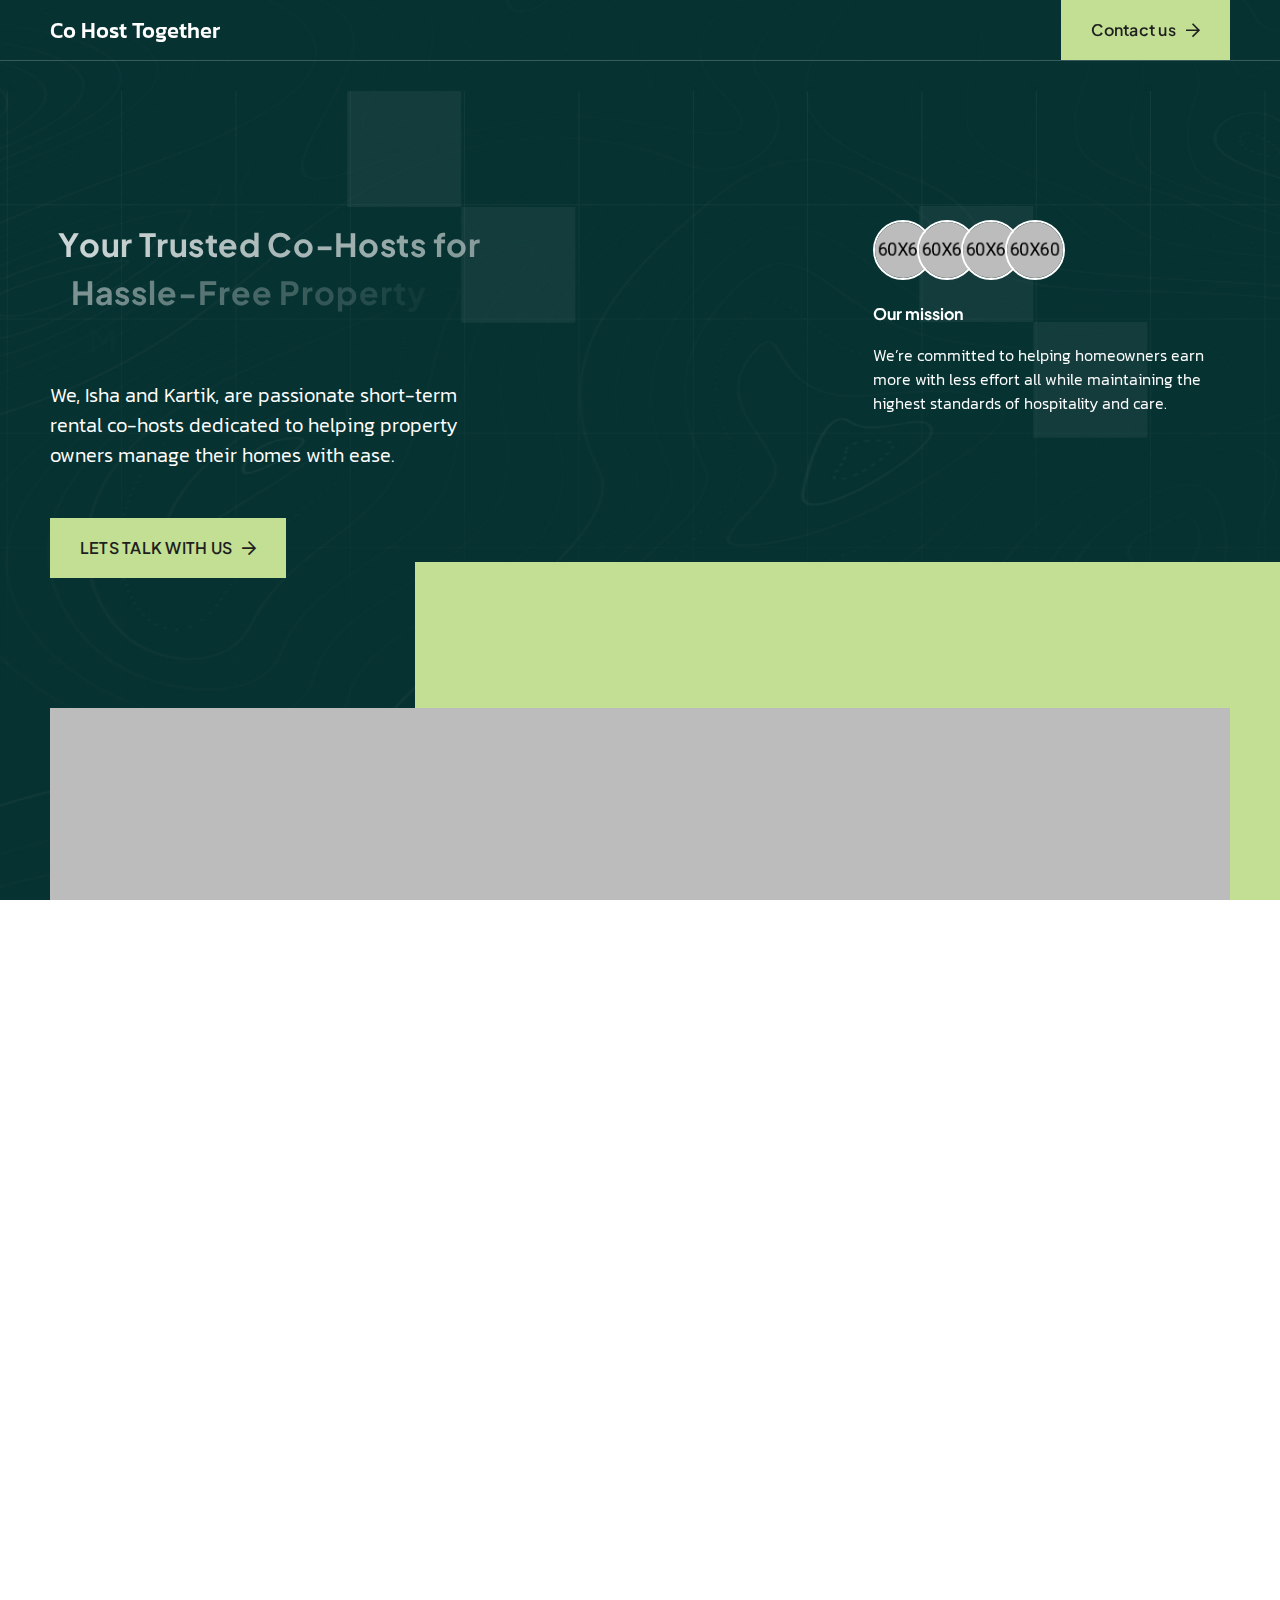
<file: index.html>
<!DOCTYPE html>
<html lang="zxx">

<head>
    <!--====== Required meta tags ======-->
    <meta charset="utf-8">
    <meta http-equiv="x-ua-compatible" content="ie=edge">
    <meta name="description" content="Business, Consulting, Finance">
    <meta name="viewport" content="width=device-width, initial-scale=1, shrink-to-fit=no">
    <!--====== Title ======-->
    <title>Home | Co Host Together</title>
    <!--====== Favicon Icon ======-->
    <!-- <link rel="shortcut icon" href="assets/images/favicon.png" type="image/png"> -->
    <!--====== Google Fonts ======-->
    <link
        href="https://fonts.googleapis.com/css2?family=Kanit:ital,wght@0,300;0,400;0,500;0,600;0,700;0,800;0,900;1,900&family=Plus+Jakarta+Sans:ital,wght@0,200..800;1,200..800&display=swap"
        rel="stylesheet">
    <!--====== FontAwesome css ======-->
    <link rel="stylesheet" href="assets/fonts/fontawesome/css/all.min.css">
    <!--====== Bootstrap css ======-->
    <link rel="stylesheet" href="assets/css/plugins/bootstrap.min.css">
    <!--====== Slick-popup css ======-->
    <link rel="stylesheet" href="assets/css/plugins/slick.css">
    <!--====== Magnific-popup css ======-->
    <link rel="stylesheet" href="assets/css/plugins/magnific-popup.css">
    <!--====== Aos css ======-->
    <link rel="stylesheet" href="assets/css/plugins/aos.css">
    <!--====== Default css ======-->
    <link rel="stylesheet" href="assets/css/spacings.css">
    <!--====== Default css ======-->
    <link rel="stylesheet" href="assets/css/style.css">
    <script src="https://ajax.googleapis.com/ajax/libs/jquery/3.7.1/jquery.min.js"></script>

    <style>
        .sub-title:after {
            display: -webkit-inline-box;
            display: -ms-inline-flexbox;
            display: inline-flex;
            content: "";
            width: 40px;
            height: 1px;
            background-color: var(--secondary-color);
            display: none !important;
        }
    </style>
    <script>
        $(document).ready(function() {
            $('.nav-link').on('click', function(e) {
                e.preventDefault();

                var target = $(this).attr('href');
                var element = document.querySelector(target);

                if (element) {
                element.scrollIntoView({ behavior: 'smooth' });
                }
            });
        });

    </script>
</head>

<body>
    <!--====== Start Preloader ======-->
    <div class="preloader d-none">
        <div class="loading-wrapper">
            <div class="loading"></div>
            <div id="loading-icon"><img src="assets/images/loader.png" alt="loader"></div>
        </div>
    </div><!--====== End Preloader ======-->
    <!--====== Start Overlay ======-->
    <div class="offcanvas__overlay"></div>
    <!--=== Start  Header Area  ===-->
    <header class="header-area header-one">
        <!--====  Header Navigation  ===-->
        <div class="header-navigation">
            <div class="container-fluid">
                <!--====  Primary Menu  ===-->
                <div class="primary-menu">
                    <!--====  Site Branding  ===-->
                    <div class="site-branding">
                        <a href="index.html" class="brand-logo">
                          Co Host Together
                        </a>
                    </div>
                    <!--=== Main Menu ===-->
                    <div class="theme-nav-menu">
                        <!--=== Menu Top ===-->
                        <div class="theme-menu-top d-block d-xl-none">
                            <div class="site-branding">
                                <a href="index.html" class="brand-logo">
                                    Co Host Together
                                </a>
                            </div>
                        </div>
                        <!--=== Main Menu ===-->
                        <nav class="main-menu d-none">
                            <ul>
                                <li><a href="#home" class="nav-link">Home</a></li>
                                <li><a href="#services" class="nav-link">Services</a></li>
                                <li><a href="#about" class="nav-link">About</a></li>
                            </ul>
                        </nav>
                        <!--=== Nav Button ===-->
                        <div class="theme-nav-button mt-20 d-block d-md-none">
                            <a href="tel:+91 70144 46778" class="theme-btn style-one">Contact Us<i
                                    class="far fa-arrow-right"></i></a>
                        </div>
                    </div>
                    <!--=== Header Nav Right ===-->
                    <div class="nav-right-item">
                        <div class="nav-button d-none d-md-block">
                            <a href="tel:+91 70144 46778" class="theme-btn style-one">Contact us<i
                                    class="far fa-arrow-right"></i></a>
                        </div>
                        <div class="navbar-toggler d-none">
                            <span></span>
                            <span></span>
                            <span></span>
                        </div>
                    </div>
                </div>
            </div>
        </div>
    </header><!--=== End  Header Area  ===-->
    <!--======  Smooth Wrapper  ======-->
    <div id="smooth-wrapper">
        <div id="smooth-content">
            <main>
                <!--======  Start Hero Section  ======-->
                <section class="bizzen-hero" id="home">
                    <div class="bizzen-hero_one bg_cover"
                        style="background-image: url(assets/images/home-one/hero/hero-bg.jpg);">
                        <div class="hero-bg-shape"></div>
                        <div class="container-fluid">
                            <div class="row">
                                <div class="col-lg-8">
                                    <!--=== Hero Content ===-->
                                    <div class="hero-content">
                                        <span class="sub-title d-none" data-aos="fade-down"
                                            data-aos-duration="1000">Business Consulting Agency</span>
                                        <h1 class="text-anm fs-2 col-md-8 mb-0">Your Trusted Co-Hosts for Hassle-Free
                                            Property Management</h1>
                                        <p class="text-white col-md-7 mb-5 mt-3 fs-5">
                                            We, Isha and Kartik, are passionate short-term rental co-hosts dedicated to
                                            helping property owners manage their homes with ease.
                                        </p>

                                        <div class="hero-button" data-aos="fade-up" data-aos-duration="1400">
                                            <a href="tel:+91 70144 46778" class="theme-btn style-one">LETS TALK WITH US<i
                                                    class="far fa-arrow-right"></i></a>
                                        </div>
                                    </div>
                                </div>
                                <div class="col-lg-4">
                                    <!--=== Text Box ===-->
                                    <div class="text-box mb-5 mb-xl-0" data-aos="fade-up" data-aos-duration="1000">
                                        <div class="avatar-list">
                                            <img src="assets/images/home-one/hero/avatar-img1.jpg" alt="avatar">
                                            <img src="assets/images/home-one/hero/avatar-img2.jpg" alt="avatar">
                                            <img src="assets/images/home-one/hero/avatar-img3.jpg" alt="avatar">
                                            <img src="assets/images/home-one/hero/avatar-img4.jpg" alt="avatar">
                                        </div>
                                        <h4><span>Our mission</span></h4>
                                        <p> We’re committed to helping homeowners earn more with less effort all while
                                            maintaining the highest standards of hospitality and care.</p>
                                    </div>
                                </div>
                            </div>
                            <div class="row">
                                <div class="col-lg-12">
                                    <!--=== Hero Image ===-->
                                    <div class="hero-image text-center" data-aos="fade-up" data-aos-duration="1200">
                                        <img src="assets/images/home-one/hero/hero-img1.jpg" alt="hero image">
                                        <div class="hero-rating-box d-none">
                                            <h2>4.98</h2>
                                            <div class="ratings">
                                                <i class="fas fa-star"></i>
                                                <i class="fas fa-star"></i>
                                                <i class="fas fa-star"></i>
                                                <i class="fas fa-star"></i>
                                                <i class="far fa-star"></i>
                                            </div>
                                            <p>Best rated agency</p>
                                        </div>
                                    </div>
                                </div>
                            </div>
                        </div>
                    </div>
                </section><!--======  End Hero Section  ======-->
                <!--======  Start Service Section  ======-->
                <section id="services" class="bizzen-service_one pt-115 pb-115 bg_cover"
                    style="background-image: url(assets/images/home-one/bg/service-bg.png);">
                    <div class="container">
                        <div class="row justify-content-center">
                            <div class="col-xl-9 col-lg-8">
                                <!--=== Section Title ===-->
                                <div class="section-title text-center mb-60">
                                    <span class="sub-title" data-aos="fade-up" data-aos-duration="1000">OUR
                                        SERVICES</span>
                                    <h2 class="text-anm fs-3">We handle every detail of your short-term rental so you
                                        don’t have to. Our comprehensive co-hosting services include</h2>
                                </div>
                            </div>
                        </div>
                        <div class="row">
                            <div class="col-xl-3 col-md-6">
                                <!--=== Bizzen Service Item ===-->
                                <div class="bizzen-service-item style-one mb-30" data-aos="fade-up"
                                    data-aos-duration="1000">
                                    <div class="service-inner-content">
                                        <div class="icon">
                                            <img src="assets/images/home-one/icon/icon1.svg" alt="icon">
                                        </div>
                                        <div class="content">
                                            <h4 class="title"><a href="service-details.html">Guest Communication</a>
                                            </h4>
                                            <p>
                                               We respond quickly and professionally to all guest inquiries, bookings and messages-before, during and after their stay.
                                            </p>
                                            <a href="service-details.html" class="read-more style-one">GET STARTED <i
                                                    class="far fa-arrow-right"></i></a>
                                        </div>
                                    </div>
                                </div>
                            </div>
                            <div class="col-xl-3 col-md-6">
                                <!--=== Bizzen Service Item ===-->
                                <div class="bizzen-service-item style-one mb-30" data-aos="fade-up"
                                    data-aos-duration="1200">
                                    <div class="service-inner-content">
                                        <div class="icon">
                                            <img src="assets/images/home-one/icon/icon2.svg" alt="icon">
                                        </div>
                                        <div class="content">
                                            <h4 class="title"><a href="service-details.html">Check-Ins & Check-Outs</a>
                                            </h4>
                                            <p>We ensure smooth, hassle-free check-ins and check-outs, offering key
                                                handovers or smart lock access for convenience.</p>
                                            <a href="service-details.html" class="read-more style-one">GET STARTED <i
                                                    class="far fa-arrow-right"></i></a>
                                        </div>
                                    </div>
                                </div>
                            </div>
                            <div class="col-xl-3 col-md-6">
                                <!--=== Bizzen Service Item ===-->
                                <div class="bizzen-service-item style-one mb-30" data-aos="fade-up"
                                    data-aos-duration="1400">
                                    <div class="service-inner-content">
                                        <div class="icon">
                                            <img src="assets/images/home-one/icon/icon3.svg" alt="icon">
                                        </div>
                                        <div class="content">
                                            <h4 class="title"><a href="service-details.html">Listing Optimisation</a>
                                            </h4>
                                            <p>We help craft compelling listings with high-quality photos and
                                                descriptions to attract more guests and improve bookings.</p>
                                            <a href="service-details.html" class="read-more style-one">GET STARTED <i
                                                    class="far fa-arrow-right"></i></a>
                                        </div>
                                    </div>
                                </div>
                            </div>
                            <div class="col-xl-3 col-md-6">
                                <!--=== Bizzen Service Item ===-->
                                <div class="bizzen-service-item style-one mb-30" data-aos="fade-up"
                                    data-aos-duration="1600">
                                    <div class="service-inner-content">
                                        <div class="icon">
                                            <img src="assets/images/home-one/icon/icon4.svg" alt="icon">
                                        </div>
                                        <div class="content">
                                            <h4 class="title"><a href="service-details.html">Pricing & Calendar
                                                    Management</a></h4>
                                            <p>We monitor market trends and adjust pricing and availability to Maximise
                                                your occupancy and income.</p>
                                            <a href="service-details.html" class="read-more style-one">GET STARTED <i
                                                    class="far fa-arrow-right"></i></a>
                                        </div>
                                    </div>
                                </div>
                            </div>
                        </div>
                    </div>
                </section><!--======  End Service Section  ======-->

                <!--======  Start About Section  ======-->
                <section class="bizzen-about_one pt-120 pb-120" id="about">
                    <div class="container">
                        <div class="row justify-content-center">
                            <div class="col-xl-4 col-lg-10">
                                <!--=== Bizzen Image ===-->
                                <div class="bizzen-image mb-5 mb-xl-0" data-aos="fade-up" data-aos-duration="800">
                                    <img src="assets/images/home-one/about/about-img1.jpg" alt="about image">
                                </div>
                            </div>
                            <div class="col-xl-8 col-lg-10">
                                <!--=== Bizzen Content Box ===-->
                                <div class="bizzen-content-box">
                                    <div class="section-title mb-50">
                                        <span class="sub-title" data-aos="fade-down" data-aos-duration="1000">About
                                            us</span>
                                        <h2 class="text-anm fs-3">
                                            We, Isha and Kartik, a dedicated co-hosting duo passionate about helping
                                            property owners succeed in the short-term rental market without the
                                            stress.</h2>
                                        <p class="">
                                           Our journey into co-hosting began when we started managing a family property and quickly discovered how much we love creating smooth, memorable stays for guests. What started as a side project turned into a full-time passion for hospitality, organization and problem-solving.
                                        </p>
                                        <p class="my-3">
                                            We know first-hand how overwhelming managing a short-term rental can be: from late-night guest messages to last-minute cleanings. That’s why we’ve built a service that takes the pressure off homeowners while keeping quality and care front and center.
                                        </p>
                                        <p>
                                          With a hands-on approach, strong communication and a genuine love for what we do, we ensure your guests feel welcomed and your property is always in great hands.
                                        </p>
                                        <p>
                                           With a hands-on approach, strong communication and a genuine love for what we do, we ensure your guests feel welcomed and your property is always in great hands.
                                        </p>
                                    </div>
                                    <div class="experience-text-wrap">

                                        <div class="text-box">
                                            <p class="mb-0" data-aos="fade-up" data-aos-duration="1000">
                                                Our mission is to take the pressure off property owners by handling the
                                                responsibilities of short-term rental management, while creating warm,
                                                memorable stays that lead to five-star reviews and repeat bookings.
                                            </p>
                                        </div>
                                    </div>
                                </div>
                            </div>
                        </div>
                    </div>
                </section><!--======  End About Section  ======-->
                <!--======  Start Counter Section  ======-->
                <section class="bizzen-counter-sec bg_cover pt-105 pb-75"
                    style="background-image: url(assets/images/home-two/bg/counter-bg.png);" 
                    id="Why-Hire-Us-to-Manage-Your-Property">
                    <div class="container">
                        <div class="section-title text-white">
                            <span class="sub-title" data-aos="fade-down" data-aos-duration="1000">Why Hire Us to Manage
                                Your Property?</span>
                        </div>
                        <div class="row mt-5">
                            <div class="col-xl-3 col-md-6 col-sm-12">
                                <!--=== Bizzen Counter Item ===-->
                                <div class="bizzen-counter-item style-two mb-40" data-aos="fade-up"
                                    data-aos-duration="1000">
                                    <div class="content">
                                        <div class="line"></div>
                                        <h4>Maximise Your Earnings</h4>
                                        <p>
                                            With our hands-on approach and hospitality expertise, we optimize your listing, improve guest satisfaction and increase bookings; helping you get the most income from your property.
                                        </p>
                                    </div>
                                </div>
                            </div>
                            <div class="col-xl-3 col-md-6 col-sm-12">
                                <!--=== Bizzen Counter Item ===-->
                                <div class="bizzen-counter-item style-two mb-40" data-aos="fade-up"
                                    data-aos-duration="1200">
                                    <div class="content">
                                        <div class="line"></div>
                                        <h4>Protect and Maintain Your Investment</h4>
                                        <p>We treat your property like it’s our own, ensuring it stays clean, well-maintained and guest-ready at all times. No more worrying about damage or neglect.</p>
                                    </div>
                                </div>
                            </div>
                            <div class="col-xl-3 col-md-6 col-sm-12">
                                <!--=== Bizzen Counter Item ===-->
                                <div class="bizzen-counter-item style-two mb-40" data-aos="fade-up"
                                    data-aos-duration="1400">
                                    <div class="content">
                                        <div class="line"></div>
                                        <h4>Deliver Exceptional Guest Experiences</h4>
                                        <p>Happy guests mean great reviews and repeat bookings. We create seamless,
                                            memorable stays that build your reputation and keep your calendar full.</p>
                                    </div>
                                </div>
                            </div>
                            <div class="col-xl-3 col-md-6 col-sm-12">
                                <!--=== Bizzen Counter Item ===-->
                                <div class="bizzen-counter-item style-two mb-40" data-aos="fade-up"
                                    data-aos-duration="1600">
                                    <div class="content">
                                        <div class="line"></div>
                                        <h4>Clear Communication & Full Transparency</h4>
                                        <p>You’ll always know what’s going on — from guest feedback to maintenance
                                            updates. We keep you informed every step of the way.</p>
                                    </div>
                                </div>
                            </div>
                        </div>
                    </div>
                </section><!--======  End Counter Section  ======-->
                <!--======  Start Process Section  ======-->
                <section class="bizzen-proces_one py-5 py-xl-0 my-xl-0" id="How-Its-Works">
                    <div class="container">
                        <div class="row align-items-center">
                            <div class="col-xl-4 col-lg-12">
                                <!--=== Section Title ===-->
                                <div class="section-title mb-5 mb-xl-0">
                                    <span class="sub-title" data-aos="fade-down" data-aos-duration="1000">
                                     How It Works</span>
                                    <h2 class="text-anm fs-5 fw-semibold">
                                        Working with us is simple and stress-free. Here’s how we make your short-term
                                        rental a success:
                                    </h2>
                                </div>
                            </div>
                            <div class="col-xl-4 col-md-6">
                                <!--=== Section Title ===-->
                                <div class="bizzen-work-list">
                                    <div class="bizzen-process-item style-one" data-aos="fade-up"
                                        data-aos-duration="1000">
                                        <div class="number">
                                            01
                                        </div>
                                        <div class="content">
                                            <h4 class="mb-1">Free Consultation</h4>
                                            <p>
                                               We start with a quick chat to understand your property, goals and how we can help.
                                            </p>
                                        </div>
                                    </div>
                                    <div class="bizzen-process-item style-one" data-aos="fade-up"
                                        data-aos-duration="1200">
                                        <div class="number">
                                            02
                                        </div>
                                        <div class="content">
                                            <h4>Onboarding & Setup</h4>
                                            <p>
                                                We help get your property guest-ready — from listing creation or
                                                Optimisation to professional photos and pricing strategy.
                                            </p>
                                        </div>
                                    </div>
                                    <div class="bizzen-process-item style-one" data-aos="fade-up"
                                        data-aos-duration="1400">
                                        <div class="number">
                                            03
                                        </div>
                                        <div class="content">
                                            <h4>Go Live</h4>
                                            <p>
                                               Once everything’s set, your listing goes live! We start handling all guest communication, bookings and day-to-day operations.
                                            </p>
                                        </div>
                                    </div>
                                    <div class="bizzen-process-item style-one" data-aos="fade-up"
                                        data-aos-duration="1400">
                                        <div class="number">
                                            04
                                        </div>
                                        <div class="content">
                                            <h4>Full-Service Management</h4>
                                            <p>
                                                We manage check-ins, cleanings, guest support, reviews and everything in between — ensuring smooth stays and great ratings.
                                            </p>
                                        </div>
                                    </div>
                                    <div class="bizzen-process-item style-one" data-aos="fade-up"
                                        data-aos-duration="1400">
                                        <div class="number">
                                            05
                                        </div>
                                        <div class="content">
                                            <h4>You Earn, Stress-Free</h4>
                                            <p>
                                                You sit back and enjoy the income while we handle the rest. Transparent
                                                updates and performance reports keep you in the loop.
                                            </p>
                                        </div>
                                    </div>
                                </div>
                            </div>
                            <div class="col-xl-4 col-md-6">
                                <!--=== Text Box ===-->
                                <div class="text-box mt-5 mt-md-0" data-aos="fade-up" data-aos-duration="1600">
                                    <span>maximise your business revenue with these tactics</span>
                                    <h2>98%</h2>
                                </div>
                            </div>
                        </div>
                    </div>
                </section><!--======  End Process Section  ======-->
            </main>
            <!--======  Start Footer  ======-->
            <!--======  Start Footer  ======-->
            <footer class="main-footer footer-v2 pt-100">
                <div class="footer-shape"><img src="assets/images/footer/footer-shape.png" alt="footer shape"></div>
                <div class="footer-widget-area pb-60">
                    <div class="container">
                        <div class="row">
                            <div class="col-xl-4 col-md-6 col-sm-12">
                                <!--=== Footer Widget ===-->
                                <div class="footer-widget footer-about-widget mb-40" data-aos="fade-up"
                                    data-aos-duration="800">
                                    <div class="widget-content">
                                        <div class="footer-logo mb-30 fs-3 text-white">
                                            Co Host Together
                                        </div>
                                        <p>
                                         We’re not just co-hosts we’re strategic partners focused on boosting your rental income, optimizing guest satisfaction and unlocking the full earning potential of your property.
                                        </p>
                                    </div>
                                </div>
                            </div>
                            <div class="col-xl-5 col-md-6 col-sm-12">
                                <div class="row">
                                    <div class="col-lg-6">
                                        <!--=== Footer Widget ===-->
                                        <div class="footer-widget footer-nav-widget mb-40" data-aos="fade-up"
                                            data-aos-duration="1000">
                                            <div class="widget-content">
                                                <h4 class="widget-title">Explore</h4>
                                                <ul class="widget-nav">
                                                    <li><a href="./index.html#aboutUs">About Company</a></li>
                                                    <li><a href="./index.html#ourServices">Services</a></li>
                                                    <li><a href="./index.html#Why-Hire-Us-to-Manage-Your-Property">Why Hire Us to Manage Your Property?</a></li>
                                                    <li><a href="./index.html#How-Its-Works">How It Works</a></li>
                                                </ul>
                                            </div>
                                        </div>
                                    </div>
                                    <div class="col-lg-6">
                                        <!--=== Footer Widget ===-->
                                        <div class="footer-widget footer-contact-info-widget mb-40" data-aos="fade-up"
                                            data-aos-duration="1200">
                                            <div class="widget-content">
                                                <h4 class="widget-title">Contact</h4>
                                                <ul>
                                                    <!-- <li>
                                                        90 Washington. mg Manchester, Kentucky USA
                                                    </li> -->
                                                    <li class="mb-1">
                                                        <a href="tel:+91 70144 46778">
                                                            +91 70144 46778
                                                        </a>
                                                        
                                                    </li>
                                                    <li>
                                                        <a href="mailto:cohosttogether@gmail.com">
                                                           cohosttogether@gmail.com
                                                        </a>
                                                    </li>
                                                </ul>
                                            </div>
                                        </div>
                                    </div>
                                </div>
                            </div>
                        </div>
                    </div>
                </div>
                <!--=== Copyright Area ===-->
                <div class="copyright-area">
                    <div class="container">
                        <div class="row justify-content-center">
                            <div class="col-md-6">
                                <!--=== Copyright Text ===-->
                                <div class="copyright-text text-md-start text-center">
                                    <p>&copy; 2025 Cohost Together – Powered by Isha & Kartik. All Rights Reserved.</p>
                                </div>
                            </div>
                        </div>
                    </div>
                </div>
            </footer>
        </div>
    </div>
    <!--====== Jquery js ======-->
    <script src="assets/js/plugins/jquery-3.7.1.min.js"></script>
    <!--====== Bootstrap js ======-->
    <script src="assets/js/plugins/popper.min.js"></script>
    <!--====== Bootstrap js ======-->
    <script src="assets/js/plugins/bootstrap.min.js"></script>
    <!--====== Gsap Js ======-->
    <script src="assets/js/plugins/gsap/gsap.min.js"></script>
    <script src="assets/js/plugins/gsap/SplitText.min.js"></script>
    <script src="assets/js/plugins/gsap/ScrollSmoother.min.js"></script>
    <script src="assets/js/plugins/gsap/ScrollTrigger.min.js"></script>
    <!--====== Slick js ======-->
    <script src="assets/js/plugins/slick.min.js"></script>
    <!--====== Magnific js ======-->
    <script src="assets/js/plugins/jquery.magnific-popup.min.js"></script>
    <!--====== Waypoint js ======-->
    <script src="assets/js/plugins/jquery.waypoints.js"></script>
    <!--====== CounterUp js ======-->
    <script src="assets/js/plugins/jquery.counterup.min.js"></script>
    <!--====== Aos js ======-->
    <script src="assets/js/plugins/aos.js"></script>
    <!--====== Common js ======-->
    <script src="assets/js/theme.js"></script>

 
</body>

</html>
</file>
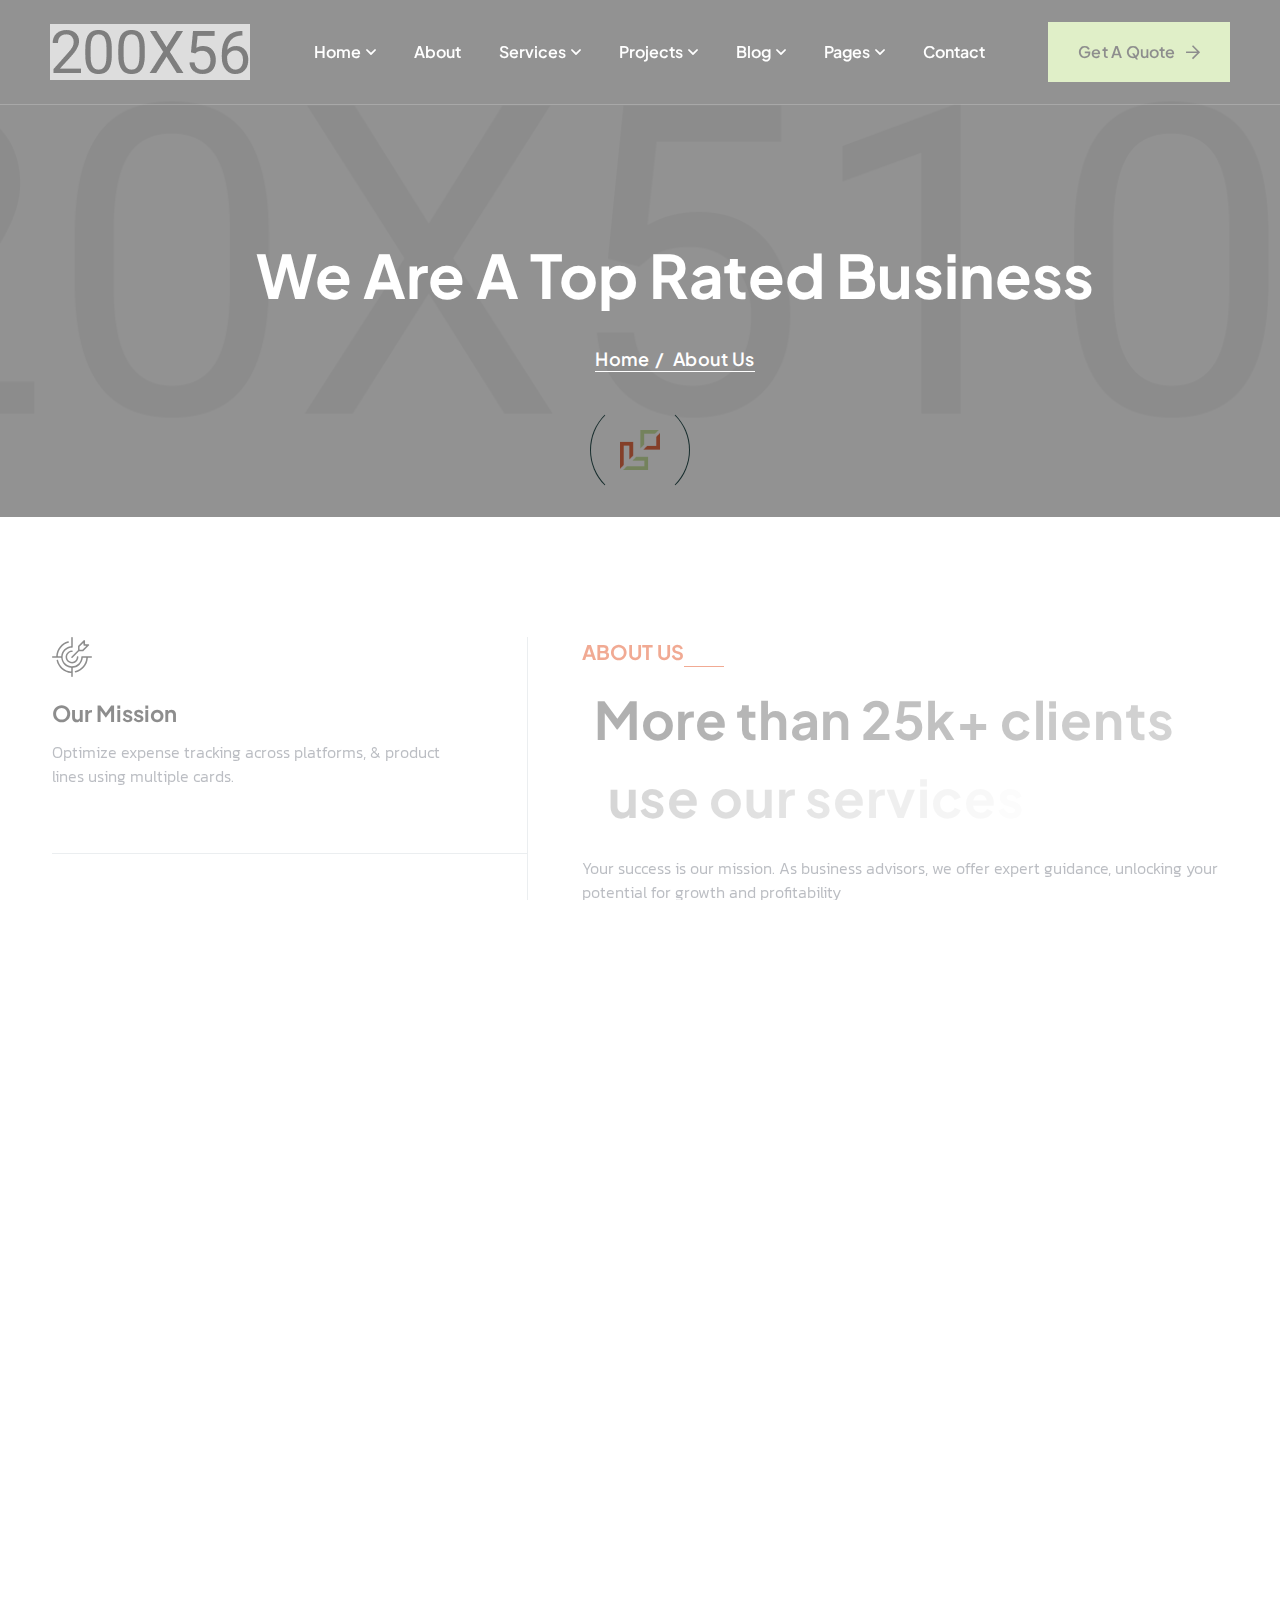
<file: about.html>
<!DOCTYPE html>
<html lang="zxx">
    <head>
        <!--====== Required meta tags ======-->
        <meta charset="utf-8">
        <meta http-equiv="x-ua-compatible" content="ie=edge">
        <meta name="description" content="Business, Consulting, Finance">
        <meta name="viewport" content="width=device-width, initial-scale=1, shrink-to-fit=no">
        <!--====== Title ======-->
        <title>Bizzen - Business Consulting HTML Template</title>
        <!--====== Favicon Icon ======-->
        <link rel="shortcut icon" href="assets/images/favicon.png" type="image/png">
        <!--====== Google Fonts ======-->
        <link href="https://fonts.googleapis.com/css2?family=Kanit:ital,wght@0,300;0,400;0,500;0,600;0,700;0,800;0,900;1,900&family=Plus+Jakarta+Sans:ital,wght@0,200..800;1,200..800&display=swap" rel="stylesheet">
        <!--====== FontAwesome css ======-->
        <link rel="stylesheet" href="assets/fonts/fontawesome/css/all.min.css">
        <!--====== Bootstrap css ======-->
        <link rel="stylesheet" href="assets/css/plugins/bootstrap.min.css">
        <!--====== Slick-popup css ======-->
        <link rel="stylesheet" href="assets/css/plugins/slick.css">
        <!--====== Magnific-popup css ======-->
        <link rel="stylesheet" href="assets/css/plugins/magnific-popup.css">
        <!--====== Aos css ======-->
        <link rel="stylesheet" href="assets/css/plugins/aos.css">
        <!--====== Default css ======-->
        <link rel="stylesheet" href="assets/css/spacings.css">
        <!--====== Default css ======-->
        <link rel="stylesheet" href="assets/css/style.css">
    </head>
    <body>
        <!--====== Start Preloader ======-->
        <div class="preloader">
            <div class="loading-wrapper">
                <div class="loading"></div>
                <div id="loading-icon"><img src="assets/images/loader.png" alt="loader"></div>
            </div>
        </div><!--====== End Preloader ======-->
        <!--====== Start Overlay ======-->
        <div class="offcanvas__overlay"></div>
        <!--=== Start  Header Area  ===-->
        <header class="header-area header-one">
            <!--====  Header Navigation  ===-->
            <div class="header-navigation">
                <div class="container-fluid">
                    <!--====  Primary Menu  ===-->
                    <div class="primary-menu">
                        <!--====  Site Branding  ===-->
                        <div class="site-branding">
                            <a href="index.html" class="brand-logo"><img src="assets/images/innerpage/logo/logo-main.png" alt="Brand Logo"></a>
                        </div>
                        <!--=== Main Menu ===-->
                        <div class="theme-nav-menu">
                            <!--=== Menu Top ===-->
                            <div class="theme-menu-top d-block d-xl-none">
                                <div class="site-branding">
                                    <a href="index.html" class="brand-logo"><img src="assets/images/innerpage/logo/logo-main.png" alt="Brand Logo"></a>
                                </div>
                            </div>
                            <!--=== Main Menu ===-->
                            <nav class="main-menu">
                                <ul>
                                    <li class="menu-item has-children"><a href="index.html">Home</a>
                                        <ul class="sub-menu">
                                            <li><a href="index.html">Home One</a></li>
                                            <li><a href="index-2.html">Home Two</a></li>
                                            <li><a href="index-3.html">Home Three</a></li>
                                        </ul>
                                    </li>
                                    <li class="menu-item"><a href="about.html">About</a></li>
                                    <li class="menu-item has-children"><a href="#">Services</a>
                                        <ul class="sub-menu">
                                            <li><a href="services.html">Our Services</a></li>
                                            <li><a href="service-details.html">Service Details</a></li>
                                        </ul>
                                    </li>
                                    <li class="menu-item has-children"><a href="#">Projects</a>
                                        <ul class="sub-menu">
                                            <li><a href="project.html">Projects</a></li>
                                            <li><a href="project-details.html">Project Details</a></li>
                                        </ul>
                                    </li>
                                    <li class="menu-item has-children"><a href="#">Blog</a>
                                        <ul class="sub-menu">
                                            <li><a href="blog-grid.html">Blog Grid</a></li>
                                            <li><a href="blog-standard.html">Blog Standard</a></li>
                                            <li><a href="blog-details.html">Blog Details</a></li>
                                        </ul>
                                    </li>
                                    <li class="menu-item has-children"><a href="#">Pages</a>
                                        <ul class="sub-menu">
                                            <li><a href="team.html">Our Team</a></li>
                                            <li><a href="team-details.html">Team Details</a></li>
                                            <li><a href="pricing.html">Pricing</a></li>
                                            <li><a href="faqs.html">Faqs</a></li>
                                            <li><a href="404.html">404</a></li>
                                        </ul>
                                    </li>
                                    <li class="menu-item"><a href="contact.html">Contact</a></li>
                                </ul>
                            </nav>
                            <!--=== Nav Button ===-->
                            <div class="theme-nav-button mt-20 d-block d-md-none">
                                <a href="contact.html" class="theme-btn style-one">Get A Quote<i class="far fa-arrow-right"></i></a>
                            </div>
                            <!--===  Menu Bottom ===-->
                            <div class="theme-menu-bottom mt-50 d-block d-xl-none">
                                <h5>Follow Us</h5>
                                <ul class="social-link">
                                    <li><a href="#"><i class="fab fa-facebook-f"></i></a></li>
                                    <li><a href="#"><i class="fab fa-twitter"></i></a></li>
                                    <li><a href="#"><i class="fab fa-linkedin-in"></i></a></li>
                                    <li><a href="#"><i class="fab fa-youtube"></i></a></li>
                                </ul>
                            </div>
                        </div>
                        <!--=== Header Nav Right ===-->
                        <div class="nav-right-item">
                            <div class="nav-button d-none d-md-block">
                                <a href="contact.html" class="theme-btn style-one">Get A Quote<i class="far fa-arrow-right"></i></a>
                            </div>
                            <div class="navbar-toggler">
                                <span></span>
                                <span></span>
                                <span></span>
                            </div>
                        </div>
                    </div>
                </div>
            </div>    
        </header><!--=== End  Header Area  ===-->
        <!--======  Smooth Wrapper  ======-->
        <div id="smooth-wrapper">
            <div id="smooth-content">
                <!--======  Main  ======-->
                <main>
                    <!--======  Start Page Hero Section  ======-->
                    <section class="page-hero bg_cover p-r z-1" style="background-image: url(assets/images/innerpage/bg/page-bg.jpg);">
                        <div class="container">
                            <div class="row justify-content-center">
                                <div class="col-lg-10">
                                    <div class="page-content text-center">
                                        <h1>We are a top rated business</h1>
                                        <ul>
                                            <li><a href="index.html">Home</a></li>
                                            <li>About Us</li>
                                        </ul>
                                    </div>
                                </div>
                            </div>
                        </div>
                    </section><!--======  End Page Hero Section  ======-->
                    <!--======  Start About Section  ======-->
                    <section class="bizzen-about_three pt-120">
                        <div class="container">
                            <!-- About Wrapper -->
                            <div class="about-wrapper">
                                <div class="row">
                                    <div class="col-lg-5">
                                        <!--=== Bizzen Item List ===-->
                                        <div class="bizzen-item-list">
                                            <div class="bizzen-iconic-item style-one" data-aos="fade-up" data-aos-duration="800">
                                                <div class="icon">
                                                    <img src="assets/images/innerpage/icon/icon1.svg" alt="icon">
                                                </div>
                                                <div class="content">
                                                    <h4>Our Mission</h4>
                                                    <p>Optimize expense tracking across platforms, & product lines using multiple cards.</p>
                                                </div>
                                            </div>
                                            <div class="bizzen-iconic-item style-one" data-aos="fade-up" data-aos-duration="1000">
                                                <div class="icon">
                                                    <img src="assets/images/innerpage/icon/icon2.svg" alt="icon">
                                                </div>
                                                <div class="content">
                                                    <h4>Our Vision.</h4>
                                                    <p>Optimize expense tracking across platforms, & product lines using multiple cards.</p>
                                                </div>
                                            </div>
                                        </div>
                                    </div>
                                    <div class="col-lg-7">
                                        <!--=== Bizzen Content Box ===-->
                                        <div class="bizzen-content-box">
                                            <div class="section-title">
                                                <span class="sub-title" data-aos="fade-down" data-aos-duration="800">About Us</span>
                                                <h2 class="text-anm">More than 25k+ clients use our services.</h2>
                                            </div>
                                            <p class="mb-4" data-aos="fade-up" data-aos-duration="1000">Your success is our mission. As business advisors, we offer expert guidance, unlocking your potential for growth and profitability</p>
                                            <p class="mb-4" data-aos="fade-up" data-aos-duration="1200">Our mission is to empower on businesses off all sizes to thrive business ever changes is marketplaces. We are all committee the delivering in exceptional value markets strategic innovative.Transform your business with our ransforative consulting solutions. We go beyond short-term fixes to deliver sustainable growth tratees that future-proof your olutions Weenterprise.</p>
                                            <div class="bizzen-button" data-aos="fade-up" data-aos-duration="1400">
                                                <a href="contact.html" class="theme-btn style-one">REQUEST A CALL BACK<i class="far fa-arrow-right"></i></a>
                                            </div>
                                        </div>
                                    </div>
                                </div>
                            </div>
                        </div>
                    </section><!--======  End About Section  ======-->
                    <!--======  Start Counter Section  ======-->
                    <section class="bizzen-counter-sec pt-105 pb-70">
                        <div class="container">
                            <div class="row">
                                <div class="col-lg-3 col-md-6 col-sm-12">
                                    <!-- Bizzen Counter Item -->
                                    <div class="bizzen-counter-item style-three mb-40" data-aos="fade-up" data-aos-duration="800">
                                        <div class="content">
                                            <h2><span class="counter">250</span>+</h2>
                                            <p>Partner with us</p>
                                        </div>
                                    </div>
                                </div>
                                <div class="col-lg-3 col-md-6 col-sm-12">
                                    <!-- Bizzen Counter Item -->
                                    <div class="bizzen-counter-item style-three mb-40" data-aos="fade-up" data-aos-duration="1000">
                                        <div class="content">
                                            <h2>$<span class="counter">2.4</span>b</h2>
                                            <p>Cumulative trading volume</p>
                                        </div>
                                    </div>
                                </div>
                                <div class="col-lg-3 col-md-6 col-sm-12">
                                    <!-- Bizzen Counter Item -->
                                    <div class="bizzen-counter-item style-three mb-40" data-aos="fade-up" data-aos-duration="1200">
                                        <div class="content">
                                            <h2><span class="counter">950</span>+</h2>
                                            <p>Successful Projects</p>
                                        </div>
                                    </div>
                                </div>
                                <div class="col-lg-3 col-md-6 col-sm-12">
                                    <!-- Bizzen Counter Item -->
                                    <div class="bizzen-counter-item style-three mb-40" data-aos="fade-up" data-aos-duration="1400">
                                        <div class="content">
                                            <h2>$<span class="counter">1.3</span>%</h2>
                                            <p>Low interest rate</p>
                                        </div>
                                    </div>
                                </div>
                            </div>
                        </div>
                    </section><!--======  End Counter Section  ======-->
                    <!--======  Start Features Section  ======-->
                    <section class="bizzen-features_one gray-color pt-115 pb-120">
                        <div class="container">
                            <div class="row justify-content-center">
                                <div class="col-xl-8 col-lg-10">
                                    <!--=== Section Title ===-->
                                    <div class="section-title text-center mb-50">
                                        <span class="sub-title" data-aos="fade-down" data-aos-duration="1000">OUR UNIQUE FEATURES</span>
                                        <h2 class="text-anm">Transforming Businesses with Smart Innovation.</h2>
                                    </div>
                                </div>
                            </div>
                            <!--=== Features Wrapper ===-->
                            <div class="features-wrapper">
                                <div class="row">
                                    <div class="col-xl-3 col-md-6 col-sm-12 item-column">
                                        <!--=== Bizzen Features Item ===-->
                                        <div class="bizzen-features-item style-one text-center" data-aos="fade-up" data-aos-duration="800">
                                            <div class="content">
                                                <h4>Quick solutions</h4>
                                                <div class="icon">
                                                    <img src="assets/images/innerpage/icon/icon3.svg" alt="icon">
                                                </div>
                                                <p>Our consultancy excels in providing quick solutions tailored to your business challenges</p>
                                            </div>
                                        </div>
                                    </div>
                                    <div class="col-xl-3 col-md-6 col-sm-12 item-column">
                                        <!--=== Bizzen Features Item ===-->
                                        <div class="bizzen-features-item style-one text-center" data-aos="fade-up" data-aos-duration="1000">
                                            <div class="content">
                                                <h4>Strategic planning</h4>
                                                <div class="icon">
                                                    <img src="assets/images/innerpage/icon/icon4.svg" alt="icon">
                                                </div>
                                                <p>Our consultancy excels in providing quick solutions tailored to your business challenges</p>
                                            </div>
                                        </div>
                                    </div>
                                    <div class="col-xl-3 col-md-6 col-sm-12 item-column">
                                        <!--=== Bizzen Features Item ===-->
                                        <div class="bizzen-features-item style-one text-center" data-aos="fade-up" data-aos-duration="1200">
                                            <div class="content">
                                                <h4>Expert advice</h4>
                                                <div class="icon">
                                                    <img src="assets/images/innerpage/icon/icon5.svg" alt="icon">
                                                </div>
                                                <p>Our consultancy excels in providing quick solutions tailored to your business challenges</p>
                                            </div>
                                        </div>
                                    </div>
                                    <div class="col-xl-3 col-md-6 col-sm-12 item-column">
                                        <!--=== Bizzen Features Item ===-->
                                        <div class="bizzen-features-item style-one text-center" data-aos="fade-up" data-aos-duration="1400">
                                            <div class="content">
                                                <h4>Efficient operations</h4>
                                                <div class="icon">
                                                    <img src="assets/images/innerpage/icon/icon6.svg" alt="icon">
                                                </div>
                                                <p>Our consultancy excels in providing quick solutions tailored to your business challenges</p>
                                            </div>
                                        </div>
                                    </div>
                                </div>
                            </div>
                        </div>
                    </section><!--======  End Features Section  ======-->
                    <!--======  Start Features Section  ======-->
                    <section class="bizzen-grow-sec pt-120 pb-70">
                        <div class="container">
                            <div class="row">
                                <div class="col-xl-6">
                                    <!--=== Bizzen Content Box ===-->
                                    <div class="bizzen-content-box">
                                        <div class="section-title mb-4">
                                            <span class="sub-title" data-aos="fade-down" data-aos-duration="800">Don’t Be Fool</span>
                                            <h2 class="text-anm">Guideline for your financial grow.</h2>
                                        </div>
                                        <p data-aos="fade-up" data-aos-duration="1000">Your success is our mission. As business advisors, we offer expert guidance, unlocking your potential for growth and profitability</p>
                                        <div class="bizzen-button mb-40" data-aos="fade-up" data-aos-duration="1200">
                                            <a href="contact.html" class="theme-btn style-one">CONTACT US <i class="far fa-arrow-right"></i></a>
                                        </div>
                                        <div class="counter-wrap">
                                            <div class="row">
                                                <div class="col-md-6">
                                                    <div class="bizzen-counter-item mb-40" data-aos="fade-up" data-aos-duration="1400">
                                                        <div class="content">
                                                            <h2><span class="counter">1.4</span>x</h2>
                                                            <p>Partner with us</p>
                                                        </div>
                                                    </div>
                                                </div>
                                                <div class="col-md-6">
                                                    <div class="bizzen-counter-item mb-40" data-aos="fade-up" data-aos-duration="1600">
                                                        <div class="content">
                                                            <h2>$<span class="counter">2.4</span>b</h2>
                                                            <p>Cumulative trading volume</p>
                                                        </div>
                                                    </div>
                                                </div>
                                            </div>
                                        </div>
                                    </div>
                                </div>
                                <div class="col-xl-6">
                                    <!--=== Bizzen Image ===-->
                                    <div class="bizzen-image mb-50" data-aos="fade-up" data-aos-duration="1000">
                                        <img src="assets/images/innerpage/gallery/biz-img1.jpg" alt="image">
                                    </div>
                                </div>
                            </div>
                        </div>
                    </section><!--======  End Features Section  ======-->
                    <!--======  Start Team Section  ======-->
                    <section class="bizzen-team-sec gray-color p-r z-1 pt-115 pb-70">
                        <div class="container">
                            <div class="row justify-content-center">
                                <div class="col-xl-8">
                                    <!--=== Section Title ===-->
                                    <div class="section-title text-center mb-60">
                                        <span class="sub-title" data-aos="fade-down" data-aos-duration="800">Our Team Member</span>
                                        <h2 class="text-anm">Elevate Your Business with Expert Consulting</h2>
                                    </div>
                                </div>
                            </div>
                            <div class="row">
                                <div class="col-xl-3 col-md-6 col-sm-12">
                                    <!--=== Bizzen Team Item ===-->
                                    <div class="bizzen-team-item style-two mb-40" data-aos="fade-up" data-aos-duration="800">
                                        <div class="member-image">
                                            <img src="assets/images/innerpage/team/team-img1.jpg" alt="Team Member">
                                            <div class="hover-content">
                                                <div class="social-box">
                                                    <a href="#"><i class="fab fa-facebook-f"></i></a>
                                                    <a href="#"><i class="fab fa-twitter"></i></a>
                                                    <a href="#"><i class="fab fa-linkedin-in"></i></a>
                                                    <a href="#"><i class="fab fa-pinterest-p"></i></a>
                                                </div>
                                            </div>
                                        </div>
                                        <div class="member-info">
                                            <h4><a href="team-details.html">Helman Calderon</a></h4>
                                            <span class="position">Web Developer</span>
                                        </div>
                                    </div>
                                </div>
                                <div class="col-xl-3 col-md-6 col-sm-12">
                                    <!--=== Bizzen Team Item ===-->
                                    <div class="bizzen-team-item style-two mb-40" data-aos="fade-up" data-aos-duration="1000">
                                        <div class="member-image">
                                            <img src="assets/images/innerpage/team/team-img2.jpg" alt="Team Member">
                                            <div class="hover-content">
                                                <div class="social-box">
                                                    <a href="#"><i class="fab fa-facebook-f"></i></a>
                                                    <a href="#"><i class="fab fa-twitter"></i></a>
                                                    <a href="#"><i class="fab fa-linkedin-in"></i></a>
                                                    <a href="#"><i class="fab fa-pinterest-p"></i></a>
                                                </div>
                                            </div>
                                        </div>
                                        <div class="member-info">
                                            <h4><a href="team-details.html">Helman Calderon</a></h4>
                                            <span class="position">Web Developer</span>
                                        </div>
                                    </div>
                                </div>
                                <div class="col-xl-3 col-md-6 col-sm-12">
                                    <!--=== Bizzen Team Item ===-->
                                    <div class="bizzen-team-item style-two mb-40" data-aos="fade-up" data-aos-duration="1200">
                                        <div class="member-image">
                                            <img src="assets/images/innerpage/team/team-img3.jpg" alt="Team Member">
                                            <div class="hover-content">
                                                <div class="social-box">
                                                    <a href="#"><i class="fab fa-facebook-f"></i></a>
                                                    <a href="#"><i class="fab fa-twitter"></i></a>
                                                    <a href="#"><i class="fab fa-linkedin-in"></i></a>
                                                    <a href="#"><i class="fab fa-pinterest-p"></i></a>
                                                </div>
                                            </div>
                                        </div>
                                        <div class="member-info">
                                            <h4><a href="team-details.html">Helman Calderon</a></h4>
                                            <span class="position">Web Developer</span>
                                        </div>
                                    </div>
                                </div>
                                <div class="col-xl-3 col-md-6 col-sm-12">
                                    <!--=== Bizzen Team Item ===-->
                                    <div class="bizzen-team-item style-two mb-40" data-aos="fade-up" data-aos-duration="1400">
                                        <div class="member-image">
                                            <img src="assets/images/innerpage/team/team-img4.jpg" alt="Team Member">
                                            <div class="hover-content">
                                                <div class="social-box">
                                                    <a href="#"><i class="fab fa-facebook-f"></i></a>
                                                    <a href="#"><i class="fab fa-twitter"></i></a>
                                                    <a href="#"><i class="fab fa-linkedin-in"></i></a>
                                                    <a href="#"><i class="fab fa-pinterest-p"></i></a>
                                                </div>
                                            </div>
                                        </div>
                                        <div class="member-info">
                                            <h4><a href="team-details.html">Helman Calderon</a></h4>
                                            <span class="position">Web Developer</span>
                                        </div>
                                    </div>
                                </div>
                            </div>
                        </div>
                    </section><!--======  End Team Section  ======-->
                    <!--======  Start Testimonial Section  ======-->
                    <section class="bizzen-testimonial_three pt-115 pb-120">
                        <div class="container">
                            <div class="row align-items-center">
                                <div class="col-lg-6">
                                    <!--=== Section Title ===-->
                                    <div class="section-title mb-60">
                                        <span class="sub-title" data-aos="fade-up" data-aos-duration="800">Testimonial</span>
                                        <h2 class="text-anm">What Our Customers Say?</h2>
                                    </div>
                                </div>
                                <div class="col-lg-6">
                                    <!--=== Testimonial Arrows ===-->
                                    <div class="testimonial-arrows mb-60" data-aos="fade-up" data-aos-duration="800"></div>
                                </div>
                            </div>
                            <!--=== Testimonial Slider ===-->
                            <div class="testimonial-slider-three" data-aos="fade-up" data-aos-duration="1000">
                                <!-- Bizzen Testimonial Item -->
                                <div class="bizzen-testimonial-item style-three">
                                    <div class="testimonial-content">
                                        <div class="quote-ratings-wrap">
                                            <div class="quote">
                                                <img src="assets/images/innerpage/testimonial/quote.png" alt="quote">
                                            </div>
                                            <div class="ratings">
                                                <i class="fas fa-star"></i>
                                                <i class="fas fa-star"></i>
                                                <i class="fas fa-star"></i>
                                                <i class="fas fa-star"></i>
                                                <i class="fas fa-star-half"></i>
                                            </div>
                                        </div>
                                        <p>“Iterative approaches corporate strategy fo collaborative thinking further the overall val proposition organically grows the holistic world views of disruptive innovation via work place diversity strategies”</p>
                                        <div class="author-thumb-item">
                                            <div class="author-thumb">
                                                <img src="assets/images/innerpage/testimonial/author-img1.png" alt="author image">
                                            </div>
                                            <div class="author-info">
                                                <h5>Jackson Hobber</h5>
                                                <span class="position">CEO,AB Tech</span>
                                            </div>
                                        </div>
                                    </div>
                                </div>
                                <!-- Bizzen Testimonial Item -->
                                <div class="bizzen-testimonial-item style-three">
                                    <div class="testimonial-content">
                                        <div class="quote-ratings-wrap">
                                            <div class="quote">
                                                <img src="assets/images/innerpage/testimonial/quote.png" alt="quote">
                                            </div>
                                            <div class="ratings">
                                                <i class="fas fa-star"></i>
                                                <i class="fas fa-star"></i>
                                                <i class="fas fa-star"></i>
                                                <i class="fas fa-star"></i>
                                                <i class="fas fa-star-half"></i>
                                            </div>
                                        </div>
                                        <p>“Iterative approaches corporate strategy fo collaborative thinking further the overall val proposition organically grows the holistic world views of disruptive innovation via work place diversity strategies”</p>
                                        <div class="author-thumb-item">
                                            <div class="author-thumb">
                                                <img src="assets/images/innerpage/testimonial/author-img1.png" alt="author image">
                                            </div>
                                            <div class="author-info">
                                                <h5>Jackson Hobber</h5>
                                                <span class="position">CEO,AB Tech</span>
                                            </div>
                                        </div>
                                    </div>
                                </div>
                                <!-- Bizzen Testimonial Item -->
                                <div class="bizzen-testimonial-item style-three">
                                    <div class="testimonial-content">
                                        <div class="quote-ratings-wrap">
                                            <div class="quote">
                                                <img src="assets/images/innerpage/testimonial/quote.png" alt="quote">
                                            </div>
                                            <div class="ratings">
                                                <i class="fas fa-star"></i>
                                                <i class="fas fa-star"></i>
                                                <i class="fas fa-star"></i>
                                                <i class="fas fa-star"></i>
                                                <i class="fas fa-star-half"></i>
                                            </div>
                                        </div>
                                        <p>“Iterative approaches corporate strategy fo collaborative thinking further the overall val proposition organically grows the holistic world views of disruptive innovation via work place diversity strategies”</p>
                                        <div class="author-thumb-item">
                                            <div class="author-thumb">
                                                <img src="assets/images/innerpage/testimonial/author-img1.png" alt="author image">
                                            </div>
                                            <div class="author-info">
                                                <h5>Jackson Hobber</h5>
                                                <span class="position">CEO,AB Tech</span>
                                            </div>
                                        </div>
                                    </div>
                                </div>
                                <!-- Bizzen Testimonial Item -->
                                <div class="bizzen-testimonial-item style-three">
                                    <div class="testimonial-content">
                                        <div class="quote-ratings-wrap">
                                            <div class="quote">
                                                <img src="assets/images/innerpage/testimonial/quote.png" alt="quote">
                                            </div>
                                            <div class="ratings">
                                                <i class="fas fa-star"></i>
                                                <i class="fas fa-star"></i>
                                                <i class="fas fa-star"></i>
                                                <i class="fas fa-star"></i>
                                                <i class="fas fa-star-half"></i>
                                            </div>
                                        </div>
                                        <p>“Iterative approaches corporate strategy fo collaborative thinking further the overall val proposition organically grows the holistic world views of disruptive innovation via work place diversity strategies”</p>
                                        <div class="author-thumb-item">
                                            <div class="author-thumb">
                                                <img src="assets/images/innerpage/testimonial/author-img1.png" alt="author image">
                                            </div>
                                            <div class="author-info">
                                                <h5>Jackson Hobber</h5>
                                                <span class="position">CEO,AB Tech</span>
                                            </div>
                                        </div>
                                    </div>
                                </div>
                            </div>
                        </div>
                    </section><!--======  End Testimonial Section  ======-->
                </main>
                <!--======  Start Footer  ======-->
                <footer class="main-footer">
                    <div class="footer-shape"><img src="assets/images/footer/footer-shape.png" alt="footer shape"></div>
                    <!--=== Footer Widget Wrapper ===-->
                    <div class="footer-widget-wrapper">
                        <div class="container">
                            <div class="row">
                                <div class="col-lg-4">
                                    <!--=== Footer Widget ===-->
                                    <div class="footer-widget footer-about-widget pt-100" data-aos="fade-up" data-aos-duration="800">
                                        <div class="widget-content">
                                            <div class="footer-logo mb-20">
                                                <a href="index.html"><img src="assets/images/innerpage/logo/logo-white.png" alt="logo white"></a>
                                            </div>
                                            <p class="mb-20">Sign up to searing weekly newsletter to get the latest updates</p>
                                            <form>
                                                <div class="form-group">
                                                    <input type="email" class="form_control" placeholder="Enter Email Address" name="email" required>
                                                    <button class="submit-btn"><i class="far fa-paper-plane"></i></button>
                                                </div>
                                            </form>
                                        </div>
                                    </div>
                                </div>
                                <div class="col-lg-8">
                                    <!--=== Footer Widget Wrap ===-->
                                    <div class="footer-widget-inner">
                                        <!--=== Footer Top ===-->
                                        <div class="footer-top" data-aos="fade-up" data-aos-duration="1000">
                                            <div class="big-text">Let’s talk Business?</div>
                                        </div>
                                        <div class="footer-widget-area">
                                            <div class="row">
                                                <div class="col-md-4">
                                                    <!--=== Footer Widget ===-->
                                                    <div class="footer-widget footer-contact-info-widget mb-40" data-aos="fade-up" data-aos-duration="1200">
                                                        <div class="widget-content">
                                                            <h6>Headquarters - USA</h6>
                                                            <ul>
                                                                <li>
                                                                    90 Washington. mg Manchester, USA
                                                                </li>
                                                                <li>
                                                                    <a href="tel:+1(980)3605-6302">+1 (980) 3605 - 6302</a>
                                                                </li>
                                                            </ul>
                                                        </div>
                                                    </div>
                                                </div>
                                                <div class="col-md-4">
                                                    <!--=== Footer Widget ===-->
                                                    <div class="footer-widget footer-contact-info-widget mb-40" data-aos="fade-up" data-aos-duration="1400">
                                                        <div class="widget-content">
                                                            <h6>Headquarters - UK</h6>
                                                            <ul>
                                                                <li>
                                                                    993 Renner Burg, West Rond, MT 94251-030
                                                                </li>
                                                                <li>
                                                                    <a href="mailto:company@gmail.com">company@gmail.com</a>
                                                                </li>
                                                            </ul>
                                                        </div>
                                                    </div>
                                                </div>
                                                <div class="col-md-4">
                                                    <!--=== Footer Widget ===-->
                                                    <div class="footer-widget footer-social-widget mb-40" data-aos="fade-up" data-aos-duration="1600">
                                                        <h4 class="widget-title">Follow Us:</h4>
                                                        <div class="widget-content">
                                                            <div class="social-box">
                                                                <a href="#"><i class="fab fa-facebook-f"></i></a>
                                                                <a href="#"><i class="fab fa-twitter"></i></a>
                                                                <a href="#"><i class="fab fa-linkedin-in"></i></a>
                                                                <a href="#"><i class="fab fa-pinterest-p"></i></a>
                                                            </div>
                                                        </div>
                                                    </div>
                                                </div>
                                            </div>
                                        </div>
                                    </div>
                                </div>
                            </div>
                        </div>
                    </div>
                    <!--=== Copyright Area ===-->
                    <div class="copyright-area">
                        <div class="container">
                            <div class="row">
                                <div class="col-md-6">
                                    <!--=== Copyright Text ===-->
                                    <div class="copyright-text text-md-start text-center">
                                        <p>&copy; All copyright 2025 by Bizzen</p>
                                    </div>
                                </div>
                                <div class="col-md-6">
                                    <!--=== Copyright link ===-->
                                    <div class="copyright-link text-md-end text-center">
                                        <a href="index.html">Terms & Conditions</a>
                                        <a href="index.html">Privacy Policy</a>
                                    </div>
                                </div>
                            </div>
                        </div>
                    </div>
                </footer>
            </div>
        </div>
        <!--====== Jquery js ======-->
        <script src="assets/js/plugins/jquery-3.7.1.min.js"></script>
        <!--====== Bootstrap js ======-->
        <script src="assets/js/plugins/popper.min.js"></script>
        <!--====== Bootstrap js ======-->
        <script src="assets/js/plugins/bootstrap.min.js"></script>
        <!--====== Gsap Js ======-->
        <script src="assets/js/plugins/gsap/gsap.min.js"></script>
        <script src="assets/js/plugins/gsap/SplitText.min.js"></script>
        <script src="assets/js/plugins/gsap/ScrollSmoother.min.js"></script>
        <script src="assets/js/plugins/gsap/ScrollTrigger.min.js"></script>
        <!--====== Slick js ======-->
        <script src="assets/js/plugins/slick.min.js"></script>
        <!--====== Magnific js ======-->
        <script src="assets/js/plugins/jquery.magnific-popup.min.js"></script>
        <!--====== Waypoint js ======-->
        <script src="assets/js/plugins/jquery.waypoints.js"></script>
        <!--====== CounterUp js ======-->
        <script src="assets/js/plugins/jquery.counterup.min.js"></script>
        <!--====== Aos js ======-->
        <script src="assets/js/plugins/aos.js"></script>
        <!--====== Common js ======-->
        <script src="assets/js/theme.js"></script>
    </body>
</html>
</file>
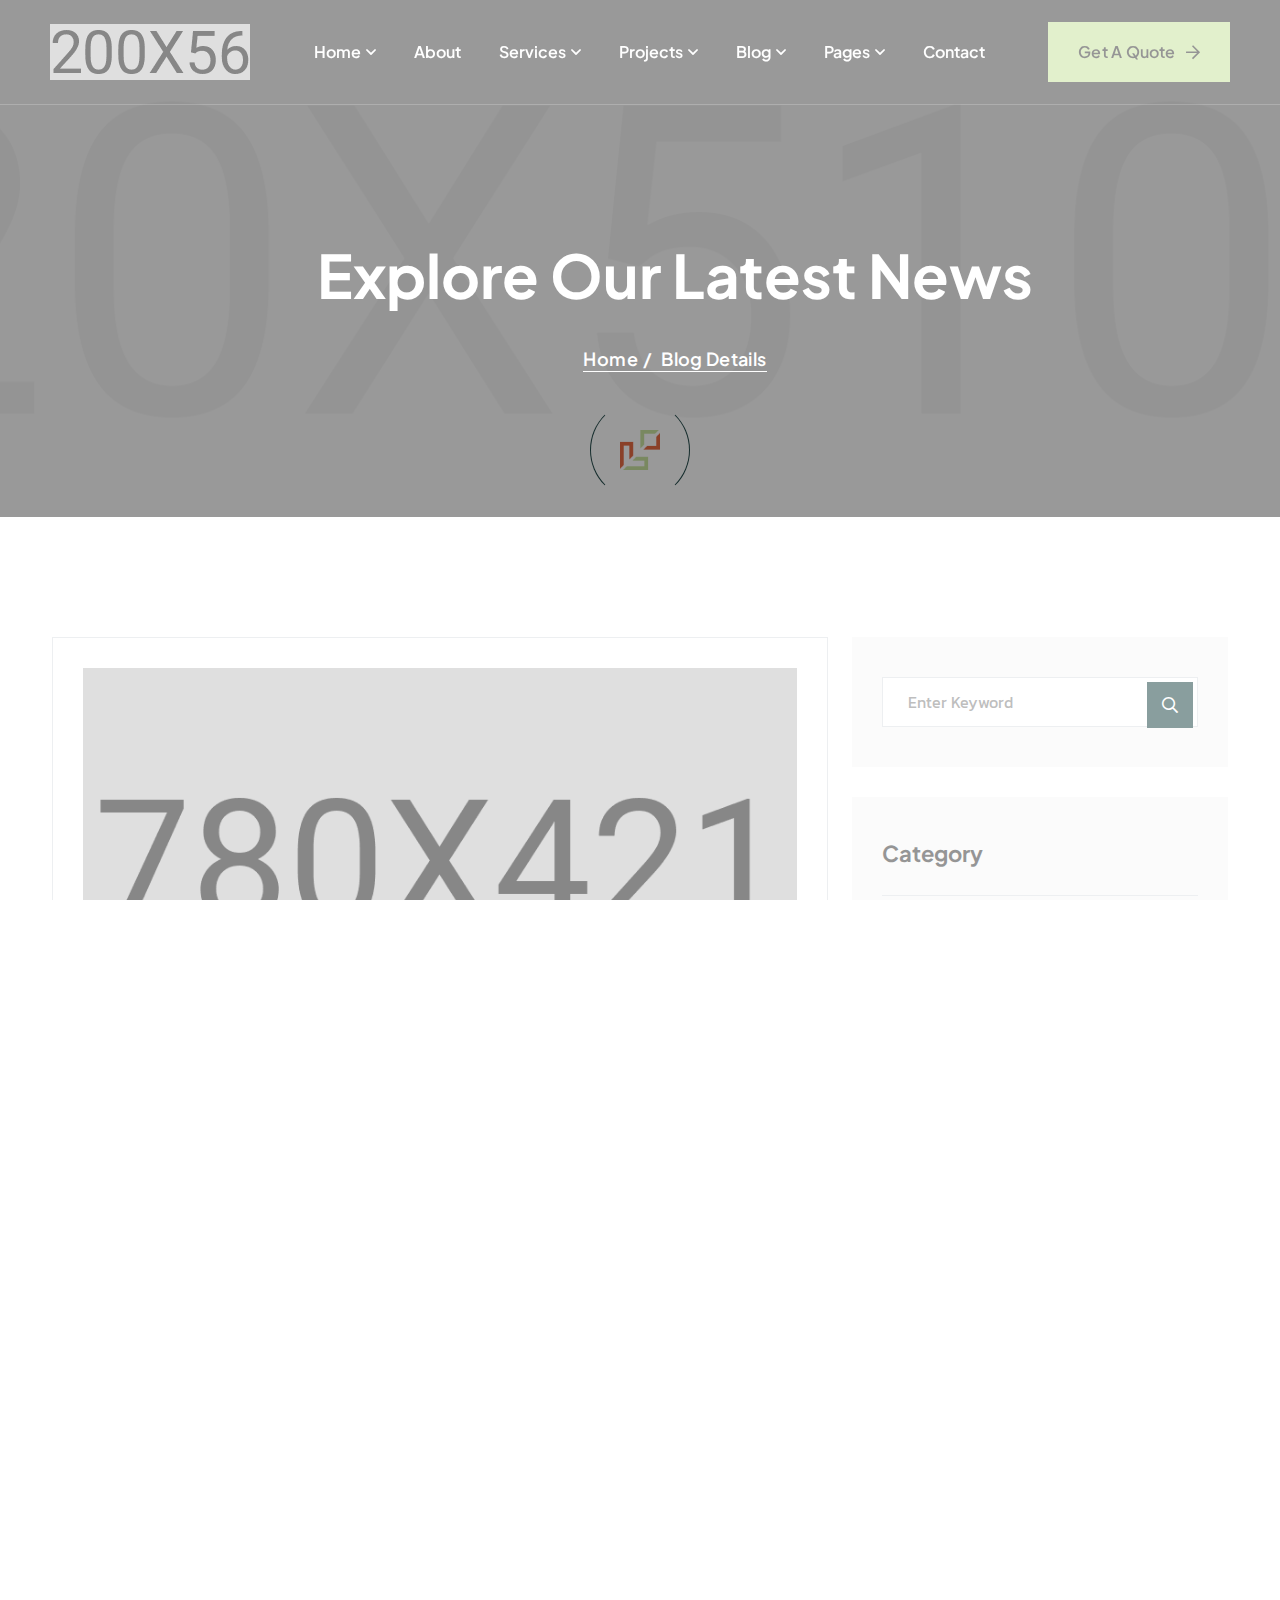
<file: blog-details.html>
<!DOCTYPE html>
<html lang="zxx">
    <head>
        <!--====== Required meta tags ======-->
        <meta charset="utf-8">
        <meta http-equiv="x-ua-compatible" content="ie=edge">
        <meta name="description" content="Business, Consulting, Finance">
        <meta name="viewport" content="width=device-width, initial-scale=1, shrink-to-fit=no">
        <!--====== Title ======-->
        <title>Bizzen - Business Consulting HTML Template</title>
        <!--====== Favicon Icon ======-->
        <link rel="shortcut icon" href="assets/images/favicon.png" type="image/png">
        <!--====== Google Fonts ======-->
        <link href="https://fonts.googleapis.com/css2?family=Kanit:ital,wght@0,300;0,400;0,500;0,600;0,700;0,800;0,900;1,900&family=Plus+Jakarta+Sans:ital,wght@0,200..800;1,200..800&display=swap" rel="stylesheet">
        <!--====== FontAwesome css ======-->
        <link rel="stylesheet" href="assets/fonts/fontawesome/css/all.min.css">
        <!--====== Bootstrap css ======-->
        <link rel="stylesheet" href="assets/css/plugins/bootstrap.min.css">
        <!--====== Slick-popup css ======-->
        <link rel="stylesheet" href="assets/css/plugins/slick.css">
        <!--====== Magnific-popup css ======-->
        <link rel="stylesheet" href="assets/css/plugins/magnific-popup.css">
        <!--====== Aos css ======-->
        <link rel="stylesheet" href="assets/css/plugins/aos.css">
        <!--====== Default css ======-->
        <link rel="stylesheet" href="assets/css/spacings.css">
        <!--====== Default css ======-->
        <link rel="stylesheet" href="assets/css/style.css">
    </head>
    <body>
        <!--====== Start Preloader ======-->
        <div class="preloader">
            <div class="loading-wrapper">
                <div class="loading"></div>
                <div id="loading-icon"><img src="assets/images/loader.png" alt="loader"></div>
            </div>
        </div><!--====== End Preloader ======-->
        <!--====== Start Overlay ======-->
        <div class="offcanvas__overlay"></div>
        <!--=== Start  Header Area  ===-->
        <header class="header-area header-one">
            <!--====  Header Navigation  ===-->
            <div class="header-navigation">
                <div class="container-fluid">
                    <!--====  Primary Menu  ===-->
                    <div class="primary-menu">
                        <!--====  Site Branding  ===-->
                        <div class="site-branding">
                            <a href="index.html" class="brand-logo"><img src="assets/images/home-one/logo/logo-main.png" alt="Brand Logo"></a>
                        </div>
                        <!--=== Main Menu ===-->
                        <div class="theme-nav-menu">
                            <!--=== Menu Top ===-->
                            <div class="theme-menu-top d-block d-lg-none">
                                <div class="site-branding">
                                    <a href="index.html" class="brand-logo"><img src="assets/images/home-one/logo/logo-main.png" alt="Brand Logo"></a>
                                </div>
                            </div>
                            <!--=== Main Menu ===-->
                            <nav class="main-menu">
                                <ul>
                                    <li class="menu-item has-children"><a href="index.html">Home</a>
                                        <ul class="sub-menu">
                                            <li><a href="index.html">Home One</a></li>
                                            <li><a href="index-2.html">Home Two</a></li>
                                            <li><a href="index-3.html">Home Three</a></li>
                                        </ul>
                                    </li>
                                    <li class="menu-item"><a href="about.html">About</a></li>
                                    <li class="menu-item has-children"><a href="#">Services</a>
                                        <ul class="sub-menu">
                                            <li><a href="services.html">Our Services</a></li>
                                            <li><a href="service-details.html">Service Details</a></li>
                                        </ul>
                                    </li>
                                    <li class="menu-item has-children"><a href="#">Projects</a>
                                        <ul class="sub-menu">
                                            <li><a href="project.html">Projects</a></li>
                                            <li><a href="project-details.html">Project Details</a></li>
                                        </ul>
                                    </li>
                                    <li class="menu-item has-children"><a href="#">Blog</a>
                                        <ul class="sub-menu">
                                            <li><a href="blog-grid.html">Blog Grid</a></li>
                                            <li><a href="blog-standard.html">Blog Standard</a></li>
                                            <li><a href="blog-details.html">Blog Details</a></li>
                                        </ul>
                                    </li>
                                    <li class="menu-item has-children"><a href="#">Pages</a>
                                        <ul class="sub-menu">
                                            <li><a href="team.html">Our Team</a></li>
                                            <li><a href="team-details.html">Team Details</a></li>
                                            <li><a href="pricing.html">Pricing</a></li>
                                            <li><a href="faqs.html">Faqs</a></li>
                                            <li><a href="404.html">404</a></li>
                                        </ul>
                                    </li>
                                    <li class="menu-item"><a href="contact.html">Contact</a></li>
                                </ul>
                            </nav>
                            <!--=== Nav Button ===-->
                            <div class="theme-nav-button mt-20 d-block d-md-none">
                                <a href="contact.html" class="theme-btn style-one">Get A Quote<i class="far fa-arrow-right"></i></a>
                            </div>
                            <!--===  Menu Bottom ===-->
                            <div class="theme-menu-bottom mt-50 d-block d-xl-none">
                                <h5>Follow Us</h5>
                                <ul class="social-link">
                                    <li><a href="#"><i class="fab fa-facebook-f"></i></a></li>
                                    <li><a href="#"><i class="fab fa-twitter"></i></a></li>
                                    <li><a href="#"><i class="fab fa-linkedin-in"></i></a></li>
                                    <li><a href="#"><i class="fab fa-youtube"></i></a></li>
                                </ul>
                            </div>
                        </div>
                        <!--=== Header Nav Right ===-->
                        <div class="nav-right-item">
                            <div class="nav-button d-none d-md-block">
                                <a href="contact.html" class="theme-btn style-one">Get A Quote<i class="far fa-arrow-right"></i></a>
                            </div>
                            <div class="navbar-toggler">
                                <span></span>
                                <span></span>
                                <span></span>
                            </div>
                        </div>
                    </div>
                </div>
            </div>    
        </header><!--=== End  Header Area  ===-->
        <div id="smooth-wrapper">
            <div id="smooth-content">
                <main>
                    <!--======  Start Page Hero Section  ======-->
                    <section class="page-hero bg_cover p-r z-1" style="background-image: url(assets/images/innerpage/bg/page-bg.jpg);">
                        <div class="container">
                            <div class="row justify-content-center">
                                <div class="col-lg-10">
                                    <div class="page-content text-center">
                                        <h1>Explore Our Latest News</h1>
                                        <ul>
                                            <li><a href="index.html">Home</a></li>
                                            <li>Blog Details</li>
                                        </ul>
                                    </div>
                                </div>
                            </div>
                        </div>
                    </section><!--======  End Page Hero Section  ======-->
                    <!--======  Start Blog Grid Section  ======-->
                    <section class="bizzen-blog-standard-sec pt-120 pb-120">
                        <div class="container">
                            <div class="row">
                                <div class="col-xl-8">
                                    <div class="blog-details-wrapper">
                                        <!--=== Blog Post Main ===-->
                                        <div class="blog-post-main mb-70" data-aos="fade-up" data-aos-duration="1000">
                                            <div class="blog-post-item">
                                                <div class="post-thumbnail">
                                                    <img src="assets/images/innerpage/blog/single-blog1.jpg" alt="Post Thumbnail">
                                                </div>
                                                <div class="post-content" data-aos="fade-up" data-aos-duration="800">
                                                    <div class="post-meta">
                                                        <span><i class="far fa-user"></i> By <a href="#">Admin</a></span>
                                                        <span><i class="far fa-tags"></i><a href="#">Corporate</a></span>
                                                        <span><i class="far fa-comment"></i><a href="#">Comments (03)</a></span>
                                                    </div>
                                                    <h4 class="title">Mastering change management kye lessons for businesses</h4>
                                                    <p>Tomfoolery crikey bits and bobs brilliant bamboozled down the pub amongst brolly hanky panky, cack bonnet arse over tit burke bugger all mate bodge. cillum dolore fugiat pariatur. Excepteur sint occaecat cupidatat non proident, sunt in culpa qui official deserunt mollit anim id est laborum.Suspendisse interdum consectetur libero id faucib nisl. Lacus vel facilisis volutpat est velit egestas.</p>
                                                    <p>Tempus imperdiet nulla malesuada pellentesque elit eget gravida cum. Sit amet ris nullam eget felis. Enim praesent elementum facilisis leo. Ultricies leo integer.</p>
                                                    <blockquote>
                                                        <div class="icon">
                                                            <img src="assets/images/innerpage/blog/quote.png" alt="quote">
                                                        </div>
                                                        <div class="content">
                                                            <p>Modern lifeblood of mobile phones and tablets today. The true potential your phone tions can provide utility. Apps come under variousof mobile.</p>
                                                            <h5>Annette Black</h5>
                                                        </div>
                                                    </blockquote>
                                                    <p>Tomfoolery crikey bits and bobs brilliant bamboozled down the pub amongst brolly hanky panky, cack bonnet arse over tit burke bugger all mate bodge. cillum dolore fugiat pariatur. Excepteur sint occaecat cupidatat non proident, sunt in culpa qui official deserunt mollit anim id est laborum.Suspendisse interdum </p>
                                                    <div class="row">
                                                        <div class="col-md-6">
                                                            <div class="bizzen-image">
                                                                <img src="assets/images/innerpage/blog/single-blog2.jpg" alt="Single blog">
                                                            </div>
                                                        </div>
                                                        <div class="col-md-6">
                                                            <div class="bizzen-image">
                                                                <img src="assets/images/innerpage/blog/single-blog3.jpg" alt="Single blog">
                                                            </div>
                                                        </div>
                                                    </div>
                                                    <p>Tomfoolery crikey bits and bobs brilliant bamboozled down the pub amongst brolly hanky panky, cack bonnet arse over tit burke bugger all mate bodge. cillum dolore fugiat pariatur. Excepteur sint occaecat cupidatat non proident, sunt in culpa qui official deserunt mollit anim id est laborum.Suspendisse interdum </p>
                                                </div>
                                            </div>
                                            <div class="entry-footer mt-30" data-aos="fade-up" data-aos-duration="1000">
                                                <div class="tag-links">
                                                    <span>Tag:</span>
                                                    <a href="#">Business</a>
                                                    <a href="#">Marketing</a>
                                                    <a href="#">Agency</a>
                                                </div>
                                                <div class="social-share">
                                                    <span>Share:</span>
                                                    <a href="#"><i class="fab fa-facebook-f"></i></a>
                                                    <a href="#"><i class="fab fa-instagram"></i></a>
                                                    <a href="#"><i class="fab fa-linkedin-in"></i></a>
                                                    <a href="#"><i class="fab fa-twitter"></i></a>
                                                </div>
                                            </div>
                                        </div>
                                        <!--=== Post Navigation ===-->
                                        <div class="comments-area mb-80" data-aos="fade-up" data-aos-duration="1200">
                                            <h3 class="comments-title">Popular Comments</h3>
                                            <ul class="comments-list">
                                                <li>
                                                    <div class="comment">
                                                        <div class="comment-avatar">
                                                            <img src="assets/images/innerpage/blog/comment1.jpg" alt="comment author">
                                                        </div>
                                                        <div class="comment-wrap">
                                                            <div class="comment-author-content">
                                                                <span class="author-name">Mariya Dsuza<span class="date">16 Jun, 2025</span></span>
                                                                <p>Provide regular updates to donors and supporters through newsletters, social media, & the charity website, detailing how funds are being used and the impact achieved.</p>
                                                                <a href="#" class="reply"><i class="fas fa-reply"></i>Reply</a>
                                                            </div>
                                                        </div>
                                                    </div>
                                                    <ul class="comment-reply">
                                                        <li class="comment">
                                                            <div class="comment-avatar">
                                                                <img src="assets/images/innerpage/blog/comment2.jpg" alt="comment author">
                                                            </div>
                                                            <div class="comment-wrap">
                                                                <div class="comment-author-content">
                                                                    <span class="author-name">Michel Phelops<span class="date">16 Jun, 2025</span></span>
                                                                    <p>Use metrics and feedback to assess the success of projects and programs, and share these results with the community to demonstrate accountability and build trust.</p>
                                                                    <a href="#" class="reply"><i class="fas fa-reply"></i>Reply</a>
                                                                </div>
                                                            </div>
                                                        </li>
                                                    </ul>
                                                </li>
                                                <li>
                                                    <div class="comment">
                                                        <div class="comment-avatar">
                                                            <img src="assets/images/innerpage/blog/comment2.jpg" alt="comment author">
                                                        </div>
                                                        <div class="comment-wrap">
                                                            <div class="comment-author-content">
                                                                <span class="author-name">Michel Phelops<span class="date">16 Jun, 2025</span></span>
                                                                <p>Use metrics and feedback to assess the success of projects and programs, and share these results with the community to demonstrate accountability and build trust.</p>
                                                                <a href="#" class="reply"><i class="fas fa-reply"></i>Reply</a>
                                                            </div>
                                                        </div>
                                                    </div>
                                                </li>
                                            </ul>
                                        </div>
                                        <!--=== Contact Wrapper ===-->
                                        <div class="comment-wrapper mb-50" data-aos="fade-up" data-aos-duration="1600">
                                            <h3 class="mb-30">Leave a Reply</h3>
                                            <form autocomplete="off" class="comment-form">
                                                <div class="row">
                                                    <div class="col-lg-6">
                                                        <div class="form-group">
                                                            <input type="text" class="form_control" placeholder="Name" name="name" required>
                                                        </div>
                                                    </div>
                                                    <div class="col-lg-6">
                                                        <div class="form-group">
                                                            <input type="email" class="form_control" placeholder="Email" name="email" required>
                                                        </div>
                                                    </div>
                                                    <div class="col-lg-12">
                                                        <div class="form-group">
                                                            <textarea class="form_control" placeholder="Message" name="message" rows="5" cols="8"></textarea>
                                                        </div>
                                                    </div>
                                                    <div class="col-lg-12">
                                                        <div class="form-group">
                                                            <button class="theme-btn style-one">Submit Comment</button>
                                                        </div>
                                                    </div>
                                                </div>
                                            </form>
                                        </div>
                                    </div>
                                </div>
                                <div class="col-xl-4">
                                    <!--=== Sidebar widget Area ===-->
                                    <div class="sidebar-widget-area mb-20">
                                        <!--===  Sidebar Widget  ===-->
                                        <div class="sidebar-widget sidebar-search-widget mb-30" data-aos="fade-up" data-aos-duration="600">
                                            <div class="widget-content">
                                                <form>
                                                    <div class="form-group">
                                                        <input type="search" class="form_control" placeholder="Enter Keyword" name="search" required>
                                                        <button class="search-btn"><i class="far fa-search"></i></button>
                                                    </div>
                                                </form>
                                            </div>
                                        </div>
                                        <!--===  Sidebar Widget  ===-->
                                        <div class="sidebar-widget sidebar-nav-widget mb-30" data-aos="fade-up" data-aos-duration="800">
                                            <h4 class="widget-title">Category</h4>
                                            <div class="widget-content">
                                                <ul>
                                                    <li><a href="#">Business Consulting <span><i class="far fa-angle-right"></i></span></a></li>
                                                    <li><a href="#">Artificial Intelligence<span><i class="far fa-angle-right"></i></span></a></li>
                                                    <li><a href="#">Marketing<span><i class="far fa-angle-right"></i></span></a></li>
                                                    <li><a href="#">Consultation<span><i class="far fa-angle-right"></i></span></a></li>
                                                    <li><a href="#">Management<span><i class="far fa-angle-right"></i></span></a></li>
                                                    <li><a href="#">Customer Engagement<span><i class="far fa-angle-right"></i></span></a></li>
                                                </ul>
                                            </div>
                                        </div>
                                        <!--=== Sidebar Widget ===-->
                                        <div class="sidebar-widget sidebar-post-widget mb-40" data-aos="fade-up" data-aos-duration="1000">
                                            <h4 class="widget-title">Recent Posts</h4>
                                            <div class="widget-content">
                                                <ul class="recent-post-list">
                                                    <li class="post-thumbnail-content mb-4">
                                                        <img src="assets/images/innerpage/blog/post-thumb1.jpg" alt="post thumb">
                                                        <div class="post-title-date">
                                                            <span class="posted-on"><a href="#">Jun 15, 2025</a></span>
                                                            <h6><a href="blog-details.html">Social Media Brand Tips business</a></h6>
                                                        </div>
                                                    </li>
                                                    <li class="post-thumbnail-content mb-4">
                                                        <img src="assets/images/innerpage/blog/post-thumb2.jpg" alt="post thumb">
                                                        <div class="post-title-date">
                                                            <span class="posted-on"><a href="#">Jun 15, 2025</a></span>
                                                            <h6><a href="blog-details.html">Scaling Your Business with Expert Agency</a></h6>
                                                        </div>
                                                    </li>
                                                    <li class="post-thumbnail-content mb-4">
                                                        <img src="assets/images/innerpage/blog/post-thumb3.jpg" alt="post thumb">
                                                        <div class="post-title-date">
                                                            <span class="posted-on"><a href="#">Jun 15, 2025</a></span>
                                                            <h6><a href="blog-details.html">Business Trends in the Digital Landscape</a></h6>
                                                        </div>
                                                    </li>
                                                </ul>
                                            </div>
                                        </div>
                                        <!--=== Sidebar Widget ===-->
                                        <div class="sidebar-widget sidebar-tag-widget mb-30" data-aos="fade-up" data-aos-duration="1200">
                                            <h4 class="widget-title">Popular Tags</h4>
                                            <div class="widget-content">
                                                <a href="#">Corporate</a>
                                                <a href="#">Advisor</a>
                                                <a href="#">Economy</a>
                                                <a href="#">Finance</a>
                                                <a href="#">Marketing</a>
                                                <a href="#">Data</a>
                                            </div>
                                        </div>
                                    </div>
                                </div>
                            </div>
                        </div>
                    </section>
                </main>
                <!--======  Start Footer  ======-->
                <footer class="main-footer">
                    <div class="footer-shape"><img src="assets/images/footer/footer-shape.png" alt="footer shape"></div>
                    <!--=== Footer Widget Wrapper ===-->
                    <div class="footer-widget-wrapper">
                        <div class="container">
                            <div class="row">
                                <div class="col-lg-4">
                                    <!--=== Footer Widget ===-->
                                    <div class="footer-widget footer-about-widget pt-100" data-aos="fade-up" data-aos-duration="800">
                                        <div class="widget-content">
                                            <div class="footer-logo mb-20">
                                                <a href="index.html"><img src="assets/images/innerpage/logo/logo-white.png" alt="logo white"></a>
                                            </div>
                                            <p class="mb-20">Sign up to searing weekly newsletter to get the latest updates</p>
                                            <form>
                                                <div class="form-group">
                                                    <input type="email" class="form_control" placeholder="Enter Email Address" name="email" required>
                                                    <button class="submit-btn"><i class="far fa-paper-plane"></i></button>
                                                </div>
                                            </form>
                                        </div>
                                    </div>
                                </div>
                                <div class="col-lg-8">
                                    <!--=== Footer Widget Wrap ===-->
                                    <div class="footer-widget-inner">
                                        <!--=== Footer Top ===-->
                                        <div class="footer-top" data-aos="fade-up" data-aos-duration="1000">
                                            <div class="big-text">Let’s talk Business?</div>
                                        </div>
                                        <div class="footer-widget-area">
                                            <div class="row">
                                                <div class="col-md-4">
                                                    <!--=== Footer Widget ===-->
                                                    <div class="footer-widget footer-contact-info-widget mb-40" data-aos="fade-up" data-aos-duration="1200">
                                                        <div class="widget-content">
                                                            <h6>Headquarters - USA</h6>
                                                            <ul>
                                                                <li>
                                                                    90 Washington. mg Manchester, USA
                                                                </li>
                                                                <li>
                                                                    <a href="tel:+1(980)3605-6302">+1 (980) 3605 - 6302</a>
                                                                </li>
                                                            </ul>
                                                        </div>
                                                    </div>
                                                </div>
                                                <div class="col-md-4">
                                                    <!--=== Footer Widget ===-->
                                                    <div class="footer-widget footer-contact-info-widget mb-40" data-aos="fade-up" data-aos-duration="1400">
                                                        <div class="widget-content">
                                                            <h6>Headquarters - UK</h6>
                                                            <ul>
                                                                <li>
                                                                    993 Renner Burg, West Rond, MT 94251-030
                                                                </li>
                                                                <li>
                                                                    <a href="mailto:company@gmail.com">company@gmail.com</a>
                                                                </li>
                                                            </ul>
                                                        </div>
                                                    </div>
                                                </div>
                                                <div class="col-md-4">
                                                    <!--=== Footer Widget ===-->
                                                    <div class="footer-widget footer-social-widget mb-40" data-aos="fade-up" data-aos-duration="1600">
                                                        <h4 class="widget-title">Follow Us:</h4>
                                                        <div class="widget-content">
                                                            <div class="social-box">
                                                                <a href="#"><i class="fab fa-facebook-f"></i></a>
                                                                <a href="#"><i class="fab fa-twitter"></i></a>
                                                                <a href="#"><i class="fab fa-linkedin-in"></i></a>
                                                                <a href="#"><i class="fab fa-pinterest-p"></i></a>
                                                            </div>
                                                        </div>
                                                    </div>
                                                </div>
                                            </div>
                                        </div>
                                    </div>
                                </div>
                            </div>
                        </div>
                    </div>
                    <!--=== Copyright Area ===-->
                    <div class="copyright-area">
                        <div class="container">
                            <div class="row">
                                <div class="col-md-6">
                                    <!--=== Copyright Text ===-->
                                    <div class="copyright-text text-md-start text-center">
                                        <p>&copy; All copyright 2025 by Bizzen</p>
                                    </div>
                                </div>
                                <div class="col-md-6">
                                    <!--=== Copyright link ===-->
                                    <div class="copyright-link text-md-end text-center">
                                        <a href="index.html">Terms & Conditions</a>
                                        <a href="index.html">Privacy Policy</a>
                                    </div>
                                </div>
                            </div>
                        </div>
                    </div>
                </footer>
            </div>
        </div>
        <!--====== Jquery js ======-->
        <script src="assets/js/plugins/jquery-3.7.1.min.js"></script>
        <!--====== Bootstrap js ======-->
        <script src="assets/js/plugins/popper.min.js"></script>
        <!--====== Bootstrap js ======-->
        <script src="assets/js/plugins/bootstrap.min.js"></script>
        <!--====== Gsap Js ======-->
        <script src="assets/js/plugins/gsap/gsap.min.js"></script>
        <script src="assets/js/plugins/gsap/SplitText.min.js"></script>
        <script src="assets/js/plugins/gsap/ScrollSmoother.min.js"></script>
        <script src="assets/js/plugins/gsap/ScrollTrigger.min.js"></script>
        <!--====== Slick js ======-->
        <script src="assets/js/plugins/slick.min.js"></script>
        <!--====== Magnific js ======-->
        <script src="assets/js/plugins/jquery.magnific-popup.min.js"></script>
        <!--====== Waypoint js ======-->
        <script src="assets/js/plugins/jquery.waypoints.js"></script>
        <!--====== CounterUp js ======-->
        <script src="assets/js/plugins/jquery.counterup.min.js"></script>
        <!--====== Aos js ======-->
        <script src="assets/js/plugins/aos.js"></script>
        <!--====== Common js ======-->
        <script src="assets/js/theme.js"></script>
    </body>
</html>
</file>
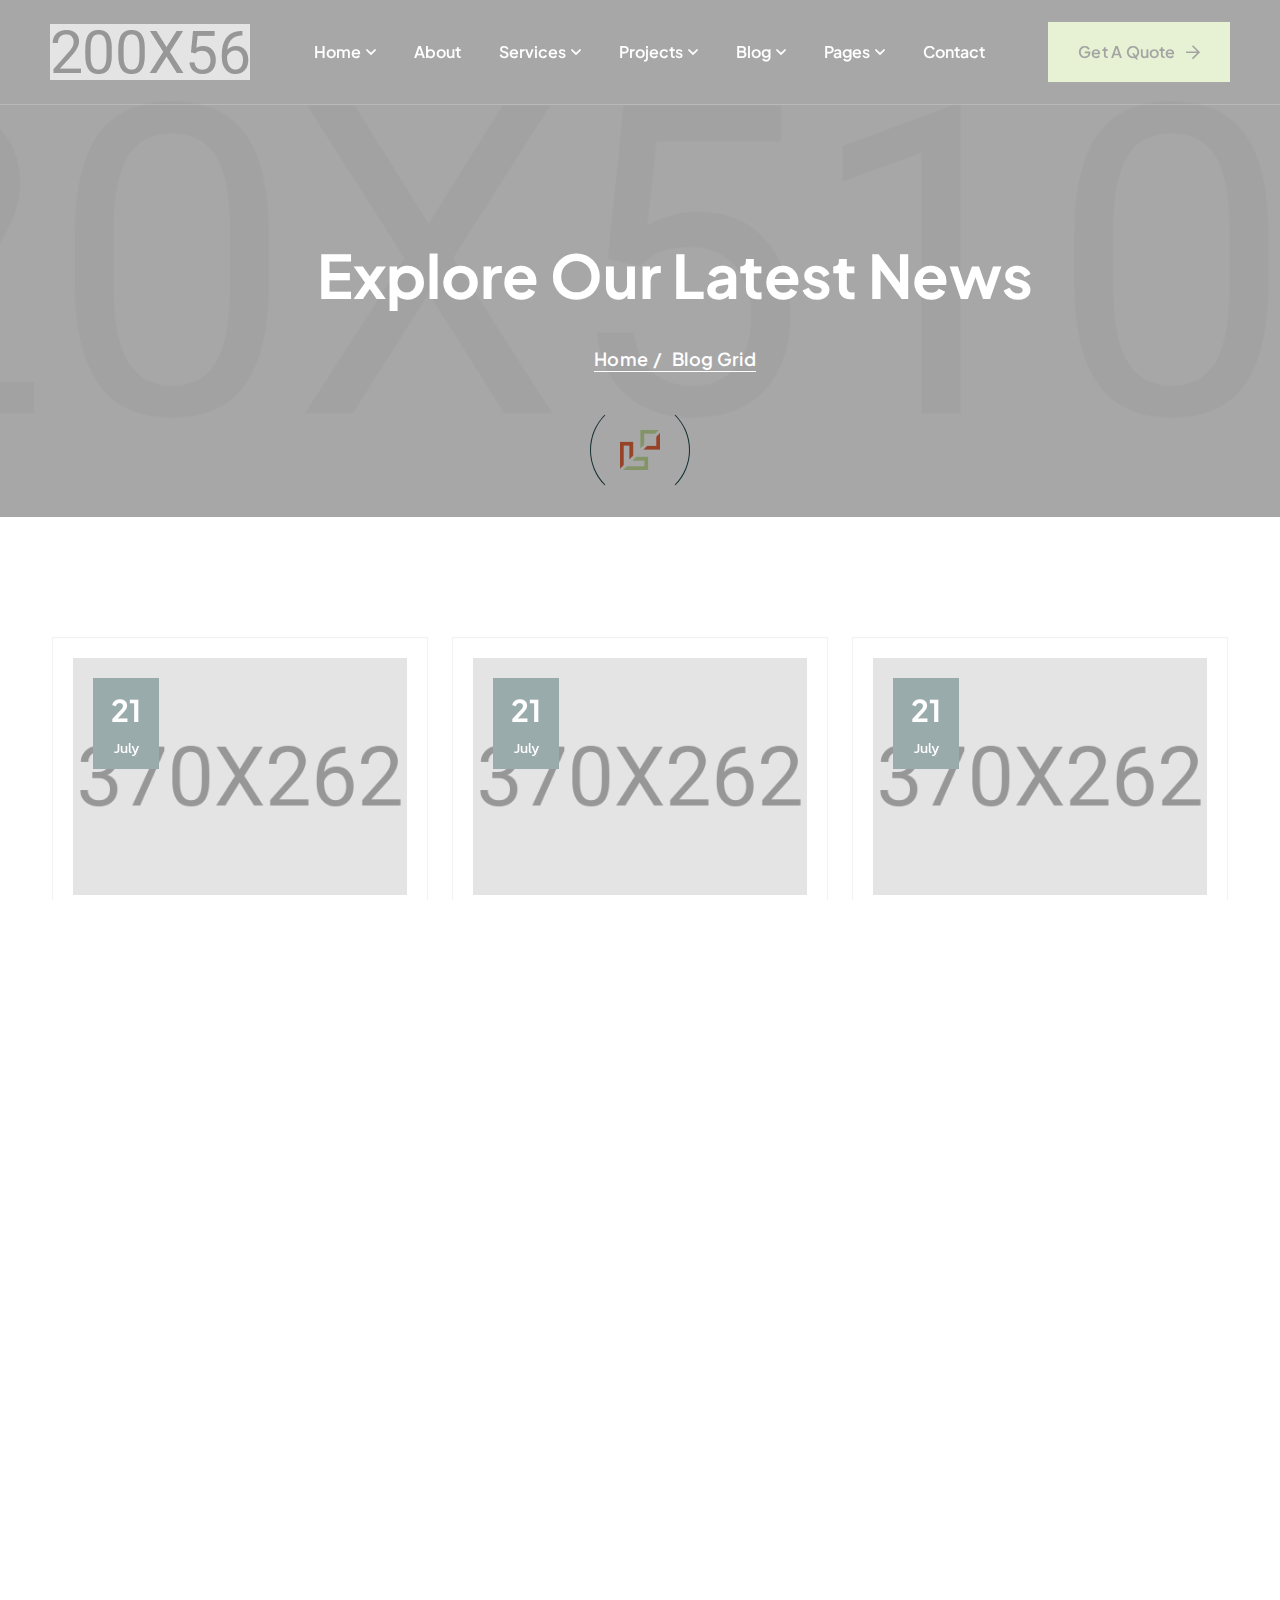
<file: blog-grid.html>
<!DOCTYPE html>
<html lang="zxx">
    <head>
        <!--====== Required meta tags ======-->
        <meta charset="utf-8">
        <meta http-equiv="x-ua-compatible" content="ie=edge">
        <meta name="description" content="Business, Consulting, Finance">
        <meta name="viewport" content="width=device-width, initial-scale=1, shrink-to-fit=no">
        <!--====== Title ======-->
        <title>Bizzen - Business Consulting HTML Template</title>
        <!--====== Favicon Icon ======-->
        <link rel="shortcut icon" href="assets/images/favicon.png" type="image/png">
        <!--====== Google Fonts ======-->
        <link href="https://fonts.googleapis.com/css2?family=Kanit:ital,wght@0,300;0,400;0,500;0,600;0,700;0,800;0,900;1,900&family=Plus+Jakarta+Sans:ital,wght@0,200..800;1,200..800&display=swap" rel="stylesheet">
        <!--====== FontAwesome css ======-->
        <link rel="stylesheet" href="assets/fonts/fontawesome/css/all.min.css">
        <!--====== Bootstrap css ======-->
        <link rel="stylesheet" href="assets/css/plugins/bootstrap.min.css">
        <!--====== Slick-popup css ======-->
        <link rel="stylesheet" href="assets/css/plugins/slick.css">
        <!--====== Magnific-popup css ======-->
        <link rel="stylesheet" href="assets/css/plugins/magnific-popup.css">
        <!--====== Aos css ======-->
        <link rel="stylesheet" href="assets/css/plugins/aos.css">
        <!--====== Default css ======-->
        <link rel="stylesheet" href="assets/css/spacings.css">
        <!--====== Default css ======-->
        <link rel="stylesheet" href="assets/css/style.css">
    </head>
    <body>
        <!--====== Start Preloader ======-->
        <div class="preloader">
            <div class="loading-wrapper">
                <div class="loading"></div>
                <div id="loading-icon"><img src="assets/images/loader.png" alt="loader"></div>
            </div>
        </div><!--====== End Preloader ======-->
        <!--====== Start Overlay ======-->
        <div class="offcanvas__overlay"></div>
        <!--=== Start  Header Area  ===-->
        <header class="header-area header-one">
            <!--====  Header Navigation  ===-->
            <div class="header-navigation">
                <div class="container-fluid">
                    <!--====  Primary Menu  ===-->
                    <div class="primary-menu">
                        <!--====  Site Branding  ===-->
                        <div class="site-branding">
                            <a href="index.html" class="brand-logo"><img src="assets/images/home-one/logo/logo-main.png" alt="Brand Logo"></a>
                        </div>
                        <!--=== Main Menu ===-->
                        <div class="theme-nav-menu">
                            <!--=== Menu Top ===-->
                            <div class="theme-menu-top d-block d-lg-none">
                                <div class="site-branding">
                                    <a href="index.html" class="brand-logo"><img src="assets/images/home-one/logo/logo-main.png" alt="Brand Logo"></a>
                                </div>
                            </div>
                            <!--=== Main Menu ===-->
                            <nav class="main-menu">
                                <ul>
                                    <li class="menu-item has-children"><a href="index.html">Home</a>
                                        <ul class="sub-menu">
                                            <li><a href="index.html">Home One</a></li>
                                            <li><a href="index-2.html">Home Two</a></li>
                                            <li><a href="index-3.html">Home Three</a></li>
                                        </ul>
                                    </li>
                                    <li class="menu-item"><a href="about.html">About</a></li>
                                    <li class="menu-item has-children"><a href="#">Services</a>
                                        <ul class="sub-menu">
                                            <li><a href="services.html">Our Services</a></li>
                                            <li><a href="service-details.html">Service Details</a></li>
                                        </ul>
                                    </li>
                                    <li class="menu-item has-children"><a href="#">Projects</a>
                                        <ul class="sub-menu">
                                            <li><a href="project.html">Projects</a></li>
                                            <li><a href="project-details.html">Project Details</a></li>
                                        </ul>
                                    </li>
                                    <li class="menu-item has-children"><a href="#">Blog</a>
                                        <ul class="sub-menu">
                                            <li><a href="blog-grid.html">Blog Grid</a></li>
                                            <li><a href="blog-standard.html">Blog Standard</a></li>
                                            <li><a href="blog-details.html">Blog Details</a></li>
                                        </ul>
                                    </li>
                                    <li class="menu-item has-children"><a href="#">Pages</a>
                                        <ul class="sub-menu">
                                            <li><a href="team.html">Our Team</a></li>
                                            <li><a href="team-details.html">Team Details</a></li>
                                            <li><a href="pricing.html">Pricing</a></li>
                                            <li><a href="faqs.html">Faqs</a></li>
                                            <li><a href="404.html">404</a></li>
                                        </ul>
                                    </li>
                                    <li class="menu-item"><a href="contact.html">Contact</a></li>
                                </ul>
                            </nav>
                            <!--=== Nav Button ===-->
                            <div class="theme-nav-button mt-20 d-block d-md-none">
                                <a href="contact.html" class="theme-btn style-one">Get A Quote<i class="far fa-arrow-right"></i></a>
                            </div>
                            <!--===  Menu Bottom ===-->
                            <div class="theme-menu-bottom mt-50 d-block d-xl-none">
                                <h5>Follow Us</h5>
                                <ul class="social-link">
                                    <li><a href="#"><i class="fab fa-facebook-f"></i></a></li>
                                    <li><a href="#"><i class="fab fa-twitter"></i></a></li>
                                    <li><a href="#"><i class="fab fa-linkedin-in"></i></a></li>
                                    <li><a href="#"><i class="fab fa-youtube"></i></a></li>
                                </ul>
                            </div>
                        </div>
                        <!--=== Header Nav Right ===-->
                        <div class="nav-right-item">
                            <div class="nav-button d-none d-md-block">
                                <a href="contact.html" class="theme-btn style-one">Get A Quote<i class="far fa-arrow-right"></i></a>
                            </div>
                            <div class="navbar-toggler">
                                <span></span>
                                <span></span>
                                <span></span>
                            </div>
                        </div>
                    </div>
                </div>
            </div>    
        </header><!--=== End  Header Area  ===-->
        <!--======  Smooth Wrapper  ======-->
        <div id="smooth-wrapper">
            <div id="smooth-content">
                <main>
                    <!--======  Start Page Hero Section  ======-->
                    <section class="page-hero bg_cover p-r z-1" style="background-image: url(assets/images/innerpage/bg/page-bg.jpg);">
                        <div class="container">
                            <div class="row justify-content-center">
                                <div class="col-lg-10">
                                    <div class="page-content text-center">
                                        <h1>Explore Our Latest News</h1>
                                        <ul>
                                            <li><a href="index.html">Home</a></li>
                                            <li>Blog Grid</li>
                                        </ul>
                                    </div>
                                </div>
                            </div>
                        </div>
                    </section><!--======  End Page Hero Section  ======-->
                    <!--======  Start Blog Grid Section  ======-->
                    <section class="bizzen-blog-grid-sec pt-120 pb-120">
                        <div class="container">
                            <div class="row">
                                <div class="col-xl-4 col-md-6 col-sm-12">
                                    <!--=== Bizzen Blog Post ===-->
                                    <div class="bizzen-blog-post-item style-two mb-35" data-aos="fade-up" data-aos-duration="1000">
                                        <div class="post-thumbnail">
                                            <img src="assets/images/innerpage/blog/blog-grid1.jpg" alt="Blog Grid">
                                            <div class="date">21 <span>july</span></div>
                                        </div>
                                        <div class="post-content">
                                            <div class="post-meta">
                                                <span><i class="far fa-user"></i> By <a href="#">Admin</a></span>
                                                <span><i class="far fa-comment"></i><a href="#">Comments (03)</a></span>
                                            </div>
                                            <h4 class="title"><a href="blog-details.html">Mastering change management kye lessons for businesses</a></h4>
                                            <p>Our mission is to empowers businesses off our all size too thrive in an businesses ever changing </p>
                                            <a href="blog-details.html" class="read-more style-one">Read More <i class="far fa-arrow-right"></i></a>
                                        </div>
                                    </div>
                                </div>
                                <div class="col-xl-4 col-md-6 col-sm-12">
                                    <!--=== Bizzen Blog Post ===-->
                                    <div class="bizzen-blog-post-item style-two mb-35" data-aos="fade-up" data-aos-duration="1200">
                                        <div class="post-thumbnail">
                                            <img src="assets/images/innerpage/blog/blog-grid2.jpg" alt="Blog Grid">
                                            <div class="date">21 <span>july</span></div>
                                        </div>
                                        <div class="post-content">
                                            <div class="post-meta">
                                                <span><i class="far fa-user"></i> By <a href="#">Admin</a></span>
                                                <span><i class="far fa-comment"></i><a href="#">Comments (03)</a></span>
                                            </div>
                                            <h4 class="title"><a href="blog-details.html">Harness digital transformation a roadmap for businesses</a></h4>
                                            <p>Our mission is to empowers businesses off our all size too thrive in an businesses ever changing </p>
                                            <a href="blog-details.html" class="read-more style-one">Read More <i class="far fa-arrow-right"></i></a>
                                        </div>
                                    </div>
                                </div>
                                <div class="col-xl-4 col-md-6 col-sm-12">
                                    <!--=== Bizzen Blog Post ===-->
                                    <div class="bizzen-blog-post-item style-two mb-35" data-aos="fade-up" data-aos-duration="1400">
                                        <div class="post-thumbnail">
                                            <img src="assets/images/innerpage/blog/blog-grid3.jpg" alt="Blog Grid">
                                            <div class="date">21 <span>july</span></div>
                                        </div>
                                        <div class="post-content">
                                            <div class="post-meta">
                                                <span><i class="far fa-user"></i> By <a href="#">Admin</a></span>
                                                <span><i class="far fa-comment"></i><a href="#">Comments (03)</a></span>
                                            </div>
                                            <h4 class="title"><a href="blog-details.html">Why every entrepreneur needs solid digital marketing</a></h4>
                                            <p>Our mission is to empowers businesses off our all size too thrive in an businesses ever changing </p>
                                            <a href="blog-details.html" class="read-more style-one">Read More <i class="far fa-arrow-right"></i></a>
                                        </div>
                                    </div>
                                </div>
                                <div class="col-xl-4 col-md-6 col-sm-12">
                                    <!--=== Bizzen Blog Post ===-->
                                    <div class="bizzen-blog-post-item style-two mb-35" data-aos="fade-up" data-aos-duration="1600">
                                        <div class="post-thumbnail">
                                            <img src="assets/images/innerpage/blog/blog-grid4.jpg" alt="Blog Grid">
                                            <div class="date">21 <span>july</span></div>
                                        </div>
                                        <div class="post-content">
                                            <div class="post-meta">
                                                <span><i class="far fa-user"></i> By <a href="#">Admin</a></span>
                                                <span><i class="far fa-comment"></i><a href="#">Comments (03)</a></span>
                                            </div>
                                            <h4 class="title"><a href="blog-details.html">What consultants should know about working with nonprofits</a></h4>
                                            <p>Our mission is to empowers businesses off our all size too thrive in an businesses ever changing </p>
                                            <a href="blog-details.html" class="read-more style-one">Read More <i class="far fa-arrow-right"></i></a>
                                        </div>
                                    </div>
                                </div>
                                <div class="col-xl-4 col-md-6 col-sm-12">
                                    <!--=== Bizzen Blog Post ===-->
                                    <div class="bizzen-blog-post-item style-two mb-35" data-aos="fade-up" data-aos-duration="1800">
                                        <div class="post-thumbnail">
                                            <img src="assets/images/innerpage/blog/blog-grid5.jpg" alt="Blog Grid">
                                            <div class="date">21 <span>july</span></div>
                                        </div>
                                        <div class="post-content">
                                            <div class="post-meta">
                                                <span><i class="far fa-user"></i> By <a href="#">Admin</a></span>
                                                <span><i class="far fa-comment"></i><a href="#">Comments (03)</a></span>
                                            </div>
                                            <h4 class="title"><a href="blog-details.html">Innovative solutions for business success dynamic from today</a></h4>
                                            <p>Our mission is to empowers businesses off our all size too thrive in an businesses ever changing </p>
                                            <a href="blog-details.html" class="read-more style-one">Read More <i class="far fa-arrow-right"></i></a>
                                        </div>
                                    </div>
                                </div>
                                <div class="col-xl-4 col-md-6 col-sm-12">
                                    <!--=== Bizzen Blog Post ===-->
                                    <div class="bizzen-blog-post-item style-two mb-35" data-aos="fade-up" data-aos-duration="2000">
                                        <div class="post-thumbnail">
                                            <img src="assets/images/innerpage/blog/blog-grid6.jpg" alt="Blog Grid">
                                            <div class="date">21 <span>july</span></div>
                                        </div>
                                        <div class="post-content">
                                            <div class="post-meta">
                                                <span><i class="far fa-user"></i> By <a href="#">Admin</a></span>
                                                <span><i class="far fa-comment"></i><a href="#">Comments (03)</a></span>
                                            </div>
                                            <h4 class="title"><a href="blog-details.html">Spending Habits, 13 Tips for grow Your Money.</a></h4>
                                            <p>Our mission is to empowers businesses off our all size too thrive in an businesses ever changing </p>
                                            <a href="blog-details.html" class="read-more style-one">Read More <i class="far fa-arrow-right"></i></a>
                                        </div>
                                    </div>
                                </div>
                            </div>
                            <div class="row">
                                <div class="col-lg-12">
                                    <div class="theme-pagination text-center mt-30" data-aos="fade-up" data-aos-duration="2200">
                                        <ul>
                                            <li><a href="#"><i class="far fa-arrow-left"></i></a></li>
                                            <li><a href="#">01</a></li>
                                            <li><a href="#">02</a></li>
                                            <li><a href="#">03</a></li>
                                            <li><a href="#"><i class="far fa-arrow-right"></i></a></li>
                                        </ul>
                                    </div>
                                </div>
                            </div>
                        </div>
                    </section>
                </main>
                <!--======  Start Footer  ======-->
                <footer class="main-footer">
                    <div class="footer-shape"><img src="assets/images/footer/footer-shape.png" alt="footer shape"></div>
                    <!--=== Footer Widget Wrapper ===-->
                    <div class="footer-widget-wrapper">
                        <div class="container">
                            <div class="row">
                                <div class="col-lg-4">
                                    <!--=== Footer Widget ===-->
                                    <div class="footer-widget footer-about-widget pt-100" data-aos="fade-up" data-aos-duration="800">
                                        <div class="widget-content">
                                            <div class="footer-logo mb-20">
                                                <a href="index.html"><img src="assets/images/innerpage/logo/logo-white.png" alt="logo white"></a>
                                            </div>
                                            <p class="mb-20">Sign up to searing weekly newsletter to get the latest updates</p>
                                            <form>
                                                <div class="form-group">
                                                    <input type="email" class="form_control" placeholder="Enter Email Address" name="email" required>
                                                    <button class="submit-btn"><i class="far fa-paper-plane"></i></button>
                                                </div>
                                            </form>
                                        </div>
                                    </div>
                                </div>
                                <div class="col-lg-8">
                                    <!--=== Footer Widget Wrap ===-->
                                    <div class="footer-widget-inner">
                                        <!--=== Footer Top ===-->
                                        <div class="footer-top" data-aos="fade-up" data-aos-duration="1000">
                                            <div class="big-text">Let’s talk Business?</div>
                                        </div>
                                        <div class="footer-widget-area">
                                            <div class="row">
                                                <div class="col-md-4">
                                                    <!--=== Footer Widget ===-->
                                                    <div class="footer-widget footer-contact-info-widget mb-40" data-aos="fade-up" data-aos-duration="1200">
                                                        <div class="widget-content">
                                                            <h6>Headquarters - USA</h6>
                                                            <ul>
                                                                <li>
                                                                    90 Washington. mg Manchester, USA
                                                                </li>
                                                                <li>
                                                                    <a href="tel:+1(980)3605-6302">+1 (980) 3605 - 6302</a>
                                                                </li>
                                                            </ul>
                                                        </div>
                                                    </div>
                                                </div>
                                                <div class="col-md-4">
                                                    <!--=== Footer Widget ===-->
                                                    <div class="footer-widget footer-contact-info-widget mb-40" data-aos="fade-up" data-aos-duration="1400">
                                                        <div class="widget-content">
                                                            <h6>Headquarters - UK</h6>
                                                            <ul>
                                                                <li>
                                                                    993 Renner Burg, West Rond, MT 94251-030
                                                                </li>
                                                                <li>
                                                                    <a href="mailto:company@gmail.com">company@gmail.com</a>
                                                                </li>
                                                            </ul>
                                                        </div>
                                                    </div>
                                                </div>
                                                <div class="col-md-4">
                                                    <!--=== Footer Widget ===-->
                                                    <div class="footer-widget footer-social-widget mb-40" data-aos="fade-up" data-aos-duration="1600">
                                                        <h4 class="widget-title">Follow Us:</h4>
                                                        <div class="widget-content">
                                                            <div class="social-box">
                                                                <a href="#"><i class="fab fa-facebook-f"></i></a>
                                                                <a href="#"><i class="fab fa-twitter"></i></a>
                                                                <a href="#"><i class="fab fa-linkedin-in"></i></a>
                                                                <a href="#"><i class="fab fa-pinterest-p"></i></a>
                                                            </div>
                                                        </div>
                                                    </div>
                                                </div>
                                            </div>
                                        </div>
                                    </div>
                                </div>
                            </div>
                        </div>
                    </div>
                    <!--=== Copyright Area ===-->
                    <div class="copyright-area">
                        <div class="container">
                            <div class="row">
                                <div class="col-md-6">
                                    <!--=== Copyright Text ===-->
                                    <div class="copyright-text text-md-start text-center">
                                        <p>&copy; All copyright 2025 by Bizzen</p>
                                    </div>
                                </div>
                                <div class="col-md-6">
                                    <!--=== Copyright link ===-->
                                    <div class="copyright-link text-md-end text-center">
                                        <a href="index.html">Terms & Conditions</a>
                                        <a href="index.html">Privacy Policy</a>
                                    </div>
                                </div>
                            </div>
                        </div>
                    </div>
                </footer>
            </div>
        </div>
        <!--====== Jquery js ======-->
        <script src="assets/js/plugins/jquery-3.7.1.min.js"></script>
        <!--====== Bootstrap js ======-->
        <script src="assets/js/plugins/popper.min.js"></script>
        <!--====== Bootstrap js ======-->
        <script src="assets/js/plugins/bootstrap.min.js"></script>
        <!--====== Gsap Js ======-->
        <script src="assets/js/plugins/gsap/gsap.min.js"></script>
        <script src="assets/js/plugins/gsap/SplitText.min.js"></script>
        <script src="assets/js/plugins/gsap/ScrollSmoother.min.js"></script>
        <script src="assets/js/plugins/gsap/ScrollTrigger.min.js"></script>
        <!--====== Slick js ======-->
        <script src="assets/js/plugins/slick.min.js"></script>
        <!--====== Magnific js ======-->
        <script src="assets/js/plugins/jquery.magnific-popup.min.js"></script>
        <!--====== Waypoint js ======-->
        <script src="assets/js/plugins/jquery.waypoints.js"></script>
        <!--====== CounterUp js ======-->
        <script src="assets/js/plugins/jquery.counterup.min.js"></script>
        <!--====== Aos js ======-->
        <script src="assets/js/plugins/aos.js"></script>
        <!--====== Common js ======-->
        <script src="assets/js/theme.js"></script>
    </body>
</html>
</file>
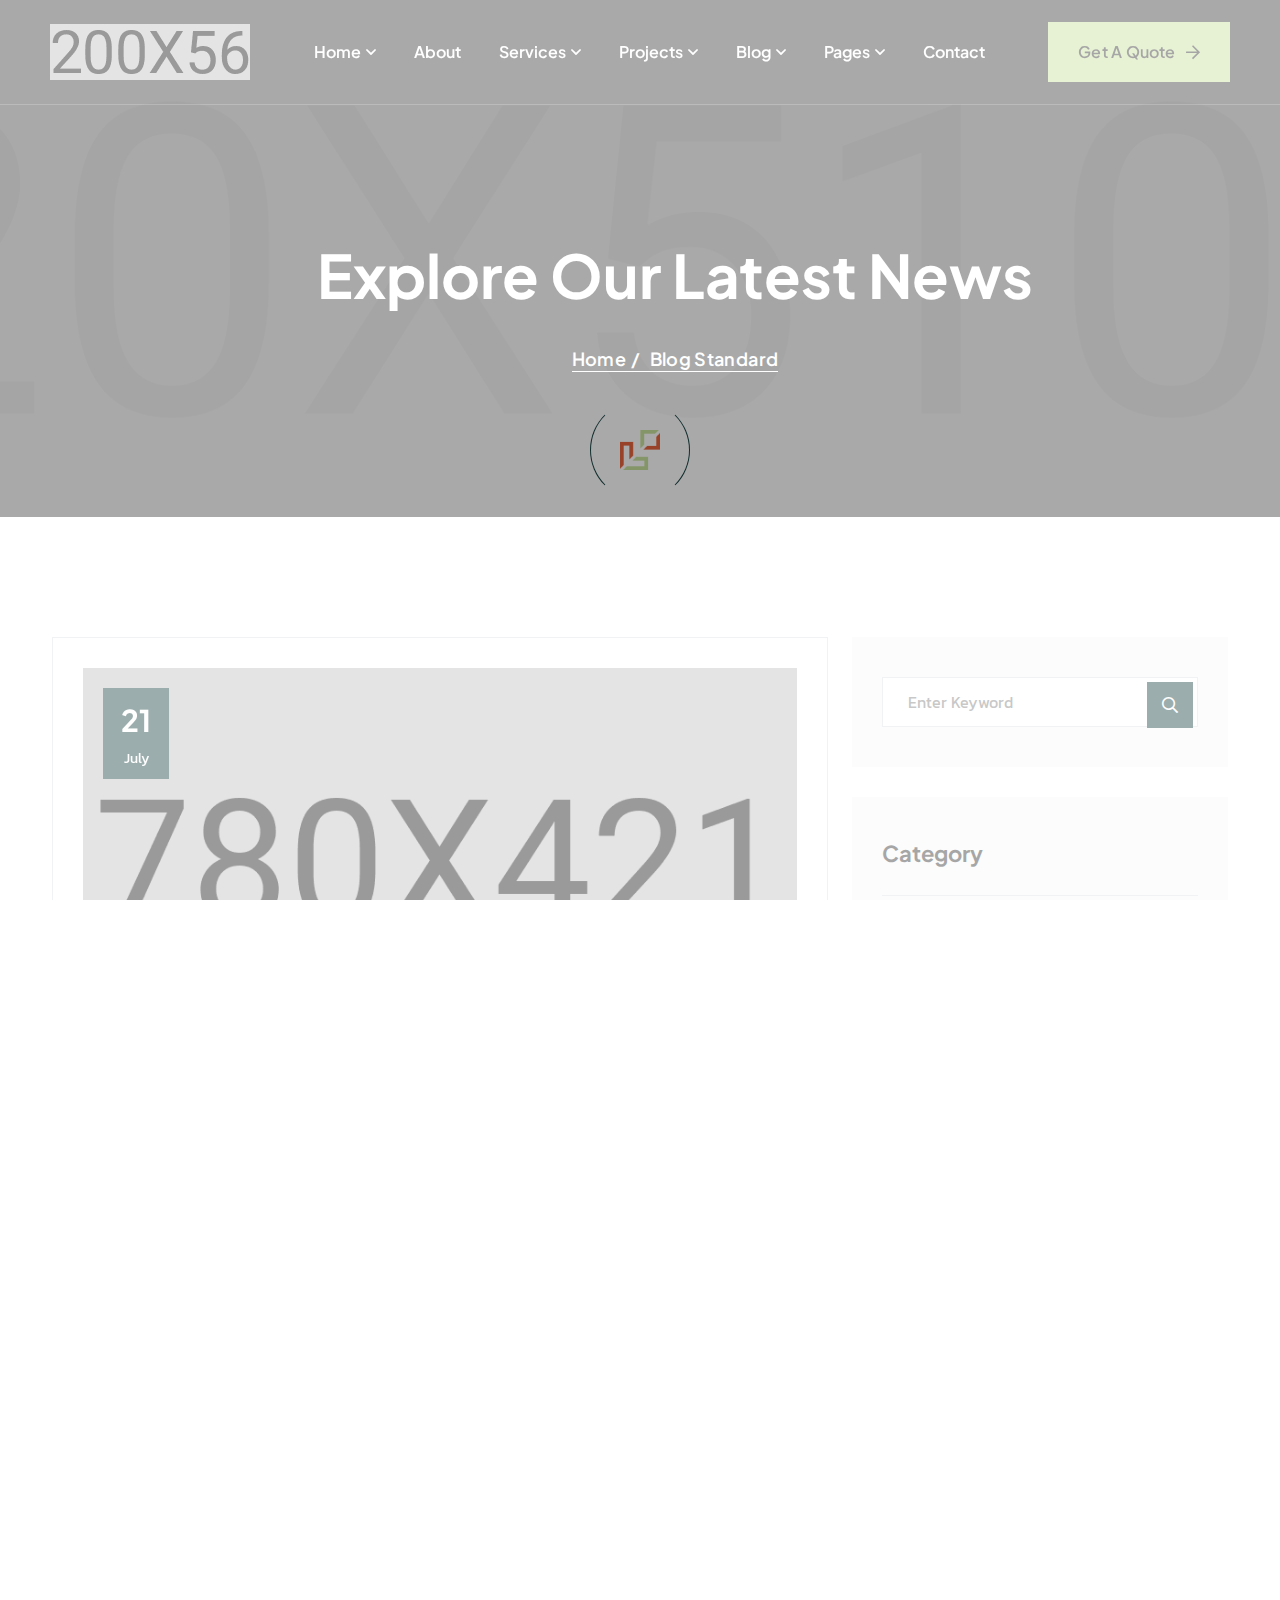
<file: blog-standard.html>
<!DOCTYPE html>
<html lang="zxx">
    <head>
        <!--====== Required meta tags ======-->
        <meta charset="utf-8">
        <meta http-equiv="x-ua-compatible" content="ie=edge">
        <meta name="description" content="Business, Consulting, Finance">
        <meta name="viewport" content="width=device-width, initial-scale=1, shrink-to-fit=no">
        <!--====== Title ======-->
        <title>Bizzen - Business Consulting HTML Template</title>
        <!--====== Favicon Icon ======-->
        <link rel="shortcut icon" href="assets/images/favicon.png" type="image/png">
        <!--====== Google Fonts ======-->
        <link href="https://fonts.googleapis.com/css2?family=Kanit:ital,wght@0,300;0,400;0,500;0,600;0,700;0,800;0,900;1,900&family=Plus+Jakarta+Sans:ital,wght@0,200..800;1,200..800&display=swap" rel="stylesheet">
        <!--====== FontAwesome css ======-->
        <link rel="stylesheet" href="assets/fonts/fontawesome/css/all.min.css">
        <!--====== Bootstrap css ======-->
        <link rel="stylesheet" href="assets/css/plugins/bootstrap.min.css">
        <!--====== Slick-popup css ======-->
        <link rel="stylesheet" href="assets/css/plugins/slick.css">
        <!--====== Magnific-popup css ======-->
        <link rel="stylesheet" href="assets/css/plugins/magnific-popup.css">
        <!--====== Aos css ======-->
        <link rel="stylesheet" href="assets/css/plugins/aos.css">
        <!--====== Default css ======-->
        <link rel="stylesheet" href="assets/css/spacings.css">
        <!--====== Default css ======-->
        <link rel="stylesheet" href="assets/css/style.css">
    </head>
    <body>
        <!--====== Start Preloader ======-->
        <div class="preloader">
            <div class="loading-wrapper">
                <div class="loading"></div>
                <div id="loading-icon"><img src="assets/images/loader.png" alt="loader"></div>
            </div>
        </div><!--====== End Preloader ======-->
        <!--====== Start Overlay ======-->
        <div class="offcanvas__overlay"></div>
        <!--=== Start  Header Area  ===-->
        <header class="header-area header-one">
            <!--====  Header Navigation  ===-->
            <div class="header-navigation">
                <div class="container-fluid">
                    <!--====  Primary Menu  ===-->
                    <div class="primary-menu">
                        <!--====  Site Branding  ===-->
                        <div class="site-branding">
                            <a href="index.html" class="brand-logo"><img src="assets/images/home-one/logo/logo-main.png" alt="Brand Logo"></a>
                        </div>
                        <!--=== Main Menu ===-->
                        <div class="theme-nav-menu">
                            <!--=== Menu Top ===-->
                            <div class="theme-menu-top d-block d-lg-none">
                                <div class="site-branding">
                                    <a href="index.html" class="brand-logo"><img src="assets/images/home-one/logo/logo-main.png" alt="Brand Logo"></a>
                                </div>
                            </div>
                            <!--=== Main Menu ===-->
                            <nav class="main-menu">
                                <ul>
                                    <li class="menu-item has-children"><a href="index.html">Home</a>
                                        <ul class="sub-menu">
                                            <li><a href="index.html">Home One</a></li>
                                            <li><a href="index-2.html">Home Two</a></li>
                                            <li><a href="index-3.html">Home Three</a></li>
                                        </ul>
                                    </li>
                                    <li class="menu-item"><a href="about.html">About</a></li>
                                    <li class="menu-item has-children"><a href="#">Services</a>
                                        <ul class="sub-menu">
                                            <li><a href="services.html">Our Services</a></li>
                                            <li><a href="service-details.html">Service Details</a></li>
                                        </ul>
                                    </li>
                                    <li class="menu-item has-children"><a href="#">Projects</a>
                                        <ul class="sub-menu">
                                            <li><a href="project.html">Projects</a></li>
                                            <li><a href="project-details.html">Project Details</a></li>
                                        </ul>
                                    </li>
                                    <li class="menu-item has-children"><a href="#">Blog</a>
                                        <ul class="sub-menu">
                                            <li><a href="blog-grid.html">Blog Grid</a></li>
                                            <li><a href="blog-standard.html">Blog Standard</a></li>
                                            <li><a href="blog-details.html">Blog Details</a></li>
                                        </ul>
                                    </li>
                                    <li class="menu-item has-children"><a href="#">Pages</a>
                                        <ul class="sub-menu">
                                            <li><a href="team.html">Our Team</a></li>
                                            <li><a href="team-details.html">Team Details</a></li>
                                            <li><a href="pricing.html">Pricing</a></li>
                                            <li><a href="faqs.html">Faqs</a></li>
                                            <li><a href="404.html">404</a></li>
                                        </ul>
                                    </li>
                                    <li class="menu-item"><a href="contact.html">Contact</a></li>
                                </ul>
                            </nav>
                            <!--=== Nav Button ===-->
                            <div class="theme-nav-button mt-20 d-block d-md-none">
                                <a href="contact.html" class="theme-btn style-one">Get A Quote<i class="far fa-arrow-right"></i></a>
                            </div>
                            <!--===  Menu Bottom ===-->
                            <div class="theme-menu-bottom mt-50 d-block d-xl-none">
                                <h5>Follow Us</h5>
                                <ul class="social-link">
                                    <li><a href="#"><i class="fab fa-facebook-f"></i></a></li>
                                    <li><a href="#"><i class="fab fa-twitter"></i></a></li>
                                    <li><a href="#"><i class="fab fa-linkedin-in"></i></a></li>
                                    <li><a href="#"><i class="fab fa-youtube"></i></a></li>
                                </ul>
                            </div>
                        </div>
                        <!--=== Header Nav Right ===-->
                        <div class="nav-right-item">
                            <div class="nav-button d-none d-md-block">
                                <a href="contact.html" class="theme-btn style-one">Get A Quote<i class="far fa-arrow-right"></i></a>
                            </div>
                            <div class="navbar-toggler">
                                <span></span>
                                <span></span>
                                <span></span>
                            </div>
                        </div>
                    </div>
                </div>
            </div>    
        </header><!--=== End  Header Area  ===-->
        <!--======  Smooth Wrapper  ======-->
        <div id="smooth-wrapper">
            <div id="smooth-content">
                <main>
                    <!--======  Start Page Hero Section  ======-->
                    <section class="page-hero bg_cover p-r z-1" style="background-image: url(assets/images/innerpage/bg/page-bg.jpg);">
                        <div class="container">
                            <div class="row justify-content-center">
                                <div class="col-lg-10">
                                    <div class="page-content text-center">
                                        <h1>Explore Our Latest News</h1>
                                        <ul>
                                            <li><a href="index.html">Home</a></li>
                                            <li>Blog Standard</li>
                                        </ul>
                                    </div>
                                </div>
                            </div>
                        </div>
                    </section><!--======  End Page Hero Section  ======-->
                    <!--======  Start Blog Grid Section  ======-->
                    <section class="bizzen-blog-standard-sec pt-120 pb-120">
                        <div class="container">
                            <div class="row">
                                <div class="col-xl-8">
                                    <!--=== Blog Standard Wrapper ===-->
                                    <div class="blog-standard-wrapper">
                                        <!--=== Bizzen Blog Post ===-->
                                        <div class="bizzen-blog-post-item style-two mb-35" data-aos="fade-up" data-aos-duration="1000">
                                            <div class="post-thumbnail">
                                                <img src="assets/images/innerpage/blog/blog-std1.jpg" alt="Blog Grid">
                                                <div class="date">21 <span>july</span></div>
                                            </div>
                                            <div class="post-content">
                                                <div class="post-meta">
                                                    <span><i class="far fa-user"></i> By <a href="#">Admin</a></span>
                                                    <span><i class="far fa-tags"></i><a href="#">Corporate</a></span>
                                                    <span><i class="far fa-comment"></i><a href="#">Comments (03)</a></span>
                                                </div>
                                                <h4 class="title"><a href="blog-details.html">Mastering change management kye lessons for businesses</a></h4>
                                                <p>Our mission is to empowers businesses size to thrive in an businesses ever changing marketplace. committed to the delivering exceptionals the value through strategic inset, innovative approaches. Our consulting of our missing empower businesses of all sizes to thrive. Committed to the delivering exceptional</p>
                                                <a href="blog-details.html" class="theme-btn style-one">Read More <i class="far fa-arrow-right"></i></a>
                                            </div>
                                        </div>
                                        <!--=== Bizzen Blog Post ===-->
                                        <div class="bizzen-blog-post-item style-two mb-35" data-aos="fade-up" data-aos-duration="1200">
                                            <div class="post-thumbnail">
                                                <img src="assets/images/innerpage/blog/blog-std2.jpg" alt="Blog Grid">
                                                <div class="date">21 <span>july</span></div>
                                            </div>
                                            <div class="post-content">
                                                <div class="post-meta">
                                                    <span><i class="far fa-user"></i> By <a href="#">Admin</a></span>
                                                    <span><i class="far fa-tags"></i><a href="#">Corporate</a></span>
                                                    <span><i class="far fa-comment"></i><a href="#">Comments (03)</a></span>
                                                </div>
                                                <h4 class="title"><a href="blog-details.html">Harness digital transformation a roadmap for businesses</a></h4>
                                                <p>Our mission is to empowers businesses size to thrive in an businesses ever changing marketplace. committed to the delivering exceptionals the value through strategic inset, innovative approaches. Our consulting of our missing empower businesses of all sizes to thrive. Committed to the delivering exceptional</p>
                                                <a href="blog-details.html" class="theme-btn style-one">Read More <i class="far fa-arrow-right"></i></a>
                                            </div>
                                        </div>
                                        <!--=== Bizzen Blog Post ===-->
                                        <div class="bizzen-blog-post-item style-two mb-35" data-aos="fade-up" data-aos-duration="1600">
                                            <div class="post-thumbnail">
                                                <img src="assets/images/innerpage/blog/blog-std3.jpg" alt="Blog Grid">
                                                <div class="date">21 <span>july</span></div>
                                            </div>
                                            <div class="post-content">
                                                <div class="post-meta">
                                                    <span><i class="far fa-user"></i> By <a href="#">Admin</a></span>
                                                    <span><i class="far fa-tags"></i><a href="#">Corporate</a></span>
                                                    <span><i class="far fa-comment"></i><a href="#">Comments (03)</a></span>
                                                </div>
                                                <h4 class="title"><a href="blog-details.html">Why every entrepreneur needs solid digital marketing</a></h4>
                                                <p>Our mission is to empowers businesses size to thrive in an businesses ever changing marketplace. committed to the delivering exceptionals the value through strategic inset, innovative approaches. Our consulting of our missing empower businesses of all sizes to thrive. Committed to the delivering exceptional</p>
                                                <a href="blog-details.html" class="theme-btn style-one">Read More <i class="far fa-arrow-right"></i></a>
                                            </div>
                                        </div>
                                    </div>
                                    <div class="theme-pagination mt-30 mb-40" data-aos="fade-up" data-aos-duration="1800">
                                        <ul>
                                            <li><a href="#"><i class="far fa-arrow-left"></i></a></li>
                                            <li><a href="#">01</a></li>
                                            <li><a href="#">02</a></li>
                                            <li><a href="#">03</a></li>
                                            <li><a href="#"><i class="far fa-arrow-right"></i></a></li>
                                        </ul>
                                    </div>
                                </div>
                                <div class="col-xl-4">
                                    <!--=== Sidebar widget Area ===-->
                                    <div class="sidebar-widget-area mb-20">
                                        <!--===  Sidebar Widget  ===-->
                                        <div class="sidebar-widget sidebar-search-widget mb-30" data-aos="fade-up" data-aos-duration="600">
                                            <div class="widget-content">
                                                <form>
                                                    <div class="form-group">
                                                        <input type="search" class="form_control" placeholder="Enter Keyword" name="search" required>
                                                        <button class="search-btn"><i class="far fa-search"></i></button>
                                                    </div>
                                                </form>
                                            </div>
                                        </div>
                                        <!--===  Sidebar Widget  ===-->
                                        <div class="sidebar-widget sidebar-nav-widget mb-30" data-aos="fade-up" data-aos-duration="800">
                                            <h4 class="widget-title">Category</h4>
                                            <div class="widget-content">
                                                <ul>
                                                    <li><a href="#">Business Consulting <span><i class="far fa-arrow-right"></i></span></a></li>
                                                    <li><a href="#">Artificial Intelligence<span><i class="far fa-arrow-right"></i></span></a></li>
                                                    <li><a href="#">Marketing<span><i class="far fa-arrow-right"></i></span></a></li>
                                                    <li><a href="#">Consultation<span><i class="far fa-arrow-right"></i></span></a></li>
                                                    <li><a href="#">Management<span><i class="far fa-arrow-right"></i></span></a></li>
                                                    <li><a href="#">Customer Engagement<span><i class="far fa-arrow-right"></i></span></a></li>
                                                </ul>
                                            </div>
                                        </div>
                                        <!--=== Sidebar Widget ===-->
                                        <div class="sidebar-widget sidebar-post-widget mb-40" data-aos="fade-up" data-aos-duration="1000">
                                            <h4 class="widget-title">Recent Posts</h4>
                                            <div class="widget-content">
                                                <ul class="recent-post-list">
                                                    <li class="post-thumbnail-content mb-4">
                                                        <img src="assets/images/innerpage/blog/post-thumb1.jpg" alt="post thumb">
                                                        <div class="post-title-date">
                                                            <span class="posted-on"><a href="#">Jun 15, 2025</a></span>
                                                            <h6><a href="blog-details.html">Social Media Brand Tips business</a></h6>
                                                        </div>
                                                    </li>
                                                    <li class="post-thumbnail-content mb-4">
                                                        <img src="assets/images/innerpage/blog/post-thumb2.jpg" alt="post thumb">
                                                        <div class="post-title-date">
                                                            <span class="posted-on"><a href="#">Jun 15, 2025</a></span>
                                                            <h6><a href="blog-details.html">Scaling Your Business with Expert Agency</a></h6>
                                                        </div>
                                                    </li>
                                                    <li class="post-thumbnail-content mb-4">
                                                        <img src="assets/images/innerpage/blog/post-thumb3.jpg" alt="post thumb">
                                                        <div class="post-title-date">
                                                            <span class="posted-on"><a href="#">Jun 15, 2025</a></span>
                                                            <h6><a href="blog-details.html">Business Trends in the Digital Landscape</a></h6>
                                                        </div>
                                                    </li>
                                                </ul>
                                            </div>
                                        </div>
                                        <!--=== Sidebar Widget ===-->
                                        <div class="sidebar-widget sidebar-tag-widget mb-30" data-aos="fade-up" data-aos-duration="1200">
                                            <h4 class="widget-title">Popular Tags</h4>
                                            <div class="widget-content">
                                                <a href="#">Corporate</a>
                                                <a href="#">Advisor</a>
                                                <a href="#">Economy</a>
                                                <a href="#">Finance</a>
                                                <a href="#">Marketing</a>
                                                <a href="#">Data</a>
                                            </div>
                                        </div>
                                    </div>
                                </div>
                            </div>
                        </div>
                    </section>
                </main>
                <!--======  Start Footer  ======-->
                <footer class="main-footer">
                    <div class="footer-shape"><img src="assets/images/footer/footer-shape.png" alt="footer shape"></div>
                    <!--=== Footer Widget Wrapper ===-->
                    <div class="footer-widget-wrapper">
                        <div class="container">
                            <div class="row">
                                <div class="col-lg-4">
                                    <!--=== Footer Widget ===-->
                                    <div class="footer-widget footer-about-widget pt-100" data-aos="fade-up" data-aos-duration="800">
                                        <div class="widget-content">
                                            <div class="footer-logo mb-20">
                                                <a href="index.html"><img src="assets/images/innerpage/logo/logo-white.png" alt="logo white"></a>
                                            </div>
                                            <p class="mb-20">Sign up to searing weekly newsletter to get the latest updates</p>
                                            <form>
                                                <div class="form-group">
                                                    <input type="email" class="form_control" placeholder="Enter Email Address" name="email" required>
                                                    <button class="submit-btn"><i class="far fa-paper-plane"></i></button>
                                                </div>
                                            </form>
                                        </div>
                                    </div>
                                </div>
                                <div class="col-lg-8">
                                    <!--=== Footer Widget Wrap ===-->
                                    <div class="footer-widget-inner">
                                        <!--=== Footer Top ===-->
                                        <div class="footer-top" data-aos="fade-up" data-aos-duration="1000">
                                            <div class="big-text">Let’s talk Business?</div>
                                        </div>
                                        <div class="footer-widget-area">
                                            <div class="row">
                                                <div class="col-md-4">
                                                    <!--=== Footer Widget ===-->
                                                    <div class="footer-widget footer-contact-info-widget mb-40" data-aos="fade-up" data-aos-duration="1200">
                                                        <div class="widget-content">
                                                            <h6>Headquarters - USA</h6>
                                                            <ul>
                                                                <li>
                                                                    90 Washington. mg Manchester, USA
                                                                </li>
                                                                <li>
                                                                    <a href="tel:+1(980)3605-6302">+1 (980) 3605 - 6302</a>
                                                                </li>
                                                            </ul>
                                                        </div>
                                                    </div>
                                                </div>
                                                <div class="col-md-4">
                                                    <!--=== Footer Widget ===-->
                                                    <div class="footer-widget footer-contact-info-widget mb-40" data-aos="fade-up" data-aos-duration="1400">
                                                        <div class="widget-content">
                                                            <h6>Headquarters - UK</h6>
                                                            <ul>
                                                                <li>
                                                                    993 Renner Burg, West Rond, MT 94251-030
                                                                </li>
                                                                <li>
                                                                    <a href="mailto:company@gmail.com">company@gmail.com</a>
                                                                </li>
                                                            </ul>
                                                        </div>
                                                    </div>
                                                </div>
                                                <div class="col-md-4">
                                                    <!--=== Footer Widget ===-->
                                                    <div class="footer-widget footer-social-widget mb-40" data-aos="fade-up" data-aos-duration="1600">
                                                        <h4 class="widget-title">Follow Us:</h4>
                                                        <div class="widget-content">
                                                            <div class="social-box">
                                                                <a href="#"><i class="fab fa-facebook-f"></i></a>
                                                                <a href="#"><i class="fab fa-twitter"></i></a>
                                                                <a href="#"><i class="fab fa-linkedin-in"></i></a>
                                                                <a href="#"><i class="fab fa-pinterest-p"></i></a>
                                                            </div>
                                                        </div>
                                                    </div>
                                                </div>
                                            </div>
                                        </div>
                                    </div>
                                </div>
                            </div>
                        </div>
                    </div>
                    <!--=== Copyright Area ===-->
                    <div class="copyright-area">
                        <div class="container">
                            <div class="row">
                                <div class="col-md-6">
                                    <!--=== Copyright Text ===-->
                                    <div class="copyright-text text-md-start text-center">
                                        <p>&copy; All copyright 2025 by Bizzen</p>
                                    </div>
                                </div>
                                <div class="col-md-6">
                                    <!--=== Copyright link ===-->
                                    <div class="copyright-link text-md-end text-center">
                                        <a href="index.html">Terms & Conditions</a>
                                        <a href="index.html">Privacy Policy</a>
                                    </div>
                                </div>
                            </div>
                        </div>
                    </div>
                </footer>
            </div>
        </div>
        <!--====== Jquery js ======-->
        <script src="assets/js/plugins/jquery-3.7.1.min.js"></script>
        <!--====== Bootstrap js ======-->
        <script src="assets/js/plugins/popper.min.js"></script>
        <!--====== Bootstrap js ======-->
        <script src="assets/js/plugins/bootstrap.min.js"></script>
        <!--====== Gsap Js ======-->
        <script src="assets/js/plugins/gsap/gsap.min.js"></script>
        <script src="assets/js/plugins/gsap/SplitText.min.js"></script>
        <script src="assets/js/plugins/gsap/ScrollSmoother.min.js"></script>
        <script src="assets/js/plugins/gsap/ScrollTrigger.min.js"></script>
        <!--====== Slick js ======-->
        <script src="assets/js/plugins/slick.min.js"></script>
        <!--====== Magnific js ======-->
        <script src="assets/js/plugins/jquery.magnific-popup.min.js"></script>
        <!--====== Waypoint js ======-->
        <script src="assets/js/plugins/jquery.waypoints.js"></script>
        <!--====== CounterUp js ======-->
        <script src="assets/js/plugins/jquery.counterup.min.js"></script>
        <!--====== Aos js ======-->
        <script src="assets/js/plugins/aos.js"></script>
        <!--====== Common js ======-->
        <script src="assets/js/theme.js"></script>
    </body>
</html>
</file>
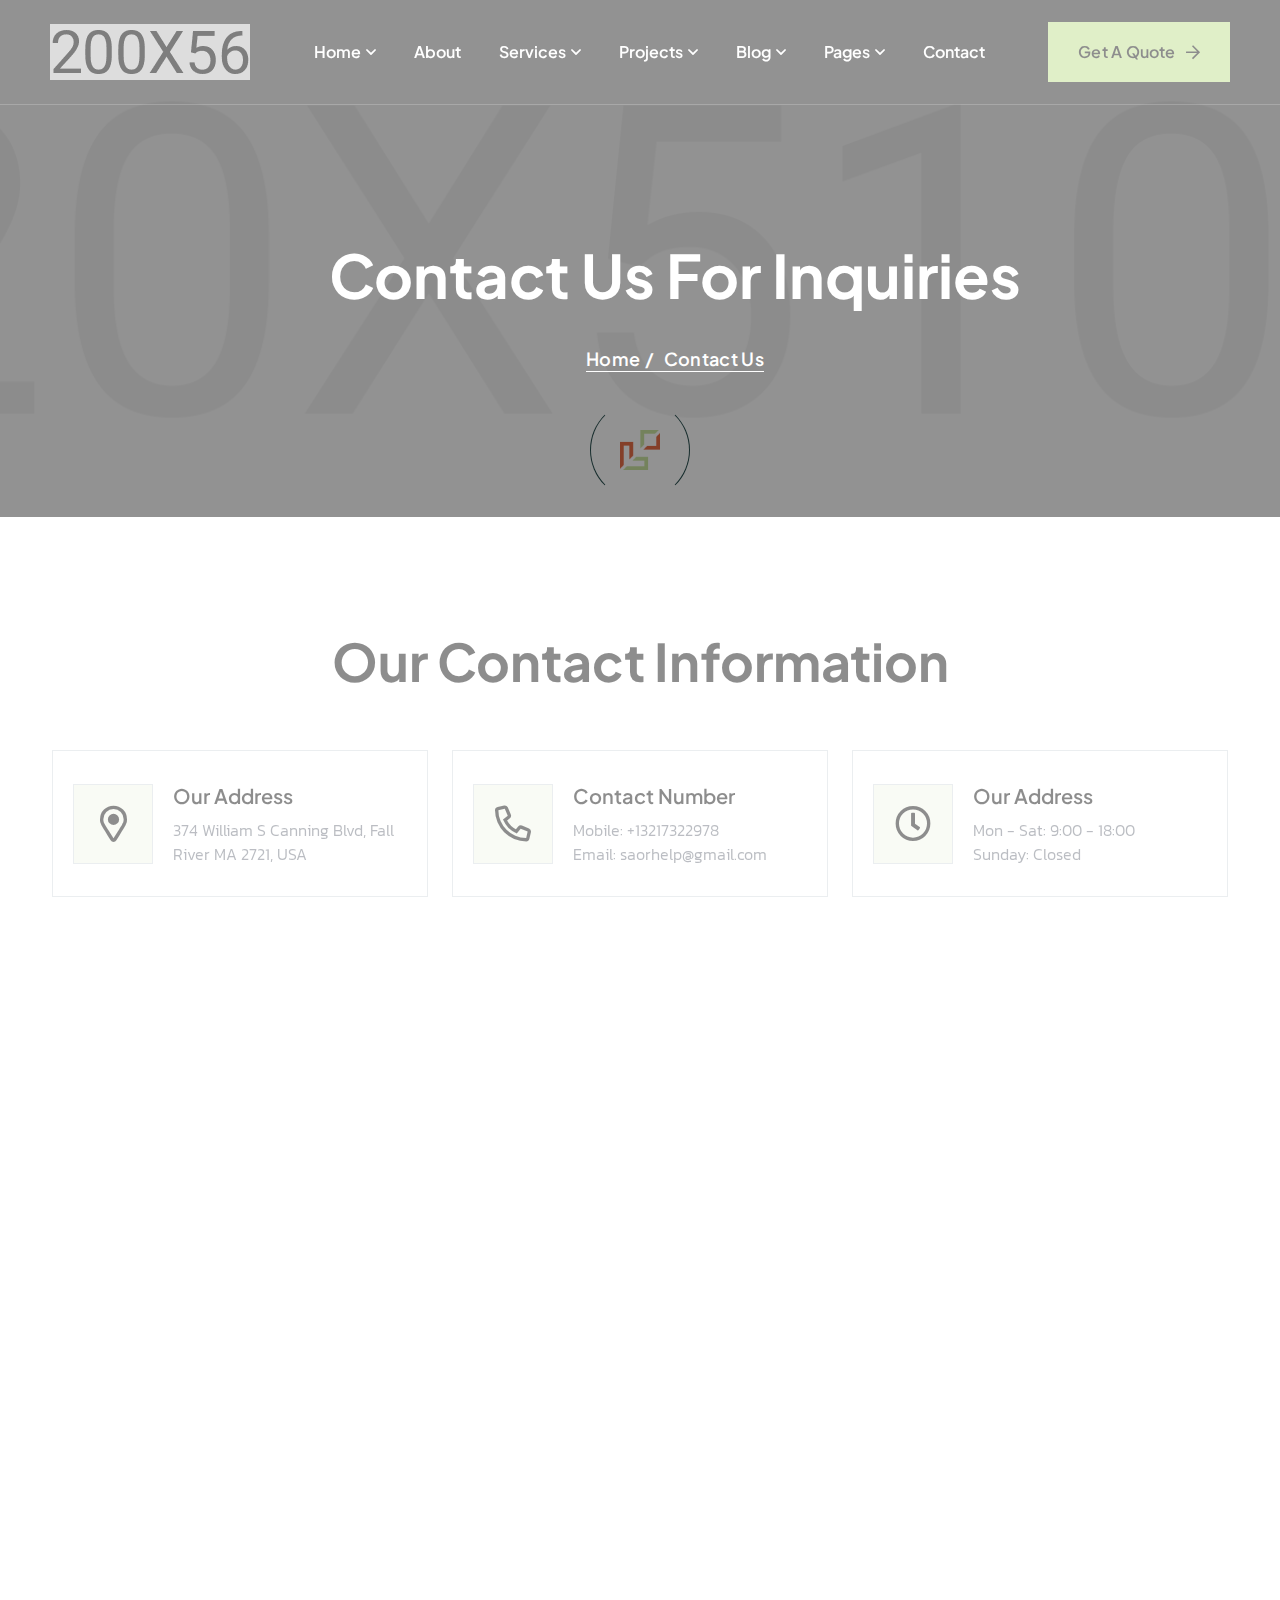
<file: contact.html>
<!DOCTYPE html>
<html lang="zxx">
    <head>
        <!--====== Required meta tags ======-->
        <meta charset="utf-8">
        <meta http-equiv="x-ua-compatible" content="ie=edge">
        <meta name="description" content="Business, Consulting, Finance">
        <meta name="viewport" content="width=device-width, initial-scale=1, shrink-to-fit=no">
        <!--====== Title ======-->
        <title>Bizzen - Business Consulting HTML Template</title>
        <!--====== Favicon Icon ======-->
        <link rel="shortcut icon" href="assets/images/favicon.png" type="image/png">
        <!--====== Google Fonts ======-->
        <link href="https://fonts.googleapis.com/css2?family=Kanit:ital,wght@0,300;0,400;0,500;0,600;0,700;0,800;0,900;1,900&family=Plus+Jakarta+Sans:ital,wght@0,200..800;1,200..800&display=swap" rel="stylesheet">
        <!--====== FontAwesome css ======-->
        <link rel="stylesheet" href="assets/fonts/fontawesome/css/all.min.css">
        <!--====== Bootstrap css ======-->
        <link rel="stylesheet" href="assets/css/plugins/bootstrap.min.css">
        <!--====== Slick-popup css ======-->
        <link rel="stylesheet" href="assets/css/plugins/slick.css">
        <!--====== Magnific-popup css ======-->
        <link rel="stylesheet" href="assets/css/plugins/magnific-popup.css">
        <!--====== Aos css ======-->
        <link rel="stylesheet" href="assets/css/plugins/aos.css">
        <!--====== Default css ======-->
        <link rel="stylesheet" href="assets/css/spacings.css">
        <!--====== Default css ======-->
        <link rel="stylesheet" href="assets/css/style.css">
    </head>
    <body>
        <!--====== Start Preloader ======-->
        <div class="preloader">
            <div class="loading-wrapper">
                <div class="loading"></div>
                <div id="loading-icon"><img src="assets/images/loader.png" alt="loader"></div>
            </div>
        </div><!--====== End Preloader ======-->
        <!--====== Start Overlay ======-->
        <div class="offcanvas__overlay"></div>
        <!--=== Start  Header Area  ===-->
        <header class="header-area header-one">
            <!--====  Header Navigation  ===-->
            <div class="header-navigation">
                <div class="container-fluid">
                    <!--====  Primary Menu  ===-->
                    <div class="primary-menu">
                        <!--====  Site Branding  ===-->
                        <div class="site-branding">
                            <a href="index.html" class="brand-logo"><img src="assets/images/home-one/logo/logo-main.png" alt="Brand Logo"></a>
                        </div>
                        <!--=== Main Menu ===-->
                        <div class="theme-nav-menu">
                            <!--=== Menu Top ===-->
                            <div class="theme-menu-top d-block d-lg-none">
                                <div class="site-branding">
                                    <a href="index.html" class="brand-logo"><img src="assets/images/home-one/logo/logo-main.png" alt="Brand Logo"></a>
                                </div>
                            </div>
                            <!--=== Main Menu ===-->
                            <nav class="main-menu">
                                <ul>
                                    <li class="menu-item has-children"><a href="index.html">Home</a>
                                        <ul class="sub-menu">
                                            <li><a href="index.html">Home One</a></li>
                                            <li><a href="index-2.html">Home Two</a></li>
                                            <li><a href="index-3.html">Home Three</a></li>
                                        </ul>
                                    </li>
                                    <li class="menu-item"><a href="about.html">About</a></li>
                                    <li class="menu-item has-children"><a href="#">Services</a>
                                        <ul class="sub-menu">
                                            <li><a href="services.html">Our Services</a></li>
                                            <li><a href="service-details.html">Service Details</a></li>
                                        </ul>
                                    </li>
                                    <li class="menu-item has-children"><a href="#">Projects</a>
                                        <ul class="sub-menu">
                                            <li><a href="project.html">Projects</a></li>
                                            <li><a href="project-details.html">Project Details</a></li>
                                        </ul>
                                    </li>
                                    <li class="menu-item has-children"><a href="#">Blog</a>
                                        <ul class="sub-menu">
                                            <li><a href="blog-grid.html">Blog Grid</a></li>
                                            <li><a href="blog-standard.html">Blog Standard</a></li>
                                            <li><a href="blog-details.html">Blog Details</a></li>
                                        </ul>
                                    </li>
                                    <li class="menu-item has-children"><a href="#">Pages</a>
                                        <ul class="sub-menu">
                                            <li><a href="team.html">Our Team</a></li>
                                            <li><a href="team-details.html">Team Details</a></li>
                                            <li><a href="pricing.html">Pricing</a></li>
                                            <li><a href="faqs.html">Faqs</a></li>
                                            <li><a href="404.html">404</a></li>
                                        </ul>
                                    </li>
                                    <li class="menu-item"><a href="contact.html">Contact</a></li>
                                </ul>
                            </nav>
                            <!--=== Nav Button ===-->
                            <div class="theme-nav-button mt-20 d-block d-md-none">
                                <a href="contact.html" class="theme-btn style-one">Get A Quote<i class="far fa-arrow-right"></i></a>
                            </div>
                            <!--===  Menu Bottom ===-->
                            <div class="theme-menu-bottom mt-50 d-block d-xl-none">
                                <h5>Follow Us</h5>
                                <ul class="social-link">
                                    <li><a href="#"><i class="fab fa-facebook-f"></i></a></li>
                                    <li><a href="#"><i class="fab fa-twitter"></i></a></li>
                                    <li><a href="#"><i class="fab fa-linkedin-in"></i></a></li>
                                    <li><a href="#"><i class="fab fa-youtube"></i></a></li>
                                </ul>
                            </div>
                        </div>
                        <!--=== Header Nav Right ===-->
                        <div class="nav-right-item">
                            <div class="nav-button d-none d-md-block">
                                <a href="contact.html" class="theme-btn style-one">Get A Quote<i class="far fa-arrow-right"></i></a>
                            </div>
                            <div class="navbar-toggler">
                                <span></span>
                                <span></span>
                                <span></span>
                            </div>
                        </div>
                    </div>
                </div>
            </div>    
        </header><!--=== End  Header Area  ===-->
        <!--======  Smooth Wrapper  ======-->
        <div id="smooth-wrapper">
            <div id="smooth-content">
                <main>
                    <!--======  Start Page Hero Section  ======-->
                    <section class="page-hero bg_cover p-r z-1" style="background-image: url(assets/images/innerpage/bg/page-bg.jpg);">
                        <div class="container">
                            <div class="row justify-content-center">
                                <div class="col-lg-10">
                                    <div class="page-content text-center">
                                        <h1>Contact us for inquiries</h1>
                                        <ul>
                                            <li><a href="index.html">Home</a></li>
                                            <li>Contact Us</li>
                                        </ul>
                                    </div>
                                </div>
                            </div>
                        </div>
                    </section><!--======  End Page Hero Section  ======-->
                    <!--======  Start Contact Info Section  ======-->
                    <section class="bizzen-contact-info-sec pt-105">
                        <div class="container">
                            <div class="row">
                                <div class="col-lg-12">
                                    <!--=== Section Title ===-->
                                    <div class="section-title text-center mb-50">
                                        <h2>Our Contact Information</h2>
                                    </div>
                                </div>
                            </div>
                            <div class="row justify-content-center">
                                <div class="col-xl-4 col-md-6 col-sm-12">
                                    <!--=== Bizzen Info Box ===-->
                                    <div class="bizzen-info-left-box mb-40">
                                        <div class="icon">
                                            <i class="far fa-map-marker-alt"></i>
                                        </div>
                                        <div class="content">
                                            <h5>Our Address</h5>
                                            <p>374 William S Canning Blvd, Fall River MA 2721, USA</p>
                                        </div>
                                    </div>
                                </div>
                                <div class="col-xl-4 col-md-6 col-sm-12">
                                    <!--=== Bizzen Info Box ===-->
                                    <div class="bizzen-info-left-box mb-40">
                                        <div class="icon">
                                            <i class="far fa-phone-alt"></i>
                                        </div>
                                        <div class="content">
                                            <h5>Contact Number</h5>
                                            <p><span>Mobile: <a href="tel:+13217322978">+13217322978</a></span></p>
                                            <p><span>Email: <a href="mailto:">saorhelp@gmail.com</a></span></p>
                                        </div>
                                    </div>
                                </div>
                                <div class="col-xl-4 col-md-6 col-sm-12">
                                    <!--=== Bizzen Info Box ===-->
                                    <div class="bizzen-info-left-box mb-40">
                                        <div class="icon">
                                            <i class="far fa-clock"></i>
                                        </div>
                                        <div class="content">
                                            <h5>Our Address</h5>
                                            <p>Mon - Sat: 9:00 - 18:00</p>
                                            <p>Sunday: Closed</p>
                                        </div>
                                    </div>
                                </div>
                            </div>
                        </div>
                    </section><!--======  End Contact Info Section  ======-->
                    <!--======  Start Contact Section  ======-->
                    <section class="bizzen-contact_two pt-80 pb-120">
                        <div class="container">
                            <div class="row justify-content-center">
                                <div class="col-xl-6 col-lg-10">
                                    <!--=== Map Box ===-->
                                    <div class="map-box mb-5 mb-xl-0" data-aos="fade-up" data-aos-duration="1300">
                                        <iframe src="https://www.google.com/maps/embed?pb=!1m10!1m8!1m3!1d96777.16150026117!2d-74.00840582560909!3d40.71171357405996!3m2!1i1024!2i768!4f13.1!5e0!3m2!1sen!2sbd!4v1706508986625!5m2!1sen!2sbd" loading="lazy"></iframe>
                                    </div>
                                </div>
                                <div class="col-xl-6 col-lg-10">
                                    <!--=== Contact Wrapper ===-->
                                    <div class="contact-wrapper" data-aos="fade-left" data-aos-duration="1400">
                                        <h2>Get In Touch</h2>
                                        <form id="contact-form" class="contact-form" action="contact.php" method="POST">
                                            <div class="row">
                                                <div class="col-lg-12">
                                                    <div class="form-group">
                                                        <input type="text" class="form_control" placeholder="Your Name" name="name" required>
                                                    </div>
                                                </div>
                                                <div class="col-lg-12">
                                                    <div class="form-group">
                                                        <input type="email" class="form_control" placeholder="Email Address" name="email" required>
                                                    </div>
                                                </div>
                                                <div class="col-lg-12">
                                                    <div class="form-group">
                                                        <input type="text" class="form_control" placeholder="Phone Number" name="phone" required>
                                                    </div>
                                                </div>
                                                <div class="col-lg-12">
                                                    <div class="form-group">
                                                        <textarea class="form_control" placeholder="Message" name="message" rows="5" cols="8"></textarea>
                                                    </div>
                                                </div>
                                                <div class="col-lg-12">
                                                    <div class="form-group">
                                                        <button class="theme-btn style-one">Send Message Us <i class="far fa-arrow-right"></i></button>
                                                    </div>
                                                </div>
                                            </div>
                                        </form>
                                    </div>
                                </div>
                            </div>
                        </div>
                    </section><!--======  End Contact Section  ======-->
                </main>
                <!--======  Start Footer  ======-->
                <footer class="main-footer">
                    <div class="footer-shape"><img src="assets/images/footer/footer-shape.png" alt="footer shape"></div>
                    <!--=== Footer Widget Wrapper ===-->
                    <div class="footer-widget-wrapper">
                        <div class="container">
                            <div class="row">
                                <div class="col-lg-4">
                                    <!--=== Footer Widget ===-->
                                    <div class="footer-widget footer-about-widget pt-100" data-aos="fade-up" data-aos-duration="800">
                                        <div class="widget-content">
                                            <div class="footer-logo mb-20">
                                                <a href="index.html"><img src="assets/images/innerpage/logo/logo-white.png" alt="logo white"></a>
                                            </div>
                                            <p class="mb-20">Sign up to searing weekly newsletter to get the latest updates</p>
                                            <form>
                                                <div class="form-group">
                                                    <input type="email" class="form_control" placeholder="Enter Email Address" name="email" required>
                                                    <button class="submit-btn"><i class="far fa-paper-plane"></i></button>
                                                </div>
                                            </form>
                                        </div>
                                    </div>
                                </div>
                                <div class="col-lg-8">
                                    <!--=== Footer Widget Wrap ===-->
                                    <div class="footer-widget-inner">
                                        <!--=== Footer Top ===-->
                                        <div class="footer-top" data-aos="fade-up" data-aos-duration="1000">
                                            <div class="big-text">Let’s talk Business?</div>
                                        </div>
                                        <div class="footer-widget-area">
                                            <div class="row">
                                                <div class="col-md-4">
                                                    <!--=== Footer Widget ===-->
                                                    <div class="footer-widget footer-contact-info-widget mb-40" data-aos="fade-up" data-aos-duration="1200">
                                                        <div class="widget-content">
                                                            <h6>Headquarters - USA</h6>
                                                            <ul>
                                                                <li>
                                                                    90 Washington. mg Manchester, USA
                                                                </li>
                                                                <li>
                                                                    <a href="tel:+1(980)3605-6302">+1 (980) 3605 - 6302</a>
                                                                </li>
                                                            </ul>
                                                        </div>
                                                    </div>
                                                </div>
                                                <div class="col-md-4">
                                                    <!--=== Footer Widget ===-->
                                                    <div class="footer-widget footer-contact-info-widget mb-40" data-aos="fade-up" data-aos-duration="1400">
                                                        <div class="widget-content">
                                                            <h6>Headquarters - UK</h6>
                                                            <ul>
                                                                <li>
                                                                    993 Renner Burg, West Rond, MT 94251-030
                                                                </li>
                                                                <li>
                                                                    <a href="mailto:company@gmail.com">company@gmail.com</a>
                                                                </li>
                                                            </ul>
                                                        </div>
                                                    </div>
                                                </div>
                                                <div class="col-md-4">
                                                    <!--=== Footer Widget ===-->
                                                    <div class="footer-widget footer-social-widget mb-40" data-aos="fade-up" data-aos-duration="1600">
                                                        <h4 class="widget-title">Follow Us:</h4>
                                                        <div class="widget-content">
                                                            <div class="social-box">
                                                                <a href="#"><i class="fab fa-facebook-f"></i></a>
                                                                <a href="#"><i class="fab fa-twitter"></i></a>
                                                                <a href="#"><i class="fab fa-linkedin-in"></i></a>
                                                                <a href="#"><i class="fab fa-pinterest-p"></i></a>
                                                            </div>
                                                        </div>
                                                    </div>
                                                </div>
                                            </div>
                                        </div>
                                    </div>
                                </div>
                            </div>
                        </div>
                    </div>
                    <!--=== Copyright Area ===-->
                    <div class="copyright-area">
                        <div class="container">
                            <div class="row">
                                <div class="col-md-6">
                                    <!--=== Copyright Text ===-->
                                    <div class="copyright-text text-md-start text-center">
                                        <p>&copy; All copyright 2025 by Bizzen</p>
                                    </div>
                                </div>
                                <div class="col-md-6">
                                    <!--=== Copyright link ===-->
                                    <div class="copyright-link text-md-end text-center">
                                        <a href="index.html">Terms & Conditions</a>
                                        <a href="index.html">Privacy Policy</a>
                                    </div>
                                </div>
                            </div>
                        </div>
                    </div>
                </footer>
            </div>
        </div>
        <!--====== Jquery js ======-->
        <script src="assets/js/plugins/jquery-3.7.1.min.js"></script>
        <!--====== Bootstrap js ======-->
        <script src="assets/js/plugins/popper.min.js"></script>
        <!--====== Bootstrap js ======-->
        <script src="assets/js/plugins/bootstrap.min.js"></script>
        <!--====== Gsap Js ======-->
        <script src="assets/js/plugins/gsap/gsap.min.js"></script>
        <script src="assets/js/plugins/gsap/SplitText.min.js"></script>
        <script src="assets/js/plugins/gsap/ScrollSmoother.min.js"></script>
        <script src="assets/js/plugins/gsap/ScrollTrigger.min.js"></script>
        <!--====== Slick js ======-->
        <script src="assets/js/plugins/slick.min.js"></script>
        <!--====== Magnific js ======-->
        <script src="assets/js/plugins/jquery.magnific-popup.min.js"></script>
        <!--====== Waypoint js ======-->
        <script src="assets/js/plugins/jquery.waypoints.js"></script>
        <!--====== CounterUp js ======-->
        <script src="assets/js/plugins/jquery.counterup.min.js"></script>
        <!--====== Aos js ======-->
        <script src="assets/js/plugins/aos.js"></script>
        <!--====== Common js ======-->
        <script src="assets/js/theme.js"></script>
    </body>
</html>
</file>
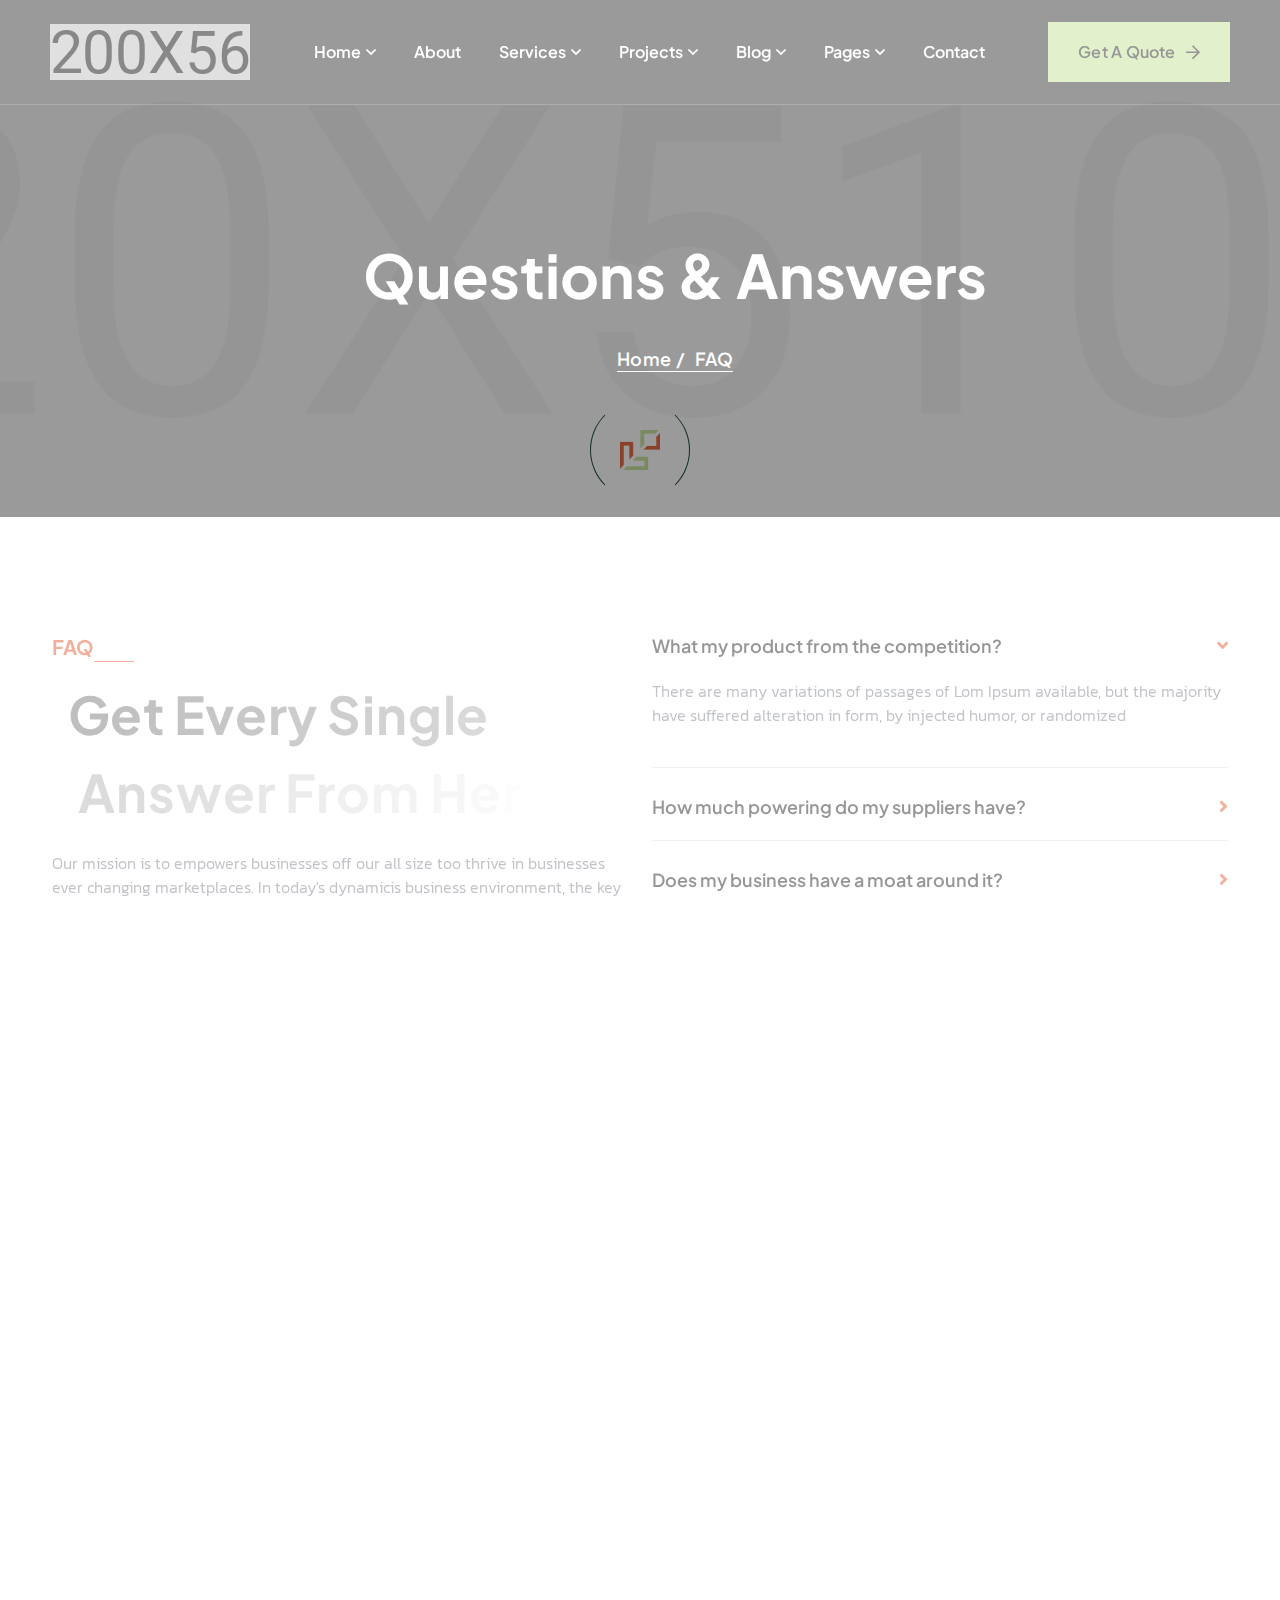
<file: faqs.html>
<!DOCTYPE html>
<html lang="zxx">
    <head>
        <!--====== Required meta tags ======-->
        <meta charset="utf-8">
        <meta http-equiv="x-ua-compatible" content="ie=edge">
        <meta name="description" content="Business, Consulting, Finance">
        <meta name="viewport" content="width=device-width, initial-scale=1, shrink-to-fit=no">
        <!--====== Title ======-->
        <title>Bizzen - Business Consulting HTML Template</title>
        <!--====== Favicon Icon ======-->
        <link rel="shortcut icon" href="assets/images/favicon.png" type="image/png">
        <!--====== Google Fonts ======-->
        <link href="https://fonts.googleapis.com/css2?family=Kanit:ital,wght@0,300;0,400;0,500;0,600;0,700;0,800;0,900;1,900&family=Plus+Jakarta+Sans:ital,wght@0,200..800;1,200..800&display=swap" rel="stylesheet">
        <!--====== FontAwesome css ======-->
        <link rel="stylesheet" href="assets/fonts/fontawesome/css/all.min.css">
        <!--====== Bootstrap css ======-->
        <link rel="stylesheet" href="assets/css/plugins/bootstrap.min.css">
        <!--====== Slick-popup css ======-->
        <link rel="stylesheet" href="assets/css/plugins/slick.css">
        <!--====== Magnific-popup css ======-->
        <link rel="stylesheet" href="assets/css/plugins/magnific-popup.css">
        <!--====== Aos css ======-->
        <link rel="stylesheet" href="assets/css/plugins/aos.css">
        <!--====== Default css ======-->
        <link rel="stylesheet" href="assets/css/spacings.css">
        <!--====== Default css ======-->
        <link rel="stylesheet" href="assets/css/style.css">
    </head>
    <body>
        <!--====== Start Preloader ======-->
        <div class="preloader">
            <div class="loading-wrapper">
                <div class="loading"></div>
                <div id="loading-icon"><img src="assets/images/loader.png" alt="loader"></div>
            </div>
        </div><!--====== End Preloader ======-->
        <!--====== Start Overlay ======-->
        <div class="offcanvas__overlay"></div>
        <!--=== Start  Header Area  ===-->
        <header class="header-area header-one">
            <!--====  Header Navigation  ===-->
            <div class="header-navigation">
                <div class="container-fluid">
                    <!--====  Primary Menu  ===-->
                    <div class="primary-menu">
                        <!--====  Site Branding  ===-->
                        <div class="site-branding">
                            <a href="index.html" class="brand-logo"><img src="assets/images/home-one/logo/logo-main.png" alt="Brand Logo"></a>
                        </div>
                        <!--=== Main Menu ===-->
                        <div class="theme-nav-menu">
                            <!--=== Menu Top ===-->
                            <div class="theme-menu-top d-block d-lg-none">
                                <div class="site-branding">
                                    <a href="index.html" class="brand-logo"><img src="assets/images/home-one/logo/logo-main.png" alt="Brand Logo"></a>
                                </div>
                            </div>
                            <!--=== Main Menu ===-->
                            <nav class="main-menu">
                                <ul>
                                    <li class="menu-item has-children"><a href="index.html">Home</a>
                                        <ul class="sub-menu">
                                            <li><a href="index.html">Home One</a></li>
                                            <li><a href="index-2.html">Home Two</a></li>
                                            <li><a href="index-3.html">Home Three</a></li>
                                        </ul>
                                    </li>
                                    <li class="menu-item"><a href="about.html">About</a></li>
                                    <li class="menu-item has-children"><a href="#">Services</a>
                                        <ul class="sub-menu">
                                            <li><a href="services.html">Our Services</a></li>
                                            <li><a href="service-details.html">Service Details</a></li>
                                        </ul>
                                    </li>
                                    <li class="menu-item has-children"><a href="#">Projects</a>
                                        <ul class="sub-menu">
                                            <li><a href="project.html">Projects</a></li>
                                            <li><a href="project-details.html">Project Details</a></li>
                                        </ul>
                                    </li>
                                    <li class="menu-item has-children"><a href="#">Blog</a>
                                        <ul class="sub-menu">
                                            <li><a href="blog-grid.html">Blog Grid</a></li>
                                            <li><a href="blog-standard.html">Blog Standard</a></li>
                                            <li><a href="blog-details.html">Blog Details</a></li>
                                        </ul>
                                    </li>
                                    <li class="menu-item has-children"><a href="#">Pages</a>
                                        <ul class="sub-menu">
                                            <li><a href="team.html">Our Team</a></li>
                                            <li><a href="team-details.html">Team Details</a></li>
                                            <li><a href="pricing.html">Pricing</a></li>
                                            <li><a href="faqs.html">Faqs</a></li>
                                            <li><a href="404.html">404</a></li>
                                        </ul>
                                    </li>
                                    <li class="menu-item"><a href="contact.html">Contact</a></li>
                                </ul>
                            </nav>
                            <!--=== Nav Button ===-->
                            <div class="theme-nav-button mt-20 d-block d-md-none">
                                <a href="contact.html" class="theme-btn style-one">Get A Quote<i class="far fa-arrow-right"></i></a>
                            </div>
                            <!--===  Menu Bottom ===-->
                            <div class="theme-menu-bottom mt-50 d-block d-xl-none">
                                <h5>Follow Us</h5>
                                <ul class="social-link">
                                    <li><a href="#"><i class="fab fa-facebook-f"></i></a></li>
                                    <li><a href="#"><i class="fab fa-twitter"></i></a></li>
                                    <li><a href="#"><i class="fab fa-linkedin-in"></i></a></li>
                                    <li><a href="#"><i class="fab fa-youtube"></i></a></li>
                                </ul>
                            </div>
                        </div>
                        <!--=== Header Nav Right ===-->
                        <div class="nav-right-item">
                            <div class="nav-button d-none d-md-block">
                                <a href="contact.html" class="theme-btn style-one">Get A Quote<i class="far fa-arrow-right"></i></a>
                            </div>
                            <div class="navbar-toggler">
                                <span></span>
                                <span></span>
                                <span></span>
                            </div>
                        </div>
                    </div>
                </div>
            </div>    
        </header><!--=== End  Header Area  ===-->
        <!--======  Smooth Wrapper  ======-->
        <div id="smooth-wrapper">
            <div id="smooth-content">
                <main>
                    <!--======  Start Page Hero Section  ======-->
                    <section class="page-hero bg_cover p-r z-1" style="background-image: url(assets/images/innerpage/bg/page-bg.jpg);">
                        <div class="container">
                            <div class="row justify-content-center">
                                <div class="col-lg-10">
                                    <div class="page-content text-center">
                                        <h1>Questions & Answers</h1>
                                        <ul>
                                            <li><a href="index.html">Home</a></li>
                                            <li>FAQ</li>
                                        </ul>
                                    </div>
                                </div>
                            </div>
                        </div>
                    </section><!--======  End Page Hero Section  ======-->
                    <!--======  Start Faq Section  ======-->
                    <section class="bizzen-faq-sec pt-115 pb-95">
                        <div class="container">
                            <div class="row">
                                <div class="col-xl-6">
                                    <div class="bizzen-content-box mb-5 mb-xl-0">
                                        <div class="section-title">
                                            <span class="sub-title" data-aos="fade-down" data-aos-duration="1000">Faq</span>
                                            <h2 class="text-anm">Get Every Single <br> Answer From Here</h2>
                                        </div>
                                        <p data-aos="fade-up" data-aos-duration="1200">Our mission is to empowers businesses off our all size too thrive in businesses ever changing marketplaces. In today's dynamicis business environment, the key to success lies. Exceptionalis values through out strategic </p>
                                    </div>
                                </div>
                                <div class="col-xl-6">
                                    <!--====== Accordion  ======-->
                                    <div class="accordion" id="accordionOne" data-aos="fade-up" data-aos-duration="1200">
                                        <!--====== Accordion Item  ======-->
                                        <div class="accordion-card style-two mb-25">
                                            <div class="accordion-header">
                                                <h6 class="accordion-title" data-bs-toggle="collapse" data-bs-target="#collapse1" aria-expanded="true">
                                                    What my product from the competition?
                                                </h6>
                                            </div>
                                            <div id="collapse1" class="accordion-collapse collapse show" data-bs-parent="#accordionOne">
                                                <div class="accordion-content">
                                                    <p>There are many variations of passages of Lom Ipsum available, but the majority have suffered alteration in form, by injected humor, or randomized</p>
                                                </div>
                                            </div>
                                        </div>
                                        <!--====== Accordion Item  ======-->
                                        <div class="accordion-card style-two mb-25">
                                            <div class="accordion-header">
                                                <h6 class="accordion-title" data-bs-toggle="collapse" data-bs-target="#collapse2" aria-expanded="false">
                                                    How much powering do my suppliers have?
                                                </h6>
                                            </div>
                                            <div id="collapse2" class="accordion-collapse collapse" data-bs-parent="#accordionOne">
                                                <div class="accordion-content">
                                                    <p>There are many variations of passages of Lom Ipsum available, but the majority have suffered alteration in form, by injected humor, or randomized</p>
                                                </div>
                                            </div>
                                        </div>
                                        <!--====== Accordion Item  ======-->
                                        <div class="accordion-card style-two mb-25">
                                            <div class="accordion-header">
                                                <h6 class="accordion-title" data-bs-toggle="collapse" data-bs-target="#collapse3" aria-expanded="false">
                                                    Does my business have a moat around it?
                                                </h6>
                                            </div>
                                            <div id="collapse3" class="accordion-collapse collapse" data-bs-parent="#accordionOne">
                                                <div class="accordion-content">
                                                    <p>There are many variations of passages of Lom Ipsum available, but the majority have suffered alteration in form, by injected humor, or randomized</p>
                                                </div>
                                            </div>
                                        </div>
                                        <!--====== Accordion Item  ======-->
                                        <div class="accordion-card style-two mb-25">
                                            <div class="accordion-header">
                                                <h6 class="accordion-title" data-bs-toggle="collapse" data-bs-target="#collapse4" aria-expanded="false">
                                                    Can a business consultant guarantee results?
                                                </h6>
                                            </div>
                                            <div id="collapse4" class="accordion-collapse collapse" data-bs-parent="#accordionOne">
                                                <div class="accordion-content">
                                                    <p>There are many variations of passages of Lom Ipsum available, but the majority have suffered alteration in form, by injected humor, or randomized</p>
                                                </div>
                                            </div>
                                        </div>
                                        <!--====== Accordion Item  ======-->
                                        <div class="accordion-card style-two mb-25">
                                            <div class="accordion-header">
                                                <h6 class="accordion-title" data-bs-toggle="collapse" data-bs-target="#collapse5" aria-expanded="false">
                                                    What do you look for in a founding team?
                                                </h6>
                                            </div>
                                            <div id="collapse5" class="accordion-collapse collapse" data-bs-parent="#accordionOne">
                                                <div class="accordion-content">
                                                    <p>There are many variations of passages of Lom Ipsum available, but the majority have suffered alteration in form, by injected humor, or randomized</p>
                                                </div>
                                            </div>
                                        </div>
                                        <!--====== Accordion Item  ======-->
                                        <div class="accordion-card style-two mb-25">
                                            <div class="accordion-header">
                                                <h6 class="accordion-title" data-bs-toggle="collapse" data-bs-target="#collapse6" aria-expanded="false">
                                                    Do you recommend Pay as you go or Pre pay?
                                                </h6>
                                            </div>
                                            <div id="collapse6" class="accordion-collapse collapse" data-bs-parent="#accordionOne">
                                                <div class="accordion-content">
                                                    <p>There are many variations of passages of Lom Ipsum available, but the majority have suffered alteration in form, by injected humor, or randomized</p>
                                                </div>
                                            </div>
                                        </div>
                                    </div>
                                </div>
                            </div>
                        </div>
                    </section>
                </main>
                <!--======  Start Footer  ======-->
                <footer class="main-footer">
                    <div class="footer-shape"><img src="assets/images/footer/footer-shape.png" alt="footer shape"></div>
                    <!--=== Footer Widget Wrapper ===-->
                    <div class="footer-widget-wrapper">
                        <div class="container">
                            <div class="row">
                                <div class="col-lg-4">
                                    <!--=== Footer Widget ===-->
                                    <div class="footer-widget footer-about-widget pt-100" data-aos="fade-up" data-aos-duration="800">
                                        <div class="widget-content">
                                            <div class="footer-logo mb-20">
                                                <a href="index.html"><img src="assets/images/innerpage/logo/logo-white.png" alt="logo white"></a>
                                            </div>
                                            <p class="mb-20">Sign up to searing weekly newsletter to get the latest updates</p>
                                            <form>
                                                <div class="form-group">
                                                    <input type="email" class="form_control" placeholder="Enter Email Address" name="email" required>
                                                    <button class="submit-btn"><i class="far fa-paper-plane"></i></button>
                                                </div>
                                            </form>
                                        </div>
                                    </div>
                                </div>
                                <div class="col-lg-8">
                                    <!--=== Footer Widget Wrap ===-->
                                    <div class="footer-widget-inner">
                                        <!--=== Footer Top ===-->
                                        <div class="footer-top" data-aos="fade-up" data-aos-duration="1000">
                                            <div class="big-text">Let’s talk Business?</div>
                                        </div>
                                        <div class="footer-widget-area">
                                            <div class="row">
                                                <div class="col-md-4">
                                                    <!--=== Footer Widget ===-->
                                                    <div class="footer-widget footer-contact-info-widget mb-40" data-aos="fade-up" data-aos-duration="1200">
                                                        <div class="widget-content">
                                                            <h6>Headquarters - USA</h6>
                                                            <ul>
                                                                <li>
                                                                    90 Washington. mg Manchester, USA
                                                                </li>
                                                                <li>
                                                                    <a href="tel:+1(980)3605-6302">+1 (980) 3605 - 6302</a>
                                                                </li>
                                                            </ul>
                                                        </div>
                                                    </div>
                                                </div>
                                                <div class="col-md-4">
                                                    <!--=== Footer Widget ===-->
                                                    <div class="footer-widget footer-contact-info-widget mb-40" data-aos="fade-up" data-aos-duration="1400">
                                                        <div class="widget-content">
                                                            <h6>Headquarters - UK</h6>
                                                            <ul>
                                                                <li>
                                                                    993 Renner Burg, West Rond, MT 94251-030
                                                                </li>
                                                                <li>
                                                                    <a href="mailto:company@gmail.com">company@gmail.com</a>
                                                                </li>
                                                            </ul>
                                                        </div>
                                                    </div>
                                                </div>
                                                <div class="col-md-4">
                                                    <!--=== Footer Widget ===-->
                                                    <div class="footer-widget footer-social-widget mb-40" data-aos="fade-up" data-aos-duration="1600">
                                                        <h4 class="widget-title">Follow Us:</h4>
                                                        <div class="widget-content">
                                                            <div class="social-box">
                                                                <a href="#"><i class="fab fa-facebook-f"></i></a>
                                                                <a href="#"><i class="fab fa-twitter"></i></a>
                                                                <a href="#"><i class="fab fa-linkedin-in"></i></a>
                                                                <a href="#"><i class="fab fa-pinterest-p"></i></a>
                                                            </div>
                                                        </div>
                                                    </div>
                                                </div>
                                            </div>
                                        </div>
                                    </div>
                                </div>
                            </div>
                        </div>
                    </div>
                    <!--=== Copyright Area ===-->
                    <div class="copyright-area">
                        <div class="container">
                            <div class="row">
                                <div class="col-md-6">
                                    <!--=== Copyright Text ===-->
                                    <div class="copyright-text text-md-start text-center">
                                        <p>&copy; All copyright 2025 by Bizzen</p>
                                    </div>
                                </div>
                                <div class="col-md-6">
                                    <!--=== Copyright link ===-->
                                    <div class="copyright-link text-md-end text-center">
                                        <a href="index.html">Terms & Conditions</a>
                                        <a href="index.html">Privacy Policy</a>
                                    </div>
                                </div>
                            </div>
                        </div>
                    </div>
                </footer>
            </div>
        </div>
        <!--====== Jquery js ======-->
        <script src="assets/js/plugins/jquery-3.7.1.min.js"></script>
        <!--====== Bootstrap js ======-->
        <script src="assets/js/plugins/popper.min.js"></script>
        <!--====== Bootstrap js ======-->
        <script src="assets/js/plugins/bootstrap.min.js"></script>
        <!--====== Gsap Js ======-->
        <script src="assets/js/plugins/gsap/gsap.min.js"></script>
        <script src="assets/js/plugins/gsap/SplitText.min.js"></script>
        <script src="assets/js/plugins/gsap/ScrollSmoother.min.js"></script>
        <script src="assets/js/plugins/gsap/ScrollTrigger.min.js"></script>
        <!--====== Slick js ======-->
        <script src="assets/js/plugins/slick.min.js"></script>
        <!--====== Magnific js ======-->
        <script src="assets/js/plugins/jquery.magnific-popup.min.js"></script>
        <!--====== Waypoint js ======-->
        <script src="assets/js/plugins/jquery.waypoints.js"></script>
        <!--====== CounterUp js ======-->
        <script src="assets/js/plugins/jquery.counterup.min.js"></script>
        <!--====== Aos js ======-->
        <script src="assets/js/plugins/aos.js"></script>
        <!--====== Common js ======-->
        <script src="assets/js/theme.js"></script>
    </body>
</html>
</file>
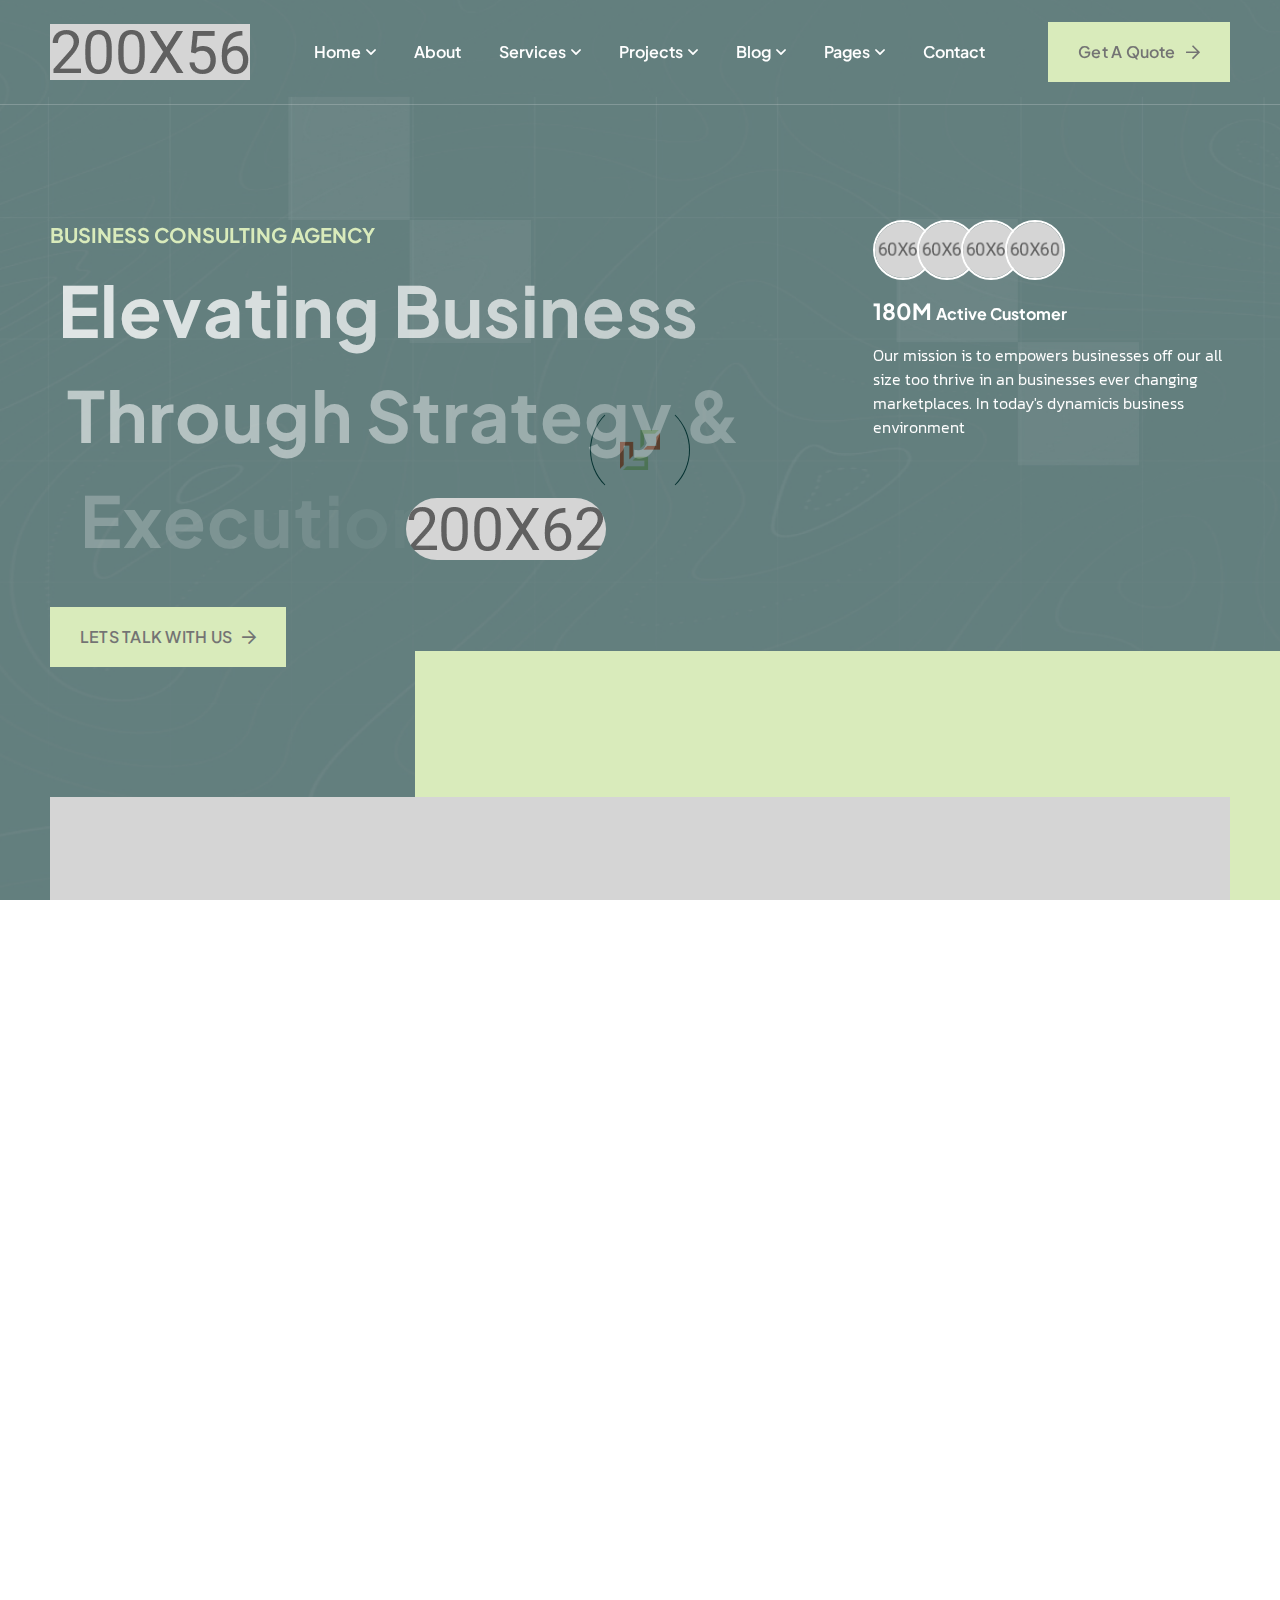
<file: home.html>
<!DOCTYPE html>
<html lang="zxx">
    <head>
        <!--====== Required meta tags ======-->
        <meta charset="utf-8">
        <meta http-equiv="x-ua-compatible" content="ie=edge">
        <meta name="description" content="Business, Consulting, Finance">
        <meta name="viewport" content="width=device-width, initial-scale=1, shrink-to-fit=no">
        <!--====== Title ======-->
        <title>Bizzen - Business Consulting HTML Template</title>
        <!--====== Favicon Icon ======-->
        <link rel="shortcut icon" href="assets/images/favicon.png" type="image/png">
        <!--====== Google Fonts ======-->
        <link href="https://fonts.googleapis.com/css2?family=Kanit:ital,wght@0,300;0,400;0,500;0,600;0,700;0,800;0,900;1,900&family=Plus+Jakarta+Sans:ital,wght@0,200..800;1,200..800&display=swap" rel="stylesheet">
        <!--====== FontAwesome css ======-->
        <link rel="stylesheet" href="assets/fonts/fontawesome/css/all.min.css">
        <!--====== Bootstrap css ======-->
        <link rel="stylesheet" href="assets/css/plugins/bootstrap.min.css">
        <!--====== Slick-popup css ======-->
        <link rel="stylesheet" href="assets/css/plugins/slick.css">
        <!--====== Magnific-popup css ======-->
        <link rel="stylesheet" href="assets/css/plugins/magnific-popup.css">
        <!--====== Aos css ======-->
        <link rel="stylesheet" href="assets/css/plugins/aos.css">
        <!--====== Default css ======-->
        <link rel="stylesheet" href="assets/css/spacings.css">
        <!--====== Default css ======-->
        <link rel="stylesheet" href="assets/css/style.css">
    </head>
    <body>
        <!--====== Start Preloader ======-->
        <div class="preloader">
            <div class="loading-wrapper">
                <div class="loading"></div>
                <div id="loading-icon"><img src="assets/images/loader.png" alt="loader"></div>
            </div>
        </div><!--====== End Preloader ======-->
        <!--====== Start Overlay ======-->
        <div class="offcanvas__overlay"></div>
        <!--=== Start  Header Area  ===-->
        <header class="header-area header-one">
            <!--====  Header Navigation  ===-->
            <div class="header-navigation">
                <div class="container-fluid">
                    <!--====  Primary Menu  ===-->
                    <div class="primary-menu">
                        <!--====  Site Branding  ===-->
                        <div class="site-branding">
                            <a href="index.html" class="brand-logo"><img src="assets/images/home-one/logo/logo-main.png" alt="Brand Logo"></a>
                        </div>
                        <!--=== Main Menu ===-->
                        <div class="theme-nav-menu">
                            <!--=== Menu Top ===-->
                            <div class="theme-menu-top d-block d-xl-none">
                                <div class="site-branding">
                                    <a href="index.html" class="brand-logo"><img src="assets/images/home-one/logo/logo-main.png" alt="Brand Logo"></a>
                                </div>
                            </div>
                            <!--=== Main Menu ===-->
                            <nav class="main-menu">
                                <ul>
                                    <li class="menu-item has-children"><a href="index.html">Home</a>
                                        <ul class="sub-menu">
                                            <li><a href="index.html">Home One</a></li>
                                            <li><a href="index-2.html">Home Two</a></li>
                                            <li><a href="index-3.html">Home Three</a></li>
                                        </ul>
                                    </li>
                                    <li class="menu-item"><a href="about.html">About</a></li>
                                    <li class="menu-item has-children"><a href="#">Services</a>
                                        <ul class="sub-menu">
                                            <li><a href="services.html">Our Services</a></li>
                                            <li><a href="service-details.html">Service Details</a></li>
                                        </ul>
                                    </li>
                                    <li class="menu-item has-children"><a href="#">Projects</a>
                                        <ul class="sub-menu">
                                            <li><a href="project.html">Projects</a></li>
                                            <li><a href="project-details.html">Project Details</a></li>
                                        </ul>
                                    </li>
                                    <li class="menu-item has-children"><a href="#">Blog</a>
                                        <ul class="sub-menu">
                                            <li><a href="blog-grid.html">Blog Grid</a></li>
                                            <li><a href="blog-standard.html">Blog Standard</a></li>
                                            <li><a href="blog-details.html">Blog Details</a></li>
                                        </ul>
                                    </li>
                                    <li class="menu-item has-children"><a href="#">Pages</a>
                                        <ul class="sub-menu">
                                            <li><a href="team.html">Our Team</a></li>
                                            <li><a href="team-details.html">Team Details</a></li>
                                            <li><a href="pricing.html">Pricing</a></li>
                                            <li><a href="faqs.html">Faqs</a></li>
                                            <li><a href="404.html">404</a></li>
                                        </ul>
                                    </li>
                                    <li class="menu-item"><a href="contact.html">Contact</a></li>
                                </ul>
                            </nav>
                            <!--=== Nav Button ===-->
                            <div class="theme-nav-button mt-20 d-block d-md-none">
                                <a href="contact.html" class="theme-btn style-one">Get A Quote<i class="far fa-arrow-right"></i></a>
                            </div>
                            <!--===  Menu Bottom ===-->
                            <div class="theme-menu-bottom mt-50 d-block d-xl-none">
                                <h5>Follow Us</h5>
                                <ul class="social-link">
                                    <li><a href="#"><i class="fab fa-facebook-f"></i></a></li>
                                    <li><a href="#"><i class="fab fa-twitter"></i></a></li>
                                    <li><a href="#"><i class="fab fa-linkedin-in"></i></a></li>
                                    <li><a href="#"><i class="fab fa-youtube"></i></a></li>
                                </ul>
                            </div>
                        </div>
                        <!--=== Header Nav Right ===-->
                        <div class="nav-right-item">
                            <div class="nav-button d-none d-md-block">
                                <a href="contact.html" class="theme-btn style-one">Get A Quote<i class="far fa-arrow-right"></i></a>
                            </div>
                            <div class="navbar-toggler">
                                <span></span>
                                <span></span>
                                <span></span>
                            </div>
                        </div>
                    </div>
                </div>
            </div>    
        </header><!--=== End  Header Area  ===-->
        <!--======  Smooth Wrapper  ======-->
        <div id="smooth-wrapper">
            <div id="smooth-content">
                <main>
                    <!--======  Start Hero Section  ======-->
                    <section class="bizzen-hero">
                        <div class="bizzen-hero_one bg_cover" style="background-image: url(assets/images/home-one/hero/hero-bg.jpg);">
                            <div class="hero-bg-shape"></div>
                            <div class="container-fluid">
                                <div class="row">
                                    <div class="col-lg-8">
                                        <!--=== Hero Content ===-->
                                        <div class="hero-content">
                                            <span class="sub-title" data-aos="fade-down" data-aos-duration="1000">Business Consulting Agency</span>
                                            <h1 class="text-anm">Elevating Business Through Strategy & Execution <span><img src="assets/images/home-one/hero/sm-img.jpg" alt="image"></span></h1>
                                            <div class="hero-button" data-aos="fade-up" data-aos-duration="1400">
                                                <a href="contact.html" class="theme-btn style-one">LETS TALK WITH US<i class="far fa-arrow-right"></i></a>
                                            </div>
                                        </div>
                                    </div>
                                    <div class="col-lg-4">
                                        <!--=== Text Box ===-->
                                        <div class="text-box mb-5 mb-xl-0" data-aos="fade-up" data-aos-duration="1000">
                                            <div class="avatar-list">
                                                <img src="assets/images/home-one/hero/avatar-img1.jpg" alt="avatar">
                                                <img src="assets/images/home-one/hero/avatar-img2.jpg" alt="avatar">
                                                <img src="assets/images/home-one/hero/avatar-img3.jpg" alt="avatar">
                                                <img src="assets/images/home-one/hero/avatar-img4.jpg" alt="avatar">
                                            </div>
                                            <h4>180M <span>Active Customer</span></h4>
                                            <p>Our mission is to empowers businesses off our all size too thrive in an businesses ever changing marketplaces. In today's dynamicis business environment</p>
                                        </div>
                                    </div>
                                </div>
                                <div class="row">
                                    <div class="col-lg-12">
                                        <!--=== Hero Image ===-->
                                        <div class="hero-image text-center" data-aos="fade-up" data-aos-duration="1200">
                                            <img src="assets/images/home-one/hero/hero-img1.jpg" alt="hero image">
                                            <div class="hero-rating-box">
                                                <h2>4.98</h2>
                                                <div class="ratings">
                                                    <i class="fas fa-star"></i>
                                                    <i class="fas fa-star"></i>
                                                    <i class="fas fa-star"></i>
                                                    <i class="fas fa-star"></i>
                                                    <i class="far fa-star"></i>
                                                </div>
                                                <p>Best rated agency</p>
                                            </div>
                                        </div>
                                    </div>
                                </div>
                            </div>
                        </div>
                    </section><!--======  End Hero Section  ======-->
                    <!--======  Start Service Section  ======-->
                    <section class="bizzen-service_one pt-115 pb-115 bg_cover" style="background-image: url(assets/images/home-one/bg/service-bg.png);">
                        <div class="container">
                            <div class="row justify-content-center">
                                <div class="col-xl-6 col-lg-8">
                                    <!--=== Section Title ===-->
                                    <div class="section-title text-center mb-60">
                                        <span class="sub-title" data-aos="fade-up" data-aos-duration="1000">OUR SERVICES</span>
                                        <h2 class="text-anm">How Can We Help You In The Sector</h2>
                                    </div>
                                </div>
                            </div>
                            <div class="row">
                                <div class="col-xl-3 col-md-6">
                                    <!--=== Bizzen Service Item ===-->
                                    <div class="bizzen-service-item style-one mb-30" data-aos="fade-up" data-aos-duration="1000">
                                        <div class="service-inner-content">
                                            <div class="icon">
                                                <img src="assets/images/home-one/icon/icon1.svg" alt="icon">
                                            </div>
                                            <div class="content">
                                                <h4 class="title"><a href="service-details.html">Business Consulting</a></h4>
                                                <p>Delivering fast, effective solutions to overcome complex business challenges with ease.</p>
                                                <a href="service-details.html" class="read-more style-one">GET STARTED <i class="far fa-arrow-right"></i></a>
                                            </div>
                                        </div>
                                    </div>
                                </div>
                                <div class="col-xl-3 col-md-6">
                                    <!--=== Bizzen Service Item ===-->
                                    <div class="bizzen-service-item style-one mb-30" data-aos="fade-up" data-aos-duration="1200">
                                        <div class="service-inner-content">
                                            <div class="icon">
                                                <img src="assets/images/home-one/icon/icon2.svg" alt="icon">
                                            </div>
                                            <div class="content">
                                                <h4 class="title"><a href="service-details.html">Finance Management</a></h4>
                                                <p>Accelerate your growth with our rapid, strategic and results-driven Business solutions.</p>
                                                <a href="service-details.html" class="read-more style-one">GET STARTED <i class="far fa-arrow-right"></i></a>
                                            </div>
                                        </div>
                                    </div>
                                </div>
                                <div class="col-xl-3 col-md-6">
                                    <!--=== Bizzen Service Item ===-->
                                    <div class="bizzen-service-item style-one mb-30" data-aos="fade-up" data-aos-duration="1400">
                                        <div class="service-inner-content">
                                            <div class="icon">
                                                <img src="assets/images/home-one/icon/icon3.svg" alt="icon">
                                            </div>
                                            <div class="content">
                                                <h4 class="title"><a href="service-details.html">Invest Process</a></h4>
                                                <p>Providing smart, fast, and scalable solutions tailored your Consulting business needs.</p>
                                                <a href="service-details.html" class="read-more style-one">GET STARTED <i class="far fa-arrow-right"></i></a>
                                            </div>
                                        </div>
                                    </div>
                                </div>
                                <div class="col-xl-3 col-md-6">
                                    <!--=== Bizzen Service Item ===-->
                                    <div class="bizzen-service-item style-one mb-30" data-aos="fade-up" data-aos-duration="1600">
                                        <div class="service-inner-content">
                                            <div class="icon">
                                                <img src="assets/images/home-one/icon/icon4.svg" alt="icon">
                                            </div>
                                            <div class="content">
                                                <h4 class="title"><a href="service-details.html">Life Insurance</a></h4>
                                                <p>Your shortcut to powerful, reliable results through our fast Business consulting approach.</p>
                                                <a href="service-details.html" class="read-more style-one">GET STARTED <i class="far fa-arrow-right"></i></a>
                                            </div>
                                        </div>
                                    </div>
                                </div>
                            </div>
                            <div class="row">
                                <div class="col-lg-12">
                                    <!--=== Text Box ===-->
                                    <div class="text-box text-center mt-30" data-aos="fade-up" data-aos-duration="1800">
                                        <p>We Strive To Lead The way In The <a href="services.html">business Know All Services <i class="far fa-arrow-right"></i></a></p>
                                    </div>
                                </div>
                            </div>
                        </div>
                    </section><!--======  End Service Section  ======-->
                    <!--======  Start About Section  ======-->
                    <section class="bizzen-about_one pt-120 pb-120">
                        <div class="container">
                            <div class="row justify-content-center">
                                <div class="col-xl-4 col-lg-10">
                                    <!--=== Bizzen Image ===-->
                                    <div class="bizzen-image mb-5 mb-xl-0" data-aos="fade-up" data-aos-duration="800">
                                        <img src="assets/images/home-one/about/about-img1.jpg" alt="about image">
                                    </div>
                                </div>
                                <div class="col-xl-8 col-lg-10">
                                    <!--=== Bizzen Content Box ===-->
                                    <div class="bizzen-content-box">
                                        <div class="section-title mb-50">
                                            <span class="sub-title" data-aos="fade-down" data-aos-duration="1000">About us</span>
                                            <h2 class="text-anm">The Journey Behind Our <br> Business Success</h2>
                                        </div>
                                        <div class="experience-text-wrap">
                                            <div class="experience-box" data-aos="fade-up" data-aos-duration="1000">
                                                <h2>30+ <span>year’s of experience</span></h2>
                                            </div>
                                            <div class="text-box">
                                                <p data-aos="fade-up" data-aos-duration="1000">Our mission is to empowers businesses off our all size toothrive in an businesses ever changing marketplaces. In tod dynamicis business environment, the key to success lies.</p>
                                                <ul class="check-list style-one" data-aos="fade-up" data-aos-duration="1200">
                                                    <li><i class="fas fa-check-circle"></i>100% Better results</li>
                                                    <li><i class="fas fa-check-circle"></i>Suspe Ndisse Suscipit Sagittis</li>
                                                    <li><i class="fas fa-check-circle"></i>Specific TimeLine Guarantee</li>
                                                </ul>
                                                <div class="bizzen-button" data-aos="fade-up" data-aos-duration="1400">
                                                    <a href="about.html" class="theme-btn style-one">EXPLORE MORE  <i class="far fa-arrow-right"></i></a>
                                                </div>
                                            </div>
                                        </div>
                                    </div>
                                </div>
                            </div>
                        </div>
                    </section><!--======  End About Section  ======-->
                    <!--======  Start Achievement Section  ======-->
                    <section class="bizzen-counter_one bg_cover pt-115 pb-80" style="background-image: url(assets/images/home-one/bg/counter_bg.jpg);">
                        <div class="container">
                            <div class="row">
                                <div class="col-lg-7">
                                    <!--=== Bizzen Content Box ===-->
                                    <div class="bizzen-content-box">
                                        <div class="section-title text-white">
                                            <span class="sub-title" data-aos="fade-down" data-aos-duration="1000">Achievement</span>
                                            <h2 class="text-anm">Empowering Success for the Biggest Brands</h2>
                                        </div>
                                        <p data-aos="fade-up" data-aos-duration="1200">Our mission is to empowers businesses off our all size too thrive in an businesses ever changing marketplaces. In today's dynamicis business environment, </p>
                                    </div>
                                </div>
                            </div>
                            <div class="row">
                                <div class="col-lg-4 col-md-6">
                                    <!--=== Bizzen Counter Item ===-->
                                    <div class="bizzen-counter-item style-one mb-30" data-aos="fade-up" data-aos-duration="1000">
                                        <div class="number">
                                            <h2><span class="counter">2</span>M</h2>
                                        </div>
                                        <div class="content">
                                            <h5>Worldwide <br> business Grow</h5>
                                        </div>
                                    </div>
                                </div>
                                <div class="col-lg-4 col-md-6">
                                    <!--=== Bizzen Counter Item ===-->
                                    <div class="bizzen-counter-item style-one mb-30" data-aos="fade-up" data-aos-duration="1200">
                                        <div class="number">
                                            <h2><span class="counter">52</span>+</h2>
                                        </div>
                                        <div class="content">
                                            <h5>Best Business <br> Awards</h5>
                                        </div>
                                    </div>
                                </div>
                                <div class="col-lg-4 col-md-6">
                                    <!--=== Bizzen Counter Item ===-->
                                    <div class="bizzen-counter-item style-one mb-30" data-aos="fade-up" data-aos-duration="1400">
                                        <div class="number">
                                            <h2><span class="counter">5</span>K+</h2>
                                        </div>
                                        <div class="content">
                                            <h5>Satisfied <br> Clients</h5>
                                        </div>
                                    </div>
                                </div>
                            </div>
                        </div>
                    </section><!--======  End Achievement Section  ======-->
                    <!--======  Start Process Section  ======-->
                    <section class="bizzen-proces_one py-5 py-xl-0 my-xl-0">
                        <div class="container">
                            <div class="row align-items-center">
                                <div class="col-xl-4 col-lg-12">
                                    <!--=== Section Title ===-->
                                    <div class="section-title mb-5 mb-xl-0">
                                        <span class="sub-title" data-aos="fade-down" data-aos-duration="1000">HOW ITS WORKS</span>
                                        <h2 class="text-anm">Three Steps To Transform Your Business</h2>
                                    </div>
                                </div>
                                <div class="col-xl-4 col-md-6">
                                    <!--=== Section Title ===-->
                                    <div class="bizzen-work-list">
                                        <div class="bizzen-process-item style-one" data-aos="fade-up" data-aos-duration="1000">
                                            <div class="number">
                                                01
                                            </div>
                                            <div class="content">
                                                <h4>Consultation with ideas</h4>
                                            </div>
                                        </div>
                                        <div class="bizzen-process-item style-one" data-aos="fade-up" data-aos-duration="1200">
                                            <div class="number">
                                                02
                                            </div>
                                            <div class="content">
                                                <h4>Completed case studies</h4>
                                            </div>
                                        </div>
                                        <div class="bizzen-process-item style-one" data-aos="fade-up" data-aos-duration="1400">
                                            <div class="number">
                                                03
                                            </div>
                                            <div class="content">
                                                <h4>Expertise and team work</h4>
                                            </div>
                                        </div>
                                    </div>
                                </div>
                                <div class="col-xl-4 col-md-6">
                                    <!--=== Text Box ===-->
                                    <div class="text-box mt-5 mt-md-0" data-aos="fade-up" data-aos-duration="1600">
                                        <span>Maximize your business revenue with these tactics</span>
                                        <h2>98%</h2>
                                    </div>
                                </div>
                            </div>
                        </div>
                    </section><!--======  End Process Section  ======-->
                    <!--====== Start Project Section ======-->
                    <section class="bizzen-project-sec pt-120 pb-90">
                        <div class="container">
                            <div class="row justify-content-center">
                                <div class="col-xl-7 col-lg-10">
                                    <!--=== Section Title ===-->
                                    <div class="section-title text-center mb-60">
                                        <span class="sub-title" data-aos="fade-down" data-aos-duration="1000">Case Studies</span>
                                        <h2 class="text-anm">Lead with Confidence And Full Control</h2>
                                    </div>
                                </div>
                            </div>
                            <div class="row">
                                <div class="col-lg-12">
                                    <!--=== Bizzen Project List ===-->
                                    <div class="bizzen-project-list">
                                        <!--=== Bizzen Project Item ===-->
                                        <div class="bizzen-project-item style-one mb-30">
                                            <div class="project-inner bg_cover" style="background-image: url(assets/images/home-one/project/project-img1.jpg);">
                                                <div class="content">
                                                    <span class="sub-title">TECHNOLOGY</span>
                                                    <h4 class="title"><a href="project-details.html">Estate planning is the process of arranging</a></h4>
                                                    <p>Our mission is to empowers businesses off our all size  thrive in an businesses ever changing marketplaces. In dynamicis business environment, the key to success lies. </p>
                                                    <div class="tag-button">
                                                        <a href="#" class="theme-btn style-two">Corporate</a>
                                                        <a href="#" class="theme-btn style-two">Marketing</a>
                                                    </div>
                                                </div>
                                            </div>
                                        </div>
                                        <!--=== Bizzen Project Item ===-->
                                        <div class="bizzen-project-item style-one mb-30">
                                            <div class="project-inner bg_cover" style="background-image: url(assets/images/home-one/project/project-img2.jpg);">
                                                <div class="content">
                                                    <span class="sub-title">CONSULTING</span>
                                                    <h4 class="title"><a href="project-details.html">Transformed a consulting firm’s lead pipeline</a></h4>
                                                    <p>Our mission is to empowers businesses off our all size  thrive in an businesses ever changing marketplaces. In dynamicis business environment, the key to success lies. </p>
                                                    <div class="tag-button">
                                                        <a href="#" class="theme-btn style-two">Startup</a>
                                                        <a href="#" class="theme-btn style-two">Marketing</a>
                                                    </div>
                                                </div>
                                            </div>
                                        </div>
                                        <!--=== Bizzen Project Item ===-->
                                        <div class="bizzen-project-item style-one mb-30">
                                            <div class="project-inner bg_cover" style="background-image: url(assets/images/home-one/project/project-img3.jpg);">
                                                <div class="content">
                                                    <span class="sub-title">Branding</span>
                                                    <h4 class="title"><a href="project-details.html">Prime strategy creative solutions group</a></h4>
                                                    <p>Our mission is to empowers businesses off our all size  thrive in an businesses ever changing marketplaces. In dynamicis business environment, the key to success lies. </p>
                                                    <div class="tag-button">
                                                        <a href="#" class="theme-btn style-two">Corporate</a>
                                                        <a href="#" class="theme-btn style-two">Finance</a>
                                                    </div>
                                                </div>
                                            </div>
                                        </div>
                                    </div>
                                </div>
                            </div>
                        </div>
                    </section><!--====== End Project Section ======-->
                    <!--====== Start Team Section ======-->
                    <section class="bizzen-team_one pt-115 p-r z-1">
                        <div class="team-bg bg_cover" style="background-image: url(assets/images/home-one/bg/team-bg.jpg);"></div>
                        <div class="container">
                            <div class="row justify-content-center">
                                <div class="col-xl-7 col-lg-10">
                                    <!--=== Section Title ===-->
                                    <div class="section-title text-center text-white mb-60">
                                        <span class="sub-title" data-aos="fade-down" data-aos-duration="1000">Our Teammate</span>
                                        <h2 class="text-anm">Elevate Your Business with Expert Consulting</h2>
                                    </div>
                                </div>
                            </div>
                        </div>
                        <div class="container-fluid">
                            <div class="row">
                                <div class="col-xl-3 col-md-6 col-sm-12">
                                    <!--=== Bizzen Team Item ===-->
                                    <div class="bizzen-team-item style-one mb-40" data-aos="fade-up" data-aos-duration="1000">
                                        <div class="member-image">
                                            <img src="assets/images/home-one/team/team-img1.jpg" alt="team image">
                                            <div class="hover-content">
                                                <div class="content-wrap">
                                                    <div class="social-box">
                                                        <a href="#"><i class="fab fa-facebook-f"></i></a>
                                                        <a href="#"><i class="fab fa-twitter"></i></a>
                                                        <a href="#"><i class="fab fa-linkedin-in"></i></a>
                                                        <a href="#"><i class="fab fa-pinterest-p"></i></a>
                                                    </div>
                                                    <div class="member-info text-center">
                                                        <h4 class="title"><a href="team-details.html">Esther Howard</a></h4>
                                                        <span class="position">Marketing Coordinator</span>
                                                    </div>
                                                </div>
                                            </div>
                                        </div>
                                    </div>
                                </div>
                                <div class="col-xl-3 col-md-6 col-sm-12">
                                    <!--=== Bizzen Team Item ===-->
                                    <div class="bizzen-team-item style-one mb-40" data-aos="fade-up" data-aos-duration="1200">
                                        <div class="member-image">
                                            <img src="assets/images/home-one/team/team-img2.jpg" alt="team image">
                                            <div class="hover-content">
                                                <div class="content-wrap">
                                                    <div class="social-box">
                                                        <a href="#"><i class="fab fa-facebook-f"></i></a>
                                                        <a href="#"><i class="fab fa-twitter"></i></a>
                                                        <a href="#"><i class="fab fa-linkedin-in"></i></a>
                                                        <a href="#"><i class="fab fa-pinterest-p"></i></a>
                                                    </div>
                                                    <div class="member-info text-center">
                                                        <h4 class="title"><a href="team-details.html">Jenny Wilson</a></h4>
                                                        <span class="position">Marketing Coordinator</span>
                                                    </div>
                                                </div>
                                            </div>
                                        </div>
                                    </div>
                                </div>
                                <div class="col-xl-3 col-md-6 col-sm-12">
                                    <!--=== Bizzen Team Item ===-->
                                    <div class="bizzen-team-item style-one mb-40" data-aos="fade-up" data-aos-duration="1400">
                                        <div class="member-image">
                                            <img src="assets/images/home-one/team/team-img3.jpg" alt="team image">
                                            <div class="hover-content">
                                                <div class="content-wrap">
                                                    <div class="social-box">
                                                        <a href="#"><i class="fab fa-facebook-f"></i></a>
                                                        <a href="#"><i class="fab fa-twitter"></i></a>
                                                        <a href="#"><i class="fab fa-linkedin-in"></i></a>
                                                        <a href="#"><i class="fab fa-pinterest-p"></i></a>
                                                    </div>
                                                    <div class="member-info text-center">
                                                        <h4 class="title"><a href="team-details.html">Wade Warren</a></h4>
                                                        <span class="position">Finance Expert</span>
                                                    </div>
                                                </div>
                                            </div>
                                        </div>
                                    </div>
                                </div>
                                <div class="col-xl-3 col-md-6 col-sm-12">
                                    <!--=== Bizzen Team Item ===-->
                                    <div class="bizzen-team-item style-one mb-40" data-aos="fade-up" data-aos-duration="1600">
                                        <div class="member-image">
                                            <img src="assets/images/home-one/team/team-img4.jpg" alt="team image">
                                            <div class="hover-content">
                                                <div class="content-wrap">
                                                    <div class="social-box">
                                                        <a href="#"><i class="fab fa-facebook-f"></i></a>
                                                        <a href="#"><i class="fab fa-twitter"></i></a>
                                                        <a href="#"><i class="fab fa-linkedin-in"></i></a>
                                                        <a href="#"><i class="fab fa-pinterest-p"></i></a>
                                                    </div>
                                                    <div class="member-info text-center">
                                                        <h4 class="title"><a href="team-details.html">Devon Lane</a></h4>
                                                        <span class="position">Marketing Coordinator</span>
                                                    </div>
                                                </div>
                                            </div>
                                        </div>
                                    </div>
                                </div>
                            </div>
                        </div>
                    </section><!--====== End Team Section ======-->
                    <!--====== Start Testimonial Section ======-->
                    <section class="bizzen-testimonial_one pt-80 pb-110">
                        <div class="testimonial-map-bg bg_cover" style="background-image: url(assets/images/home-one/testimonial/map-bg.png);"></div>
                        <div class="container">
                            <div class="row">
                                <div class="col-lg-12">
                                    <!--=== Quote Box ===-->
                                    <div class="quote-box text-center mb-40">
                                        <img src="assets/images/home-one/testimonial/quote.png" alt="quote">
                                    </div>
                                </div>
                            </div>
                            <div class="row justify-content-center">
                                <div class="col-lg-10">
                                    <!--=== Testimonial Slider ===-->
                                    <div class="testimonial-slider">
                                        <!--=== Bizzen Testimonial Item ===-->
                                        <div class="bizzen-testimonial-item style-one">
                                            <div class="testimonial-content">
                                                <p>“We’ve had bad experiences with call centers through bizzen. Lectus volpat fabus placerat eget nulla sodales aliquam molestie ant himenaeos fames suscipit arcu cras cena penatibus vivamus, aenean primis enimWe hired my own remote team that I have complete control over the remote team that means work from home at anywher” </p>
                                                <div class="ratings">
                                                    <i class="fas fa-star"></i>
                                                    <i class="fas fa-star"></i>
                                                    <i class="fas fa-star"></i>
                                                    <i class="fas fa-star"></i>
                                                    <i class="fas fa-star"></i>
                                                </div>
                                                <div class="author-thumb-item">
                                                    <div class="author-thumb">
                                                        <img src="assets/images/home-one/testimonial/author-img1.jpg" alt="author image">
                                                    </div>
                                                    <div class="author-info">
                                                        <h5>Jackson Hobber</h5>
                                                        <span class="position">CEO,AB Tech</span>
                                                    </div>
                                                </div>
                                            </div>
                                        </div>
                                        <!--=== Bizzen Testimonial Item ===-->
                                        <div class="bizzen-testimonial-item style-one">
                                            <div class="testimonial-content">
                                                <p>“We’ve had bad experiences with call centers through bizzen. Lectus volpat fabus placerat eget nulla sodales aliquam molestie ant himenaeos fames suscipit arcu cras cena penatibus vivamus, aenean primis enimWe hired my own remote team that I have complete control over the remote team that means work from home at anywher” </p>
                                                <div class="ratings">
                                                    <i class="fas fa-star"></i>
                                                    <i class="fas fa-star"></i>
                                                    <i class="fas fa-star"></i>
                                                    <i class="fas fa-star"></i>
                                                    <i class="fas fa-star"></i>
                                                </div>
                                                <div class="author-thumb-item">
                                                    <div class="author-thumb">
                                                        <img src="assets/images/home-one/testimonial/author-img1.jpg" alt="author image">
                                                    </div>
                                                    <div class="author-info">
                                                        <h5>Jackson Hobber</h5>
                                                        <span class="position">CEO,AB Tech</span>
                                                    </div>
                                                </div>
                                            </div>
                                        </div>
                                    </div>
                                </div>
                            </div>
                        </div>
                    </section><!--====== End Testimonial Section ======-->
                    <!--====== Start Contact Section ======-->
                    <section class="bizzen-contact_one">
                        <!-- Contact Wrapper -->
                        <div class="contact-wrapper">
                            <!--=== Bizzen Bg ===-->
                            <div class="contact-bg-wrap">
                                <div class="contact-bg bg_cover" style="background-image: url(assets/images/home-one/contact/contact-img1.jpg);"></div>
                            </div>
                            <!--=== Bizzen Contact Wrapper ===-->
                            <div class="contact-form-wrapper mb-120">
                                <!--=== Bizzen Content Box ===-->
                                <div class="bizzen-content-box">
                                    <div class="section-title text-white">
                                        <span class="sub-title" data-aos="fade-down" data-aos-duration="1000">Contact Us</span>
                                        <h2 class="text-anm">Get Free Business Consultation Today</h2>
                                    </div>
                                    <p class="mb-50" data-aos="fade-up" data-aos-duration="1200">Need help with a project or have a question about our work? We're here for you</p>
                                    <form autocomplete="off" class="contact-form" data-aos="fade-up" data-aos-duration="1400">
                                        <div class="row">
                                            <div class="col-lg-6">
                                                <div class="form-group">
                                                    <label>Name *</label>
                                                    <input type="text" class="form_control" name="name" required>
                                                </div>
                                            </div>
                                            <div class="col-lg-6">
                                                <div class="form-group">
                                                    <label>Phone No *</label>
                                                    <input type="text" class="form_control" name="phone" required>
                                                </div>
                                            </div>
                                            <div class="col-lg-6">
                                                <div class="form-group">
                                                    <label>Email Address *</label>
                                                    <input type="text" class="form_control" name="email" required>
                                                </div>
                                            </div>
                                            <div class="col-lg-6">
                                                <div class="form-group">
                                                    <label>Subject *</label>
                                                    <input type="text" class="form_control" name="subject" required>
                                                </div>
                                            </div>
                                            <div class="col-lg-12">
                                                <div class="form-group">
                                                    <label>Message *</label>
                                                    <textarea name="message" class="form_control" rows="4"></textarea>
                                                </div>
                                            </div>
                                            <div class="col-lg-12">
                                                <div class="form-group mt-10">
                                                    <button class="theme-btn style-one">SEND MESSAGE  <i class="far fa-arrow-right"></i></button>
                                                </div>
                                            </div>
                                        </div>
                                    </form>
                                </div>
                            </div>
                        </div>
                    </section><!--====== End Contact Section ======-->
                    <!--====== Start Blog Section ======-->
                    <section class="bizzen-blog-sec pt-110 pb-90">
                        <div class="container">
                            <div class="row justify-content-center">
                                <div class="col-xl-5 col-lg-10">
                                    <!--=== Bizzen Content Box ===-->
                                    <div class="bizzen-content-box mb-5 mb-xl-0 text-center text-xl-start">
                                        <div class="section-title">
                                            <span class="sub-title" data-aos="fade-down" data-aos-duration="1000">READ OUR BLOG</span>
                                            <h2 class="text-anm">Read Our Articles and News</h2>
                                        </div>
                                        <div class="bizzen-button" data-aos="fade-up" data-aos-duration="1000">
                                            <a href="blog-grid.html" class="theme-btn style-one">SEE ALL PROJECT  <i class="far fa-arrow-right"></i></a>
                                        </div>
                                    </div>
                                </div>
                                <div class="col-xl-7 col-lg-10">
                                    <!--=== Bizzen Blog List ===-->
                                    <div class="bizzen-blog-list">
                                        <!--=== Bizzen Blog Item ===-->
                                        <div class="bizzen-blog-post-item style-one mb-30" data-aos="fade-up" data-aos-duration="1000">
                                            <div class="post-thumbnail">
                                                <img src="assets/images/home-one/blog/blog-img1.jpg" alt="Post Thumbnail">
                                            </div>
                                            <div class="post-content">
                                                <div class="post-meta">
                                                    <span><a href="#">Branding</a></span>
                                                    <span>June 17, 2025</span>
                                                </div>
                                                <h4 class="title"><a href="blog-details.html">Why every entrepreneur needs solid digital marketing</a></h4>
                                                <p>Words matter, and our copy writing rh services ensure your message heard zx loud Whether and clear.</p>
                                                <a href="blog-details.html" class="read-more style-one">READ MORE  <i class="far fa-arrow-right"></i></a>
                                            </div>
                                        </div>
                                        <!--=== Bizzen Blog Item ===-->
                                        <div class="bizzen-blog-post-item style-one mb-30" data-aos="fade-up" data-aos-duration="1200">
                                            <div class="post-thumbnail">
                                                <img src="assets/images/home-one/blog/blog-img2.jpg" alt="Post Thumbnail">
                                            </div>
                                            <div class="post-content">
                                                <div class="post-meta">
                                                    <span><a href="#">Branding</a></span>
                                                    <span>June 17, 2025</span>
                                                </div>
                                                <h4 class="title"><a href="blog-details.html">Innovative solutions for business success dynamic from today</a></h4>
                                                <p>Words matter, and our copy writing rh services ensure your message heard zx loud Whether and clear.</p>
                                                <a href="blog-details.html" class="read-more style-one">READ MORE  <i class="far fa-arrow-right"></i></a>
                                            </div>
                                        </div>
                                        <!--=== Bizzen Blog Item ===-->
                                        <div class="bizzen-blog-post-item style-one mb-30" data-aos="fade-up" data-aos-duration="1400">
                                            <div class="post-thumbnail">
                                                <img src="assets/images/home-one/blog/blog-img3.jpg" alt="Post Thumbnail">
                                            </div>
                                            <div class="post-content">
                                                <div class="post-meta">
                                                    <span><a href="#">Branding</a></span>
                                                    <span>June 17, 2025</span>
                                                </div>
                                                <h4 class="title"><a href="blog-details.html">What consultants should know about working with nonprofitsg</a></h4>
                                                <p>Words matter, and our copy writing rh services ensure your message heard zx loud Whether and clear.</p>
                                                <a href="blog-details.html" class="read-more style-one">READ MORE  <i class="far fa-arrow-right"></i></a>
                                            </div>
                                        </div>
                                    </div>
                                </div>
                            </div>
                        </div>
                    </section><!--====== End Blog Section ======-->
                    <!--====== Start Company Section ======-->
                    <section class="bizzen-company-sec pb-120">
                        <div class="container">
                            <div class="row">
                                <div class="col-lg-12">
                                    <div class="text-box text-center mb-30" data-aos="fade-up" data-aos-duration="1000">
                                        <h6>Worked with world’s famous brands and partners</h6>
                                    </div>
                                </div>
                            </div>
                        </div>
                        <div class="container-fluid">
                            <!--=== Clients Slider ===-->
                            <div class="clients-slider" data-aos="fade-up" data-aos-duration="1200">
                                <!--=== Bizzen Client Item ===-->
                                <div class="bizzen-client-item">
                                    <div class="client-img">
                                        <img src="assets/images/home-one/company/client-logo1.png" alt="Client Logo">
                                    </div>
                                </div>
                                <!--=== Bizzen Client Item ===-->
                                <div class="bizzen-client-item">
                                    <div class="client-img">
                                        <img src="assets/images/home-one/company/client-logo2.png" alt="Client Logo">
                                    </div>
                                </div>
                                <!--=== Bizzen Client Item ===-->
                                <div class="bizzen-client-item">
                                    <div class="client-img">
                                        <img src="assets/images/home-one/company/client-logo3.png" alt="Client Logo">
                                    </div>
                                </div>
                                <!--=== Bizzen Client Item ===-->
                                <div class="bizzen-client-item">
                                    <div class="client-img">
                                        <img src="assets/images/home-one/company/client-logo4.png" alt="Client Logo">
                                    </div>
                                </div>
                                <!--=== Bizzen Client Item ===-->
                                <div class="bizzen-client-item">
                                    <div class="client-img">
                                        <img src="assets/images/home-one/company/client-logo5.png" alt="Client Logo">
                                    </div>
                                </div>
                                <!--=== Bizzen Client Item ===-->
                                <div class="bizzen-client-item">
                                    <div class="client-img">
                                        <img src="assets/images/home-one/company/client-logo6.png" alt="Client Logo">
                                    </div>
                                </div>
                                <!--=== Bizzen Client Item ===-->
                                <div class="bizzen-client-item">
                                    <div class="client-img">
                                        <img src="assets/images/home-one/company/client-logo4.png" alt="Client Logo">
                                    </div>
                                </div>
                            </div>
                        </div>
                    </section><!--====== End Company Section ======-->
                </main>
                <!--======  Start Footer  ======-->
                <footer class="main-footer">
                    <div class="footer-shape"><img src="assets/images/footer/footer-shape.png" alt="footer shape"></div>
                    <!--=== Footer Widget Wrapper ===-->
                    <div class="footer-widget-wrapper">
                        <div class="container">
                            <div class="row">
                                <div class="col-lg-4">
                                    <!--=== Footer Widget ===-->
                                    <div class="footer-widget footer-about-widget pt-100" data-aos="fade-up" data-aos-duration="800">
                                        <div class="widget-content">
                                            <div class="footer-logo mb-20">
                                                <a href="index.html"><img src="assets/images/home-one/logo/logo-white.png" alt="logo white"></a>
                                            </div>
                                            <p class="mb-20">Sign up to searing weekly newsletter to get the latest updates</p>
                                            <form>
                                                <div class="form-group">
                                                    <input type="email" class="form_control" placeholder="Enter Email Address" name="email" required>
                                                    <button class="submit-btn"><i class="far fa-paper-plane"></i></button>
                                                </div>
                                            </form>
                                        </div>
                                    </div>
                                </div>
                                <div class="col-lg-8">
                                    <!--=== Footer Widget Wrap ===-->
                                    <div class="footer-widget-inner">
                                        <!--=== Footer Top ===-->
                                        <div class="footer-top" data-aos="fade-up" data-aos-duration="1000">
                                            <div class="big-text">Let’s talk Business?</div>
                                        </div>
                                        <div class="footer-widget-area">
                                            <div class="row">
                                                <div class="col-md-4">
                                                    <!--=== Footer Widget ===-->
                                                    <div class="footer-widget footer-contact-info-widget mb-40" data-aos="fade-up" data-aos-duration="1200">
                                                        <div class="widget-content">
                                                            <h6>Headquarters - USA</h6>
                                                            <ul>
                                                                <li>
                                                                    90 Washington. mg Manchester, USA
                                                                </li>
                                                                <li>
                                                                    <a href="tel:+1(980)3605-6302">+1 (980) 3605 - 6302</a>
                                                                </li>
                                                            </ul>
                                                        </div>
                                                    </div>
                                                </div>
                                                <div class="col-md-4">
                                                    <!--=== Footer Widget ===-->
                                                    <div class="footer-widget footer-contact-info-widget mb-40" data-aos="fade-up" data-aos-duration="1400">
                                                        <div class="widget-content">
                                                            <h6>Headquarters - UK</h6>
                                                            <ul>
                                                                <li>
                                                                    993 Renner Burg, West Rond, MT 94251-030
                                                                </li>
                                                                <li>
                                                                    <a href="mailto:company@gmail.com">company@gmail.com</a>
                                                                </li>
                                                            </ul>
                                                        </div>
                                                    </div>
                                                </div>
                                                <div class="col-md-4">
                                                    <!--=== Footer Widget ===-->
                                                    <div class="footer-widget footer-social-widget mb-40" data-aos="fade-up" data-aos-duration="1600">
                                                        <h4 class="widget-title">Follow Us:</h4>
                                                        <div class="widget-content">
                                                            <div class="social-box">
                                                                <a href="#"><i class="fab fa-facebook-f"></i></a>
                                                                <a href="#"><i class="fab fa-twitter"></i></a>
                                                                <a href="#"><i class="fab fa-linkedin-in"></i></a>
                                                                <a href="#"><i class="fab fa-pinterest-p"></i></a>
                                                            </div>
                                                        </div>
                                                    </div>
                                                </div>
                                            </div>
                                        </div>
                                    </div>
                                </div>
                            </div>
                        </div>
                    </div>
                    <!--=== Copyright Area ===-->
                    <div class="copyright-area">
                        <div class="container">
                            <div class="row">
                                <div class="col-md-6">
                                    <!--=== Copyright Text ===-->
                                    <div class="copyright-text text-md-start text-center">
                                        <p>&copy; All copyright 2025 by Bizzen</p>
                                    </div>
                                </div>
                                <div class="col-md-6">
                                    <!--=== Copyright link ===-->
                                    <div class="copyright-link text-md-end text-center">
                                        <a href="index.html">Terms & Conditions</a>
                                        <a href="index.html">Privacy Policy</a>
                                    </div>
                                </div>
                            </div>
                        </div>
                    </div>
                </footer>
            </div>
        </div>
        <!--====== Jquery js ======-->
        <script src="assets/js/plugins/jquery-3.7.1.min.js"></script>
        <!--====== Bootstrap js ======-->
        <script src="assets/js/plugins/popper.min.js"></script>
        <!--====== Bootstrap js ======-->
        <script src="assets/js/plugins/bootstrap.min.js"></script>
        <!--====== Gsap Js ======-->
        <script src="assets/js/plugins/gsap/gsap.min.js"></script>
        <script src="assets/js/plugins/gsap/SplitText.min.js"></script>
        <script src="assets/js/plugins/gsap/ScrollSmoother.min.js"></script>
        <script src="assets/js/plugins/gsap/ScrollTrigger.min.js"></script>
        <!--====== Slick js ======-->
        <script src="assets/js/plugins/slick.min.js"></script>
        <!--====== Magnific js ======-->
        <script src="assets/js/plugins/jquery.magnific-popup.min.js"></script>
        <!--====== Waypoint js ======-->
        <script src="assets/js/plugins/jquery.waypoints.js"></script>
        <!--====== CounterUp js ======-->
        <script src="assets/js/plugins/jquery.counterup.min.js"></script>
        <!--====== Aos js ======-->
        <script src="assets/js/plugins/aos.js"></script>
        <!--====== Common js ======-->
        <script src="assets/js/theme.js"></script>
    </body>
</html>
</file>
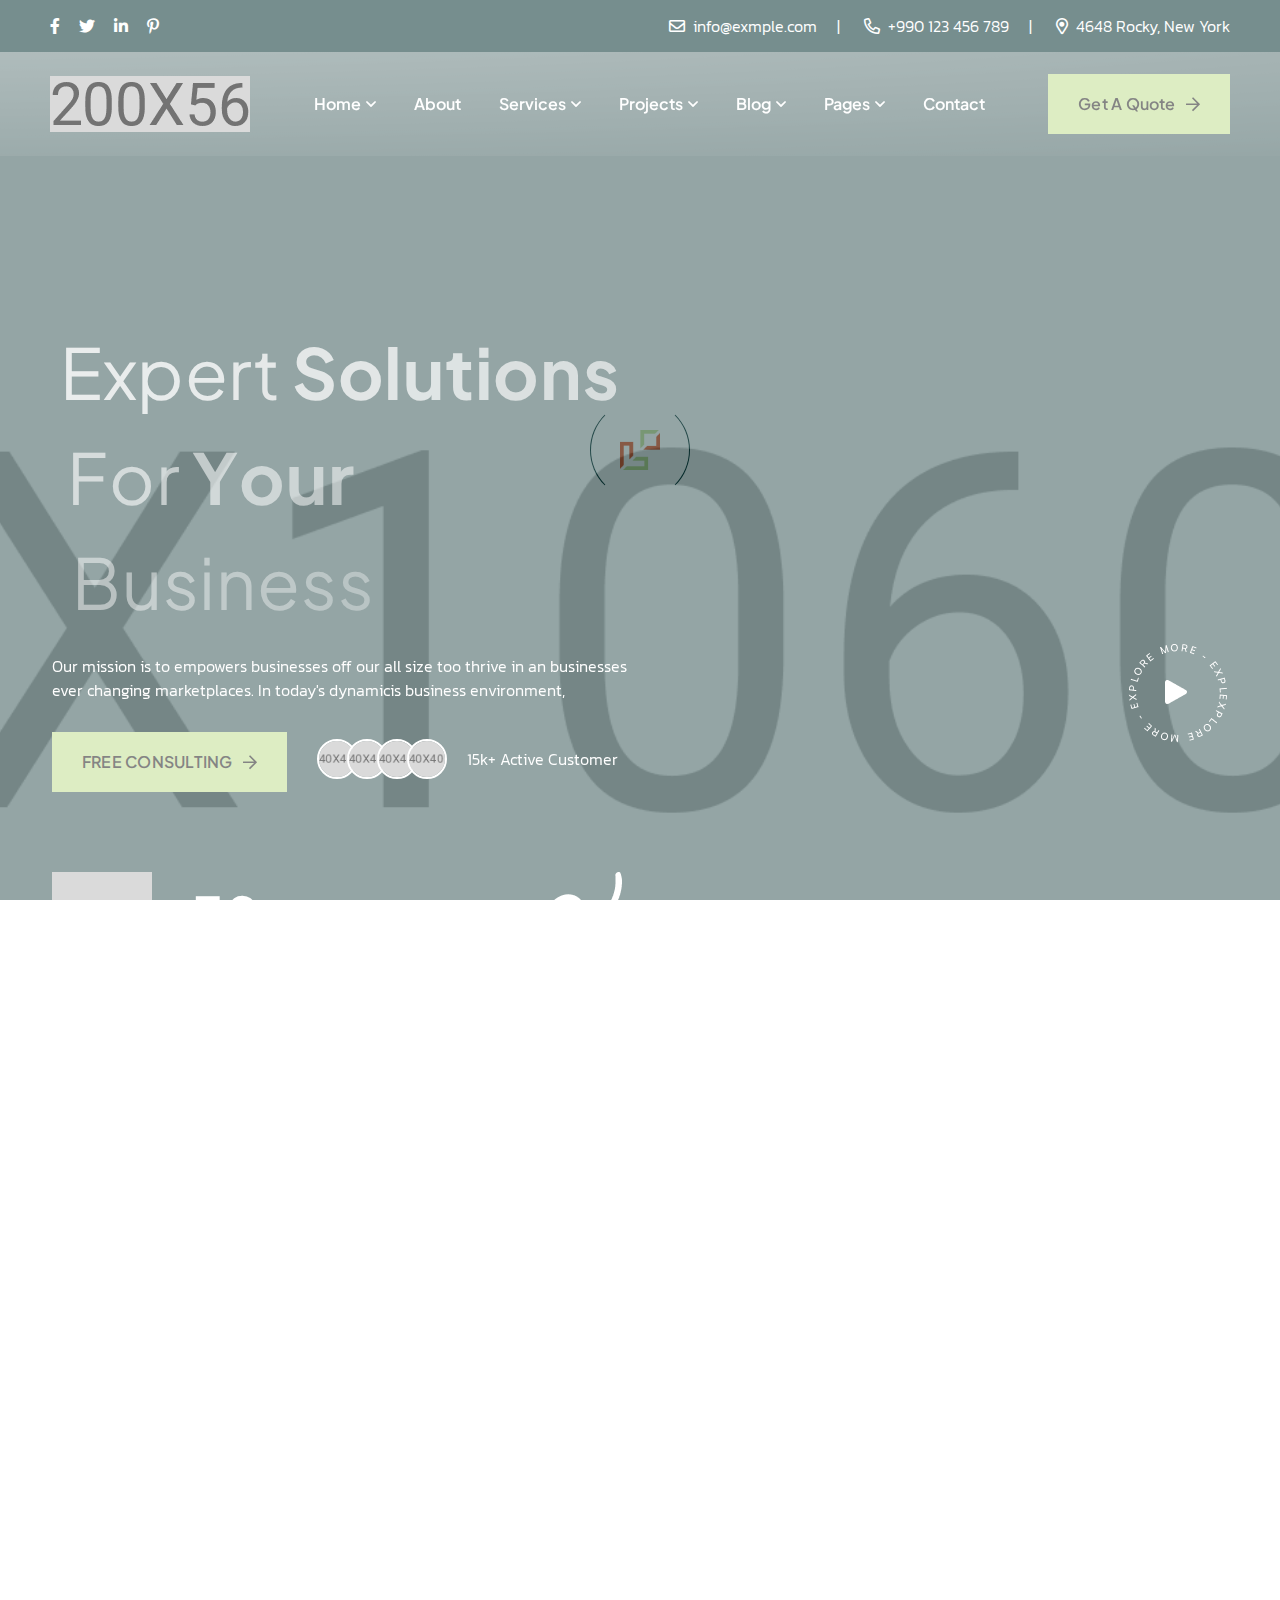
<file: index-2.html>
<!DOCTYPE html>
<html lang="zxx">
    <head>
        <!--====== Required meta tags ======-->
        <meta charset="utf-8">
        <meta http-equiv="x-ua-compatible" content="ie=edge">
        <meta name="description" content="Business, Consulting, Finance">
        <meta name="viewport" content="width=device-width, initial-scale=1, shrink-to-fit=no">
        <!--====== Title ======-->
        <title>Bizzen - Business Consulting HTML Template</title>
        <!--====== Favicon Icon ======-->
        <link rel="shortcut icon" href="assets/images/favicon.png" type="image/png">
        <!--====== Google Fonts ======-->
        <link href="https://fonts.googleapis.com/css2?family=Kanit:ital,wght@0,300;0,400;0,500;0,600;0,700;0,800;0,900;1,900&family=Plus+Jakarta+Sans:ital,wght@0,200..800;1,200..800&display=swap" rel="stylesheet">
        <!--====== FontAwesome css ======-->
        <link rel="stylesheet" href="assets/fonts/fontawesome/css/all.min.css">
        <!--====== Bootstrap css ======-->
        <link rel="stylesheet" href="assets/css/plugins/bootstrap.min.css">
        <!--====== Slick-popup css ======-->
        <link rel="stylesheet" href="assets/css/plugins/slick.css">
        <!--====== Magnific-popup css ======-->
        <link rel="stylesheet" href="assets/css/plugins/magnific-popup.css">
        <!--====== Aos css ======-->
        <link rel="stylesheet" href="assets/css/plugins/aos.css">
        <!--====== Default css ======-->
        <link rel="stylesheet" href="assets/css/spacings.css">
        <!--====== Default css ======-->
        <link rel="stylesheet" href="assets/css/style.css">
    </head>
    <body>
        <!--====== Start Preloader ======-->
        <div class="preloader">
            <div class="loading-wrapper">
                <div class="loading"></div>
                <div id="loading-icon"><img src="assets/images/loader.png" alt="loader"></div>
            </div>
        </div><!--====== End Preloader ======-->
        <!--====== Start Overlay ======-->
        <div class="offcanvas__overlay"></div>
        <!--=== Start  Header Area  ===-->
        <header class="header-area header-two">
            <!--==== Header Top Bar ===-->
            <div class="header-top-bar">
                <div class="container-fluid">
                    <div class="row">
                        <div class="col-lg-4">
                            <div class="top-left">
                                <div class="social-box">
                                    <a href="#"><i class="fab fa-facebook-f"></i></a>
                                    <a href="#"><i class="fab fa-twitter"></i></a>
                                    <a href="#"><i class="fab fa-linkedin-in"></i></a>
                                    <a href="#"><i class="fab fa-pinterest-p"></i></a>
                                </div>
                            </div>
                        </div>
                        <div class="col-lg-8">
                            <div class="top-right">
                                <span><i class="far fa-envelope"></i><a href="mailto:info@exmple.com">info@exmple.com</a></span>
                                <span><i class="far fa-phone-alt"></i><a href="tel:+990123456789">+990 123 456 789</a></span>
                                <span><i class="far fa-map-marker-alt"></i>4648 Rocky, New York</span>
                            </div>
                        </div>
                    </div>
                </div>
            </div>
            <!--====  Header Navigation  ===-->
            <div class="header-navigation">
                <div class="container-fluid">
                    <!--====  Primary Menu  ===-->
                    <div class="primary-menu">
                        <!--====  Site Branding  ===-->
                        <div class="site-branding">
                            <a href="index.html" class="brand-logo"><img src="assets/images/home-two/logo/logo-main.png" alt="Brand Logo"></a>
                        </div>
                        <!--=== Main Menu ===-->
                        <div class="theme-nav-menu">
                            <!--=== Menu Top ===-->
                            <div class="theme-menu-top d-block d-xl-none">
                                <div class="site-branding">
                                    <a href="index.html" class="brand-logo"><img src="assets/images/home-two/logo/logo-main.png" alt="Brand Logo"></a>
                                </div>
                            </div>
                            <!--=== Main Menu ===-->
                            <nav class="main-menu">
                                <ul>
                                    <li class="menu-item has-children"><a href="index.html">Home</a>
                                        <ul class="sub-menu">
                                            <li><a href="index.html">Home One</a></li>
                                            <li><a href="index-2.html">Home Two</a></li>
                                            <li><a href="index-3.html">Home Three</a></li>
                                        </ul>
                                    </li>
                                    <li class="menu-item"><a href="about.html">About</a></li>
                                    <li class="menu-item has-children"><a href="#">Services</a>
                                        <ul class="sub-menu">
                                            <li><a href="services.html">Our Services</a></li>
                                            <li><a href="service-details.html">Service Details</a></li>
                                        </ul>
                                    </li>
                                    <li class="menu-item has-children"><a href="#">Projects</a>
                                        <ul class="sub-menu">
                                            <li><a href="project.html">Projects</a></li>
                                            <li><a href="project-details.html">Project Details</a></li>
                                        </ul>
                                    </li>
                                    <li class="menu-item has-children"><a href="#">Blog</a>
                                        <ul class="sub-menu">
                                            <li><a href="blog-grid.html">Blog Grid</a></li>
                                            <li><a href="blog-standard.html">Blog Standard</a></li>
                                            <li><a href="blog-details.html">Blog Details</a></li>
                                        </ul>
                                    </li>
                                    <li class="menu-item has-children"><a href="#">Pages</a>
                                        <ul class="sub-menu">
                                            <li><a href="team.html">Our Team</a></li>
                                            <li><a href="team-details.html">Team Details</a></li>
                                            <li><a href="pricing.html">Pricing</a></li>
                                            <li><a href="faqs.html">Faqs</a></li>
                                            <li><a href="404.html">404</a></li>
                                        </ul>
                                    </li>
                                    <li class="menu-item"><a href="contact.html">Contact</a></li>
                                </ul>
                            </nav>
                            <!--=== Nav Button ===-->
                            <div class="theme-nav-button mt-20 d-block d-md-none">
                                <a href="contact.html" class="theme-btn style-one">Get A Quote<i class="far fa-arrow-right"></i></a>
                            </div>
                            <!--===  Menu Bottom ===-->
                            <div class="theme-menu-bottom mt-50 d-block d-xl-none">
                                <h5>Follow Us</h5>
                                <ul class="social-link">
                                    <li><a href="#"><i class="fab fa-facebook-f"></i></a></li>
                                    <li><a href="#"><i class="fab fa-twitter"></i></a></li>
                                    <li><a href="#"><i class="fab fa-linkedin-in"></i></a></li>
                                    <li><a href="#"><i class="fab fa-youtube"></i></a></li>
                                </ul>
                            </div>
                        </div>
                        <!--=== Header Nav Right ===-->
                        <div class="nav-right-item">
                            <div class="nav-button d-none d-md-block">
                                <a href="contact.html" class="theme-btn style-one">Get A Quote<i class="far fa-arrow-right"></i></a>
                            </div>
                            <div class="navbar-toggler">
                                <span></span>
                                <span></span>
                                <span></span>
                            </div>
                        </div>
                    </div>
                </div>
            </div>    
        </header><!--=== End  Header Area  ===-->
        <!--======  Smooth Wrapper  ======-->
        <div id="smooth-wrapper">
            <div id="smooth-content">
                <main>
                    <!--======  Start Hero Section  ======-->
                    <section class="bizzen-hero">
                        <!--=== Bizzen Hero ===-->
                        <div class="bizzen-hero_two">
                            <!--=== Hero Slider ===-->
                            <div class="hero-slider">
                                <!--=== Single Slider ===-->
                                <div class="single-slider">
                                    <div class="image-layer bg_cover" style="background-image: url(assets/images/home-two/hero/hero-img1.jpg);"></div>
                                    <div class="container">
                                        <div class="row align-items-center">
                                            <div class="col-xl-6 col-lg-8 order-2 order-lg-1">
                                                <div class="hero-content">
                                                    <h1 class="text-anm">Expert <span>Solutions</span> For <span>Your</span> Business</h1>
                                                    <p data-aos="fade-up" data-aos-duration="1000">Our mission is to empowers businesses off our all size too thrive in an businesses ever changing marketplaces. In today's dynamicis business environment,</p>
                                                    <div class="hero-button-wrap mb-80" data-aos="fade-up" data-aos-duration="1200">
                                                        <div class="bizzen-button">
                                                            <a href="contact.html" class="theme-btn style-one">FREE CONSULTING <i class="far fa-arrow-right"></i></a>
                                                        </div>
                                                        <div class="bizzen-avatar-box">
                                                            <ul>
                                                                <li><img src="assets/images/home-two/hero/avatar-img1.jpg" alt="avatar thumb"></li>
                                                                <li><img src="assets/images/home-two/hero/avatar-img2.jpg" alt="avatar thumb"></li>
                                                                <li><img src="assets/images/home-two/hero/avatar-img3.jpg" alt="avatar thumb"></li>
                                                                <li><img src="assets/images/home-two/hero/avatar-img4.jpg" alt="avatar thumb"></li>
                                                                <li><span>15k+ Active Customer</span></li>
                                                            </ul>
                                                        </div>
                                                    </div>
                                                    <div class="bizzen-experience-wrap" data-aos="fade-up" data-aos-duration="1400">
                                                        <div class="bizzen-experience-box">
                                                            <div class="thumbnail">
                                                                <img src="assets/images/home-two/hero/experience.png" alt="image">
                                                            </div>
                                                            <div class="content">
                                                                <h2>30+</h2>
                                                                <p>Years of Experience</p>
                                                            </div>
                                                        </div>
                                                        <div class="arrow-wrap">
                                                            <img src="assets/images/home-two/hero/arrow.png" alt="arrow">
                                                        </div>
                                                    </div>
                                                </div>
                                            </div>
                                            <div class="col-xl-6 col-lg-4 order-1 order-lg-2">
                                                <div class="play-box text-center text-lg-end mb-5 mb-xl-0">
                                                    <a href="https://www.youtube.com/watch?v=H7jpB4WnAH8" class="video-popup"><img class="rotate360" src="assets/images/home-two/hero/play-icon.png" alt=""></a>
                                                </div>
                                            </div>
                                        </div>
                                    </div>
                                </div>
                                <!--=== Single Slider ===-->
                                <div class="single-slider">
                                    <div class="image-layer bg_cover" style="background-image: url(assets/images/home-two/hero/hero-img2.jpg);"></div>
                                    <div class="container">
                                        <div class="row align-items-center">
                                            <div class="col-xl-6 col-lg-8 order-2 order-lg-1">
                                                <div class="hero-content">
                                                    <h1 class="text-anm">Expert <span>Solutions</span> For <span>Your</span> Business</h1>
                                                    <p data-aos="fade-up" data-aos-duration="1000">Our mission is to empowers businesses off our all size too thrive in an businesses ever changing marketplaces. In today's dynamicis business environment,</p>
                                                    <div class="hero-button-wrap mb-80" data-aos="fade-up" data-aos-duration="1200">
                                                        <div class="bizzen-button">
                                                            <a href="contact.html" class="theme-btn style-one">FREE CONSULTING <i class="far fa-arrow-right"></i></a>
                                                        </div>
                                                        <div class="bizzen-avatar-box">
                                                            <ul>
                                                                <li><img src="assets/images/home-two/hero/avatar-img1.jpg" alt="avatar thumb"></li>
                                                                <li><img src="assets/images/home-two/hero/avatar-img2.jpg" alt="avatar thumb"></li>
                                                                <li><img src="assets/images/home-two/hero/avatar-img3.jpg" alt="avatar thumb"></li>
                                                                <li><img src="assets/images/home-two/hero/avatar-img4.jpg" alt="avatar thumb"></li>
                                                                <li><span>15k+ Active Customer</span></li>
                                                            </ul>
                                                        </div>
                                                    </div>
                                                    <div class="bizzen-experience-wrap" data-aos="fade-up" data-aos-duration="1600">
                                                        <div class="bizzen-experience-box">
                                                            <div class="thumbnail">
                                                                <img src="assets/images/home-two/hero/experience.png" alt="image">
                                                            </div>
                                                            <div class="content">
                                                                <h2>30+</h2>
                                                                <p>Years of Experience</p>
                                                            </div>
                                                        </div>
                                                        <div class="arrow-wrap">
                                                            <img src="assets/images/home-two/hero/arrow.png" alt="arrow">
                                                        </div>
                                                    </div>
                                                </div>
                                            </div>
                                            <div class="col-xl-6 col-lg-4 order-1 order-lg-2">
                                                <div class="play-box text-center text-lg-end mb-5 mb-xl-0">
                                                    <a href="https://www.youtube.com/watch?v=H7jpB4WnAH8" class="video-popup"><img class="rotate360" src="assets/images/home-two/hero/play-icon.png" alt=""></a>
                                                </div>
                                            </div>
                                        </div>
                                    </div>
                                </div>
                                <!--=== Single Slider ===-->
                                <div class="single-slider">
                                    <div class="image-layer bg_cover" style="background-image: url(assets/images/home-two/hero/hero-img3.jpg);"></div>
                                    <div class="container">
                                        <div class="row align-items-center">
                                            <div class="col-xl-6 col-lg-8 order-2 order-lg-1">
                                                <div class="hero-content">
                                                    <h1 class="text-anm">Expert <span>Solutions</span> For <span>Your</span> Business</h1>
                                                    <p data-aos="fade-up" data-aos-duration="1000">Our mission is to empowers businesses off our all size too thrive in an businesses ever changing marketplaces. In today's dynamicis business environment,</p>
                                                    <div class="hero-button-wrap mb-80" data-aos="fade-up" data-aos-duration="1200">
                                                        <div class="bizzen-button">
                                                            <a href="contact.html" class="theme-btn style-one">FREE CONSULTING <i class="far fa-arrow-right"></i></a>
                                                        </div>
                                                        <div class="bizzen-avatar-box">
                                                            <ul>
                                                                <li><img src="assets/images/home-two/hero/avatar-img1.jpg" alt="avatar thumb"></li>
                                                                <li><img src="assets/images/home-two/hero/avatar-img2.jpg" alt="avatar thumb"></li>
                                                                <li><img src="assets/images/home-two/hero/avatar-img3.jpg" alt="avatar thumb"></li>
                                                                <li><img src="assets/images/home-two/hero/avatar-img4.jpg" alt="avatar thumb"></li>
                                                                <li><span>15k+ Active Customer</span></li>
                                                            </ul>
                                                        </div>
                                                    </div>
                                                    <div class="bizzen-experience-wrap" data-aos="fade-up" data-aos-duration="1600">
                                                        <div class="bizzen-experience-box">
                                                            <div class="thumbnail">
                                                                <img src="assets/images/home-two/hero/experience.png" alt="image">
                                                            </div>
                                                            <div class="content">
                                                                <h2>30+</h2>
                                                                <p>Years of Experience</p>
                                                            </div>
                                                        </div>
                                                        <div class="arrow-wrap">
                                                            <img src="assets/images/home-two/hero/arrow.png" alt="arrow">
                                                        </div>
                                                    </div>
                                                </div>
                                            </div>
                                            <div class="col-xl-6 col-lg-4 order-1 order-lg-2">
                                                <div class="play-box text-center text-lg-end mb-5 mb-xl-0">
                                                    <a href="https://www.youtube.com/watch?v=H7jpB4WnAH8" class="video-popup"><img class="rotate360" src="assets/images/home-two/hero/play-icon.png" alt=""></a>
                                                </div>
                                            </div>
                                        </div>
                                    </div>
                                </div>
                            </div>
                        </div>
                    </section>
                    <!--======  Start Features Section  ======-->
                    <section class="bizzen-features_one pt-115">
                        <div class="container">
                            <div class="row justify-content-center">
                                <div class="col-xl-8 col-lg-10">
                                    <!--=== Section Title ===-->
                                    <div class="section-title text-center mb-50">
                                        <span class="sub-title" data-aos="fade-up" data-aos-duration="1000">OUR UNIQUE FEATURES</span>
                                        <h2 class="text-anm">Transforming Businesses with Smart Innovation.</h2>
                                    </div>
                                </div>
                            </div>
                            <div class="features-wrapper">
                                <div class="row"> 
                                    <div class="col-xl-3 col-md-6 col-sm-12 item-column">
                                        <!--=== Bizzen Features Item ===-->
                                        <div class="bizzen-features-item style-one" data-aos="fade-up" data-aos-duration="1000">
                                            <div class="content">
                                                <h4>Quick solutions</h4>
                                                <div class="icon">
                                                    <img src="assets/images/home-two/icon/icon1.png" alt="icon">
                                                </div>
                                                <p>Our consultancy excels in providing quick solutions tailored to your business challenges</p>
                                            </div>
                                        </div>
                                    </div>
                                    <div class="col-xl-3 col-md-6 col-sm-12 item-column">
                                        <!--=== Bizzen Features Item ===-->
                                        <div class="bizzen-features-item style-one" data-aos="fade-up" data-aos-duration="1200">
                                            <div class="content">
                                                <h4>Strategic planning</h4>
                                                <div class="icon">
                                                    <img src="assets/images/home-two/icon/icon2.svg" alt="icon">
                                                </div>
                                                <p>Transforming business problems into smart opportunities Dummy quickly and effectively.</p>
                                            </div>
                                        </div>
                                    </div>
                                    <div class="col-xl-3 col-md-6 col-sm-12 item-column">
                                        <!--=== Bizzen Features Item ===-->
                                        <div class="bizzen-features-item style-one" data-aos="fade-up" data-aos-duration="1400">
                                            <div class="content">
                                                <h4>Expert advice</h4>
                                                <div class="icon">
                                                    <img src="assets/images/home-two/icon/icon3.svg" alt="icon">
                                                </div>
                                                <p>Your shortcut to powerful, reliable results through our fast we are consulting approach.</p>
                                            </div>
                                        </div>
                                    </div>
                                    <div class="col-xl-3 col-md-6 col-sm-12 item-column">
                                        <!--=== Bizzen Features Item ===-->
                                        <div class="bizzen-features-item style-one" data-aos="fade-up" data-aos-duration="1600">
                                            <div class="content">
                                                <h4>Efficient operations</h4>
                                                <div class="icon">
                                                    <img src="assets/images/home-two/icon/icon4.svg" alt="icon">
                                                </div>
                                                <p>Streamling your business processes to enhance productivity and reduce costs efficiently.</p>
                                            </div>
                                        </div>
                                    </div>
                                </div>
                            </div>
                        </div>
                    </section><!--======  End Features Section  ======-->
                    <!--======  Start About Section  ======-->
                    <section class="bizzen-about_two pt-115">
                        <div class="container">
                            <!--=== About Wrapper ===-->
                            <div class="about-wrapper">
                                <div class="bizzen-image image-one" data-aos="fade-down" data-aos-duration="1000"><img src="assets/images/home-two/about/about-img1.jpg" alt="image"></div>
                                <div class="bizzen-image image-two" data-aos="fade-up" data-aos-duration="1200"><img src="assets/images/home-two/about/about-img2.jpg" alt="image"></div>
                                <div class="row">
                                    <div class="col-lg-8">
                                        <!--=== Section Title ===-->
                                        <div class="section-title mb-60">
                                            <span class="sub-title" data-aos="fade-up" data-aos-duration="1000">WHO WE ARE</span>
                                            <h2 class="text-anm">Empowering Businesses with Strategic Solutions</h2>
                                        </div>
                                    </div>
                                </div>
                                <div class="row justify-content-center">
                                    <div class="col-xl-7 col-lg-6">
                                        <!--=== Bizzen Content Box ===-->
                                        <div class="bizzen-content-box" data-aos="fade-up" data-aos-duration="1000">
                                            <div class="content-wrap">
                                                <h6>Receive assistance from Jack, a seasoned business coach with superior knowledge.</h6>
                                                <ul class="check-list style-one mb-40">
                                                    <li><i class="fas fa-check-circle"></i>Responsible for leading project team</li>
                                                    <li><i class="fas fa-check-circle"></i>Conduct in-depth research and analysis</li>
                                                    <li><i class="fas fa-check-circle"></i>Specific areas such as finance</li>
                                                </ul>
                                                <div class="bizzen-button">
                                                    <a href="about.html" class="theme-btn style-one">EXPLORE MORE<i class="far fa-arrow-right"></i></a>
                                                </div>
                                            </div>
                                        </div>
                                    </div>
                                </div>
                                <!--=== Bizzen Experience Box ===-->
                                <div class="bizzen-experience-box" data-aos="fade-up" data-aos-duration="1000">
                                    <div class="arrow-shape">
                                        <img src="assets/images/home-two/about/arrow.png" alt="arrow shape">
                                    </div>
                                    <div class="content">
                                        <h2>30+ <span>years Of experience</span></h2>
                                    </div>
                                </div>
                            </div>
                        </div>
                    </section><!--======  End About Section  ======-->
                    <!--======  Start Company Section  ======-->
                    <section class="bizzen-company-sec pt-120 pb-120">
                        <div class="container-fluid">
                            <!--=== Clients Slider ===-->
                            <div class="clients-slider" data-aos="fade-up" data-aos-duration="1000">
                                <!--=== Bizzen Client Item ===-->
                                <div class="bizzen-client-item">
                                    <div class="client-img">
                                        <img src="assets/images/home-two/company/client-img1.jpg" alt="Client Logo">
                                    </div>
                                </div>
                                <!--=== Bizzen Client Item ===-->
                                <div class="bizzen-client-item">
                                    <div class="client-img">
                                        <img src="assets/images/home-two/company/client-img2.jpg" alt="Client Logo">
                                    </div>
                                </div>
                                <!--=== Bizzen Client Item ===-->
                                <div class="bizzen-client-item">
                                    <div class="client-img">
                                        <img src="assets/images/home-two/company/client-img3.png" alt="Client Logo">
                                    </div>
                                </div>
                                <!--=== Bizzen Client Item ===-->
                                <div class="bizzen-client-item">
                                    <div class="client-img">
                                        <img src="assets/images/home-two/company/client-img4.png" alt="Client Logo">
                                    </div>
                                </div>
                                <!--=== Bizzen Client Item ===-->
                                <div class="bizzen-client-item">
                                    <div class="client-img">
                                        <img src="assets/images/home-two/company/client-img5.png" alt="Client Logo">
                                    </div>
                                </div>
                                <!--=== Bizzen Client Item ===-->
                                <div class="bizzen-client-item">
                                    <div class="client-img">
                                        <img src="assets/images/home-two/company/client-img6.png" alt="Client Logo">
                                    </div>
                                </div>
                                <!--=== Bizzen Client Item ===-->
                                <div class="bizzen-client-item">
                                    <div class="client-img">
                                        <img src="assets/images/home-two/company/client-img3.png" alt="Client Logo">
                                    </div>
                                </div>
                            </div>
                        </div>
                    </section><!--======  End Company Section  ======-->
                    <!--======  Start Service Section  ======-->
                    <section class="bizzen-service_two pt-115 pb-120">
                        <div class="container">
                            <div class="row justify-content-center">
                                <div class="col-xl-8">
                                    <!--=== Section Title ===-->
                                    <div class="section-title text-center mb-60 text-white">
                                        <span class="sub-title" data-aos="fade-down" data-aos-duration="1000">OUR SERVICES</span>
                                        <h2 class="text-anm">In a whole range of service offerings</h2>
                                    </div>
                                </div>
                            </div>
                            <!--=== Service Slider ===-->
                            <div class="service-slider" data-aos="fade-up" data-aos-duration="1000">
                                <!--=== Bizzen Service Item ===-->
                                <div class="bizzen-service-item style-two">
                                    <div class="icon-count-wrap">
                                        <div class="icon">
                                            <img src="assets/images/home-two/service/icon1.png" alt="icon">
                                        </div>
                                        <div class="number">01</div>
                                    </div>
                                    <div class="content">
                                        <h4><a href="service-details.html">Business process optimization</a></h4>
                                        <p>Our mission is to empowers businesses off our all size too thrive in an businesses </p>
                                        <a href="service-details.html" class="read-more style-one">MORE DETAILS<i class="far fa-arrow-right"></i></a>
                                    </div>
                                </div>
                                <!--=== Bizzen Service Item ===-->
                                <div class="bizzen-service-item style-two">
                                    <div class="icon-count-wrap">
                                        <div class="icon">
                                            <img src="assets/images/home-two/service/icon2.png" alt="icon">
                                        </div>
                                        <div class="number">02</div>
                                    </div>
                                    <div class="content">
                                        <h4><a href="service-details.html">Strategic planning execution</a></h4>
                                        <p>Our mission is to empowers businesses off our all size too thrive in an businesses </p>
                                        <a href="service-details.html" class="read-more style-one">MORE DETAILS<i class="far fa-arrow-right"></i></a>
                                    </div>
                                </div>
                                <!--=== Bizzen Service Item ===-->
                                <div class="bizzen-service-item style-two">
                                    <div class="icon-count-wrap">
                                        <div class="icon">
                                            <img src="assets/images/home-two/service/icon3.png" alt="icon">
                                        </div>
                                        <div class="number">03</div>
                                    </div>
                                    <div class="content">
                                        <h4><a href="service-details.html">Leadership executive coaching</a></h4>
                                        <p>Our mission is to empowers businesses off our all size too thrive in an businesses </p>
                                        <a href="service-details.html" class="read-more style-one">MORE DETAILS<i class="far fa-arrow-right"></i></a>
                                    </div>
                                </div>
                                <!--=== Bizzen Service Item ===-->
                                <div class="bizzen-service-item style-two">
                                    <div class="icon-count-wrap">
                                        <div class="icon">
                                            <img src="assets/images/home-two/service/icon4.png" alt="icon">
                                        </div>
                                        <div class="number">04</div>
                                    </div>
                                    <div class="content">
                                        <h4><a href="service-details.html">Empowered leadership journey</a></h4>
                                        <p>Our mission is to empowers businesses off our all size too thrive in an businesses </p>
                                        <a href="service-details.html" class="read-more style-one">MORE DETAILS<i class="far fa-arrow-right"></i></a>
                                    </div>
                                </div>
                                <!--=== Bizzen Service Item ===-->
                                <div class="bizzen-service-item style-two">
                                    <div class="icon-count-wrap">
                                        <div class="icon">
                                            <img src="assets/images/home-two/service/icon2.png" alt="icon">
                                        </div>
                                        <div class="number">02</div>
                                    </div>
                                    <div class="content">
                                        <h4><a href="service-details.html">Strategic planning execution</a></h4>
                                        <p>Our mission is to empowers businesses off our all size too thrive in an businesses </p>
                                        <a href="service-details.html" class="read-more style-one">MORE DETAILS<i class="far fa-arrow-right"></i></a>
                                    </div>
                                </div>
                            </div>
                        </div>
                    </section><!--======  End Service Section  ======-->
                    <!--======  Start Who We Section  ======-->
                    <section class="bizzen-we_one pb-100 pt-110">
                        <div class="container">
                            <div class="row">
                                <div class="col-xl-6">
                                    <!--=== Bizzen Image ===-->
                                    <div class="bizzen-image mb-5 mb-xl-0" data-aos="fade-up" data-aos-duration="1200">
                                        <img src="assets/images/home-two/gallery/who-we.jpg" alt="who we">
                                    </div>
                                </div>
                                <div class="col-xl-6">
                                    <!--=== Bizzen Content Box ===-->
                                    <div class="bizzen-content-box">
                                        <div class="section-title">
                                            <span class="sub-title" data-aos="fade-down" data-aos-duration="1000">Transformative solution</span>
                                            <h2 class="text-anm">Knowledgeable And Trustworthy Experts</h2>
                                        </div>
                                        <p class="mb-30" data-aos="fade-up" data-aos-duration="1200">Our mission is to empowers businesses off our all size too thrive in an businesses ever changing marketplaces. In today's dynamicis business environment, the key to success lies. Exceptionalis values through out strategic innovative consult business</p>
                                        <div class="bizzen-progress-item">
                                            <div class="bizzen-skill-item mb-20" data-aos="fade-up" data-aos-duration="1400">
                                                <div class="progress-title">
                                                    <h6>Business consultants<span>95%</span></h6>
                                                </div>
                                                <div class="progress">
                                                    <div class="progress-bar" style="width: 95%;"></div>
                                                </div>
                                            </div>
                                            <div class="bizzen-skill-item mb-20" data-aos="fade-up" data-aos-duration="1600">
                                                <div class="progress-title">
                                                    <h6>Client communication<span>88%</span></h6>
                                                </div>
                                                <div class="progress">
                                                    <div class="progress-bar" style="width: 88%;"></div>
                                                </div>
                                            </div>
                                        </div>
                                        <div class="row" data-aos="fade-up" data-aos-duration="1800">
                                            <div class="col-md-6">
                                                <ul class="check-list mb-30">
                                                    <li><i class="fas fa-check-circle"></i>Responsible for leading Project</li>
                                                    <li><i class="fas fa-check-circle"></i>Conduct in-depth research</li>
                                                </ul>
                                            </div>
                                            <div class="col-md-6">
                                                <ul class="check-list mb-30">
                                                    <li><i class="fas fa-check-circle"></i>Specific areas such as finance</li>
                                                    <li><i class="fas fa-check-circle"></i>Networks that span sectors</li>
                                                </ul>
                                            </div>
                                        </div>
                                    </div>
                                </div>
                            </div>
                        </div>
                    </section><!--======  End Who We Section  ======-->
                    <!--======  Start Counter Section  ======-->
                    <section class="bizzen-counter-sec bg_cover pt-105 pb-75" style="background-image: url(assets/images/home-two/bg/counter-bg.png);">
                        <div class="container">
                            <div class="row">
                                <div class="col-xl-3 col-md-6 col-sm-12">
                                    <!--=== Bizzen Counter Item ===-->
                                    <div class="bizzen-counter-item style-two mb-40" data-aos="fade-up" data-aos-duration="1000">
                                        <div class="content">
                                            <h2><span class="counter">1989</span></h2>
                                            <div class="line"></div>
                                            <h4>Years Of Experience</h4>
                                            <p>Our mission is to empowers businesses off our all size too thrive in an businesses ever changing marketplaces.</p>
                                        </div>
                                    </div>
                                </div>
                                <div class="col-xl-3 col-md-6 col-sm-12">
                                    <!--=== Bizzen Counter Item ===-->
                                    <div class="bizzen-counter-item style-two mb-40" data-aos="fade-up" data-aos-duration="1200">
                                        <div class="content">
                                            <h2><span class="counter">210</span>+</h2>
                                            <div class="line"></div>
                                            <h4>Project Completed</h4>
                                            <p>Our mission is to empowers businesses off our all size too thrive in an businesses ever changing marketplaces.</p>
                                        </div>
                                    </div>
                                </div>
                                <div class="col-xl-3 col-md-6 col-sm-12">
                                    <!--=== Bizzen Counter Item ===-->
                                    <div class="bizzen-counter-item style-two mb-40" data-aos="fade-up" data-aos-duration="1400">
                                        <div class="content">
                                            <h2><span class="counter">280</span>+</h2>
                                            <div class="line"></div>
                                            <h4>Skilled Tradespeople</h4>
                                            <p>Our mission is to empowers businesses off our all size too thrive in an businesses ever changing marketplaces.</p>
                                        </div>
                                    </div>
                                </div>
                                <div class="col-xl-3 col-md-6 col-sm-12">
                                    <!--=== Bizzen Counter Item ===-->
                                    <div class="bizzen-counter-item style-two mb-40" data-aos="fade-up" data-aos-duration="1600">
                                        <div class="content">
                                            <h2><span class="counter">350</span>+</h2>
                                            <div class="line"></div>
                                            <h4>Client Satisfaction</h4>
                                            <p>Our mission is to empowers businesses off our all size too thrive in an businesses ever changing marketplaces.</p>
                                        </div>
                                    </div>
                                </div>
                            </div>
                        </div>
                    </section><!--======  End Counter Section  ======-->
                    <!--======  Start Project Section  ======-->
                    <section class="bizzen-project_two pt-115 pb-120">
                        <div class="container">
                            <div class="row align-items-center">
                                <div class="col-lg-8">
                                    <!--=== Section Title ===-->
                                    <div class="section-title text-center text-xl-start mb-50">
                                        <span class="sub-title" data-aos="fade-down" data-aos-duration="1000">Our Featured Projects</span>
                                        <h2 class="text-anm">A Few Selected Examples</h2>
                                    </div>
                                </div>
                                <div class="col-lg-4">
                                    <!--=== Bizzen Button ===-->
                                    <div class="bizzen-button mb-60 text-center text-lg-end" data-aos="fade-up" data-aos-duration="1000">
                                        <a href="project.html" class="theme-btn style-one">SEE ALL PROJECT<i class="far fa-arrow-right"></i></a>
                                    </div>
                                </div>
                            </div>
                            <!--=== Project Slide ===-->
                            <div class="project-slider" data-aos="fade-up" data-aos-duration="1000">
                                <!--=== Bizzen Project Item ===-->
                                <div class="bizzen-project-item style-two">
                                    <div class="project-thumbnail">
                                        <img src="assets/images/home-two/project/project-img1.jpg" alt="project image">
                                        <div class="hover-content">
                                            <div class="content">
                                                <h4><a href="project-details.html">Integrated Innovations</a></h4>
                                                <div class="tag-links">
                                                    <a href="#">Corporate,</a>
                                                    <a href="#">IT Solutions,</a>
                                                    <a href="#">Marketing</a>
                                                </div>
                                            </div>
                                            <div class="content-wrap">
                                                <h4><a href="project-details.html">Integrated Innovations</a></h4>
                                                <div class="tag-links">
                                                    <a href="#">Corporate,</a>
                                                    <a href="#">IT Solutions,</a>
                                                    <a href="#">Marketing</a>
                                                </div>
                                                <p>Our mission is to empow businesses off our all size too thrive  businesses ever changing marketplaces.</p>
                                                <a href="project-details.html" class="icon-btn"><i class="far fa-arrow-right"></i></a>
                                            </div>
                                        </div>
                                    </div>
                                </div>
                                <!--=== Bizzen Project Item ===-->
                                <div class="bizzen-project-item style-two">
                                    <div class="project-thumbnail">
                                        <img src="assets/images/home-two/project/project-img2.jpg" alt="project image">
                                        <div class="hover-content">
                                            <div class="content">
                                                <h4><a href="project-details.html">Business Development </a></h4>
                                                <div class="tag-links">
                                                    <a href="#">Corporate,</a>
                                                    <a href="#">IT Solutions,</a>
                                                    <a href="#">Marketing</a>
                                                </div>
                                            </div>
                                            <div class="content-wrap">
                                                <h4><a href="project-details.html">Business Development </a></h4>
                                                <div class="tag-links">
                                                    <a href="#">Corporate,</a>
                                                    <a href="#">IT Solutions,</a>
                                                    <a href="#">Marketing</a>
                                                </div>
                                                <p>Our mission is to empow businesses off our all size too thrive  businesses ever changing marketplaces.</p>
                                                <a href="project-details.html" class="icon-btn"><i class="far fa-arrow-right"></i></a>
                                            </div>
                                        </div>
                                    </div>
                                </div>
                                <!--=== Bizzen Project Item ===-->
                                <div class="bizzen-project-item style-two">
                                    <div class="project-thumbnail">
                                        <img src="assets/images/home-two/project/project-img3.jpg" alt="project image">
                                        <div class="hover-content">
                                            <div class="content">
                                                <h4><a href="project-details.html">Partnership System</a></h4>
                                                <div class="tag-links">
                                                    <a href="#">Corporate,</a>
                                                    <a href="#">IT Solutions,</a>
                                                    <a href="#">Marketing</a>
                                                </div>
                                            </div>
                                            <div class="content-wrap">
                                                <h4><a href="project-details.html">Partnership System</a></h4>
                                                <div class="tag-links">
                                                    <a href="#">Corporate,</a>
                                                    <a href="#">IT Solutions,</a>
                                                    <a href="#">Marketing</a>
                                                </div>
                                                <p>Our mission is to empow businesses off our all size too thrive  businesses ever changing marketplaces.</p>
                                                <a href="project-details.html" class="icon-btn"><i class="far fa-arrow-right"></i></a>
                                            </div>
                                        </div>
                                    </div>
                                </div>
                                <!--=== Bizzen Project Item ===-->
                                <div class="bizzen-project-item style-two">
                                    <div class="project-thumbnail">
                                        <img src="assets/images/home-two/project/project-img4.jpg" alt="project image">
                                        <div class="hover-content">
                                            <div class="content">
                                                <h4><a href="project-details.html">Consumer Markets</a></h4>
                                                <div class="tag-links">
                                                    <a href="#">Corporate,</a>
                                                    <a href="#">IT Solutions,</a>
                                                    <a href="#">Marketing</a>
                                                </div>
                                            </div>
                                            <div class="content-wrap">
                                                <h4><a href="project-details.html">Consumer Markets</a></h4>
                                                <div class="tag-links">
                                                    <a href="#">Corporate,</a>
                                                    <a href="#">IT Solutions,</a>
                                                    <a href="#">Marketing</a>
                                                </div>
                                                <p>Our mission is to empow businesses off our all size too thrive  businesses ever changing marketplaces.</p>
                                                <a href="project-details.html" class="icon-btn"><i class="far fa-arrow-right"></i></a>
                                            </div>
                                        </div>
                                    </div>
                                </div>
                                <!--=== Bizzen Project Item ===-->
                                <div class="bizzen-project-item style-two">
                                    <div class="project-thumbnail">
                                        <img src="assets/images/home-two/project/project-img5.jpg" alt="project image">
                                        <div class="hover-content">
                                            <div class="content">
                                                <h4><a href="project-details.html">Prime Strategy</a></h4>
                                                <div class="tag-links">
                                                    <a href="#">Corporate,</a>
                                                    <a href="#">IT Solutions,</a>
                                                    <a href="#">Marketing</a>
                                                </div>
                                            </div>
                                            <div class="content-wrap">
                                                <h4><a href="project-details.html">Prime Strategy</a></h4>
                                                <div class="tag-links">
                                                    <a href="#">Corporate,</a>
                                                    <a href="#">IT Solutions,</a>
                                                    <a href="#">Marketing</a>
                                                </div>
                                                <p>Our mission is to empow businesses off our all size too thrive  businesses ever changing marketplaces.</p>
                                                <a href="project-details.html" class="icon-btn"><i class="far fa-arrow-right"></i></a>
                                            </div>
                                        </div>
                                    </div>
                                </div>
                                <!--=== Bizzen Project Item ===-->
                                <div class="bizzen-project-item style-two">
                                    <div class="project-thumbnail">
                                        <img src="assets/images/home-two/project/project-img3.jpg" alt="project image">
                                        <div class="hover-content">
                                            <div class="content">
                                                <h4><a href="project-details.html">Partnership System</a></h4>
                                                <div class="tag-links">
                                                    <a href="#">Corporate,</a>
                                                    <a href="#">IT Solutions,</a>
                                                    <a href="#">Marketing</a>
                                                </div>
                                            </div>
                                            <div class="content-wrap">
                                                <h4><a href="project-details.html">Partnership System</a></h4>
                                                <div class="tag-links">
                                                    <a href="#">Corporate,</a>
                                                    <a href="#">IT Solutions,</a>
                                                    <a href="#">Marketing</a>
                                                </div>
                                                <p>Our mission is to empow businesses off our all size too thrive  businesses ever changing marketplaces.</p>
                                                <a href="project-details.html" class="icon-btn"><i class="far fa-arrow-right"></i></a>
                                            </div>
                                        </div>
                                    </div>
                                </div>
                            </div>
                        </div>
                    </section><!--======  End Project Section  ======-->
                    <!--======  Start Pricing Section  ======-->
                    <section class="bizzen-pricing-sec pt-115 pb-80 bg_cover" style="background-image: url(assets/images/home-two/bg/pricing-bg.png);">
                        <div class="container">
                            <div class="row justify-content-center">
                                <div class="col-xl-6 col-lg-8">
                                    <!--=== Section Title ===-->
                                    <div class="section-title text-center mb-45">
                                        <span class="sub-title" data-aos="fade-down" data-aos-duration="1000">Our Featured Projects</span>
                                        <h2 class="text-anm">Choose The Plan That’s Right For You</h2>
                                    </div>
                                    <div class="theme-switch-box justify-content-center mb-55" data-aos="fade-up" data-aos-duration="1200">
                                        <span class="left">Monthly</span>
                                        <label class="switch" for="pricingBox">
                                            <input type="checkbox" id="pricingBox">
                                            <span class="slider round"></span>
                                        </label>
                                        <span class="right">Yearly</span>
                                    </div>
                                </div>
                            </div>
                            <div class="row justify-content-center">
                                <div class="col-xl-4 col-md-6 col-sm-12">
                                    <!--=== Bizzen Pricing Item ===-->
                                    <div class="bizzen-pricing-item style-one mb-40" data-aos="fade-up" data-aos-duration="1000">
                                        <div class="pricing-header">
                                            <h2 class="price" data-month="29" data-year="348"><span class="currency">$</span>29 <span class="duration">/Month</span></h2>
                                            <h4 class="plan">Starter Package</h4>
                                            <p>We are dedicated to guiding you on your financial journey with expertise </p>
                                        </div>
                                        <div class="pricing-body">
                                            <h4>What’s Included?</h4>
                                            <ul class="check-list style-one">
                                                <li class="check"><i class="fas fa-badge-check"></i>Unlimited Products Updates</li>
                                                <li class="check"><i class="fas fa-badge-check"></i>Custom Infrastructure</li>
                                                <li class="check"><i class="fas fa-badge-check"></i>Custom Permission</li>
                                                <li class="check"><i class="fas fa-badge-check"></i>Custom Design and Replace</li>
                                                <li class="uncheck"><i class="fas fa-badge-check"></i>Unlimited Feature Updates</li>
                                                <li class="uncheck"><i class="fas fa-badge-check"></i>24/7 Hour Customer Support</li>
                                            </ul>
                                        </div>
                                        <div class="pricing-footer">
                                            <button class="theme-btn style-one">Get Consultation<i class="far fa-arrow-right"></i></button>
                                        </div>
                                    </div>
                                </div>
                                <div class="col-xl-4 col-md-6 col-sm-12">
                                    <!--=== Bizzen Pricing Item ===-->
                                    <div class="bizzen-pricing-item style-one mb-40" data-aos="fade-up" data-aos-duration="1200">
                                        <div class="ribbon">Most Popular</div>
                                        <div class="pricing-header">
                                            <h2 class="price" data-month="69" data-year="828"><span class="currency">$</span>69<span class="duration">/Month</span></h2>
                                            <h4 class="plan">Comprehensive Plan</h4>
                                            <p>We are dedicated to guiding you on your financial journey with expertise </p>
                                        </div>
                                        <div class="pricing-body">
                                            <h4>What’s Included?</h4>
                                            <ul class="check-list style-one">
                                                <li class="check"><i class="fas fa-badge-check"></i>Unlimited Products Updates</li>
                                                <li class="check"><i class="fas fa-badge-check"></i>Custom Infrastructure</li>
                                                <li class="check"><i class="fas fa-badge-check"></i>Custom Permission</li>
                                                <li class="check"><i class="fas fa-badge-check"></i>Custom Design and Replace</li>
                                                <li class="check"><i class="fas fa-badge-check"></i>Unlimited Feature Updates</li>
                                                <li class="uncheck"><i class="fas fa-badge-check"></i>24/7 Hour Customer Support</li>
                                            </ul>
                                        </div>
                                        <div class="pricing-footer">
                                            <button class="theme-btn style-one">Get Consultation<i class="far fa-arrow-right"></i></button>
                                        </div>
                                    </div>
                                </div>
                                <div class="col-xl-4 col-md-6 col-sm-12">
                                    <!--=== Bizzen Pricing Item ===-->
                                    <div class="bizzen-pricing-item style-one mb-40" data-aos="fade-up" data-aos-duration="1400">
                                        <div class="pricing-header">
                                            <h2 class="price" data-month="99" data-year="1188"><span class="currency">$</span>99<span class="duration">/Month</span></h2>
                                            <h4 class="plan">Premium Plan</h4>
                                            <p>We are dedicated to guiding you on your financial journey with expertise </p>
                                        </div>
                                        <div class="pricing-body">
                                            <h4>What’s Included?</h4>
                                            <ul class="check-list style-one">
                                                <li class="check"><i class="fas fa-badge-check"></i>Unlimited Products Updates</li>
                                                <li class="check"><i class="fas fa-badge-check"></i>Custom Infrastructure</li>
                                                <li class="check"><i class="fas fa-badge-check"></i>Custom Permission</li>
                                                <li class="check"><i class="fas fa-badge-check"></i>Custom Design and Replace</li>
                                                <li class="check"><i class="fas fa-badge-check"></i>Unlimited Feature Updates</li>
                                                <li class="check"><i class="fas fa-badge-check"></i>24/7 Hour Customer Support</li>
                                            </ul>
                                        </div>
                                        <div class="pricing-footer">
                                            <button class="theme-btn style-one">Get Consultation<i class="far fa-arrow-right"></i></button>
                                        </div>
                                    </div>
                                </div>
                            </div>
                        </div>
                    </section><!--======  End Pricing Section  ======-->
                    <!--======  Start Testimonial Section  ======-->
                    <section class="bizzen-testimonial_two pb-120 pt-120">
                        <div class="container">
                            <div class="row">
                                <div class="col-xl-4">
                                    <!--=== Bizzen Image ===-->
                                    <div class="bizzen-image" data-aos="fade-up" data-aos-duration="1000">
                                        <img src="assets/images/home-two/testimonial/testimonial-img1.jpg" alt="testimonial image">
                                    </div>
                                </div>
                                <div class="col-xl-8">
                                    <!--=== Bizzen Content Box ===-->
                                    <div class="bizzen-content-box mt-5 mt-xl-0">
                                        <!--=== Section Title ===-->
                                        <div class="section-title mb-40">
                                            <span class="sub-title" data-aos="fade-down" data-aos-duration="1000">Testimonial</span>
                                            <h2 class="text-anm">What Our Customers Say?</h2>
                                        </div>
                                        <h4 data-aos="fade-up" data-aos-duration="1200">More than 99% customer satisfaction is our success.</h4>
                                        <!--=== Testimonial Slider ===-->
                                        <div class="testimonial-slider-two" data-aos="fade-up" data-aos-duration="1400">
                                            <!--=== Bizzen Testimonial Item ===-->
                                            <div class="bizzen-testimonial-item style-two">
                                                <div class="testimonial-content">
                                                    <div class="quote-ratings-wrap">
                                                        <div class="quote">
                                                            <img src="assets/images/home-two/testimonial/quote.png" alt="quote">
                                                        </div>
                                                        <div class="ratings">
                                                            <i class="fas fa-star"></i>
                                                            <i class="fas fa-star"></i>
                                                            <i class="fas fa-star"></i>
                                                            <i class="fas fa-star"></i>
                                                            <i class="fas fa-star"></i>
                                                        </div>
                                                    </div>
                                                    <p>Giles and his team at Herrington Business Consulting have been absolutely great to work with and they definitely have gone above and beyond for us by streamlining all of our accounts so that we can focus on what we do love to do and continue to grow our business.</p>
                                                    <div class="author-thumb-item">
                                                        <div class="author-thumb">
                                                            <img src="assets/images/home-two/testimonial/author-img1.jpg" alt="author image">
                                                        </div>
                                                        <div class="author-info">
                                                            <h5>Jackson Hobber</h5>
                                                            <span class="position">CEO,AB Tech</span>
                                                        </div>
                                                    </div>
                                                </div>
                                            </div>
                                            <!--=== Bizzen Testimonial Item ===-->
                                            <div class="bizzen-testimonial-item style-two">
                                                <div class="testimonial-content">
                                                    <div class="quote-ratings-wrap">
                                                        <div class="quote">
                                                            <img src="assets/images/home-two/testimonial/quote.png" alt="quote">
                                                        </div>
                                                        <div class="ratings">
                                                            <i class="fas fa-star"></i>
                                                            <i class="fas fa-star"></i>
                                                            <i class="fas fa-star"></i>
                                                            <i class="fas fa-star"></i>
                                                            <i class="fas fa-star"></i>
                                                        </div>
                                                    </div>
                                                    <p>Giles and his team at Herrington Business Consulting have been absolutely great to work with and they definitely have gone above and beyond for us by streamlining all of our accounts so that we can focus on what we do love to do and continue to grow our business.</p>
                                                    <div class="author-thumb-item">
                                                        <div class="author-thumb">
                                                            <img src="assets/images/home-two/testimonial/author-img1.jpg" alt="author image">
                                                        </div>
                                                        <div class="author-info">
                                                            <h5>Jackson Hobber</h5>
                                                            <span class="position">CEO,AB Tech</span>
                                                        </div>
                                                    </div>
                                                </div>
                                            </div>
                                        </div>
                                        <!--=== Testimonial Arrows ===-->
                                        <div class="testimonial-arrows mt-5 mt-xl-0" data-aos="fade-up" data-aos-duration="1400"></div>
                                    </div>
                                </div>
                            </div>
                        </div>
                    </section><!--======  End Testimonial Section  ======-->
                    <!--======  Start Growth Section  ======-->
                    <section class="bizzen-growth-sec pt-115 pb-120 bg_cover" style="background-image: url(assets/images/home-two/bg/growth-bg.jpg);">
                        <div class="play-bg bg_cover" style="background-image: url(assets/images/home-two/bg/intro-bg.jpg);">
                            <!--=== Play Button ===-->
                            <div class="play-button" data-aos="fade-up" data-aos-duration="1000">
                                <a href="https://www.youtube.com/watch?v=H7jpB4WnAH8" class="video-popup"><i class="fas fa-play"></i></a>
                            </div>
                        </div>
                        <div class="container">
                            <div class="row">
                                <div class="col-xl-8 col-lg-10">
                                    <!--=== Bizzen Content Box ===-->
                                    <div class="bizzen-content-box">
                                        <!--=== Section Title ===-->
                                        <div class="section-title text-white mb-40">
                                            <span class="sub-title" data-aos="fade-down" data-aos-duration="1000">Growth Rate</span>
                                            <h2 class="text-anm">Creating Relationships to Expand Your Opportunity</h2>
                                        </div>
                                        <div class="counter-wrap mb-40">
                                            <div class="row">
                                                <div class="col-md-4 item-column">
                                                    <!--=== Bizzen Counter Item ===-->
                                                    <div class="bizzen-counter-item" data-aos="fade-up" data-aos-duration="1000">
                                                        <div class="content">
                                                            <h2><span class="counter">9.5</span>X</h2>
                                                            <p>Faster growth</p>
                                                        </div>
                                                    </div>
                                                </div>
                                                <div class="col-md-4 item-column">
                                                    <!--=== Bizzen Counter Item ===-->
                                                    <div class="bizzen-counter-item" data-aos="fade-up" data-aos-duration="1200">
                                                        <div class="content">
                                                            <h2><span class="counter">35</span>M</h2>
                                                            <p>Reach worldwide</p>
                                                        </div>
                                                    </div>
                                                </div>
                                                <div class="col-md-4 item-column">
                                                    <!--=== Bizzen Counter Item ===-->
                                                    <div class="bizzen-counter-item" data-aos="fade-up" data-aos-duration="1400">
                                                        <div class="content">
                                                            <h2><span class="counter">235</span>+</h2>
                                                            <p>Awards archived</p>
                                                        </div>
                                                    </div>
                                                </div>
                                            </div>
                                        </div>
                                        <p class="mb-30" data-aos="fade-up" data-aos-duration="1600">Our mission is to empowers businesses off our all size too thrive in an businesses ever changing marketplaces. In today's dynamicis business environment, the key to success lies. Exceptionalis values through out strategic innovative consult business</p>
                                        <div class="bizzen-button" data-aos="fade-up" data-aos-duration="1800">
                                            <a href="contact.html" class="theme-btn style-one">LETS TALK WITH US<i class="far fa-arrow-right"></i></a>
                                        </div>
                                    </div>
                                </div>
                            </div>
                        </div>
                    </section><!--======  End Growth Section  ======-->
                    <!--======  Start Blog Section  ======-->
                    <section class="bizzen-blog-sec pt-115 pb-80">
                        <div class="container">
                            <div class="row justify-content-center">
                                <div class="col-xl-7">
                                    <!--=== Section Title ===-->
                                    <div class="section-title text-center mb-60">
                                        <span class="sub-title" data-aos="fade-down" data-aos-duration="1000">Latest news</span>
                                        <h2 class="text-anm">Insights from Latest Blog</h2>
                                    </div>
                                </div>
                            </div>
                            <div class="row justify-content-center">
                                <div class="col-xl-4 col-md-6 col-sm-12">
                                    <!--=== Blog Post Item ===-->
                                    <div class="bizzen-blog-post-item style-two mb-40" data-aos="fade-up" data-aos-duration="1000">
                                        <div class="post-thumbnail">
                                            <img src="assets/images/home-two/blog/blog-img1.jpg" alt="Post Thumbnail">
                                            <div class="date">21 <span>july</span></div>
                                        </div>
                                        <div class="post-content">
                                            <div class="post-meta">
                                                <span><i class="far fa-user"></i>By Admin</span>
                                                <span><i class="far fa-comments"></i>(03) Comments</span>
                                            </div>
                                            <h4 class="title"><a href="service-details.html">Mastering change management kye lessons for businesses</a></h4>
                                            <p>Our mission is to empowers businesses off our all size too thrive in an businesses ever changing </p>
                                            <a href="blog-details.html" class="read-more style-one">READ MORE <i class="far fa-arrow-right"></i></a>
                                        </div>
                                    </div>
                                </div>
                                <div class="col-xl-4 col-md-6 col-sm-12">
                                    <!--=== Blog Post Item ===-->
                                    <div class="bizzen-blog-post-item style-two mb-40" data-aos="fade-up" data-aos-duration="1200">
                                        <div class="post-thumbnail">
                                            <img src="assets/images/home-two/blog/blog-img2.jpg" alt="Post Thumbnail">
                                            <div class="date">24 <span>july</span></div>
                                        </div>
                                        <div class="post-content">
                                            <div class="post-meta">
                                                <span><i class="far fa-user"></i>By Admin</span>
                                                <span><i class="far fa-comments"></i>(03) Comments</span>
                                            </div>
                                            <h4 class="title"><a href="service-details.html">Harness digital transformation a roadmap for businesses</a></h4>
                                            <p>Our mission is to empowers businesses off our all size too thrive in an businesses ever changing </p>
                                            <a href="blog-details.html" class="read-more style-one">READ MORE <i class="far fa-arrow-right"></i></a>
                                        </div>
                                    </div>
                                </div>
                                <div class="col-xl-4 col-md-6 col-sm-12">
                                    <!--=== Blog Post Item ===-->
                                    <div class="bizzen-blog-post-item style-two mb-40" data-aos="fade-up" data-aos-duration="1400">
                                        <div class="post-thumbnail">
                                            <img src="assets/images/home-two/blog/blog-img3.jpg" alt="Post Thumbnail">
                                            <div class="date">27 <span>july</span></div>
                                        </div>
                                        <div class="post-content">
                                            <div class="post-meta">
                                                <span><i class="far fa-user"></i>By Admin</span>
                                                <span><i class="far fa-comments"></i>(03) Comments</span>
                                            </div>
                                            <h4 class="title"><a href="service-details.html">Why every entrepreneur needs solid digital marketing</a></h4>
                                            <p>Our mission is to empowers businesses off our all size too thrive in an businesses ever changing </p>
                                            <a href="blog-details.html" class="read-more style-one">READ MORE <i class="far fa-arrow-right"></i></a>
                                        </div>
                                    </div>
                                </div>
                            </div>
                        </div>
                    </section><!--======  End Blog Section  ======-->
                    <!--======  Start CTA Section  ======-->
                    <section class="bizzen-cta-sec bg_cover pt-90 pb-50" style="background-image: url(assets/images/home-two/bg/cta-bg.jpg);">
                        <div class="container">
                            <div class="row align-items-center">
                                <div class="col-xl-7">
                                    <!--=== Section Title ===-->
                                    <div class="section-title text-white text-center text-xl-start mb-40" data-aos="fade-up" data-aos-duration="1000">
                                        <h2>Let’s Request a Schedule For Free Consultation</h2>
                                    </div>
                                </div>
                                <div class="col-xl-5">
                                    <!-- Bizzen Button -->
                                    <div class="bizzen-button text-center text-xl-end mb-50" data-aos="fade-up" data-aos-duration="1200">
                                        <a href="contact.html" class="theme-btn style-one">Contact US <i class="far fa-arrow-right"></i></a>
                                    </div>
                                </div>
                            </div>
                        </div>
                    </section><!--======  End CTA Section  ======-->
                </main>
                <!--======  Start Footer  ======-->
                <footer class="main-footer footer-v2 pt-100">
                    <div class="footer-shape"><img src="assets/images/footer/footer-shape.png" alt="footer shape"></div>
                    <div class="footer-widget-area pb-60">
                        <div class="container">
                            <div class="row">
                                <div class="col-xl-3 col-md-6 col-sm-12">
                                    <!--=== Footer Widget ===-->
                                    <div class="footer-widget footer-about-widget mb-40" data-aos="fade-up" data-aos-duration="800">
                                        <div class="widget-content">
                                            <div class="footer-logo mb-30">
                                                <img src="assets/images/home-two/logo/logo-white.png" alt="Logo White">
                                            </div>
                                            <p>Welcome to our best Business Consulting Agency, because it is pain, but occasionally circumstances.</p>
                                            <div class="social-box">
                                                <a href="#"><i class="fab fa-facebook-f"></i></a>
                                                <a href="#"><i class="fab fa-twitter"></i></a>
                                                <a href="#"><i class="fab fa-linkedin-in"></i></a>
                                                <a href="#"><i class="fab fa-pinterest-p"></i></a>
                                            </div>
                                        </div>
                                    </div>
                                </div>
                                <div class="col-xl-5 col-md-6 col-sm-12">
                                    <div class="row">
                                        <div class="col-lg-6">
                                            <!--=== Footer Widget ===-->
                                            <div class="footer-widget footer-nav-widget mb-40" data-aos="fade-up" data-aos-duration="1000">
                                                <div class="widget-content">
                                                    <h4 class="widget-title">Explore</h4>
                                                    <ul class="widget-nav">
                                                        <li><a href="about.html">About Company</a></li>
                                                        <li><a href="services.html">Services</a></li>
                                                        <li><a href="project.html">Recent work</a></li>
                                                        <li><a href="blog-standard.html">News & media</a></li>
                                                        <li><a href="contact.html">Contact</a></li>
                                                    </ul>
                                                </div>
                                            </div>
                                        </div>
                                        <div class="col-lg-6">
                                            <!--=== Footer Widget ===-->
                                            <div class="footer-widget footer-contact-info-widget mb-40" data-aos="fade-up" data-aos-duration="1200">
                                                <div class="widget-content">
                                                    <h4 class="widget-title">Contact</h4>
                                                    <ul>
                                                        <li>
                                                            90 Washington. mg Manchester, Kentucky USA
                                                        </li>
                                                        <li>
                                                            <a href="mailto:company@gmail.com">company@gmail.com</a>
                                                            <a href="tel:+68(9800)-63020">+68 (9800) - 63020</a>
                                                        </li>
                                                    </ul>
                                                </div>
                                            </div>
                                        </div>
                                    </div>
                                </div>
                                <div class="col-xl-4">
                                    <!--=== Footer Widget ===-->
                                    <div class="footer-widget footer-newsletter-widget" data-aos="fade-up" data-aos-duration="1400">
                                        <div class="widget-content">
                                            <h4 class="widget-title">Newsletter</h4>
                                            <p>Sign up to searing weekly newsletter to get the latest updates</p>
                                            <form>
                                                <div class="form-group">
                                                    <input type="email" class="form_control" placeholder="Enter Email Address" name="email" required>
                                                    <button class="submit-btn"><i class="far fa-paper-plane"></i></button>
                                                </div>
                                            </form>
                                        </div>
                                    </div>
                                </div>
                            </div>
                        </div>
                    </div>
                    <!--=== Copyright Area ===-->
                    <div class="copyright-area">
                        <div class="container">
                            <div class="row">
                                <div class="col-md-6">
                                    <!--=== Copyright Text ===-->
                                    <div class="copyright-text text-md-start text-center">
                                        <p>&copy; All copyright 2025 by Bizzen</p>
                                    </div>
                                </div>
                                <div class="col-md-6">
                                    <!--=== Copyright link ===-->
                                    <div class="copyright-link text-md-end text-center">
                                        <a href="index.html">Terms & Conditions</a>
                                        <a href="index.html">Privacy Policy</a>
                                    </div>
                                </div>
                            </div>
                        </div>
                    </div>
                </footer>
            </div>
        </div>
        <!--====== Jquery js ======-->
        <script src="assets/js/plugins/jquery-3.7.1.min.js"></script>
        <!--====== Bootstrap js ======-->
        <script src="assets/js/plugins/popper.min.js"></script>
        <!--====== Bootstrap js ======-->
        <script src="assets/js/plugins/bootstrap.min.js"></script>
        <!--====== Gsap Js ======-->
        <script src="assets/js/plugins/gsap/gsap.min.js"></script>
        <script src="assets/js/plugins/gsap/SplitText.min.js"></script>
        <script src="assets/js/plugins/gsap/ScrollSmoother.min.js"></script>
        <script src="assets/js/plugins/gsap/ScrollTrigger.min.js"></script>
        <!--====== Slick js ======-->
        <script src="assets/js/plugins/slick.min.js"></script>
        <!--====== Magnific js ======-->
        <script src="assets/js/plugins/jquery.magnific-popup.min.js"></script>
        <!--====== Waypoint js ======-->
        <script src="assets/js/plugins/jquery.waypoints.js"></script>
        <!--====== CounterUp js ======-->
        <script src="assets/js/plugins/jquery.counterup.min.js"></script>
        <!--====== Aos js ======-->
        <script src="assets/js/plugins/aos.js"></script>
        <!--====== Common js ======-->
        <script src="assets/js/theme.js"></script>
    </body>
</html>
</file>
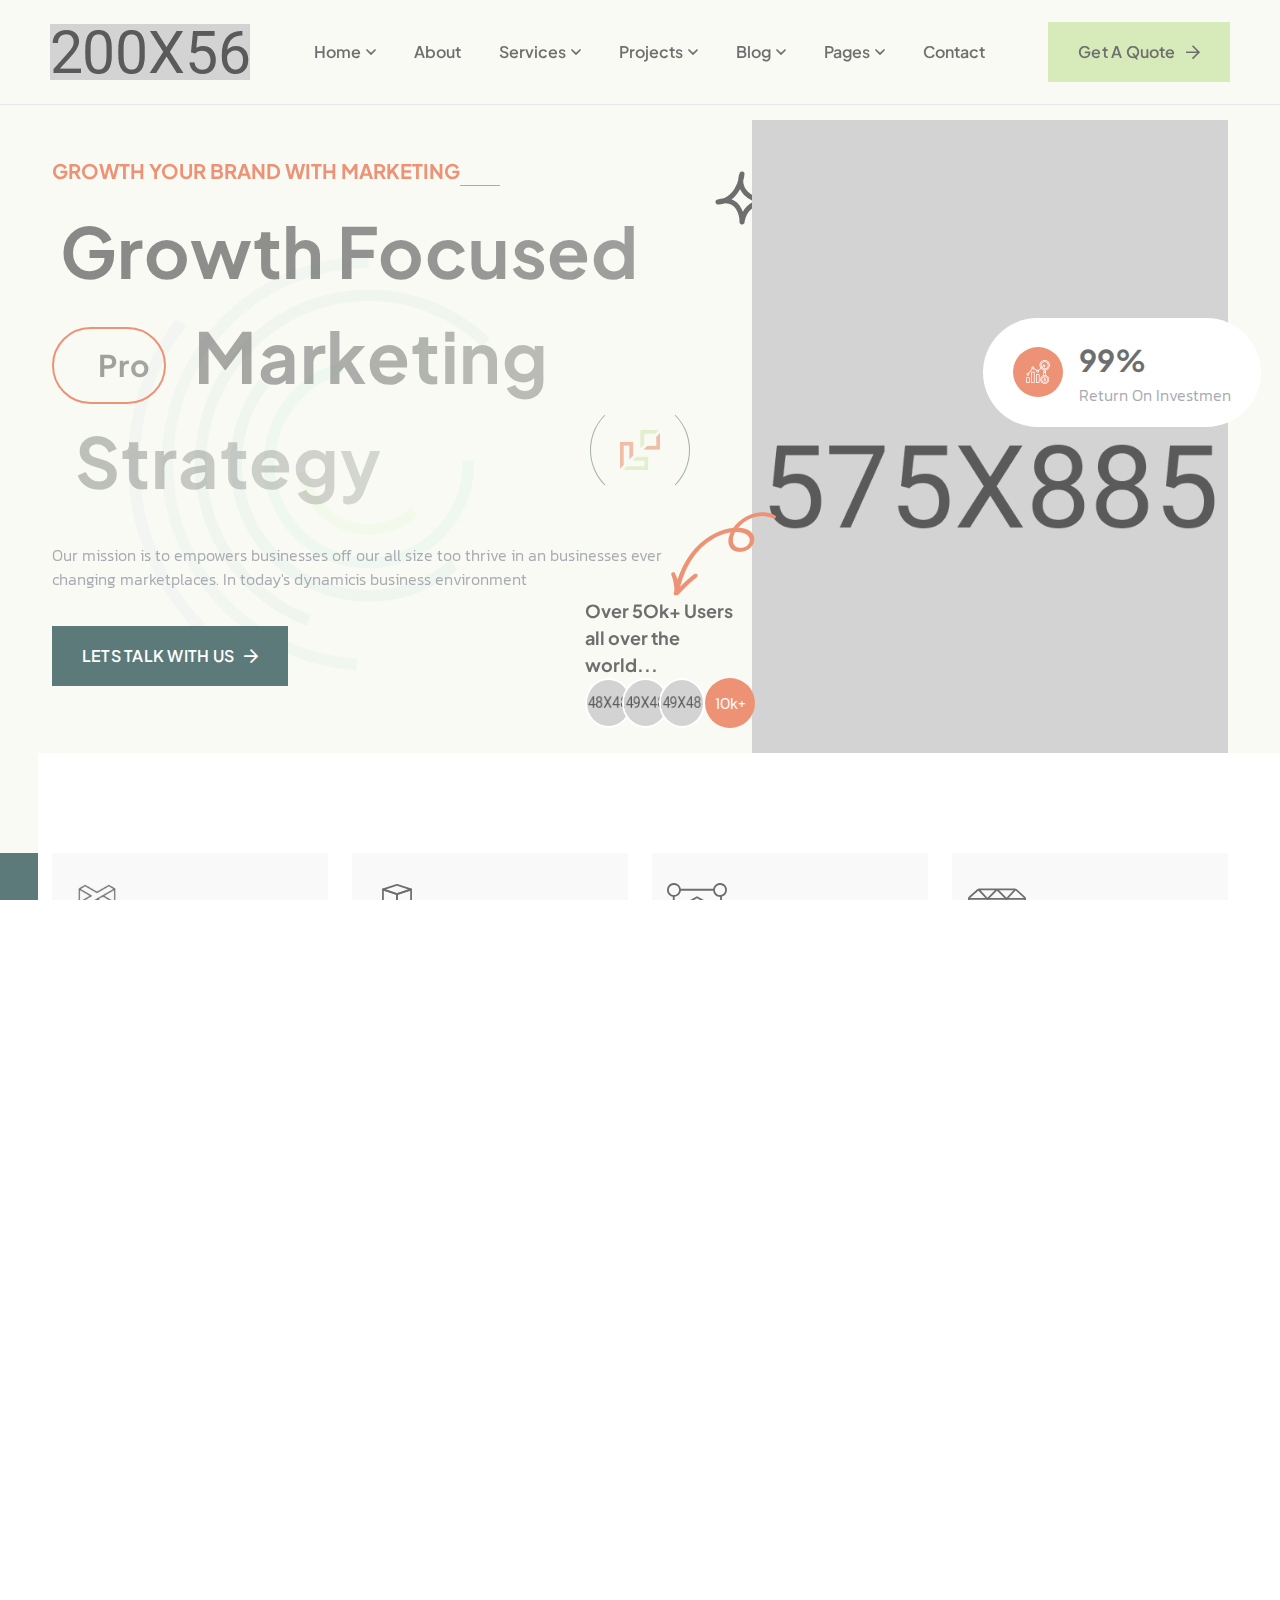
<file: index-3.html>
<!DOCTYPE html>
<html lang="zxx">
    <head>
        <!--====== Required meta tags ======-->
        <meta charset="utf-8">
        <meta http-equiv="x-ua-compatible" content="ie=edge">
        <meta name="description" content="Business, Consulting, Finance">
        <meta name="viewport" content="width=device-width, initial-scale=1, shrink-to-fit=no">
        <!--====== Title ======-->
        <title>Bizzen - Business Consulting HTML Template</title>
        <!--====== Favicon Icon ======-->
        <link rel="shortcut icon" href="assets/images/favicon.png" type="image/png">
        <!--====== Google Fonts ======-->
        <link href="https://fonts.googleapis.com/css2?family=Kanit:ital,wght@0,300;0,400;0,500;0,600;0,700;0,800;0,900;1,900&family=Plus+Jakarta+Sans:ital,wght@0,200..800;1,200..800&display=swap" rel="stylesheet">
        <!--====== FontAwesome css ======-->
        <link rel="stylesheet" href="assets/fonts/fontawesome/css/all.min.css">
        <!--====== Bootstrap css ======-->
        <link rel="stylesheet" href="assets/css/plugins/bootstrap.min.css">
        <!--====== Slick-popup css ======-->
        <link rel="stylesheet" href="assets/css/plugins/slick.css">
        <!--====== Magnific-popup css ======-->
        <link rel="stylesheet" href="assets/css/plugins/magnific-popup.css">
        <!--====== Aos css ======-->
        <link rel="stylesheet" href="assets/css/plugins/aos.css">
        <!--====== Default css ======-->
        <link rel="stylesheet" href="assets/css/spacings.css">
        <!--====== Default css ======-->
        <link rel="stylesheet" href="assets/css/style.css">
    </head>
    <body>
        <!--====== Start Preloader ======-->
        <div class="preloader">
            <div class="loading-wrapper">
                <div class="loading"></div>
                <div id="loading-icon"><img src="assets/images/loader.png" alt="loader"></div>
            </div>
        </div><!--====== End Preloader ======-->
        <!--====== Start Overlay ======-->
        <div class="offcanvas__overlay"></div>
        <!--=== Start  Header Area  ===-->
        <header class="header-area header-three">
            <!--====  Header Navigation  ===-->
            <div class="header-navigation">
                <div class="container-fluid">
                    <!--====  Primary Menu  ===-->
                    <div class="primary-menu">
                        <!--====  Site Branding  ===-->
                        <div class="site-branding">
                            <a href="index.html" class="brand-logo"><img src="assets/images/home-three/logo/logo-main.png" alt="Brand Logo"></a>
                        </div>
                        <!--=== Main Menu ===-->
                        <div class="theme-nav-menu">
                            <!--=== Menu Top ===-->
                            <div class="theme-menu-top d-block d-xl-none">
                                <div class="site-branding">
                                    <a href="index.html" class="brand-logo"><img src="assets/images/home-three/logo/logo-main.png" alt="Brand Logo"></a>
                                </div>
                            </div>
                            <!--=== Main Menu ===-->
                            <nav class="main-menu">
                                <ul>
                                    <li class="menu-item has-children"><a href="index.html">Home</a>
                                        <ul class="sub-menu">
                                            <li><a href="index.html">Home One</a></li>
                                            <li><a href="index-2.html">Home Two</a></li>
                                            <li><a href="index-3.html">Home Three</a></li>
                                        </ul>
                                    </li>
                                    <li class="menu-item"><a href="about.html">About</a></li>
                                    <li class="menu-item has-children"><a href="#">Services</a>
                                        <ul class="sub-menu">
                                            <li><a href="services.html">Our Services</a></li>
                                            <li><a href="service-details.html">Service Details</a></li>
                                        </ul>
                                    </li>
                                    <li class="menu-item has-children"><a href="#">Projects</a>
                                        <ul class="sub-menu">
                                            <li><a href="project.html">Projects</a></li>
                                            <li><a href="project-details.html">Project Details</a></li>
                                        </ul>
                                    </li>
                                    <li class="menu-item has-children"><a href="#">Blog</a>
                                        <ul class="sub-menu">
                                            <li><a href="blog-grid.html">Blog Grid</a></li>
                                            <li><a href="blog-standard.html">Blog Standard</a></li>
                                            <li><a href="blog-details.html">Blog Details</a></li>
                                        </ul>
                                    </li>
                                    <li class="menu-item has-children"><a href="#">Pages</a>
                                        <ul class="sub-menu">
                                            <li><a href="team.html">Our Team</a></li>
                                            <li><a href="team-details.html">Team Details</a></li>
                                            <li><a href="pricing.html">Pricing</a></li>
                                            <li><a href="faqs.html">Faqs</a></li>
                                            <li><a href="404.html">404</a></li>
                                        </ul>
                                    </li>
                                    <li class="menu-item"><a href="contact.html">Contact</a></li>
                                </ul>
                            </nav>
                            <!--=== Nav Button ===-->
                            <div class="theme-nav-button mt-20 d-block d-md-none">
                                <a href="contact.html" class="theme-btn style-one">Get A Quote<i class="far fa-arrow-right"></i></a>
                            </div>
                            <!--===  Menu Bottom ===-->
                            <div class="theme-menu-bottom mt-50 d-block d-xl-none">
                                <h5>Follow Us</h5>
                                <ul class="social-link">
                                    <li><a href="#"><i class="fab fa-facebook-f"></i></a></li>
                                    <li><a href="#"><i class="fab fa-twitter"></i></a></li>
                                    <li><a href="#"><i class="fab fa-linkedin-in"></i></a></li>
                                    <li><a href="#"><i class="fab fa-youtube"></i></a></li>
                                </ul>
                            </div>
                        </div>
                        <!--=== Header Nav Right ===-->
                        <div class="nav-right-item">
                            <div class="nav-button d-none d-md-block">
                                <a href="contact.html" class="theme-btn style-one">Get A Quote<i class="far fa-arrow-right"></i></a>
                            </div>
                            <div class="navbar-toggler">
                                <span></span>
                                <span></span>
                                <span></span>
                            </div>
                        </div>
                    </div>
                </div>
            </div>    
        </header><!--=== End  Header Area  ===-->
        <!--======  Smooth Wrapper  ======-->
        <div id="smooth-wrapper">
            <div id="smooth-content">
                <main>
                    <!--======  Start Hero Section  ======-->
                    <section class="bizzen-hero">
                        <!--=== Bizzen Hero ===-->
                        <div class="bizzen-hero_three">
                            <div class="shape shape-one"><img class="rotate360" src="assets/images/home-three/hero/shape1.png" alt="shape"></div>
                            <div class="shape shape-two"><img class="rotate360" src="assets/images/home-three/hero/shape2.png" alt="shape"></div>
                            <div class="container">
                                <div class="row align-items-center justify-content-center">
                                    <div class="col-xl-7 col-lg-10">
                                        <!--=== Hero Content ===-->
                                        <div class="hero-content">
                                            <span class="sub-title" data-aos="fade-down" data-aos-duration="1200">Growth your Brand with Marketing</span>
                                            <h1 class="text-anm">Growth Focused <span>Pro</span> Marketing Strategy </h1>
                                            <p data-aos="fade-up" data-aos-duration="1200">Our mission is to empowers businesses off our all size too thrive in an businesses ever changing marketplaces. In today's dynamicis business environment</p>
                                            <div class="hero-button" data-aos="fade-up" data-aos-duration="1400">
                                                <a href="contact.html" class="theme-btn style-one">LETS TALK WITH US <i class="far fa-arrow-right"></i></a>
                                            </div>
                                        </div>
                                    </div>
                                    <div class="col-xl-5 co-lg-8">
                                        <!--=== Hero Image Box ===-->
                                        <div class="hero-image-box">
                                            <div class="circle-shape"><img src="assets/images/home-three/hero/circle-shape.png" alt="circle-shape"></div>
                                            <div class="bizzen-image text-center" data-aos="fade-down" data-aos-duration="1200">
                                                <img src="assets/images/home-three/hero/hero-img1.png" alt="hero image">
                                            </div>
                                            <div class="arrow-shape"><img src="assets/images/home-three/hero/arrow.png" alt="arrow"></div>
                                            <!--=== Bizzen Avatar Box ===-->
                                            <div class="bizzen-avatar-box" data-aos="fade-up" data-aos-duration="1200">
                                                <h6>Over 5Ok+ Users all over the world...</h6>
                                                <ul>
                                                    <li><img src="assets/images/home-three/hero/avatar-img1.png" alt="avatar"></li>
                                                    <li><img src="assets/images/home-three/hero/avatar-img2.png" alt="avatar"></li>
                                                    <li><img src="assets/images/home-three/hero/avatar-img3.png" alt="avatar"></li>
                                                    <li><span>10k+</span></li>
                                                </ul>
                                            </div>
                                            <!--=== Bizzen Iconic Box ===-->
                                            <div class="bizzen-iconic-text-box" data-aos="fade-down" data-aos-duration="1200">
                                                <div class="icon">
                                                    <img src="assets/images/home-three/icon/icon1.svg" alt="icon">
                                                </div>
                                                <div class="text">
                                                    <h3>99%</h3>
                                                    <p>Return On Investmen</p>
                                                </div>
                                            </div>
                                        </div>
                                    </div>
                                </div>
                            </div>
                        </div>
                    </section>
                    <!--======  Start Service Section  ======-->
                    <section class="bizzen-service_three">
                        <div class="service-overlay"></div>
                        <div class="container">
                            <div class="row">
                                <div class="col-xl-3 col-md-6 col-sm-12">
                                    <!--=== Bizzzen Service Item ===-->
                                    <div class="bizzen-service-item style-three mb-60" data-aos="fade-up" data-aos-duration="1000">
                                        <div class="hover-shape">
                                            <img src="assets/images/home-three/icon/hover-icon.png" alt="hover icon">
                                        </div>
                                        <div class="icon">
                                            <img src="assets/images/home-three/icon/icon2.svg" class="dark-icon" alt="icon">
                                            <img src="assets/images/home-three/icon/icon-wh-1.png" class="white-icon" alt="icon">
                                        </div>
                                        <div class="content">
                                            <h4><a href="service-details.html">Marketing Planning</a></h4>
                                            <p>We lead with cutting edg optimizing processes for efficiency, staying ahead of industry trends, </p>
                                        </div>
                                    </div>
                                </div>
                                <div class="col-xl-3 col-md-6 col-sm-12">
                                    <!--=== Bizzzen Service Item ===-->
                                    <div class="bizzen-service-item style-three mb-60" data-aos="fade-up" data-aos-duration="1200">
                                        <div class="hover-shape">
                                            <img src="assets/images/home-three/icon/hover-icon.png" alt="hover icon">
                                        </div>
                                        <div class="icon">
                                            <img src="assets/images/home-three/icon/icon3.svg" class="dark-icon" alt="icon">
                                            <img src="assets/images/home-three/icon/icon-wh-3.png" class="white-icon" alt="icon">
                                        </div>
                                        <div class="content">
                                            <h4><a href="service-details.html">Internet Marketing</a></h4>
                                            <p>The standard by staying aheindustry trends, cgedge process optimization for efficiency, </p>
                                        </div>
                                    </div>
                                </div>
                                <div class="col-xl-3 col-md-6 col-sm-12">
                                    <!--=== Bizzzen Service Item ===-->
                                    <div class="bizzen-service-item style-three mb-60" data-aos="fade-up" data-aos-duration="1400">
                                        <div class="hover-shape">
                                            <img src="assets/images/home-three/icon/hover-icon.png" alt="hover icon">
                                        </div>
                                        <div class="icon">
                                            <img src="assets/images/home-three/icon/icon4.svg" class="dark-icon" alt="icon">
                                            <img src="assets/images/home-three/icon/icon-wh-3.png" class="white-icon" alt="icon">
                                        </div>
                                        <div class="content">
                                            <h4><a href="service-details.html">Business Consulting</a></h4>
                                            <p>Leaders in cutting-edge process optimization for efficiency, staying ahead of market trends, </p>
                                        </div>
                                    </div>
                                </div>
                                <div class="col-xl-3 col-md-6 col-sm-12">
                                    <!--=== Bizzzen Service Item ===-->
                                    <div class="bizzen-service-item style-three mb-60" data-aos="fade-up" data-aos-duration="1600">
                                        <div class="hover-shape">
                                            <img src="assets/images/home-three/icon/hover-icon.png" alt="hover icon">
                                        </div>
                                        <div class="icon">
                                            <img src="assets/images/home-three/icon/icon5.svg" class="dark-icon" alt="icon">
                                            <img src="assets/images/home-three/icon/icon-wh-4.png" class="white-icon" alt="icon">
                                        </div>
                                        <div class="content">
                                            <h4><a href="service-details.html">Marketing Research</a></h4>
                                            <p>Leading by example, we stay ahead of market trends, optimiz procedures for efficiency</p>
                                        </div>
                                    </div>
                                </div>
                            </div>
                            <!--=== Avatar Ratings Box ===-->
                            <div class="avatar-ratings-wrapper">
                                <div class="row">
                                    <div class="col-lg-7">
                                        <!--=== Avatar Text ===-->
                                        <div class="avatar-text" data-aos="fade-up" data-aos-duration="1000">
                                            <div class="bizzen-avatar-box-two">
                                                <ul>
                                                    <li><img src="assets/images/home-three/service/avatar-img1.png" alt="avatar"></li>
                                                    <li><img src="assets/images/home-three/service/avatar-img2.png" alt="avatar"></li>
                                                    <li><img src="assets/images/home-three/service/avatar-img3.png" alt="avatar"></li>
                                                    <li><img src="assets/images/home-three/service/avatar-img4.png" alt="avatar"></li>
                                                </ul>
                                            </div>
                                            <h6>We’ve 37800 satisfied customers with our services. <a href="#">Let’s Get Started</a></h6>
                                        </div>
                                    </div>
                                    <div class="col-lg-5">
                                        <!--=== Ratings Box ===-->
                                        <div class="rating-box" data-aos="fade-up" data-aos-duration="1200">
                                            <div class="image">
                                                <img src="assets/images/home-three/service/clutch-logo.png" alt="logo">
                                            </div>
                                            <div class="ratings-text">
                                                <div class="ratings">
                                                    <span>4.9 / 5</span>
                                                    <i class="fas fa-star"></i>
                                                    <i class="fas fa-star"></i>
                                                    <i class="fas fa-star"></i>
                                                    <i class="fas fa-star"></i>
                                                    <i class="fas fa-star"></i>
                                                </div>
                                                <p>Review mentions Business Consulting</p>
                                            </div>
                                        </div>
                                    </div>
                                </div>
                            </div>
                        </div><!--======  End Service Section  ======-->
                        <!--=== Bizzen Discussion Box ===-->
                        <div class="bizzen-discussion bg_cover pt-70 pb-60" style="background-image: url(assets/images/home-three/bg/discussion-bg.jpg);">
                            <div class="container">
                                <div class="row">
                                    <div class="col-lg-8">
                                        <!--=== Section Title ===-->
                                        <div class="section-title text-center text-lg-start" data-aos="fade-up" data-aos-duration="1000">
                                            <h2><span class="thin">Let’s</span> <span class="text">Discuss & Start</span></h2>
                                        </div>
                                    </div>
                                    <div class="col-lg-4">
                                        <!--=== Text Box ===-->
                                        <div class="text-box text-center text-lg-start" data-aos="fade-up" data-aos-duration="1200">
                                            <h2>1.75 million <span>Worldwide Clients</span></h2>
                                        </div>
                                    </div>
                                </div>
                            </div>
                        </div>
                    </section>
                    <!--======  Start Who We Section  ======-->
                    <section class="bizzen-we_two pt-120 pb-120">
                        <div class="container">
                            <div class="row justify-content-center">
                                <div class="col-xl-5 col-lg-10">
                                    <!--=== Bizzen Image Box ===-->
                                    <div class="bizzen-image-box mb-5 mb-xl-0">
                                        <div class="bizzen-image image-one" data-aos="fade-up" data-aos-duration="1000">
                                            <img src="assets/images/home-three/gallery/who-we.jpg" alt="">
                                        </div>
                                        <div class="bizzen-image image-two" data-aos="fade-up" data-aos-duration="1200">
                                            <img src="assets/images/home-three/gallery/who-we2.jpg" alt="">
                                        </div>
                                    </div>
                                </div>
                                <div class="col-xl-7 col-lg-10">
                                    <!--=== Bizzen Content Box ===-->
                                    <div class="bizzen-content-box">
                                        <!--=== Section Title ===-->
                                        <div class="section-title mb-30">
                                            <span class="sub-title" data-aos="fade-down" data-aos-duration="1000">WHO WE ARE</span>
                                            <h2 class="text-anm">We compare the reality of your strategy</h2>
                                        </div>
                                        <div class="content-wrap">
                                            <p data-aos="fade-up" data-aos-duration="1200">Our mission is to empowers businesses off our all size too thrive in an businesses ever changing marketplaces. In today's dynamicis business environment, the key to success lies. Exceptionalis values through out strategic innovative consult business</p>
                                            <div class="bizzen-iconic-left-box style-one mb-30" data-aos="fade-up" data-aos-duration="1400">
                                                <div class="icon">
                                                    <img src="assets/images/innerpage/icon/icon-15.svg" alt="icon">
                                                </div>
                                                <div class="content">
                                                    <h3>Marketing Strategy </h3>
                                                    <p>Our mission is to empowers businesses off our all size too thrive in an businesses</p>
                                                </div>
                                            </div>
                                            <div class="bizzen-text-box" data-aos="fade-up" data-aos-duration="1600">
                                                <div class="number">465K</div>
                                                <div class="text">Projects completed in last 5 years</div>
                                            </div>
                                        </div>
                                        <div class="bizzen-button mt-30" data-aos="fade-up" data-aos-duration="1800">
                                            <a href="about.html" class="theme-btn style-one">MORE ABOUT US<i class="far fa-arrow-right"></i></a>
                                        </div>
                                    </div>
                                </div>
                            </div>
                        </div>
                    </section><!--======  End Who We Section  ======-->
                    <!--======  Start Features Section  ======-->
                    <section class="bizzen-features_two pt-115 pb-80 bg_cover" style="background-image: url(assets/images/home-three/bg/features-bg.jpg);">
                        <!--=== Bizzen BG ===-->
                        <div class="bizzen-features-bg bg_cover" style="background-image: url(assets/images/home-three/gallery/features-img.jpg);">
                            <div class="bizzen-ratings-box">
                                <h3>4.98</h3>
                                <div class="ratings">
                                    <i class="fas fa-star"></i>
                                    <i class="fas fa-star"></i>
                                    <i class="fas fa-star"></i>
                                    <i class="fas fa-star"></i>
                                    <i class="far fa-star"></i>
                                </div>
                                <p>Best rated agency</p>
                            </div>
                        </div>
                        <div class="container">
                            <div class="row">
                                <div class="col-xl-7">
                                    <!--=== Bizzen Content Box ===-->
                                    <div class="bizzen-content-box">
                                        <div class="section-title text-white mb-40">
                                            <span class="sub-title" data-aos="fade-down" data-aos-duration="1000">BUILD THE FUTURE</span>
                                            <h2 class="text-anm">Employing thinkers and doers for advisory</h2>
                                        </div>
                                    </div>
                                    <!--=== Bizzen Features List ===-->
                                    <div class="bizzen-features-list">
                                        <div class="row">
                                            <div class="col-md-6">
                                                <!--=== Bizzen Features Item ===-->
                                                <div class="bizzen-features-item style-two mb-35" data-aos="fade-up" data-aos-duration="1000">
                                                    <div class="icon">
                                                        <img src="assets/images/home-three/icon/check.png" alt="check">
                                                    </div>
                                                    <div class="content">
                                                        <h4>Talented team</h4>
                                                        <p>The current investment landscape requires a robust approach to the investments</p>
                                                    </div>
                                                </div>
                                            </div>
                                            <div class="col-md-6">
                                                <!--=== Bizzen Features Item ===-->
                                                <div class="bizzen-features-item style-two mb-35" data-aos="fade-up" data-aos-duration="1200">
                                                    <div class="icon">
                                                        <img src="assets/images/home-three/icon/check.png" alt="check">
                                                    </div>
                                                    <div class="content">
                                                        <h4>Global Reach</h4>
                                                        <p>The current investment landscape requires a robust approach to the investments</p>
                                                    </div>
                                                </div>
                                            </div>
                                            <div class="col-md-6">
                                                <!--=== Bizzen Features Item ===-->
                                                <div class="bizzen-features-item style-two mb-35" data-aos="fade-up" data-aos-duration="1400">
                                                    <div class="icon">
                                                        <img src="assets/images/home-three/icon/check.png" alt="check">
                                                    </div>
                                                    <div class="content">
                                                        <h4>Advantage</h4>
                                                        <p>The current investment landscape requires a robust approach to the investments</p>
                                                    </div>
                                                </div>
                                            </div>
                                            <div class="col-md-6">
                                                <!--=== Bizzen Features Item ===-->
                                                <div class="bizzen-features-item style-two mb-35" data-aos="fade-up" data-aos-duration="1800">
                                                    <div class="icon">
                                                        <img src="assets/images/home-three/icon/check.png" alt="check">
                                                    </div>
                                                    <div class="content">
                                                        <h4>Strategy</h4>
                                                        <p>The current investment landscape requires a robust approach to the investments</p>
                                                    </div>
                                                </div>
                                            </div>
                                        </div>
                                    </div>
                                </div>
                            </div>
                        </div>
                    </section><!--======  End Features Section  ======-->
                    <!--======  Start Project Section  ======-->
                    <section class="bizzen-project_three pt-115 pb-120">
                        <div class="container">
                            <div class="row justify-content-center">
                                <div class="col-lg-7">
                                    <!--=== Section Title ===-->
                                    <div class="section-title text-center mb-60">
                                        <span class="sub-title" data-aos="fade-down" data-aos-duration="1000">OUR Project</span>
                                        <h2 class="text-anm">Explore Our Recently
Completed Work</h2>
                                    </div>
                                </div>
                            </div>
                        </div>
                        <!--=== Project Slider ===-->
                        <div class="project-slider">
                            <!--=== Bizzen Project Item ===-->
                            <div class="bizzen-project-item style-three">
                                <div class="project-thumbnail">
                                    <img src="assets/images/home-three/project/project-img1.jpg" alt="Project Image">
                                    <div class="hover-overlay"></div>
                                    <div class="hover-content">
                                        <div class="project-content">
                                            <div class="content">
                                                <a href="#">Business</a>
                                                <h4><a href="project-details.html">Financial Planning</a></h4>
                                            </div>
                                            <div class="icon-button">
                                                <a href="project-details.html" class="icon-btn"><i class="far fa-arrow-right"></i></a>
                                            </div>
                                        </div>
                                    </div>
                                </div>
                            </div>
                            <!--=== Bizzen Project Item ===-->
                            <div class="bizzen-project-item style-three">
                                <div class="project-thumbnail">
                                    <img src="assets/images/home-three/project/project-img2.jpg" alt="Project Image">
                                    <div class="hover-overlay"></div>
                                    <div class="hover-content">
                                        <div class="project-content">
                                            <div class="content">
                                                <a href="#">Consulting</a>
                                                <h4><a href="project-details.html">Employment</a></h4>
                                            </div>
                                            <div class="icon-button">
                                                <a href="project-details.html" class="icon-btn"><i class="far fa-arrow-right"></i></a>
                                            </div>
                                        </div>
                                    </div>
                                </div>
                            </div>
                            <!--=== Bizzen Project Item ===-->
                            <div class="bizzen-project-item style-three">
                                <div class="project-thumbnail">
                                    <img src="assets/images/home-three/project/project-img3.jpg" alt="Project Image">
                                    <div class="hover-overlay"></div>
                                    <div class="hover-content">
                                        <div class="project-content">
                                            <div class="content">
                                                <a href="#">Corporate</a>
                                                <h4><a href="project-details.html">Market Strategy</a></h4>
                                            </div>
                                            <div class="icon-button">
                                                <a href="project-details.html" class="icon-btn"><i class="far fa-arrow-right"></i></a>
                                            </div>
                                        </div>
                                    </div>
                                </div>
                            </div>
                            <!--=== Bizzen Project Item ===-->
                            <div class="bizzen-project-item style-three">
                                <div class="project-thumbnail">
                                    <img src="assets/images/home-three/project/project-img4.jpg" alt="Project Image">
                                    <div class="hover-overlay"></div>
                                    <div class="hover-content">
                                        <div class="project-content">
                                            <div class="content">
                                                <a href="#">Business</a>
                                                <h4><a href="project-details.html">Business growth</a></h4>
                                            </div>
                                            <div class="icon-button">
                                                <a href="project-details.html" class="icon-btn"><i class="far fa-arrow-right"></i></a>
                                            </div>
                                        </div>
                                    </div>
                                </div>
                            </div>
                            <!--=== Bizzen Project Item ===-->
                            <div class="bizzen-project-item style-three">
                                <div class="project-thumbnail">
                                    <img src="assets/images/home-three/project/project-img5.jpg" alt="Project Image">
                                    <div class="hover-overlay"></div>
                                    <div class="hover-content">
                                        <div class="project-content">
                                            <div class="content">
                                                <a href="#">Business</a>
                                                <h4><a href="project-details.html">Market Research</a></h4>
                                            </div>
                                            <div class="icon-button">
                                                <a href="project-details.html" class="icon-btn"><i class="far fa-arrow-right"></i></a>
                                            </div>
                                        </div>
                                    </div>
                                </div>
                            </div>
                            <!--=== Bizzen Project Item ===-->
                            <div class="bizzen-project-item style-three">
                                <div class="project-thumbnail">
                                    <img src="assets/images/home-three/project/project-img3.jpg" alt="Project Image">
                                    <div class="hover-overlay"></div>
                                    <div class="hover-content">
                                        <div class="project-content">
                                            <div class="content">
                                                <a href="#">Corporate</a>
                                                <h4><a href="project-details.html">Market Strategy</a></h4>
                                            </div>
                                            <div class="icon-button">
                                                <a href="project-details.html" class="icon-btn"><i class="far fa-arrow-right"></i></a>
                                            </div>
                                        </div>
                                    </div>
                                </div>
                            </div>
                        </div>
                    </section><!--======  End Project Section  ======-->
                    <!--======  Start Experience Section  ======-->
                    <section class="bizzen-experience-sec d-none pb-120">
                        <div class="shape shape-one"><img src="assets/images/home-three/gallery/ex-shape.png" alt="shape"></div>
                        <div class="container">
                            <div class="row justify-content-center">
                                <div class="col-lg-9">
                                    <!--=== Bizzen Experience Wrap ===-->
                                    <div class="bizzen-experience-wrap">
                                        <div class="arrow-shape"><img src="assets/images/home-three/gallery/arrow.png" alt="arrow"></div>
                                        <div class="row">
                                            <div class="col-md-7">
                                                <!--=== Experience Year ===-->
                                                <div class="experience-year" data-aos="fade-up" data-aos-duration="1000">
                                                    <span class="shape"></span>
                                                    <h2>30</h2>
                                                </div>
                                            </div>
                                            <div class="col-md-5">
                                                <!--=== Experience Content ===-->
                                                <div class="experience-content" data-aos="fade-up" data-aos-duration="1200">
                                                    <h3>Year <br> experience</h3>
                                                    <p>We have more than <span>30 year experience</span> that our to any successful project and that this is where splendid emotion.</p>
                                                    <div class="symbol">
                                                        <h4>+</h4>
                                                    </div>
                                                </div>
                                            </div>
                                        </div>
                                    </div>
                                </div>
                            </div>
                        </div>
                    </section><!--======  End Experience Section  ======-->
                    <!--======  Start Process Section  ======-->
                    <section class="bizzen-process_two pt-115 pb-5 pb-lg-0">
                        <div class="container">
                            <div class="row align-items-end">
                                <div class="col-lg-6">
                                    <!--=== Section Title ===-->
                                    <div class="section-title mb-50">
                                        <span class="sub-title" data-aos="fade-down" data-aos-duration="1000">Process</span>
                                        <h2 class="text-anm">How we consultant to clients</h2>
                                    </div>
                                </div>
                                <div class="col-lg-6">
                                    <!--=== Text Box ===-->
                                    <div class="text-box float-lg-end mb-60" data-aos="fade-up" data-aos-duration="1000">
                                        <p>We will discuss your global requirements to capture all your business objectives and our process will work backwards from there.</p>
                                    </div>
                                </div>
                            </div>
                        </div>
                        <!--=== Process Wrapper ===-->
                        <div class="process-wrapper pb-5 pb-lg-0">
                            <div class="row">
                                <div class="col-lg-3 col-md-6 col-sm-12 item-column">
                                    <!--=== Bizzen Process Item ===-->
                                    <div class="bizzen-process-item style-two" data-aos="fade-up" data-aos-duration="1000">
                                        <div class="content">
                                            <h4><span>01.</span> Solid marketing concept</h4>
                                            <p>Arrange a consultation with our skilled team to discu your renovation goals, review design possibilities, and receive tailored advice to bring your vision to life.</p>
                                        </div>
                                    </div>
                                </div>
                                <div class="col-lg-3 col-md-6 col-sm-12 item-column">
                                    <!--=== Bizzen Process Item ===-->
                                    <div class="bizzen-process-item  style-two item-active" data-aos="fade-up" data-aos-duration="1200">
                                        <div class="content">
                                            <h4><span>02. </span>A more invested team</h4>
                                            <p>Arrange a consultation with our skilled team to discu your renovation goals, review design possibilities, and receive tailored advice to bring your vision to life.</p>
                                        </div>
                                    </div>
                                </div>
                                <div class="col-lg-3 col-md-6 col-sm-12 item-column">
                                    <!--=== Bizzen Process Item ===-->
                                    <div class="bizzen-process-item style-two" data-aos="fade-up" data-aos-duration="1400">
                                        <div class="content">
                                            <h4><span>03. </span>Strategic Marketing</h4>
                                            <p>Arrange a consultation with our skilled team to discu your renovation goals, review design possibilities, and receive tailored advice to bring your vision to life.</p>
                                        </div>
                                    </div>
                                </div>
                                <div class="col-lg-3 col-md-6 col-sm-12 item-column">
                                    <!--=== Bizzen Process Item ===-->
                                    <div class="bizzen-process-item style-two" data-aos="fade-up" data-aos-duration="1600">
                                        <div class="content">
                                            <h4><span>04. </span>transparency strategy</h4>
                                            <p>Arrange a consultation with our skilled team to discu your renovation goals, review design possibilities, and receive tailored advice to bring your vision to life.</p>
                                        </div>
                                    </div>
                                </div>
                            </div>
                        </div>
                    </section><!--======  End Process Section  ======-->
                    <!--======  Start Intro Section  ======-->
                    <section class="bizzen-intro_one pt-250 pb-250 bg_cover" style="background-image: url(assets/images/home-three/bg/intro-bg.jpg);" data-aos="fade-up" data-aos-duration="1000">
                        <div class="container">
                            <div class="row">
                                <div class="col-lg-12">
                                    <!--=== Play Button ===-->
                                    <div class="play-button text-center">
                                        <a href="https://www.youtube.com/watch?v=H7jpB4WnAH8" class="video-popup"><img src="assets/images/innerpage/service/play-btn.png" alt="play button"></a>
                                    </div>
                                </div>
                            </div>
                        </div>
                    </section><!--======  End Intro Section  ======-->
                    <!--====== Start Pricing Section  ======-->
                    <section class="bizzen-pricing-_two pt-115 pb-120">
                        <div class="container">
                            <div class="row justify-content-center">
                                <div class="col-xl-7 col-lg-10">
                                    <!--=== Section Title  ===-->
                                    <div class="section-title text-center mb-60">
                                        <span class="sub-title">Pricing Plan</span>
                                        <h2 class="text-anm">Awesome Rate Pricing Plans Join Us Today</h2>
                                    </div>
                                </div>
                            </div>
                            <div class="row">
                                <div class="col-lg-12">
                                    <!--=== Pricing Wrapper  ===-->
                                    <div class="pricing-wrapper" data-aos="fade-up" data-aos-duration="1200">
                                        <div class="table-responsive">
                                            <div class="table-area">
                                                <div class="bizzen-pricing-item style-two">
                                                    <!--=== Pricing Header  ===-->
                                                    <div class="pricing-header-wrap">
                                                        <div class="pricing-title">
                                                            <a href="tel:+09623988797" class="book-call-widget">
                                                                <div class="thumb">
                                                                    <img src="assets/images/home-three/gallery/support.jpg" alt="author">
                                                                </div>
                                                                <div class="content">
                                                                    <h6>Book A Call</h6>
                                                                </div>
                                                            </a>
                                                        </div>
                                                        <div class="pricing-header">
                                                            <span class="plan">Starter</span>
                                                            <h2 class="price"><span class="currency">$</span>49<span class="duration">/month</span></h2>
                                                            <div class="pricing-button">
                                                                <button class="theme-btn style-two">Choose a Plan</button>
                                                            </div>
                                                        </div>
                                                        <div class="pricing-header">
                                                            <span class="plan">Standard</span>
                                                            <h2 class="price"><span class="currency">$</span>59<span class="duration">/month</span></h2>
                                                            <div class="pricing-button">
                                                                <button class="theme-btn style-two">Choose a Plan</button>
                                                            </div>
                                                        </div>
                                                        <div class="pricing-header bg-active">
                                                            <span class="plan">Pro</span>
                                                            <h2 class="price"><span class="currency">$</span>79<span class="duration">/month</span></h2>
                                                            <div class="pricing-button">
                                                                <button class="theme-btn style-two">Choose a Plan</button>
                                                            </div>
                                                        </div>
                                                        <div class="pricing-header">
                                                            <span class="plan">Plus</span>
                                                            <h2 class="price"><span class="currency">$</span>79<span class="duration">/month</span></h2>
                                                            <div class="pricing-button">
                                                                <button class="theme-btn style-two">Choose a Plan</button>
                                                            </div>
                                                        </div>
                                                    </div>
                                                    <!--=== Pricing Body  ===-->
                                                    <div class="pricing-body">
                                                        <!--=== Pricing Body Item  ===-->
                                                        <div class="pricing-body-item">
                                                            <div class="pricing-title">Marketing Strategy Solutions</div>
                                                            <div class="pricing-list"><i class="fas fa-check-circle"></i></div>
                                                            <div class="pricing-list"><i class="fas fa-check-circle"></i></div>
                                                            <div class="pricing-list bg-active"><i class="fas fa-check-circle"></i></div>
                                                            <div class="pricing-list"><i class="fas fa-check-circle"></i></div>
                                                        </div>
                                                        <!--=== Pricing Body Item  ===-->
                                                        <div class="pricing-body-item">
                                                            <div class="pricing-title">Market Expansion & Growth</div>
                                                            <div class="pricing-list"><i class="fas fa-check-circle"></i></div>
                                                            <div class="pricing-list"><i class="fas fa-check-circle"></i></div>
                                                            <div class="pricing-list bg-active"><i class="fas fa-check-circle"></i></div>
                                                            <div class="pricing-list"><i class="fas fa-check-circle"></i></div>
                                                        </div>
                                                        <!--=== Pricing Body Item  ===-->
                                                        <div class="pricing-body-item">
                                                            <div class="pricing-title">Brand Positioning & Orientation</div>
                                                            <div class="pricing-list"><i class="fas fa-check-circle"></i></div>
                                                            <div class="pricing-list"><i class="fas fa-check-circle"></i></div>
                                                            <div class="pricing-list bg-active"><i class="fas fa-check-circle"></i></div>
                                                            <div class="pricing-list"><i class="fas fa-check-circle"></i></div>
                                                        </div>
                                                        <!--=== Pricing Body Item  ===-->
                                                        <div class="pricing-body-item">
                                                            <div class="pricing-title">Campaigns & Project Scalability</div>
                                                            <div class="pricing-list"><i class="fas fa-check-circle"></i></div>
                                                            <div class="pricing-list"><i class="fas fa-check-circle"></i></div>
                                                            <div class="pricing-list bg-active"><i class="fas fa-check-circle"></i></div>
                                                            <div class="pricing-list"><i class="fas fa-check-circle"></i></div>
                                                        </div>
                                                        <!--=== Pricing Body Item  ===-->
                                                        <div class="pricing-body-item">
                                                            <div class="pricing-title">Live Marketing Updates</div>
                                                            <div class="pricing-list"><i class="fas fa-check-circle"></i></div>
                                                            <div class="pricing-list"><i class="fas fa-check-circle"></i></div>
                                                            <div class="pricing-list bg-active"><i class="fas fa-check-circle"></i></div>
                                                            <div class="pricing-list"><i class="fas fa-check-circle"></i></div>
                                                        </div>
                                                        <!--=== Pricing Body Item  ===-->
                                                        <div class="pricing-body-item">
                                                            <div class="pricing-title">Collaborative Marketing Hub</div>
                                                            <div class="pricing-list"><i class="fas fa-times-circle"></i></div>
                                                            <div class="pricing-list"><i class="fas fa-check-circle"></i></div>
                                                            <div class="pricing-list bg-active"><i class="fas fa-check-circle"></i></div>
                                                            <div class="pricing-list"><i class="fas fa-check-circle"></i></div>
                                                        </div>
                                                    </div>
                                                </div>
                                            </div>
                                        </div>
                                    </div>
                                </div>
                            </div>
                        </div>
                    </section><!--====== End Pricing Section  ======-->
                    <!--======  Start Faq Section  ======-->
                    <section class="bizzen-faq_one bg_cover pt-120 pb-70" style="background-image: url(assets/images/home-three/bg/faq-bg.jpg);">
                        <div class="container">
                            <div class="row align-items-center justify-content-center">
                                <div class="col-xl-6 col-lg-10">
                                    <!--=== Bizzen Content Box ===-->
                                    <div class="bizzen-content-box mb-50">
                                        <!--=== Section Title ===-->
                                        <div class="section-title text-white mb-40">
                                            <span class="sub-title" data-aos="fade-down" data-aos-duration="1000">Faq</span>
                                            <h2 class="text-anm">Get Every Single Answer From Here</h2>
                                        </div>
                                        <!--=== Accordion ===-->
                                        <div class="accordion" id="accordionOne">
                                            <!--=== Accordion Card ===-->
                                            <div class="accordion-card style-one mb-25" data-aos="fade-up" data-aos-duration="1000">
                                                <div class="accordion-header">
                                                    <h6 class="accordion-title" data-bs-toggle="collapse" data-bs-target="#collapse1" aria-expanded="false">
                                                        What my product from the competition?
                                                    </h6>
                                                </div>
                                                <div id="collapse1" class="accordion-collapse collapse" data-bs-parent="#accordionOne">
                                                    <div class="accordion-content">
                                                        <p>There are many variations of passages of Lom Ipsum available, but the majority have suffered alteration in form, by injected humor, or randomized</p>
                                                    </div>
                                                </div>
                                            </div>
                                            <!--=== Accordion Card ===-->
                                            <div class="accordion-card style-one mb-25" data-aos="fade-up" data-aos-duration="1200">
                                                <div class="accordion-header">
                                                    <h6 class="accordion-title" data-bs-toggle="collapse" data-bs-target="#collapse2" aria-expanded="true">
                                                        How much powering do my suppliers have?
                                                    </h6>
                                                </div>
                                                <div id="collapse2" class="accordion-collapse collapse show" data-bs-parent="#accordionOne">
                                                    <div class="accordion-content">
                                                        <p>There are many variations of passages of Lom Ipsum available, but the majority have suffered alteration in form, by injected humor, or randomized</p>
                                                    </div>
                                                </div>
                                            </div>
                                            <!--=== Accordion Card ===-->
                                            <div class="accordion-card style-one mb-25" data-aos="fade-up" data-aos-duration="1400">
                                                <div class="accordion-header">
                                                    <h6 class="accordion-title" data-bs-toggle="collapse" data-bs-target="#collapse3" aria-expanded="false">
                                                        Does my business have a moat around it?
                                                    </h6>
                                                </div>
                                                <div id="collapse3" class="accordion-collapse collapse" data-bs-parent="#accordionOne">
                                                    <div class="accordion-content">
                                                        <p>There are many variations of passages of Lom Ipsum available, but the majority have suffered alteration in form, by injected humor, or randomized</p>
                                                    </div>
                                                </div>
                                            </div>
                                            <!--=== Accordion Card ===-->
                                            <div class="accordion-card style-one mb-25" data-aos="fade-up" data-aos-duration="1600">
                                                <div class="accordion-header">
                                                    <h6 class="accordion-title" data-bs-toggle="collapse" data-bs-target="#collapse4" aria-expanded="false">
                                                        Can a business consultant guarantee results?
                                                    </h6>
                                                </div>
                                                <div id="collapse4" class="accordion-collapse collapse" data-bs-parent="#accordionOne">
                                                    <div class="accordion-content">
                                                        <p>There are many variations of passages of Lom Ipsum available, but the majority have suffered alteration in form, by injected humor, or randomized</p>
                                                    </div>
                                                </div>
                                            </div>
                                        </div>
                                    </div>
                                </div>
                                <div class="col-xl-6 col-lg-10">
                                    <!--=== Bizzen Image ===-->
                                    <div class="bizzen-image mb-50" data-aos="fade-up" data-aos-duration="1000">
                                        <img src="assets/images/home-three/faq/faq-img1.jpg" alt="faq image">
                                    </div>
                                </div>
                            </div>
                        </div>
                    </section><!--======  End Faq Section  ======-->
                    <!--======  Start Blog Section  ======-->
                    <section class="bizzen-blog-sec pt-115 pb-80">
                        <div class="container">
                            <div class="row justify-content-center">
                                <div class="col-xl-7">
                                    <!--=== Section Title ===-->
                                    <div class="section-title text-center mb-60">
                                        <span class="sub-title" data-aos="fade-up" data-aos-duration="1000">Latest news</span>
                                        <h2 class="text-anm">Insights from Latest Blog</h2>
                                    </div>
                                </div>
                            </div>
                            <div class="row justify-content-center">
                                <div class="col-xl-4 col-md-6 col-sm-12">
                                    <!--=== Blog Post Item ===-->
                                    <div class="bizzen-blog-post-item style-three mb-40" data-aos="fade-up" data-aos-duration="1000">
                                        <div class="post-thumbnail">
                                            <img src="assets/images/home-three/blog/blog-img1.jpg" alt="Post Thumbnail">
                                            <div class="date">21 <span>july</span></div>
                                        </div>
                                        <div class="post-content">
                                            <div class="post-meta">
                                                <span><i class="far fa-user"></i>By Admin</span>
                                                <span><i class="far fa-comments"></i>(03) Comments</span>
                                            </div>
                                            <h4 class="title"><a href="service-details.html">How To Monitor And Google Core Web Vitals</a></h4>
                                            <p>Our mission is to empowers businesses off our all size too thrive in an businesses ever changing </p>
                                            <a href="blog-details.html" class="read-more style-one">READ MORE <i class="far fa-arrow-right"></i></a>
                                        </div>
                                    </div>
                                </div>
                                <div class="col-xl-4 col-md-6 col-sm-12">
                                    <!--=== Blog Post Item ===-->
                                    <div class="bizzen-blog-post-item style-three mb-40" data-aos="fade-up" data-aos-duration="1200">
                                        <div class="post-thumbnail">
                                            <img src="assets/images/home-three/blog/blog-img2.jpg" alt="Post Thumbnail">
                                            <div class="date">21 <span>july</span></div>
                                        </div>
                                        <div class="post-content">
                                            <div class="post-meta">
                                                <span><i class="far fa-user"></i>By Admin</span>
                                                <span><i class="far fa-comments"></i>(03) Comments</span>
                                            </div>
                                            <h4 class="title"><a href="service-details.html">Creating innovative strategies for exceptional future </a></h4>
                                            <p>Our mission is to empowers businesses off our all size too thrive in an businesses ever changing </p>
                                            <a href="blog-details.html" class="read-more style-one">READ MORE <i class="far fa-arrow-right"></i></a>
                                        </div>
                                    </div>
                                </div>
                                <div class="col-xl-4 col-md-6 col-sm-12">
                                    <!--=== Blog Post Item ===-->
                                    <div class="bizzen-blog-post-item style-three mb-40" data-aos="fade-up" data-aos-duration="1400">
                                        <div class="post-thumbnail">
                                            <img src="assets/images/home-three/blog/blog-img3.jpg" alt="Post Thumbnail">
                                            <div class="date">21 <span>july</span></div>
                                        </div>
                                        <div class="post-content">
                                            <div class="post-meta">
                                                <span><i class="far fa-user"></i>By Admin</span>
                                                <span><i class="far fa-comments"></i>(03) Comments</span>
                                            </div>
                                            <h4 class="title"><a href="service-details.html">Common UX pinpoints in Dashboard-related projects.</a></h4>
                                            <p>Our mission is to empowers businesses off our all size too thrive in an businesses ever changing </p>
                                            <a href="blog-details.html" class="read-more style-one">READ MORE <i class="far fa-arrow-right"></i></a>
                                        </div>
                                    </div>
                                </div>
                            </div>
                        </div>
                    </section><!--======  End Blog Section  ======-->
                </main>
                <!--======  Start Footer  ======-->
                <footer class="main-footer footer-v2 pt-100">
                    <div class="footer-shape"><img src="assets/images/footer/footer-shape.png" alt="footer shape"></div>
                    <div class="footer-widget-area pb-60">
                        <div class="container">
                            <div class="row">
                                <div class="col-xl-3 col-md-6 col-sm-12">
                                    <!--=== Footer Widget ===-->
                                    <div class="footer-widget footer-about-widget mb-40" data-aos="fade-up" data-aos-duration="800">
                                        <div class="widget-content">
                                            <div class="footer-logo mb-30">
                                                <img src="assets/images/home-two/logo/logo-white.png" alt="Logo White">
                                            </div>
                                            <p>Welcome to our best Business Consulting Agency, because it is pain, but occasionally circumstances.</p>
                                            <div class="social-box">
                                                <a href="#"><i class="fab fa-facebook-f"></i></a>
                                                <a href="#"><i class="fab fa-twitter"></i></a>
                                                <a href="#"><i class="fab fa-linkedin-in"></i></a>
                                                <a href="#"><i class="fab fa-pinterest-p"></i></a>
                                            </div>
                                        </div>
                                    </div>
                                </div>
                                <div class="col-xl-5 col-md-6 col-sm-12">
                                    <div class="row">
                                        <div class="col-lg-6">
                                            <!--=== Footer Widget ===-->
                                            <div class="footer-widget footer-nav-widget mb-40" data-aos="fade-up" data-aos-duration="1000">
                                                <div class="widget-content">
                                                    <h4 class="widget-title">Explore</h4>
                                                    <ul class="widget-nav">
                                                        <li><a href="about.html">About Company</a></li>
                                                        <li><a href="services.html">Services</a></li>
                                                        <li><a href="project.html">Recent work</a></li>
                                                        <li><a href="blog-standard.html">News & media</a></li>
                                                        <li><a href="contact.html">Contact</a></li>
                                                    </ul>
                                                </div>
                                            </div>
                                        </div>
                                        <div class="col-lg-6">
                                            <!--=== Footer Widget ===-->
                                            <div class="footer-widget footer-contact-info-widget mb-40" data-aos="fade-up" data-aos-duration="1200">
                                                <div class="widget-content">
                                                    <h4 class="widget-title">Contact</h4>
                                                    <ul>
                                                        <li>
                                                            90 Washington. mg Manchester, Kentucky USA
                                                        </li>
                                                        <li>
                                                            <a href="mailto:company@gmail.com">company@gmail.com</a>
                                                            <a href="tel:+68(9800)-63020">+68 (9800) - 63020</a>
                                                        </li>
                                                    </ul>
                                                </div>
                                            </div>
                                        </div>
                                    </div>
                                </div>
                                <div class="col-xl-4">
                                    <!--=== Footer Widget ===-->
                                    <div class="footer-widget footer-newsletter-widget" data-aos="fade-up" data-aos-duration="1400">
                                        <div class="widget-content">
                                            <h4 class="widget-title">Newsletter</h4>
                                            <p>Sign up to searing weekly newsletter to get the latest updates</p>
                                            <form>
                                                <div class="form-group">
                                                    <input type="email" class="form_control" placeholder="Enter Email Address" name="email" required>
                                                    <button class="submit-btn"><i class="far fa-paper-plane"></i></button>
                                                </div>
                                            </form>
                                        </div>
                                    </div>
                                </div>
                            </div>
                        </div>
                    </div>
                    <!--=== Copyright Area ===-->
                    <div class="copyright-area">
                        <div class="container">
                            <div class="row">
                                <div class="col-md-6">
                                    <!--=== Copyright Text ===-->
                                    <div class="copyright-text text-md-start text-center">
                                        <p>&copy; All copyright 2025 by Bizzen</p>
                                    </div>
                                </div>
                                <div class="col-md-6">
                                    <!--=== Copyright link ===-->
                                    <div class="copyright-link text-md-end text-center">
                                        <a href="index.html">Terms & Conditions</a>
                                        <a href="index.html">Privacy Policy</a>
                                    </div>
                                </div>
                            </div>
                        </div>
                    </div>
                </footer>
            </div>
        </div>
        <!--====== Jquery js ======-->
        <script src="assets/js/plugins/jquery-3.7.1.min.js"></script>
        <!--====== Bootstrap js ======-->
        <script src="assets/js/plugins/popper.min.js"></script>
        <!--====== Bootstrap js ======-->
        <script src="assets/js/plugins/bootstrap.min.js"></script>
        <!--====== Gsap Js ======-->
        <script src="assets/js/plugins/gsap/gsap.min.js"></script>
        <script src="assets/js/plugins/gsap/SplitText.min.js"></script>
        <script src="assets/js/plugins/gsap/ScrollSmoother.min.js"></script>
        <script src="assets/js/plugins/gsap/ScrollTrigger.min.js"></script>
        <!--====== Slick js ======-->
        <script src="assets/js/plugins/slick.min.js"></script>
        <!--====== Magnific js ======-->
        <script src="assets/js/plugins/jquery.magnific-popup.min.js"></script>
        <!--====== Waypoint js ======-->
        <script src="assets/js/plugins/jquery.waypoints.js"></script>
        <!--====== CounterUp js ======-->
        <script src="assets/js/plugins/jquery.counterup.min.js"></script>
        <!--====== Aos js ======-->
        <script src="assets/js/plugins/aos.js"></script>
        <!--====== Common js ======-->
        <script src="assets/js/theme.js"></script>
    </body>
</html>
</file>
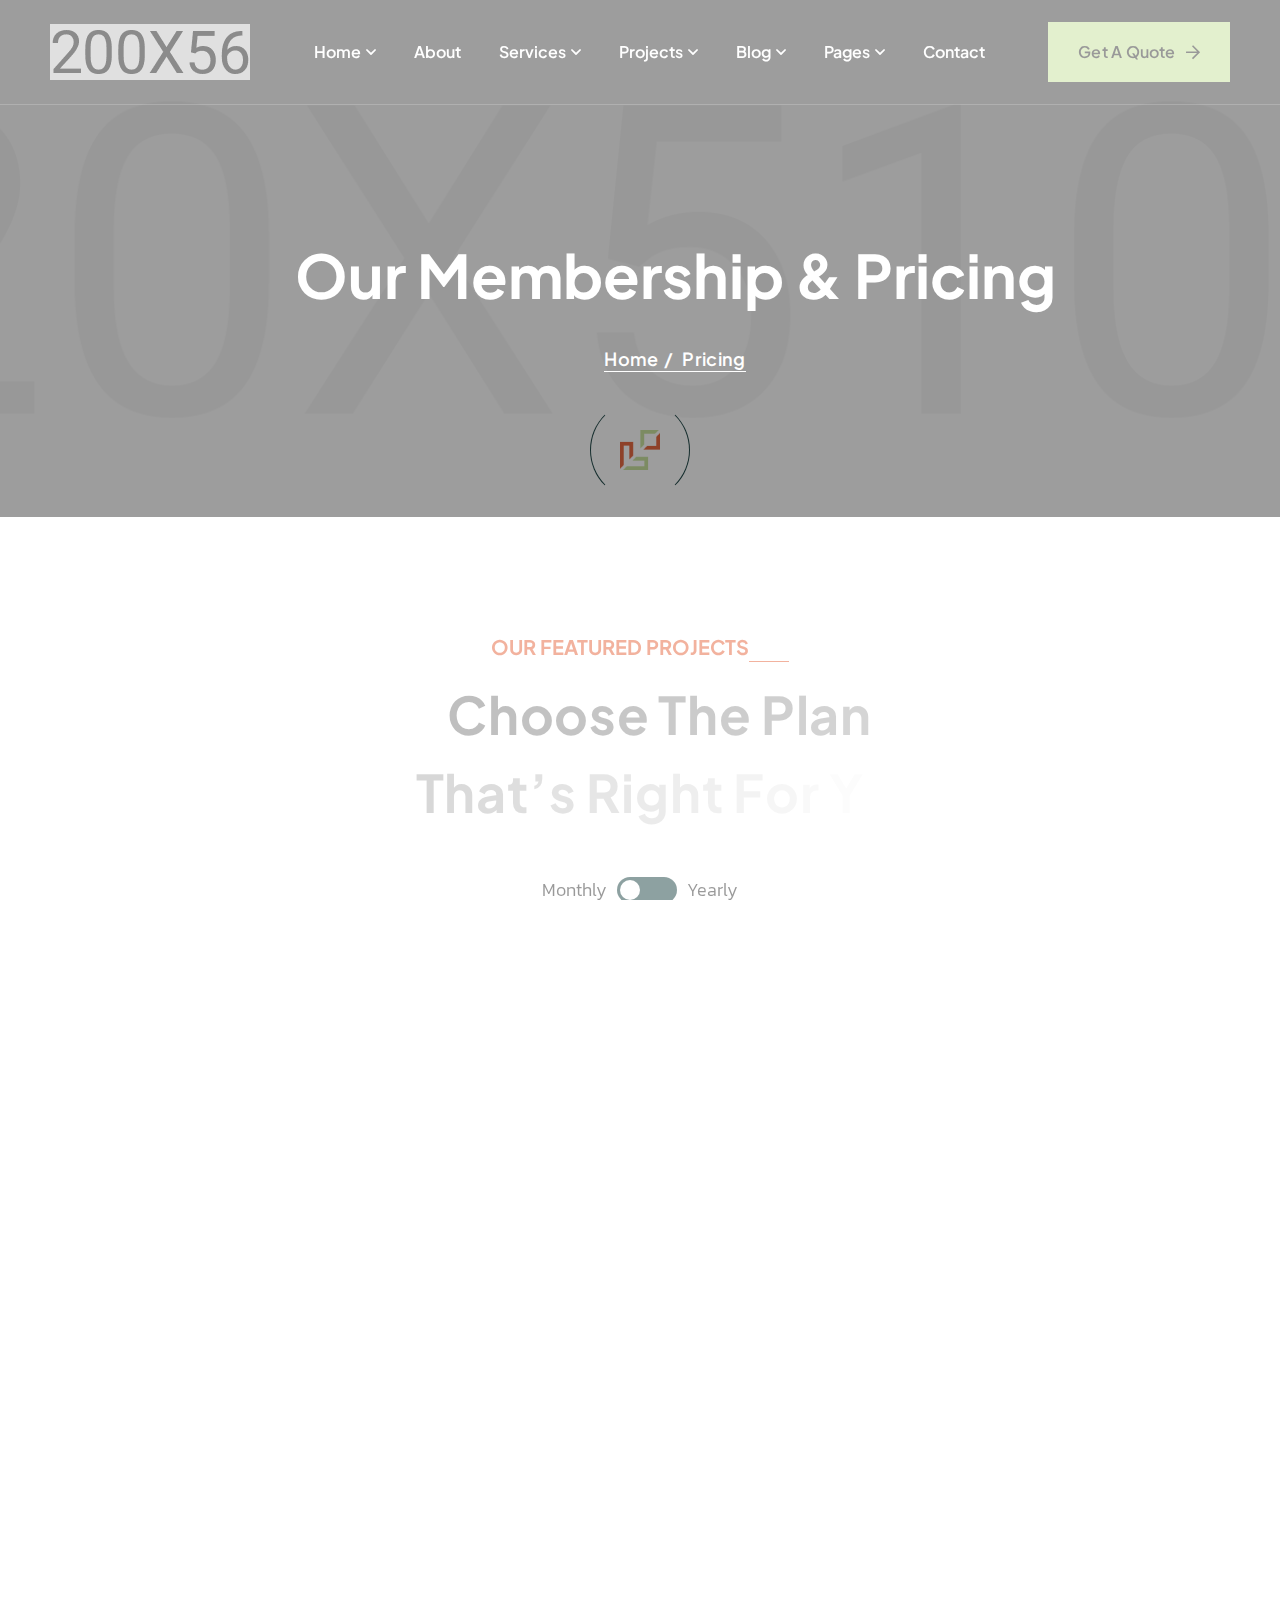
<file: pricing.html>
<!DOCTYPE html>
<html lang="zxx">
    <head>
        <!--====== Required meta tags ======-->
        <meta charset="utf-8">
        <meta http-equiv="x-ua-compatible" content="ie=edge">
        <meta name="description" content="Business, Consulting, Finance">
        <meta name="viewport" content="width=device-width, initial-scale=1, shrink-to-fit=no">
        <!--====== Title ======-->
        <title>Bizzen - Business Consulting HTML Template</title>
        <!--====== Favicon Icon ======-->
        <link rel="shortcut icon" href="assets/images/favicon.png" type="image/png">
        <!--====== Google Fonts ======-->
        <link href="https://fonts.googleapis.com/css2?family=Kanit:ital,wght@0,300;0,400;0,500;0,600;0,700;0,800;0,900;1,900&family=Plus+Jakarta+Sans:ital,wght@0,200..800;1,200..800&display=swap" rel="stylesheet">
        <!--====== FontAwesome css ======-->
        <link rel="stylesheet" href="assets/fonts/fontawesome/css/all.min.css">
        <!--====== Bootstrap css ======-->
        <link rel="stylesheet" href="assets/css/plugins/bootstrap.min.css">
        <!--====== Slick-popup css ======-->
        <link rel="stylesheet" href="assets/css/plugins/slick.css">
        <!--====== Magnific-popup css ======-->
        <link rel="stylesheet" href="assets/css/plugins/magnific-popup.css">
        <!--====== Aos css ======-->
        <link rel="stylesheet" href="assets/css/plugins/aos.css">
        <!--====== Default css ======-->
        <link rel="stylesheet" href="assets/css/spacings.css">
        <!--====== Default css ======-->
        <link rel="stylesheet" href="assets/css/style.css">
    </head>
    <body>
        <!--====== Start Preloader ======-->
        <div class="preloader">
            <div class="loading-wrapper">
                <div class="loading"></div>
                <div id="loading-icon"><img src="assets/images/loader.png" alt="loader"></div>
            </div>
        </div><!--====== End Preloader ======-->
        <!--====== Start Overlay ======-->
        <div class="offcanvas__overlay"></div>
        <!--=== Start  Header Area  ===-->
        <header class="header-area header-one">
            <!--====  Header Navigation  ===-->
            <div class="header-navigation">
                <div class="container-fluid">
                    <!--====  Primary Menu  ===-->
                    <div class="primary-menu">
                        <!--====  Site Branding  ===-->
                        <div class="site-branding">
                            <a href="index.html" class="brand-logo"><img src="assets/images/home-one/logo/logo-main.png" alt="Brand Logo"></a>
                        </div>
                        <!--=== Main Menu ===-->
                        <div class="theme-nav-menu">
                            <!--=== Menu Top ===-->
                            <div class="theme-menu-top d-block d-lg-none">
                                <div class="site-branding">
                                    <a href="index.html" class="brand-logo"><img src="assets/images/home-one/logo/logo-main.png" alt="Brand Logo"></a>
                                </div>
                            </div>
                            <!--=== Main Menu ===-->
                            <nav class="main-menu">
                                <ul>
                                    <li class="menu-item has-children"><a href="index.html">Home</a>
                                        <ul class="sub-menu">
                                            <li><a href="index.html">Home One</a></li>
                                            <li><a href="index-2.html">Home Two</a></li>
                                            <li><a href="index-3.html">Home Three</a></li>
                                        </ul>
                                    </li>
                                    <li class="menu-item"><a href="about.html">About</a></li>
                                    <li class="menu-item has-children"><a href="#">Services</a>
                                        <ul class="sub-menu">
                                            <li><a href="services.html">Our Services</a></li>
                                            <li><a href="service-details.html">Service Details</a></li>
                                        </ul>
                                    </li>
                                    <li class="menu-item has-children"><a href="#">Projects</a>
                                        <ul class="sub-menu">
                                            <li><a href="project.html">Projects</a></li>
                                            <li><a href="project-details.html">Project Details</a></li>
                                        </ul>
                                    </li>
                                    <li class="menu-item has-children"><a href="#">Blog</a>
                                        <ul class="sub-menu">
                                            <li><a href="blog-grid.html">Blog Grid</a></li>
                                            <li><a href="blog-standard.html">Blog Standard</a></li>
                                            <li><a href="blog-details.html">Blog Details</a></li>
                                        </ul>
                                    </li>
                                    <li class="menu-item has-children"><a href="#">Pages</a>
                                        <ul class="sub-menu">
                                            <li><a href="team.html">Our Team</a></li>
                                            <li><a href="team-details.html">Team Details</a></li>
                                            <li><a href="pricing.html">Pricing</a></li>
                                            <li><a href="faqs.html">Faqs</a></li>
                                            <li><a href="404.html">404</a></li>
                                        </ul>
                                    </li>
                                    <li class="menu-item"><a href="contact.html">Contact</a></li>
                                </ul>
                            </nav>
                            <!--=== Nav Button ===-->
                            <div class="theme-nav-button mt-20 d-block d-md-none">
                                <a href="contact.html" class="theme-btn style-one">Get A Quote<i class="far fa-arrow-right"></i></a>
                            </div>
                            <!--===  Menu Bottom ===-->
                            <div class="theme-menu-bottom mt-50 d-block d-xl-none">
                                <h5>Follow Us</h5>
                                <ul class="social-link">
                                    <li><a href="#"><i class="fab fa-facebook-f"></i></a></li>
                                    <li><a href="#"><i class="fab fa-twitter"></i></a></li>
                                    <li><a href="#"><i class="fab fa-linkedin-in"></i></a></li>
                                    <li><a href="#"><i class="fab fa-youtube"></i></a></li>
                                </ul>
                            </div>
                        </div>
                        <!--=== Header Nav Right ===-->
                        <div class="nav-right-item">
                            <div class="nav-button d-none d-md-block">
                                <a href="contact.html" class="theme-btn style-one">Get A Quote<i class="far fa-arrow-right"></i></a>
                            </div>
                            <div class="navbar-toggler">
                                <span></span>
                                <span></span>
                                <span></span>
                            </div>
                        </div>
                    </div>
                </div>
            </div>    
        </header><!--=== End  Header Area  ===-->
        <!--======  Smooth Wrapper  ======-->
        <div id="smooth-wrapper">
            <div id="smooth-content">
                <main>
                    <!--======  Start Page Hero Section  ======-->
                    <section class="page-hero bg_cover p-r z-1" style="background-image: url(assets/images/innerpage/bg/page-bg.jpg);">
                        <div class="container">
                            <div class="row justify-content-center">
                                <div class="col-lg-10">
                                    <div class="page-content text-center">
                                        <h1>Our Membership & pricing</h1>
                                        <ul>
                                            <li><a href="index.html">Home</a></li>
                                            <li>Pricing</li>
                                        </ul>
                                    </div>
                                </div>
                            </div>
                        </div>
                    </section><!--======  End Page Hero Section  ======-->
                    <!--======  Start Pricing Section  ======-->
                    <section class="bizzen-pricing-sec pt-115 pb-75">
                        <div class="container">
                            <div class="row justify-content-center">
                                <div class="col-xl-6 col-lg-8">
                                    <!--=== Section Title ===-->
                                    <div class="section-title text-center mb-45">
                                        <span class="sub-title" data-aos="fade-down" data-aos-duration="1000">Our Featured Projects</span>
                                        <h2 class="text-anm">Choose The Plan That’s Right For You</h2>
                                    </div>
                                    <div class="theme-switch-box justify-content-center mb-55" data-aos="fade-up" data-aos-duration="1200">
                                        <span class="left">Monthly</span>
                                        <label class="switch" for="pricingBox">
                                            <input type="checkbox" id="pricingBox">
                                            <span class="slider round"></span>
                                        </label>
                                        <span class="right">Yearly</span>
                                    </div>
                                </div>
                            </div>
                            <div class="row justify-content-center">
                                <div class="col-xl-4 col-md-6 col-sm-12">
                                    <!--=== Bizzen Pricing Item ===-->
                                    <div class="bizzen-pricing-item style-one mb-40" data-aos="fade-up" data-aos-duration="1200">
                                        <div class="pricing-header">
                                            <h2 class="price" data-month="29" data-year="348"><span class="currency">$</span>29 <span class="duration">/Month</span></h2>
                                            <h4 class="plan">Starter Package</h4>
                                            <p>We are dedicated to guiding you on your financial journey with expertise </p>
                                        </div>
                                        <div class="pricing-body">
                                            <h4>What’s Included?</h4>
                                            <ul class="check-list style-one">
                                                <li class="check"><i class="fas fa-badge-check"></i>Unlimited Products Updates</li>
                                                <li class="check"><i class="fas fa-badge-check"></i>Custom Infrastructure</li>
                                                <li class="check"><i class="fas fa-badge-check"></i>Custom Permission</li>
                                                <li class="check"><i class="fas fa-badge-check"></i>Custom Design and Replace</li>
                                                <li class="uncheck"><i class="fas fa-badge-check"></i>Unlimited Feature Updates</li>
                                                <li class="uncheck"><i class="fas fa-badge-check"></i>24/7 Hour Customer Support</li>
                                            </ul>
                                        </div>
                                        <div class="pricing-footer">
                                            <button class="theme-btn style-one">Get Consultation<i class="far fa-arrow-right"></i></button>
                                        </div>
                                    </div>
                                </div>
                                <div class="col-xl-4 col-md-6 col-sm-12">
                                    <!--=== Bizzen Pricing Item ===-->
                                    <div class="bizzen-pricing-item style-one mb-40" data-aos="fade-up" data-aos-duration="1400">
                                        <div class="ribbon">Most Popular</div>
                                        <div class="pricing-header">
                                            <h2 class="price" data-month="69" data-year="828"><span class="currency">$</span>69<span class="duration">/Month</span></h2>
                                            <h4 class="plan">Comprehensive Plan</h4>
                                            <p>We are dedicated to guiding you on your financial journey with expertise </p>
                                        </div>
                                        <div class="pricing-body">
                                            <h4>What’s Included?</h4>
                                            <ul class="check-list style-one">
                                                <li class="check"><i class="fas fa-badge-check"></i>Unlimited Products Updates</li>
                                                <li class="check"><i class="fas fa-badge-check"></i>Custom Infrastructure</li>
                                                <li class="check"><i class="fas fa-badge-check"></i>Custom Permission</li>
                                                <li class="check"><i class="fas fa-badge-check"></i>Custom Design and Replace</li>
                                                <li class="check"><i class="fas fa-badge-check"></i>Unlimited Feature Updates</li>
                                                <li class="uncheck"><i class="fas fa-badge-check"></i>24/7 Hour Customer Support</li>
                                            </ul>
                                        </div>
                                        <div class="pricing-footer">
                                            <button class="theme-btn style-one">Get Consultation<i class="far fa-arrow-right"></i></button>
                                        </div>
                                    </div>
                                </div>
                                <div class="col-xl-4 col-md-6 col-sm-12">
                                    <!--=== Bizzen Pricing Item ===-->
                                    <div class="bizzen-pricing-item style-one mb-40" data-aos="fade-up" data-aos-duration="1600">
                                        <div class="pricing-header">
                                            <h2 class="price" data-month="99" data-year="1188"><span class="currency">$</span>99<span class="duration">/Month</span></h2>
                                            <h4 class="plan">Premium Plan</h4>
                                            <p>We are dedicated to guiding you on your financial journey with expertise </p>
                                        </div>
                                        <div class="pricing-body">
                                            <h4>What’s Included?</h4>
                                            <ul class="check-list style-one">
                                                <li class="check"><i class="fas fa-badge-check"></i>Unlimited Products Updates</li>
                                                <li class="check"><i class="fas fa-badge-check"></i>Custom Infrastructure</li>
                                                <li class="check"><i class="fas fa-badge-check"></i>Custom Permission</li>
                                                <li class="check"><i class="fas fa-badge-check"></i>Custom Design and Replace</li>
                                                <li class="check"><i class="fas fa-badge-check"></i>Unlimited Feature Updates</li>
                                                <li class="check"><i class="fas fa-badge-check"></i>24/7 Hour Customer Support</li>
                                            </ul>
                                        </div>
                                        <div class="pricing-footer">
                                            <button class="theme-btn style-one">Get Consultation<i class="far fa-arrow-right"></i></button>
                                        </div>
                                    </div>
                                </div>
                            </div>
                        </div>
                    </section><!--======  End Pricing Section  ======-->
                    <!--======  Start Company Section  ======-->
                    <section class="bizzen-company-sec pb-120">
                        <div class="container">
                            <div class="row">
                                <div class="col-lg-12">
                                    <!-- Text Box -->
                                    <div class="text-box text-center mb-40" data-aos="fade-up" data-aos-duration="1000">
                                        <h6>Worked with world’s famous brands and partners</h6>
                                    </div>
                                </div>
                            </div>
                        </div>
                        <div class="container-fluid">
                            <!-- Company Slider -->
                            <div class="clients-slider" data-aos="fade-up" data-aos-duration="1200">
                                <!-- Bizzen Client Item -->
                                <div class="bizzen-client-item">
                                    <div class="client-img">
                                        <img src="assets/images/innerpage/company/client-img1.png" alt="client Logo">
                                    </div>
                                </div>
                                <!-- Bizzen Client Item -->
                                <div class="bizzen-client-item">
                                    <div class="client-img">
                                        <img src="assets/images/innerpage/company/client-img2.png" alt="client Logo">
                                    </div>
                                </div>
                                <!-- Bizzen Client Item -->
                                <div class="bizzen-client-item">
                                    <div class="client-img">
                                        <img src="assets/images/innerpage/company/client-img3.png" alt="client Logo">
                                    </div>
                                </div>
                                <!-- Bizzen Client Item -->
                                <div class="bizzen-client-item">
                                    <div class="client-img">
                                        <img src="assets/images/innerpage/company/client-img4.png" alt="client Logo">
                                    </div>
                                </div>
                                <!-- Bizzen Client Item -->
                                <div class="bizzen-client-item">
                                    <div class="client-img">
                                        <img src="assets/images/innerpage/company/client-img5.png" alt="client Logo">
                                    </div>
                                </div>
                                <!-- Bizzen Client Item -->
                                <div class="bizzen-client-item">
                                    <div class="client-img">
                                        <img src="assets/images/innerpage/company/client-img6.png" alt="client Logo">
                                    </div>
                                </div>
                                <!-- Bizzen Client Item -->
                                <div class="bizzen-client-item">
                                    <div class="client-img">
                                        <img src="assets/images/innerpage/company/client-img2.png" alt="client Logo">
                                    </div>
                                </div>
                            </div>
                        </div>
                    </section><!--======  End Company Section  ======-->
                </main>
                <!--======  Start Footer  ======-->
                <footer class="main-footer">
                    <div class="footer-shape"><img src="assets/images/footer/footer-shape.png" alt="footer shape"></div>
                    <!--=== Footer Widget Wrapper ===-->
                    <div class="footer-widget-wrapper">
                        <div class="container">
                            <div class="row">
                                <div class="col-lg-4">
                                    <!--=== Footer Widget ===-->
                                    <div class="footer-widget footer-about-widget pt-100" data-aos="fade-up" data-aos-duration="800">
                                        <div class="widget-content">
                                            <div class="footer-logo mb-20">
                                                <a href="index.html"><img src="assets/images/innerpage/logo/logo-white.png" alt="logo white"></a>
                                            </div>
                                            <p class="mb-20">Sign up to searing weekly newsletter to get the latest updates</p>
                                            <form>
                                                <div class="form-group">
                                                    <input type="email" class="form_control" placeholder="Enter Email Address" name="email" required>
                                                    <button class="submit-btn"><i class="far fa-paper-plane"></i></button>
                                                </div>
                                            </form>
                                        </div>
                                    </div>
                                </div>
                                <div class="col-lg-8">
                                    <!--=== Footer Widget Wrap ===-->
                                    <div class="footer-widget-inner">
                                        <!--=== Footer Top ===-->
                                        <div class="footer-top" data-aos="fade-up" data-aos-duration="1000">
                                            <div class="big-text">Let’s talk Business?</div>
                                        </div>
                                        <div class="footer-widget-area">
                                            <div class="row">
                                                <div class="col-md-4">
                                                    <!--=== Footer Widget ===-->
                                                    <div class="footer-widget footer-contact-info-widget mb-40" data-aos="fade-up" data-aos-duration="1200">
                                                        <div class="widget-content">
                                                            <h6>Headquarters - USA</h6>
                                                            <ul>
                                                                <li>
                                                                    90 Washington. mg Manchester, USA
                                                                </li>
                                                                <li>
                                                                    <a href="tel:+1(980)3605-6302">+1 (980) 3605 - 6302</a>
                                                                </li>
                                                            </ul>
                                                        </div>
                                                    </div>
                                                </div>
                                                <div class="col-md-4">
                                                    <!--=== Footer Widget ===-->
                                                    <div class="footer-widget footer-contact-info-widget mb-40" data-aos="fade-up" data-aos-duration="1400">
                                                        <div class="widget-content">
                                                            <h6>Headquarters - UK</h6>
                                                            <ul>
                                                                <li>
                                                                    993 Renner Burg, West Rond, MT 94251-030
                                                                </li>
                                                                <li>
                                                                    <a href="mailto:company@gmail.com">company@gmail.com</a>
                                                                </li>
                                                            </ul>
                                                        </div>
                                                    </div>
                                                </div>
                                                <div class="col-md-4">
                                                    <!--=== Footer Widget ===-->
                                                    <div class="footer-widget footer-social-widget mb-40" data-aos="fade-up" data-aos-duration="1600">
                                                        <h4 class="widget-title">Follow Us:</h4>
                                                        <div class="widget-content">
                                                            <div class="social-box">
                                                                <a href="#"><i class="fab fa-facebook-f"></i></a>
                                                                <a href="#"><i class="fab fa-twitter"></i></a>
                                                                <a href="#"><i class="fab fa-linkedin-in"></i></a>
                                                                <a href="#"><i class="fab fa-pinterest-p"></i></a>
                                                            </div>
                                                        </div>
                                                    </div>
                                                </div>
                                            </div>
                                        </div>
                                    </div>
                                </div>
                            </div>
                        </div>
                    </div>
                    <!--=== Copyright Area ===-->
                    <div class="copyright-area">
                        <div class="container">
                            <div class="row">
                                <div class="col-md-6">
                                    <!--=== Copyright Text ===-->
                                    <div class="copyright-text text-md-start text-center">
                                        <p>&copy; All copyright 2025 by Bizzen</p>
                                    </div>
                                </div>
                                <div class="col-md-6">
                                    <!--=== Copyright link ===-->
                                    <div class="copyright-link text-md-end text-center">
                                        <a href="index.html">Terms & Conditions</a>
                                        <a href="index.html">Privacy Policy</a>
                                    </div>
                                </div>
                            </div>
                        </div>
                    </div>
                </footer>
            </div>
        </div>
        <!--====== Jquery js ======-->
        <script src="assets/js/plugins/jquery-3.7.1.min.js"></script>
        <!--====== Bootstrap js ======-->
        <script src="assets/js/plugins/popper.min.js"></script>
        <!--====== Bootstrap js ======-->
        <script src="assets/js/plugins/bootstrap.min.js"></script>
        <!--====== Gsap Js ======-->
        <script src="assets/js/plugins/gsap/gsap.min.js"></script>
        <script src="assets/js/plugins/gsap/SplitText.min.js"></script>
        <script src="assets/js/plugins/gsap/ScrollSmoother.min.js"></script>
        <script src="assets/js/plugins/gsap/ScrollTrigger.min.js"></script>
        <!--====== Slick js ======-->
        <script src="assets/js/plugins/slick.min.js"></script>
        <!--====== Magnific js ======-->
        <script src="assets/js/plugins/jquery.magnific-popup.min.js"></script>
        <!--====== Waypoint js ======-->
        <script src="assets/js/plugins/jquery.waypoints.js"></script>
        <!--====== CounterUp js ======-->
        <script src="assets/js/plugins/jquery.counterup.min.js"></script>
        <!--====== Aos js ======-->
        <script src="assets/js/plugins/aos.js"></script>
        <!--====== Common js ======-->
        <script src="assets/js/theme.js"></script>
    </body>
</html>
</file>
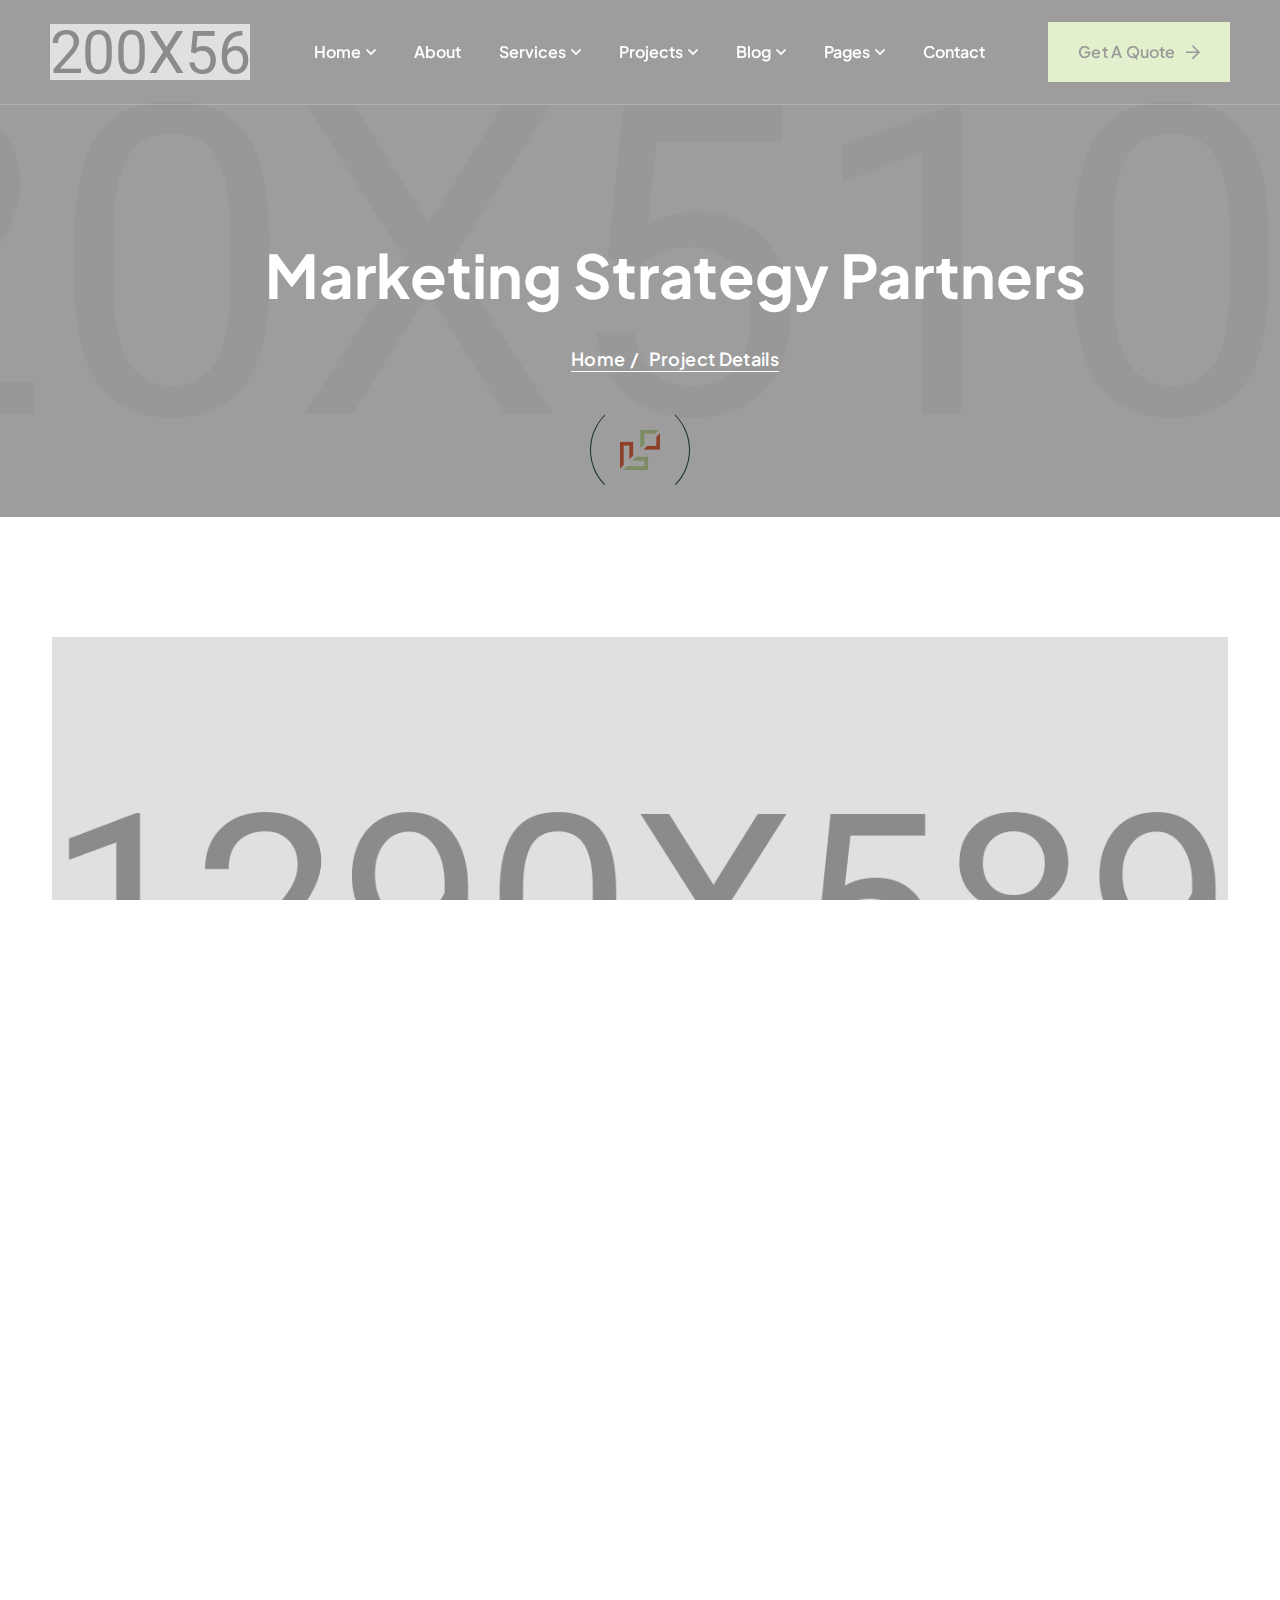
<file: project-details.html>
<!DOCTYPE html>
<html lang="zxx">
    <head>
        <!--====== Required meta tags ======-->
        <meta charset="utf-8">
        <meta http-equiv="x-ua-compatible" content="ie=edge">
        <meta name="description" content="Business, Consulting, Finance">
        <meta name="viewport" content="width=device-width, initial-scale=1, shrink-to-fit=no">
        <!--====== Title ======-->
        <title>Bizzen - Business Consulting HTML Template</title>
        <!--====== Favicon Icon ======-->
        <link rel="shortcut icon" href="assets/images/favicon.png" type="image/png">
        <!--====== Google Fonts ======-->
        <link href="https://fonts.googleapis.com/css2?family=Kanit:ital,wght@0,300;0,400;0,500;0,600;0,700;0,800;0,900;1,900&family=Plus+Jakarta+Sans:ital,wght@0,200..800;1,200..800&display=swap" rel="stylesheet">
        <!--====== FontAwesome css ======-->
        <link rel="stylesheet" href="assets/fonts/fontawesome/css/all.min.css">
        <!--====== Bootstrap css ======-->
        <link rel="stylesheet" href="assets/css/plugins/bootstrap.min.css">
        <!--====== Slick-popup css ======-->
        <link rel="stylesheet" href="assets/css/plugins/slick.css">
        <!--====== Magnific-popup css ======-->
        <link rel="stylesheet" href="assets/css/plugins/magnific-popup.css">
        <!--====== Aos css ======-->
        <link rel="stylesheet" href="assets/css/plugins/aos.css">
        <!--====== Default css ======-->
        <link rel="stylesheet" href="assets/css/spacings.css">
        <!--====== Default css ======-->
        <link rel="stylesheet" href="assets/css/style.css">
    </head>
    <body>
        <!--====== Start Preloader ======-->
        <div class="preloader">
            <div class="loading-wrapper">
                <div class="loading"></div>
                <div id="loading-icon"><img src="assets/images/loader.png" alt="loader"></div>
            </div>
        </div><!--====== End Preloader ======-->
        <!--====== Start Overlay ======-->
        <div class="offcanvas__overlay"></div>
        <!--=== Start  Header Area  ===-->
        <header class="header-area header-one">
            <!--====  Header Navigation  ===-->
            <div class="header-navigation">
                <div class="container-fluid">
                    <!--====  Primary Menu  ===-->
                    <div class="primary-menu">
                        <!--====  Site Branding  ===-->
                        <div class="site-branding">
                            <a href="index.html" class="brand-logo"><img src="assets/images/innerpage/logo/logo-main.png" alt="Brand Logo"></a>
                        </div>
                        <!--=== Main Menu ===-->
                        <div class="theme-nav-menu">
                            <!--=== Menu Top ===-->
                            <div class="theme-menu-top d-block d-xl-none">
                                <div class="site-branding">
                                    <a href="index.html" class="brand-logo"><img src="assets/images/innerpage/logo/logo-main.png" alt="Brand Logo"></a>
                                </div>
                            </div>
                            <!--=== Main Menu ===-->
                            <nav class="main-menu">
                                <ul>
                                    <li class="menu-item has-children"><a href="index.html">Home</a>
                                        <ul class="sub-menu">
                                            <li><a href="index.html">Home One</a></li>
                                            <li><a href="index-2.html">Home Two</a></li>
                                            <li><a href="index-3.html">Home Three</a></li>
                                        </ul>
                                    </li>
                                    <li class="menu-item"><a href="about.html">About</a></li>
                                    <li class="menu-item has-children"><a href="#">Services</a>
                                        <ul class="sub-menu">
                                            <li><a href="services.html">Our Services</a></li>
                                            <li><a href="service-details.html">Service Details</a></li>
                                        </ul>
                                    </li>
                                    <li class="menu-item has-children"><a href="#">Projects</a>
                                        <ul class="sub-menu">
                                            <li><a href="project.html">Projects</a></li>
                                            <li><a href="project-details.html">Project Details</a></li>
                                        </ul>
                                    </li>
                                    <li class="menu-item has-children"><a href="#">Blog</a>
                                        <ul class="sub-menu">
                                            <li><a href="blog-grid.html">Blog Grid</a></li>
                                            <li><a href="blog-standard.html">Blog Standard</a></li>
                                            <li><a href="blog-details.html">Blog Details</a></li>
                                        </ul>
                                    </li>
                                    <li class="menu-item has-children"><a href="#">Pages</a>
                                        <ul class="sub-menu">
                                            <li><a href="team.html">Our Team</a></li>
                                            <li><a href="team-details.html">Team Details</a></li>
                                            <li><a href="pricing.html">Pricing</a></li>
                                            <li><a href="faqs.html">Faqs</a></li>
                                            <li><a href="404.html">404</a></li>
                                        </ul>
                                    </li>
                                    <li class="menu-item"><a href="contact.html">Contact</a></li>
                                </ul>
                            </nav>
                            <!--=== Nav Button ===-->
                            <div class="theme-nav-button mt-20 d-block d-md-none">
                                <a href="contact.html" class="theme-btn style-one">Get A Quote<i class="far fa-arrow-right"></i></a>
                            </div>
                            <!--===  Menu Bottom ===-->
                            <div class="theme-menu-bottom mt-50 d-block d-xl-none">
                                <h5>Follow Us</h5>
                                <ul class="social-link">
                                    <li><a href="#"><i class="fab fa-facebook-f"></i></a></li>
                                    <li><a href="#"><i class="fab fa-twitter"></i></a></li>
                                    <li><a href="#"><i class="fab fa-linkedin-in"></i></a></li>
                                    <li><a href="#"><i class="fab fa-youtube"></i></a></li>
                                </ul>
                            </div>
                        </div>
                        <!--=== Header Nav Right ===-->
                        <div class="nav-right-item">
                            <div class="nav-button d-none d-md-block">
                                <a href="contact.html" class="theme-btn style-one">Get A Quote<i class="far fa-arrow-right"></i></a>
                            </div>
                            <div class="navbar-toggler">
                                <span></span>
                                <span></span>
                                <span></span>
                            </div>
                        </div>
                    </div>
                </div>
            </div>    
        </header><!--=== End  Header Area  ===-->
        <!--======  Smooth Wrapper  ======-->
        <div id="smooth-wrapper">
            <div id="smooth-content">
                <!--======  Main  ======-->
                <main>
                    <!--======  Start Page Hero Section  ======-->
                    <section class="page-hero bg_cover p-r z-1" style="background-image: url(assets/images/innerpage/bg/page-bg.jpg);">
                        <div class="container">
                            <div class="row justify-content-center">
                                <div class="col-lg-10">
                                    <div class="page-content text-center">
                                        <h1>Marketing strategy partners</h1>
                                        <ul>
                                            <li><a href="index.html">Home</a></li>
                                            <li>Project Details</li>
                                        </ul>
                                    </div>
                                </div>
                            </div>
                        </div>
                    </section><!--======  End Page Hero Section  ======-->
                    <!--======  Start Project Details Section  ======-->
                    <section class="bizzen-project-details-sec pt-120 pb-120">
                        <div class="container">
                            <!--=== Project Details Wrapper ===-->
                            <div class="project-details-wrapper">
                                <div class="project-main">
                                    <!--=== Project Thumbnail ===-->
                                    <div class="project-thumbnail mb-50" data-aos="fade-up" data-aos-duration="1000">
                                        <img src="assets/images/innerpage/project/project-single1.jpg" alt="project image">
                                    </div>
                                    <!--=== Project Content ===-->
                                    <div class="project-content">
                                        <div class="row">
                                            <div class="col-lg-8 order-2 order-lg-1" data-aos="fade-up" data-aos-duration="1000">
                                                <h4 class="title">Our Digital Product Design Masterpieces</h4>
                                                <p>Nam posuere mauris enim, quis pretium elit placerat id  Fusce egestas nisi vel ipsum vehicula facilisis In pulvinar imperdiet venenatis  Class aptent taciti sociosqu ad litora torquent per conubia nostra, per inceptos himenaeos. Donec eu pulvinar lorem. Etiam vestibulum ligula quis nisl feugiat, consectetur placerat augue vestibulum  Nulla aliquam elit eu diam pharetra.</p>
                                            </div>
                                            <div class="col-lg-4 order-1 order-lg-2">
                                                <div class="project-info-box" data-aos="fade-up" data-aos-duration="1200">
                                                    <h4>Project Info: </h4>
                                                    <ul>
                                                        <li>Client:<span>Ralph Edwards</span></li>
                                                        <li>Category:<span>IT Management</span></li>
                                                        <li>Location: <span>Landon</span></li>
                                                        <li>Client: <span>
                                                            <a href="#"><i class="fab fa-facebook-f"></i></a>
                                                            <a href="#"><i class="fab fa-twitter"></i></a>
                                                        <a href="#"><i class="fab fa-linkedin-in"></i></a></span></li>
                                                    </ul>
                                                </div>
                                            </div>
                                        </div>
                                        <h3 data-aos="fade-up" data-aos-duration="1400">Interesting facts in Development</h3>
                                        <p>Pellentesque egestas rutrum nibh facilisis ultrices. Phasellus in magna ut orci malesuada sollicitudin. Aenean faucibus scelerisque convallis. Quisque interdum mauris id nunc molestie, ac tincidunt erat gravida. Nullam dui libero, mollis ac quam et, venenatis tincidunt quam. Proin nec volutpat ligula, id porttitor augue. Proin id volutpat massa. Vivamus tincidunt nunc justo, ac aliquam ex molestie id.</p>
                                        <div class="row" data-aos="fade-up" data-aos-duration="1600">
                                            <div class="col-xl-4 col-md-6">
                                                <ul class="check-list style-one mb-30">
                                                    <li><i class="far fa-check"></i>Branding and design Identity</li>
                                                    <li><i class="far fa-check"></i>Web site Marketing Solutions</li>
                                                </ul>
                                            </div>
                                            <div class="col-xl-4 col-md-6">
                                                <ul class="check-list style-one mb-30">
                                                    <li><i class="far fa-check"></i>Branding and design Identity </li>
                                                    <li><i class="far fa-check"></i>Web site Marketing Solutions</li>
                                                </ul>
                                            </div>
                                            <div class="col-xl-4 col-md-6">
                                                <ul class="check-list style-one mb-30">
                                                    <li><i class="far fa-check"></i>Branding and design Identity</li>
                                                    <li><i class="far fa-check"></i>Web site Marketing Solutions</li>
                                                </ul>
                                            </div>
                                        </div>
                                        <h3 data-aos="fade-up" data-aos-duration="1800">The Results of Our Project</h3>
                                        <p data-aos="fade-up" data-aos-duration="2000">Pellentesque egestas rutrum nibh facilisis ultrices. Phasellus in magna ut orci malesuada sollicitudin. Aenean faucibus scelerisque convallis. Quisque interdum mauris id nunc molestie, ac tincidunt erat gravida. Nullam dui libero, mollis ac quam et, venenatis tincidunt quam. Proin nec volutpat ligula, id porttitor augue. Proin id volutpat massa. Vivamus tincidunt nunc justo, ac aliquam ex molestie id.</p>
                                        <div class="row">
                                            <div class="col-lg-4">
                                                <!--=== Bizzen Content Item ===-->
                                                <div class="bizzen-content-item" data-aos="fade-up" data-aos-duration="2100">
                                                    <div class="content">
                                                        <h4><span class="icon"><img src="assets/images/innerpage/project/check.jpg" alt="check icon"></span> Support clients</h4>
                                                        <p>Pellentesque egestas rutrum nibh facilisis ultrices. Phasellus in magna ut orci malesuada sollicitudin. </p>
                                                    </div>
                                                </div>
                                            </div>
                                            <div class="col-lg-4">
                                                <!--=== Bizzen Content Item ===-->
                                                <div class="bizzen-content-item" data-aos="fade-up" data-aos-duration="2200">
                                                    <div class="content">
                                                        <h4><span class="icon"><img src="assets/images/innerpage/project/check.jpg" alt="check icon"></span>Solve problems</h4>
                                                        <p>Pellentesque egestas rutrum nibh facilisis ultrices. Phasellus in magna ut orci malesuada sollicitudin. </p>
                                                    </div>
                                                </div>
                                            </div>
                                        </div>
                                        <div class="row">
                                            <div class="col-md-6">
                                                <!--=== Bizzen Image ===-->
                                                <div class="bizzen-image mb-30" data-aos="fade-up" data-aos-duration="2400">
                                                    <img src="assets/images/innerpage/project/project-single2.jpg" alt="Project Image">
                                                </div>
                                            </div>
                                            <div class="col-md-6">
                                                <!--=== Bizzen Image ===-->
                                                <div class="bizzen-image mb-30" data-aos="fade-up" data-aos-duration="2600">
                                                    <img src="assets/images/innerpage/project/project-single2.jpg" alt="Project Image">
                                                </div>
                                            </div>
                                        </div>
                                    </div>
                                </div>
                            </div>
                            <!--=== Post Navigation Wrapper ===-->
                            <div class="post-navigation-wrapper mt-60" data-aos="fade-up" data-aos-duration="2600">
                                <div class="row">
                                    <div class="col-lg-4">
                                        <div class="post-navigation-item prev-item">
                                            <div class="thumbnail">
                                                <img src="assets/images/innerpage/project/prev.jpg" alt="prev">
                                            </div>
                                            <div class="content">
                                                <h4><a href="project-details.html">Prev</a></h4>
                                                <p>Analytic Solutions</p>
                                            </div>
                                        </div>
                                    </div>
                                    <div class="col-lg-4">
                                        <div class="icon text-center">
                                            <img src="assets/images/innerpage/project/grid.png" alt="icon">
                                        </div>
                                    </div>
                                    <div class="col-lg-4">
                                        <div class="post-navigation-item next-item">
                                            <div class="thumbnail">
                                                <img src="assets/images/innerpage/project/prev.jpg" alt="prev">
                                            </div>
                                            <div class="content">
                                                <h4><a href="project-details.html">Next</a></h4>
                                                <p>Software Development</p>
                                            </div>
                                        </div>
                                    </div>
                                </div>
                            </div>
                        </div>
                    </section><!--======  End Project Details Section  ======-->
                </main>
                <!--======  Start Footer  ======-->
                <footer class="main-footer">
                    <div class="footer-shape"><img src="assets/images/footer/footer-shape.png" alt="footer shape"></div>
                    <!--=== Footer Widget Wrapper ===-->
                    <div class="footer-widget-wrapper">
                        <div class="container">
                            <div class="row">
                                <div class="col-lg-4">
                                    <!--=== Footer Widget ===-->
                                    <div class="footer-widget footer-about-widget pt-100" data-aos="fade-up" data-aos-duration="800">
                                        <div class="widget-content">
                                            <div class="footer-logo mb-20">
                                                <a href="index.html"><img src="assets/images/innerpage/logo/logo-white.png" alt="logo white"></a>
                                            </div>
                                            <p class="mb-20">Sign up to searing weekly newsletter to get the latest updates</p>
                                            <form>
                                                <div class="form-group">
                                                    <input type="email" class="form_control" placeholder="Enter Email Address" name="email" required>
                                                    <button class="submit-btn"><i class="far fa-paper-plane"></i></button>
                                                </div>
                                            </form>
                                        </div>
                                    </div>
                                </div>
                                <div class="col-lg-8">
                                    <!--=== Footer Widget Wrap ===-->
                                    <div class="footer-widget-inner">
                                        <!--=== Footer Top ===-->
                                        <div class="footer-top" data-aos="fade-up" data-aos-duration="1000">
                                            <div class="big-text">Let’s talk Business?</div>
                                        </div>
                                        <div class="footer-widget-area">
                                            <div class="row">
                                                <div class="col-md-4">
                                                    <!--=== Footer Widget ===-->
                                                    <div class="footer-widget footer-contact-info-widget mb-40" data-aos="fade-up" data-aos-duration="1200">
                                                        <div class="widget-content">
                                                            <h6>Headquarters - USA</h6>
                                                            <ul>
                                                                <li>
                                                                    90 Washington. mg Manchester, USA
                                                                </li>
                                                                <li>
                                                                    <a href="tel:+1(980)3605-6302">+1 (980) 3605 - 6302</a>
                                                                </li>
                                                            </ul>
                                                        </div>
                                                    </div>
                                                </div>
                                                <div class="col-md-4">
                                                    <!--=== Footer Widget ===-->
                                                    <div class="footer-widget footer-contact-info-widget mb-40" data-aos="fade-up" data-aos-duration="1400">
                                                        <div class="widget-content">
                                                            <h6>Headquarters - UK</h6>
                                                            <ul>
                                                                <li>
                                                                    993 Renner Burg, West Rond, MT 94251-030
                                                                </li>
                                                                <li>
                                                                    <a href="mailto:company@gmail.com">company@gmail.com</a>
                                                                </li>
                                                            </ul>
                                                        </div>
                                                    </div>
                                                </div>
                                                <div class="col-md-4">
                                                    <!--=== Footer Widget ===-->
                                                    <div class="footer-widget footer-social-widget mb-40" data-aos="fade-up" data-aos-duration="1600">
                                                        <h4 class="widget-title">Follow Us:</h4>
                                                        <div class="widget-content">
                                                            <div class="social-box">
                                                                <a href="#"><i class="fab fa-facebook-f"></i></a>
                                                                <a href="#"><i class="fab fa-twitter"></i></a>
                                                                <a href="#"><i class="fab fa-linkedin-in"></i></a>
                                                                <a href="#"><i class="fab fa-pinterest-p"></i></a>
                                                            </div>
                                                        </div>
                                                    </div>
                                                </div>
                                            </div>
                                        </div>
                                    </div>
                                </div>
                            </div>
                        </div>
                    </div>
                    <!--=== Copyright Area ===-->
                    <div class="copyright-area">
                        <div class="container">
                            <div class="row">
                                <div class="col-md-6">
                                    <!--=== Copyright Text ===-->
                                    <div class="copyright-text text-md-start text-center">
                                        <p>&copy; All copyright 2025 by Bizzen</p>
                                    </div>
                                </div>
                                <div class="col-md-6">
                                    <!--=== Copyright link ===-->
                                    <div class="copyright-link text-md-end text-center">
                                        <a href="index.html">Terms & Conditions</a>
                                        <a href="index.html">Privacy Policy</a>
                                    </div>
                                </div>
                            </div>
                        </div>
                    </div>
                </footer>
            </div>
        </div>
        <!--====== Jquery js ======-->
        <script src="assets/js/plugins/jquery-3.7.1.min.js"></script>
        <!--====== Bootstrap js ======-->
        <script src="assets/js/plugins/popper.min.js"></script>
        <!--====== Bootstrap js ======-->
        <script src="assets/js/plugins/bootstrap.min.js"></script>
        <!--====== Gsap Js ======-->
        <script src="assets/js/plugins/gsap/gsap.min.js"></script>
        <script src="assets/js/plugins/gsap/SplitText.min.js"></script>
        <script src="assets/js/plugins/gsap/ScrollSmoother.min.js"></script>
        <script src="assets/js/plugins/gsap/ScrollTrigger.min.js"></script>
        <!--====== Slick js ======-->
        <script src="assets/js/plugins/slick.min.js"></script>
        <!--====== Magnific js ======-->
        <script src="assets/js/plugins/jquery.magnific-popup.min.js"></script>
        <!--====== Waypoint js ======-->
        <script src="assets/js/plugins/jquery.waypoints.js"></script>
        <!--====== CounterUp js ======-->
        <script src="assets/js/plugins/jquery.counterup.min.js"></script>
        <!--====== Aos js ======-->
        <script src="assets/js/plugins/aos.js"></script>
        <!--====== Common js ======-->
        <script src="assets/js/theme.js"></script>
    </body>
</html>
</file>
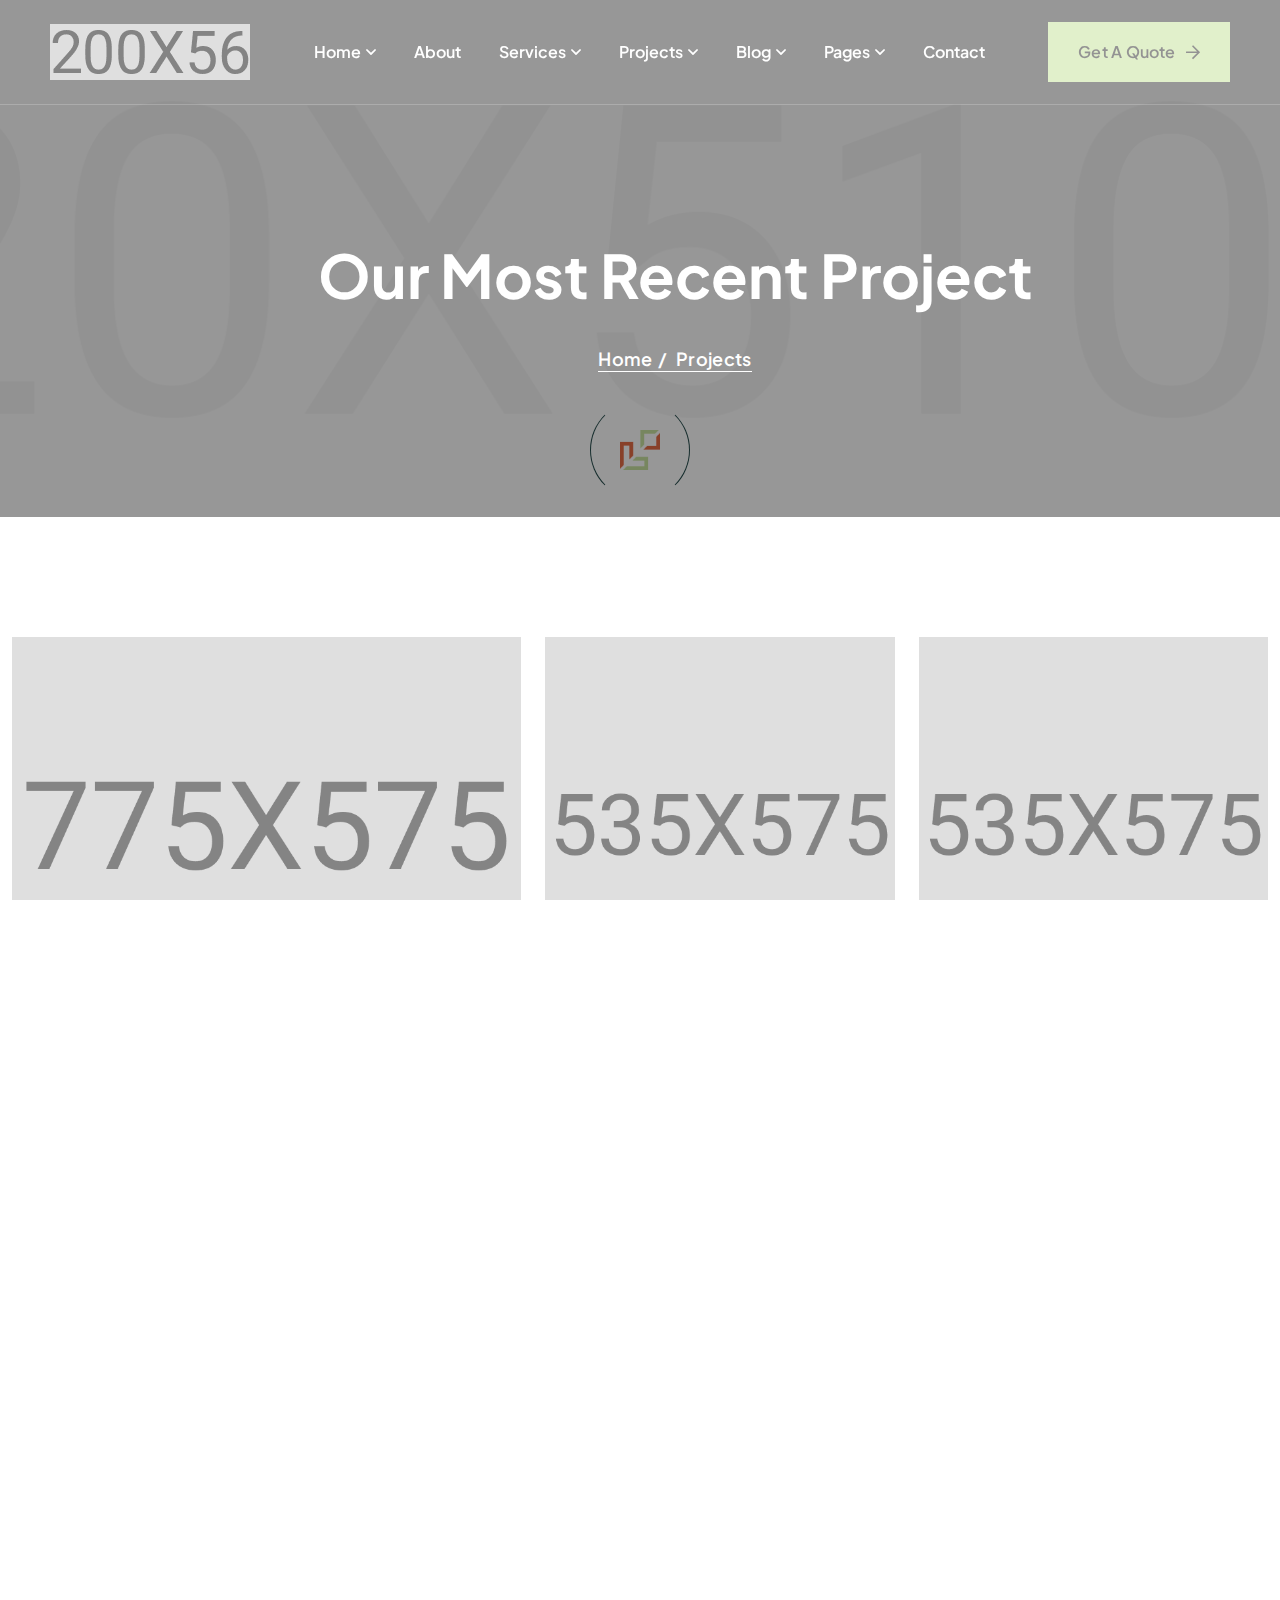
<file: project.html>
<!DOCTYPE html>
<html lang="zxx">
    <head>
        <!--====== Required meta tags ======-->
        <meta charset="utf-8">
        <meta http-equiv="x-ua-compatible" content="ie=edge">
        <meta name="description" content="Business, Consulting, Finance">
        <meta name="viewport" content="width=device-width, initial-scale=1, shrink-to-fit=no">
        <!--====== Title ======-->
        <title>Bizzen - Business Consulting HTML Template</title>
        <!--====== Favicon Icon ======-->
        <link rel="shortcut icon" href="assets/images/favicon.png" type="image/png">
        <!--====== Google Fonts ======-->
        <link href="https://fonts.googleapis.com/css2?family=Kanit:ital,wght@0,300;0,400;0,500;0,600;0,700;0,800;0,900;1,900&family=Plus+Jakarta+Sans:ital,wght@0,200..800;1,200..800&display=swap" rel="stylesheet">
        <!--====== FontAwesome css ======-->
        <link rel="stylesheet" href="assets/fonts/fontawesome/css/all.min.css">
        <!--====== Bootstrap css ======-->
        <link rel="stylesheet" href="assets/css/plugins/bootstrap.min.css">
        <!--====== Slick-popup css ======-->
        <link rel="stylesheet" href="assets/css/plugins/slick.css">
        <!--====== Magnific-popup css ======-->
        <link rel="stylesheet" href="assets/css/plugins/magnific-popup.css">
        <!--====== Aos css ======-->
        <link rel="stylesheet" href="assets/css/plugins/aos.css">
        <!--====== Default css ======-->
        <link rel="stylesheet" href="assets/css/spacings.css">
        <!--====== Default css ======-->
        <link rel="stylesheet" href="assets/css/style.css">
    </head>
    <body>
        <!--====== Start Preloader ======-->
        <div class="preloader">
            <div class="loading-wrapper">
                <div class="loading"></div>
                <div id="loading-icon"><img src="assets/images/loader.png" alt="loader"></div>
            </div>
        </div><!--====== End Preloader ======-->
        <!--====== Start Overlay ======-->
        <div class="offcanvas__overlay"></div>
        <!--=== Start  Header Area  ===-->
        <header class="header-area header-one">
            <!--====  Header Navigation  ===-->
            <div class="header-navigation">
                <div class="container-fluid">
                    <!--====  Primary Menu  ===-->
                    <div class="primary-menu">
                        <!--====  Site Branding  ===-->
                        <div class="site-branding">
                            <a href="index.html" class="brand-logo"><img src="assets/images/innerpage/logo/logo-main.png" alt="Brand Logo"></a>
                        </div>
                        <!--=== Main Menu ===-->
                        <div class="theme-nav-menu">
                            <!--=== Menu Top ===-->
                            <div class="theme-menu-top d-block d-xl-none">
                                <div class="site-branding">
                                    <a href="index.html" class="brand-logo"><img src="assets/images/innerpage/logo/logo-main.png" alt="Brand Logo"></a>
                                </div>
                            </div>
                            <!--=== Main Menu ===-->
                            <nav class="main-menu">
                                <ul>
                                    <li class="menu-item has-children"><a href="index.html">Home</a>
                                        <ul class="sub-menu">
                                            <li><a href="index.html">Home One</a></li>
                                            <li><a href="index-2.html">Home Two</a></li>
                                            <li><a href="index-3.html">Home Three</a></li>
                                        </ul>
                                    </li>
                                    <li class="menu-item"><a href="about.html">About</a></li>
                                    <li class="menu-item has-children"><a href="#">Services</a>
                                        <ul class="sub-menu">
                                            <li><a href="services.html">Our Services</a></li>
                                            <li><a href="service-details.html">Service Details</a></li>
                                        </ul>
                                    </li>
                                    <li class="menu-item has-children"><a href="#">Projects</a>
                                        <ul class="sub-menu">
                                            <li><a href="project.html">Projects</a></li>
                                            <li><a href="project-details.html">Project Details</a></li>
                                        </ul>
                                    </li>
                                    <li class="menu-item has-children"><a href="#">Blog</a>
                                        <ul class="sub-menu">
                                            <li><a href="blog-grid.html">Blog Grid</a></li>
                                            <li><a href="blog-standard.html">Blog Standard</a></li>
                                            <li><a href="blog-details.html">Blog Details</a></li>
                                        </ul>
                                    </li>
                                    <li class="menu-item has-children"><a href="#">Pages</a>
                                        <ul class="sub-menu">
                                            <li><a href="team.html">Our Team</a></li>
                                            <li><a href="team-details.html">Team Details</a></li>
                                            <li><a href="pricing.html">Pricing</a></li>
                                            <li><a href="faqs.html">Faqs</a></li>
                                            <li><a href="404.html">404</a></li>
                                        </ul>
                                    </li>
                                    <li class="menu-item"><a href="contact.html">Contact</a></li>
                                </ul>
                            </nav>
                            <!--=== Nav Button ===-->
                            <div class="theme-nav-button mt-20 d-block d-md-none">
                                <a href="contact.html" class="theme-btn style-one">Get A Quote<i class="far fa-arrow-right"></i></a>
                            </div>
                            <!--===  Menu Bottom ===-->
                            <div class="theme-menu-bottom mt-50 d-block d-xl-none">
                                <h5>Follow Us</h5>
                                <ul class="social-link">
                                    <li><a href="#"><i class="fab fa-facebook-f"></i></a></li>
                                    <li><a href="#"><i class="fab fa-twitter"></i></a></li>
                                    <li><a href="#"><i class="fab fa-linkedin-in"></i></a></li>
                                    <li><a href="#"><i class="fab fa-youtube"></i></a></li>
                                </ul>
                            </div>
                        </div>
                        <!--=== Header Nav Right ===-->
                        <div class="nav-right-item">
                            <div class="nav-button d-none d-md-block">
                                <a href="contact.html" class="theme-btn style-one">Get A Quote<i class="far fa-arrow-right"></i></a>
                            </div>
                            <div class="navbar-toggler">
                                <span></span>
                                <span></span>
                                <span></span>
                            </div>
                        </div>
                    </div>
                </div>
            </div>    
        </header><!--=== End  Header Area  ===-->
        <!--======  Smooth Wrapper  ======-->
        <div id="smooth-wrapper">
            <div id="smooth-content">
                <!--======  Main  ======-->
                <main>
                    <!--======  Start Page Hero Section  ======-->
                    <section class="page-hero bg_cover p-r z-1" style="background-image: url(assets/images/innerpage/bg/page-bg.jpg);">
                        <div class="container">
                            <div class="row justify-content-center">
                                <div class="col-lg-10">
                                    <div class="page-content text-center">
                                        <h1>Our Most Recent Project</h1>
                                        <ul>
                                            <li><a href="index.html">Home</a></li>
                                            <li>Projects</li>
                                        </ul>
                                    </div>
                                </div>
                            </div>
                        </div>
                    </section><!--======  End Page Hero Section  ======-->
                    <!--======  Start Project Section  ======-->
                    <section class="bizzen-project-sec pt-120 pb-90">
                        <div class="container-fluid">
                            <div class="row">
                                <div class="col-xl-5">
                                    <!--=== Bizzen Project Item ===-->
                                    <div class="bizzen-project-item style-four mb-30" data-aos="fade-up" data-aos-duration="800">
                                        <div class="project-thumbnail">
                                            <img src="assets/images/innerpage/project/project-img1.jpg" alt="Project Image">
                                            <div class="hover-content">
                                                <div class="project-content">
                                                    <h4><a href="project-details.html">Marketing Strategy</a></h4>
                                                    <div class="category-button">
                                                        <a href="#">Business</a>
                                                        <a href="#">Finance</a>
                                                        <a href="#">Marketing</a>
                                                    </div>
                                                </div>
                                            </div>
                                        </div>
                                    </div>
                                </div>
                                <div class="col-xl-7">
                                    <div class="row">
                                        <div class="col-lg-6">
                                            <!--=== Bizzen Project Item ===-->
                                            <div class="bizzen-project-item style-four mb-30" data-aos="fade-up" data-aos-duration="1000">
                                                <div class="project-thumbnail">
                                                    <img src="assets/images/innerpage/project/project-img2.jpg" alt="Project Image">
                                                    <div class="hover-content">
                                                        <div class="project-content">
                                                            <h4><a href="project-details.html">Marketing Strategy</a></h4>
                                                            <div class="category-button">
                                                                <a href="#">Business</a>
                                                                <a href="#">Finance</a>
                                                                <a href="#">Marketing</a>
                                                            </div>
                                                        </div>
                                                    </div>
                                                </div>
                                            </div>
                                        </div>
                                        <div class="col-lg-6">
                                            <!--=== Bizzen Project Item ===-->
                                            <div class="bizzen-project-item style-four mb-30" data-aos="fade-up" data-aos-duration="1200">
                                                <div class="project-thumbnail">
                                                    <img src="assets/images/innerpage/project/project-img3.jpg" alt="Project Image">
                                                    <div class="hover-content">
                                                        <div class="project-content">
                                                            <h4><a href="project-details.html">Marketing Strategy</a></h4>
                                                            <div class="category-button">
                                                                <a href="#">Business</a>
                                                                <a href="#">Finance</a>
                                                                <a href="#">Marketing</a>
                                                            </div>
                                                        </div>
                                                    </div>
                                                </div>
                                            </div>
                                        </div>
                                    </div>
                                </div>
                                <div class="col-xl-7">
                                    <div class="row">
                                        <div class="col-lg-6">
                                            <!--=== Bizzen Project Item ===-->
                                            <div class="bizzen-project-item style-four mb-30" data-aos="fade-up" data-aos-duration="1400">
                                                <div class="project-thumbnail">
                                                    <img src="assets/images/innerpage/project/project-img4.jpg" alt="Project Image">
                                                    <div class="hover-content">
                                                        <div class="project-content">
                                                            <h4><a href="project-details.html">Marketing Strategy</a></h4>
                                                            <div class="category-button">
                                                                <a href="#">Business</a>
                                                                <a href="#">Finance</a>
                                                                <a href="#">Marketing</a>
                                                            </div>
                                                        </div>
                                                    </div>
                                                </div>
                                            </div>
                                        </div>
                                        <div class="col-lg-6">
                                            <!--=== Bizzen Project Item ===-->
                                            <div class="bizzen-project-item style-four mb-30" data-aos="fade-up" data-aos-duration="1600">
                                                <div class="project-thumbnail">
                                                    <img src="assets/images/innerpage/project/project-img5.jpg" alt="Project Image">
                                                    <div class="hover-content">
                                                        <div class="project-content">
                                                            <h4><a href="project-details.html">Marketing Strategy</a></h4>
                                                            <div class="category-button">
                                                                <a href="#">Business</a>
                                                                <a href="#">Finance</a>
                                                                <a href="#">Marketing</a>
                                                            </div>
                                                        </div>
                                                    </div>
                                                </div>
                                            </div>
                                        </div>
                                    </div>
                                </div>
                                <div class="col-xl-5">
                                    <!--=== Bizzen Project Item ===-->
                                    <div class="bizzen-project-item style-four mb-30" data-aos="fade-up" data-aos-duration="1800">
                                        <div class="project-thumbnail">
                                            <img src="assets/images/innerpage/project/project-img6.jpg" alt="Project Image">
                                            <div class="hover-content">
                                                <div class="project-content">
                                                    <h4><a href="project-details.html">Marketing Strategy</a></h4>
                                                    <div class="category-button">
                                                        <a href="#">Business</a>
                                                        <a href="#">Finance</a>
                                                        <a href="#">Marketing</a>
                                                    </div>
                                                </div>
                                            </div>
                                        </div>
                                    </div>
                                </div>
                            </div>
                        </div>
                    </section><!--======  End Project Section  ======-->
                </main>
                <!--======  Start Footer  ======-->
                <footer class="main-footer">
                    <div class="footer-shape"><img src="assets/images/footer/footer-shape.png" alt="footer shape"></div>
                    <!--=== Footer Widget Wrapper ===-->
                    <div class="footer-widget-wrapper">
                        <div class="container">
                            <div class="row">
                                <div class="col-lg-4">
                                    <!--=== Footer Widget ===-->
                                    <div class="footer-widget footer-about-widget pt-100" data-aos="fade-up" data-aos-duration="800">
                                        <div class="widget-content">
                                            <div class="footer-logo mb-20">
                                                <a href="index.html"><img src="assets/images/innerpage/logo/logo-white.png" alt="logo white"></a>
                                            </div>
                                            <p class="mb-20">Sign up to searing weekly newsletter to get the latest updates</p>
                                            <form>
                                                <div class="form-group">
                                                    <input type="email" class="form_control" placeholder="Enter Email Address" name="email" required>
                                                    <button class="submit-btn"><i class="far fa-paper-plane"></i></button>
                                                </div>
                                            </form>
                                        </div>
                                    </div>
                                </div>
                                <div class="col-lg-8">
                                    <!--=== Footer Widget Wrap ===-->
                                    <div class="footer-widget-inner">
                                        <!--=== Footer Top ===-->
                                        <div class="footer-top" data-aos="fade-up" data-aos-duration="1000">
                                            <div class="big-text">Let’s talk Business?</div>
                                        </div>
                                        <div class="footer-widget-area">
                                            <div class="row">
                                                <div class="col-md-4">
                                                    <!--=== Footer Widget ===-->
                                                    <div class="footer-widget footer-contact-info-widget mb-40" data-aos="fade-up" data-aos-duration="1200">
                                                        <div class="widget-content">
                                                            <h6>Headquarters - USA</h6>
                                                            <ul>
                                                                <li>
                                                                    90 Washington. mg Manchester, USA
                                                                </li>
                                                                <li>
                                                                    <a href="tel:+1(980)3605-6302">+1 (980) 3605 - 6302</a>
                                                                </li>
                                                            </ul>
                                                        </div>
                                                    </div>
                                                </div>
                                                <div class="col-md-4">
                                                    <!--=== Footer Widget ===-->
                                                    <div class="footer-widget footer-contact-info-widget mb-40" data-aos="fade-up" data-aos-duration="1400">
                                                        <div class="widget-content">
                                                            <h6>Headquarters - UK</h6>
                                                            <ul>
                                                                <li>
                                                                    993 Renner Burg, West Rond, MT 94251-030
                                                                </li>
                                                                <li>
                                                                    <a href="mailto:company@gmail.com">company@gmail.com</a>
                                                                </li>
                                                            </ul>
                                                        </div>
                                                    </div>
                                                </div>
                                                <div class="col-md-4">
                                                    <!--=== Footer Widget ===-->
                                                    <div class="footer-widget footer-social-widget mb-40" data-aos="fade-up" data-aos-duration="1600">
                                                        <h4 class="widget-title">Follow Us:</h4>
                                                        <div class="widget-content">
                                                            <div class="social-box">
                                                                <a href="#"><i class="fab fa-facebook-f"></i></a>
                                                                <a href="#"><i class="fab fa-twitter"></i></a>
                                                                <a href="#"><i class="fab fa-linkedin-in"></i></a>
                                                                <a href="#"><i class="fab fa-pinterest-p"></i></a>
                                                            </div>
                                                        </div>
                                                    </div>
                                                </div>
                                            </div>
                                        </div>
                                    </div>
                                </div>
                            </div>
                        </div>
                    </div>
                    <!--=== Copyright Area ===-->
                    <div class="copyright-area">
                        <div class="container">
                            <div class="row">
                                <div class="col-md-6">
                                    <!--=== Copyright Text ===-->
                                    <div class="copyright-text text-md-start text-center">
                                        <p>&copy; All copyright 2025 by Bizzen</p>
                                    </div>
                                </div>
                                <div class="col-md-6">
                                    <!--=== Copyright link ===-->
                                    <div class="copyright-link text-md-end text-center">
                                        <a href="index.html">Terms & Conditions</a>
                                        <a href="index.html">Privacy Policy</a>
                                    </div>
                                </div>
                            </div>
                        </div>
                    </div>
                </footer>
            </div>
        </div>
        <!--====== Jquery js ======-->
        <script src="assets/js/plugins/jquery-3.7.1.min.js"></script>
        <!--====== Bootstrap js ======-->
        <script src="assets/js/plugins/popper.min.js"></script>
        <!--====== Bootstrap js ======-->
        <script src="assets/js/plugins/bootstrap.min.js"></script>
        <!--====== Gsap Js ======-->
        <script src="assets/js/plugins/gsap/gsap.min.js"></script>
        <script src="assets/js/plugins/gsap/SplitText.min.js"></script>
        <script src="assets/js/plugins/gsap/ScrollSmoother.min.js"></script>
        <script src="assets/js/plugins/gsap/ScrollTrigger.min.js"></script>
        <!--====== Slick js ======-->
        <script src="assets/js/plugins/slick.min.js"></script>
        <!--====== Magnific js ======-->
        <script src="assets/js/plugins/jquery.magnific-popup.min.js"></script>
        <!--====== Waypoint js ======-->
        <script src="assets/js/plugins/jquery.waypoints.js"></script>
        <!--====== CounterUp js ======-->
        <script src="assets/js/plugins/jquery.counterup.min.js"></script>
        <!--====== Aos js ======-->
        <script src="assets/js/plugins/aos.js"></script>
        <!--====== Common js ======-->
        <script src="assets/js/theme.js"></script>
    </body>
</html>
</file>
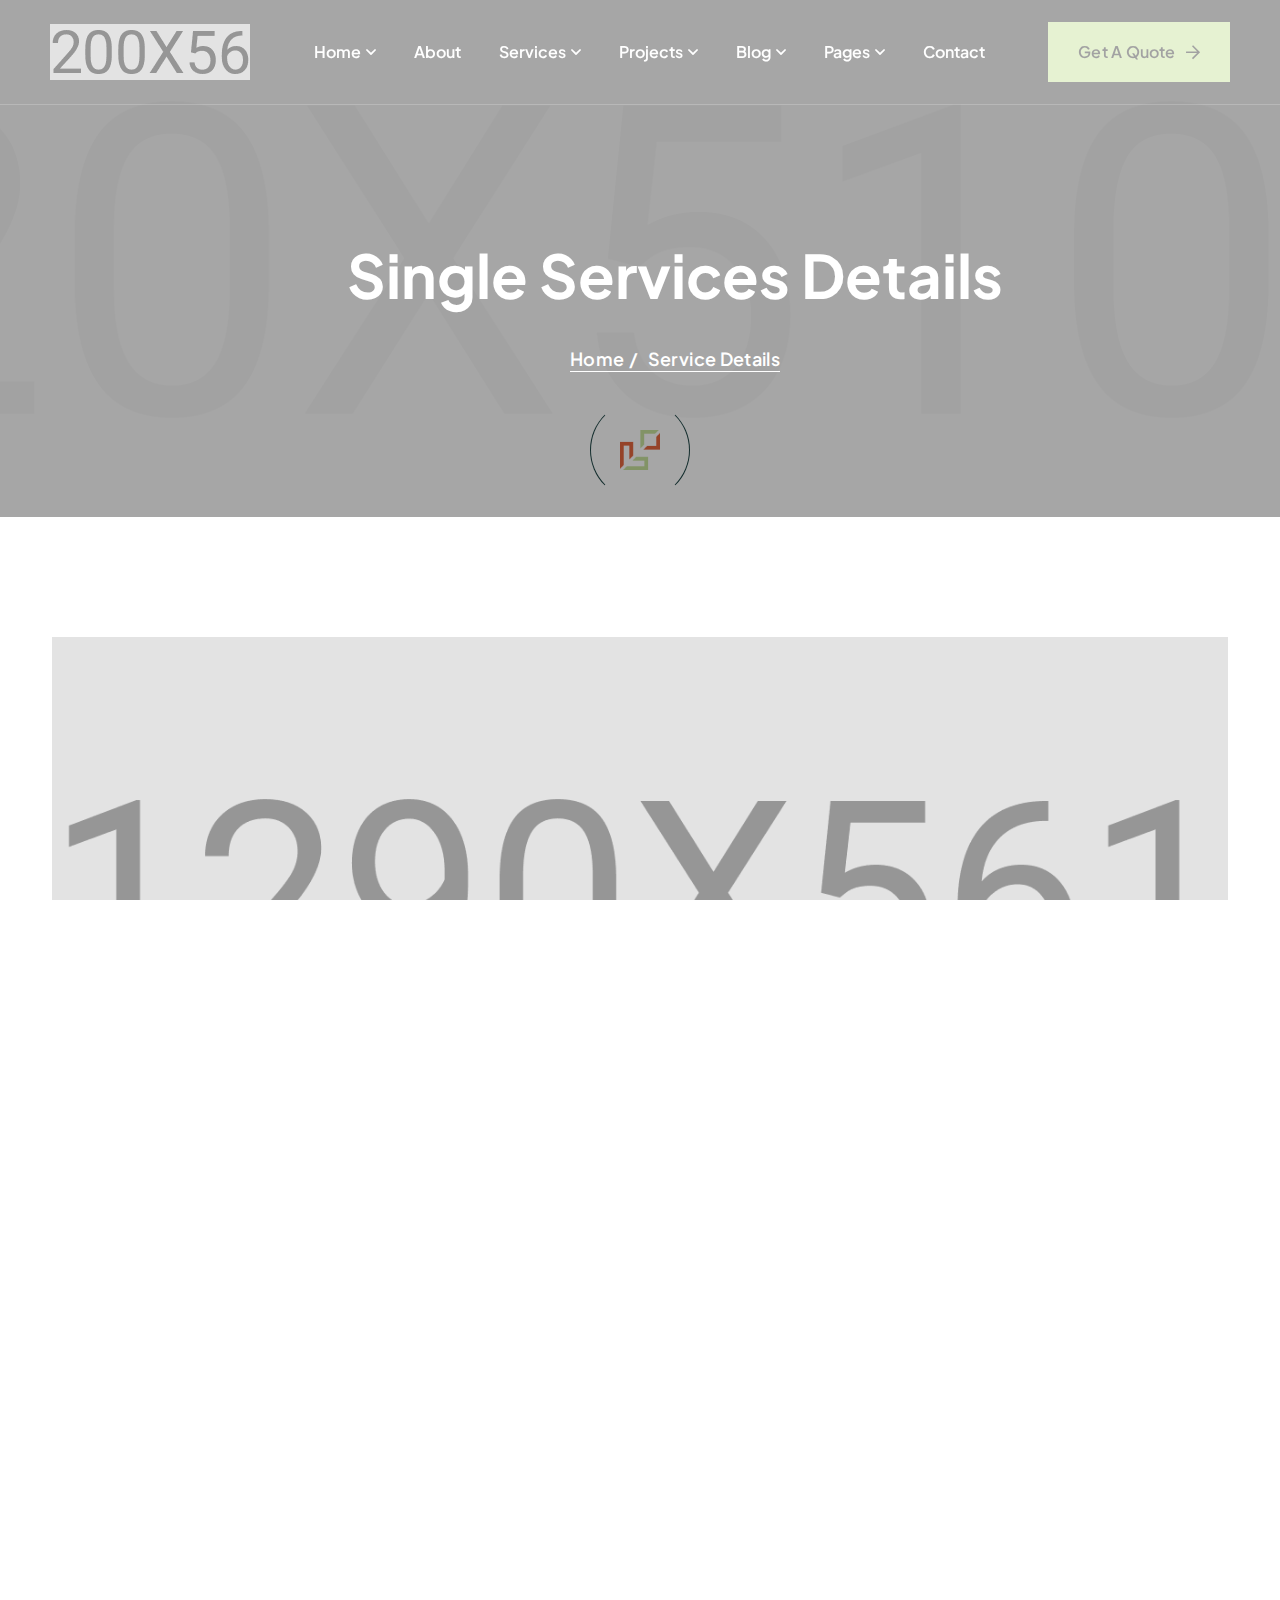
<file: service-details.html>
<!DOCTYPE html>
<html lang="zxx">
    <head>
        <!--====== Required meta tags ======-->
        <meta charset="utf-8">
        <meta http-equiv="x-ua-compatible" content="ie=edge">
        <meta name="description" content="Business, Consulting, Finance">
        <meta name="viewport" content="width=device-width, initial-scale=1, shrink-to-fit=no">
        <!--====== Title ======-->
        <title>Bizzen - Business Consulting HTML Template</title>
        <!--====== Favicon Icon ======-->
        <link rel="shortcut icon" href="assets/images/favicon.png" type="image/png">
        <!--====== Google Fonts ======-->
        <link href="https://fonts.googleapis.com/css2?family=Kanit:ital,wght@0,300;0,400;0,500;0,600;0,700;0,800;0,900;1,900&family=Plus+Jakarta+Sans:ital,wght@0,200..800;1,200..800&display=swap" rel="stylesheet">
        <!--====== FontAwesome css ======-->
        <link rel="stylesheet" href="assets/fonts/fontawesome/css/all.min.css">
        <!--====== Bootstrap css ======-->
        <link rel="stylesheet" href="assets/css/plugins/bootstrap.min.css">
        <!--====== Slick-popup css ======-->
        <link rel="stylesheet" href="assets/css/plugins/slick.css">
        <!--====== Magnific-popup css ======-->
        <link rel="stylesheet" href="assets/css/plugins/magnific-popup.css">
        <!--====== Aos css ======-->
        <link rel="stylesheet" href="assets/css/plugins/aos.css">
        <!--====== Default css ======-->
        <link rel="stylesheet" href="assets/css/spacings.css">
        <!--====== Default css ======-->
        <link rel="stylesheet" href="assets/css/style.css">
    </head>
    <body>
        <!--====== Start Preloader ======-->
        <div class="preloader">
            <div class="loading-wrapper">
                <div class="loading"></div>
                <div id="loading-icon"><img src="assets/images/loader.png" alt="loader"></div>
            </div>
        </div><!--====== End Preloader ======-->
        <!--====== Start Overlay ======-->
        <div class="offcanvas__overlay"></div>
        <!--=== Start  Header Area  ===-->
        <header class="header-area header-one">
            <!--====  Header Navigation  ===-->
            <div class="header-navigation">
                <div class="container-fluid">
                    <!--====  Primary Menu  ===-->
                    <div class="primary-menu">
                        <!--====  Site Branding  ===-->
                        <div class="site-branding">
                            <a href="index.html" class="brand-logo"><img src="assets/images/home-one/logo/logo-main.png" alt="Brand Logo"></a>
                        </div>
                        <!--=== Main Menu ===-->
                        <div class="theme-nav-menu">
                            <!--=== Menu Top ===-->
                            <div class="theme-menu-top d-block d-lg-none">
                                <div class="site-branding">
                                    <a href="index.html" class="brand-logo"><img src="assets/images/home-one/logo/logo-main.png" alt="Brand Logo"></a>
                                </div>
                            </div>
                            <!--=== Main Menu ===-->
                            <nav class="main-menu">
                                <ul>
                                    <li class="menu-item has-children"><a href="index.html">Home</a>
                                        <ul class="sub-menu">
                                            <li><a href="index.html">Home One</a></li>
                                            <li><a href="index-2.html">Home Two</a></li>
                                            <li><a href="index-3.html">Home Three</a></li>
                                        </ul>
                                    </li>
                                    <li class="menu-item"><a href="about.html">About</a></li>
                                    <li class="menu-item has-children"><a href="#">Services</a>
                                        <ul class="sub-menu">
                                            <li><a href="services.html">Our Services</a></li>
                                            <li><a href="service-details.html">Service Details</a></li>
                                        </ul>
                                    </li>
                                    <li class="menu-item has-children"><a href="#">Projects</a>
                                        <ul class="sub-menu">
                                            <li><a href="project.html">Projects</a></li>
                                            <li><a href="project-details.html">Project Details</a></li>
                                        </ul>
                                    </li>
                                    <li class="menu-item has-children"><a href="#">Blog</a>
                                        <ul class="sub-menu">
                                            <li><a href="blog-grid.html">Blog Grid</a></li>
                                            <li><a href="blog-standard.html">Blog Standard</a></li>
                                            <li><a href="blog-details.html">Blog Details</a></li>
                                        </ul>
                                    </li>
                                    <li class="menu-item has-children"><a href="#">Pages</a>
                                        <ul class="sub-menu">
                                            <li><a href="team.html">Our Team</a></li>
                                            <li><a href="team-details.html">Team Details</a></li>
                                            <li><a href="pricing.html">Pricing</a></li>
                                            <li><a href="faqs.html">Faqs</a></li>
                                            <li><a href="404.html">404</a></li>
                                        </ul>
                                    </li>
                                    <li class="menu-item"><a href="contact.html">Contact</a></li>
                                </ul>
                            </nav>
                            <!--=== Nav Button ===-->
                            <div class="theme-nav-button mt-20 d-block d-md-none">
                                <a href="contact.html" class="theme-btn style-one">Get A Quote<i class="far fa-arrow-right"></i></a>
                            </div>
                            <!--===  Menu Bottom ===-->
                            <div class="theme-menu-bottom mt-50 d-block d-xl-none">
                                <h5>Follow Us</h5>
                                <ul class="social-link">
                                    <li><a href="#"><i class="fab fa-facebook-f"></i></a></li>
                                    <li><a href="#"><i class="fab fa-twitter"></i></a></li>
                                    <li><a href="#"><i class="fab fa-linkedin-in"></i></a></li>
                                    <li><a href="#"><i class="fab fa-youtube"></i></a></li>
                                </ul>
                            </div>
                        </div>
                        <!--=== Header Nav Right ===-->
                        <div class="nav-right-item">
                            <div class="nav-button d-none d-md-block">
                                <a href="contact.html" class="theme-btn style-one">Get A Quote<i class="far fa-arrow-right"></i></a>
                            </div>
                            <div class="navbar-toggler">
                                <span></span>
                                <span></span>
                                <span></span>
                            </div>
                        </div>
                    </div>
                </div>
            </div>    
        </header><!--=== End  Header Area  ===-->
        <!--======  Smooth Wrapper  ======-->
        <div id="smooth-wrapper">
            <div id="smooth-content">
                <!--======  Main  ======-->
                <main>
                    <!--======  Start Page Hero Section  ======-->
                    <section class="page-hero bg_cover p-r z-1" style="background-image: url(assets/images/innerpage/bg/page-bg.jpg);">
                        <div class="container">
                            <div class="row justify-content-center">
                                <div class="col-lg-10">
                                    <div class="page-content text-center">
                                        <h1>Single Services Details</h1>
                                        <ul>
                                            <li><a href="index.html">Home</a></li>
                                            <li>Service Details</li>
                                        </ul>
                                    </div>
                                </div>
                            </div>
                        </div>
                    </section><!--======  End Page Hero Section  ======-->
                    <!--======  Start Service Details Section  ======-->
                    <section class="service-details-sec pt-120 pb-95">
                        <div class="container">
                            <!--=== Service Details Wrapper ===-->
                            <div class="service-details-wrapper">
                                <!--=== Service Main ===-->
                                <div class="service-item-main mb-60">
                                    <div class="service-thumbnail mb-30" data-aos="fade-up" data-aos-duration="800">
                                        <img src="assets/images/innerpage/service/service-single1.jpg" alt="service image">
                                    </div>
                                    <div class="service-content" data-aos="fade-up" data-aos-duration="800">
                                        <h4 class="title">Strategic planning and execution in the comprehensive process of formulating goals</h4>
                                        <p>Nam posuere mauris enim, quis pretium elit placerat id  Fusce egestas nisi vel ipsum vehicula facilisis In pulvinar imperdiet venenatis  Class aptent taciti sociosqu ad litora torquent per conubia nostra, per inceptos himenaeos. Donec eu pulvinar lorem. Etiam vestibulum ligula quis nisl feugiat, consectetur placerat augue vestibulum  Nulla aliquam elit eu diam pharetra.</p>
                                        <p>Fusce egestas nisi vel ipsum vehicula facilisis. In pulvinar imperdiet venenatis. Class aptent taciti sociosqu ad litora torquent per conubia nostra, per inceptos himenaeos. Donec eu pulvinar lorem. Etiam vestibulum ligula quis nisl feugiat, consectetur placerat augue vestibulum.</p>
                                        <div class="row">
                                            <div class="col-lg-6">
                                                <h3 class="mb-15">Benefits With Our Service</h3>
                                                <ul class="check-list style-two mb-40">
                                                    <li>Clear vision and direction for your business for consultings.</li>
                                                    <li>Enhanced ability to anticipate and respond to market changes.</li>
                                                    <li>Data-driven decision-making for strategic planning execution.</li>
                                                    <li>We collect require documents & send for check</li>
                                                    <li>Structured approach to achieving your business goals.</li>
                                                    <li>We check the documents & send for final approval</li>
                                                    <li>Structured approach to achieving your business goals.</li>
                                                </ul>
                                            </div>
                                            <div class="col-lg-6">
                                                <div class="bizzen-image mb-40">
                                                    <img src="assets/images/innerpage/service/service-single2.jpg" alt="service image">
                                                </div>
                                            </div>
                                            <p>Nam posuere mauris enim, quis pretium elit placerat id  Fusce egestas nisi vel ipsum vehicula facilisis In pulvinar imperdiet venenatis  Class aptent taciti sociosqu ad litora torquent per conubia nostra, per inceptos himenaeos. Donec eu pulvinar lorem. Etiam vestibulum ligula quis nisl feugiat, consectetur placerat augue vestibulum  Nulla aliquam elit eu diam pharetra  Fusce egestas nisi vel ipsum vehicula facilisis. In pulvinar imperdiet venenatis. Class aptent taciti sociosqu ad litora torquent per conubia nostra, per inceptos himenaeos. Donec eu pulvinar lorem. Etiam vestibulum ligula quis nisl feugiat, consectetur placerat augue vestibulum..</p>
                                            <div class="row">
                                                <div class="col-md-6">
                                                    <div class="bizzen-image mb-60">
                                                        <img src="assets/images/innerpage/service/service-single3.jpg" alt="service image">
                                                    </div>
                                                </div>
                                                <div class="col-md-6">
                                                    <div class="bizzen-image mb-60">
                                                        <img src="assets/images/innerpage/service/service-single4.jpg" alt="service image">
                                                    </div>
                                                </div>
                                            </div>
                                        </div>
                                    </div>
                                </div>
                                <!--=== Process Wrapper ===-->
                                <div class="process-wrapper">
                                    <div class="row">
                                        <div class="col-xl-3 col-md-6 col-sm-12">
                                            <!--=== Bizzen Process Item ===-->
                                            <div class="bizzen-process-item style-three mb-40" data-aos="fade-up" data-aos-duration="800">
                                                <div class="line"></div>
                                                <div class="number">01</div>
                                                <div class="content">
                                                    <h4>Online Application</h4>
                                                    <p>Our consultancy excels providing quick solutions tailored </p>
                                                </div>
                                            </div>
                                        </div>
                                        <div class="col-xl-3 col-md-6 col-sm-12">
                                            <!--=== Bizzen Process Item ===-->
                                            <div class="bizzen-process-item style-three mb-40" data-aos="fade-up" data-aos-duration="1000">
                                                <div class="line"></div>
                                                <div class="number">02</div>
                                                <div class="content">
                                                    <h4>Pick A Plan</h4>
                                                    <p>Our consultancy excels providing quick solutions tailored </p>
                                                </div>
                                            </div>
                                        </div>
                                        <div class="col-xl-3 col-md-6 col-sm-12">
                                            <!--=== Bizzen Process Item ===-->
                                            <div class="bizzen-process-item style-three mb-40" data-aos="fade-up" data-aos-duration="1200">
                                                <div class="line"></div>
                                                <div class="number">03</div>
                                                <div class="content">
                                                    <h4>Compare Quotes</h4>
                                                    <p>Our consultancy excels providing quick solutions tailored </p>
                                                </div>
                                            </div>
                                        </div>
                                        <div class="col-xl-3 col-md-6 col-sm-12">
                                            <!--=== Bizzen Process Item ===-->
                                            <div class="bizzen-process-item style-three mb-40" data-aos="fade-up" data-aos-duration="1400">
                                                <div class="line"></div>
                                                <div class="number">04</div>
                                                <div class="content">
                                                    <h4>Solutions tailored</h4>
                                                    <p>Our consultancy excels providing quick solutions tailored </p>
                                                </div>
                                            </div>
                                        </div>
                                    </div>
                                </div>
                                <!--=== Intro Wrapper ===-->
                                <div class="intro-wrapper mb-80" data-aos="fade-up" data-aos-duration="1600">
                                    <h3 class="mb-20">Kye features</h3>
                                    <p class="mb-25">Our service guides you through the entire strategic planning process, from initial goal formulation to precise execution. Start with a thorough assessment of your current position and market landscape, then help you define clear, actionable objectives aligned with your vision. Our approach includes developing detailed action plans.
</p>
                                    <p class="mb-25">Formulating and implementing business goals. We begin with an in-depth analysis of your business and market to identify opportunities and challenges. From there, we work with you to define clear, actionable.</p>
                                    <div class="bizzen-image-box">
                                        <img src="assets/images/innerpage/service/intro-img1.jpg" alt="intro image">
                                        <div class="play-button">
                                            <a href="https://www.youtube.com/watch?v=H7jpB4WnAH8" class="video-popup"><img src="assets/images/innerpage/service/play-btn.png" alt="play button"></a>
                                        </div>
                                    </div>
                                </div>
                                <!--=== Faq Wrapper ===-->
                                <div class="faq-wrapper">
                                    <div class="row">
                                        <div class="col-xl-6">
                                            <div class="section-title">
                                                <span class="sub-title" data-aos="fade-down" data-aos-duration="1000">Faq</span>
                                                <h2 class="text-anm">Get Every Single <br> Answer From Here</h2>
                                            </div>
                                            <div class="bizzen-button mt-40 mb-5 mb-xl-0" data-aos="fade-up" data-aos-duration="1200">
                                                <a href="faqs.html" class="theme-btn style-one">See ALL <i class="far fa-arrow-right"></i></a>
                                            </div>
                                        </div>
                                        <div class="col-xl-6">
                                            <!--====== Accordion  ======-->
                                            <div class="accordion" id="accordionOne" data-aos="fade-up" data-aos-duration="1000">
                                                <!--====== Accordion Item  ======-->
                                                <div class="accordion-card style-two mb-25">
                                                    <div class="accordion-header">
                                                        <h6 class="accordion-title" data-bs-toggle="collapse" data-bs-target="#collapse1" aria-expanded="true">
                                                            What my product from the competition?
                                                        </h6>
                                                    </div>
                                                    <div id="collapse1" class="accordion-collapse collapse show" data-bs-parent="#accordionOne">
                                                        <div class="accordion-content">
                                                            <p>There are many variations of passages of Lom Ipsum available, but the majority have suffered alteration in form, by injected humor, or randomized</p>
                                                        </div>
                                                    </div>
                                                </div>
                                                <!--====== Accordion Item  ======-->
                                                <div class="accordion-card style-two mb-25">
                                                    <div class="accordion-header">
                                                        <h6 class="accordion-title" data-bs-toggle="collapse" data-bs-target="#collapse2" aria-expanded="false">
                                                            How much powering do my suppliers have?
                                                        </h6>
                                                    </div>
                                                    <div id="collapse2" class="accordion-collapse collapse" data-bs-parent="#accordionOne">
                                                        <div class="accordion-content">
                                                            <p>There are many variations of passages of Lom Ipsum available, but the majority have suffered alteration in form, by injected humor, or randomized</p>
                                                        </div>
                                                    </div>
                                                </div>
                                                <!--====== Accordion Item  ======-->
                                                <div class="accordion-card style-two mb-25">
                                                    <div class="accordion-header">
                                                        <h6 class="accordion-title" data-bs-toggle="collapse" data-bs-target="#collapse3" aria-expanded="false">
                                                            Does my business have a moat around it?
                                                        </h6>
                                                    </div>
                                                    <div id="collapse3" class="accordion-collapse collapse" data-bs-parent="#accordionOne">
                                                        <div class="accordion-content">
                                                            <p>There are many variations of passages of Lom Ipsum available, but the majority have suffered alteration in form, by injected humor, or randomized</p>
                                                        </div>
                                                    </div>
                                                </div>
                                                <!--====== Accordion Item  ======-->
                                                <div class="accordion-card style-two mb-25">
                                                    <div class="accordion-header">
                                                        <h6 class="accordion-title" data-bs-toggle="collapse" data-bs-target="#collapse4" aria-expanded="false">
                                                            Can a business consultant guarantee results?
                                                        </h6>
                                                    </div>
                                                    <div id="collapse4" class="accordion-collapse collapse" data-bs-parent="#accordionOne">
                                                        <div class="accordion-content">
                                                            <p>There are many variations of passages of Lom Ipsum available, but the majority have suffered alteration in form, by injected humor, or randomized</p>
                                                        </div>
                                                    </div>
                                                </div>
                                            </div>
                                        </div>
                                    </div>
                                </div>
                            </div>
                        </div>
                    </section><!--======  End Service Details Section  ======-->
                </main>
                <!--======  Start Footer  ======-->
                <footer class="main-footer">
                    <div class="footer-shape"><img src="assets/images/footer/footer-shape.png" alt="footer shape"></div>
                    <!--=== Footer Widget Wrapper ===-->
                    <div class="footer-widget-wrapper">
                        <div class="container">
                            <div class="row">
                                <div class="col-lg-4">
                                    <!--=== Footer Widget ===-->
                                    <div class="footer-widget footer-about-widget pt-100" data-aos="fade-up" data-aos-duration="800">
                                        <div class="widget-content">
                                            <div class="footer-logo mb-20">
                                                <a href="index.html"><img src="assets/images/innerpage/logo/logo-white.png" alt="logo white"></a>
                                            </div>
                                            <p class="mb-20">Sign up to searing weekly newsletter to get the latest updates</p>
                                            <form>
                                                <div class="form-group">
                                                    <input type="email" class="form_control" placeholder="Enter Email Address" name="email" required>
                                                    <button class="submit-btn"><i class="far fa-paper-plane"></i></button>
                                                </div>
                                            </form>
                                        </div>
                                    </div>
                                </div>
                                <div class="col-lg-8">
                                    <!--=== Footer Widget Wrap ===-->
                                    <div class="footer-widget-inner">
                                        <!--=== Footer Top ===-->
                                        <div class="footer-top" data-aos="fade-up" data-aos-duration="1000">
                                            <div class="big-text">Let’s talk Business?</div>
                                        </div>
                                        <div class="footer-widget-area">
                                            <div class="row">
                                                <div class="col-md-4">
                                                    <!--=== Footer Widget ===-->
                                                    <div class="footer-widget footer-contact-info-widget mb-40" data-aos="fade-up" data-aos-duration="1200">
                                                        <div class="widget-content">
                                                            <h6>Headquarters - USA</h6>
                                                            <ul>
                                                                <li>
                                                                    90 Washington. mg Manchester, USA
                                                                </li>
                                                                <li>
                                                                    <a href="tel:+1(980)3605-6302">+1 (980) 3605 - 6302</a>
                                                                </li>
                                                            </ul>
                                                        </div>
                                                    </div>
                                                </div>
                                                <div class="col-md-4">
                                                    <!--=== Footer Widget ===-->
                                                    <div class="footer-widget footer-contact-info-widget mb-40" data-aos="fade-up" data-aos-duration="1400">
                                                        <div class="widget-content">
                                                            <h6>Headquarters - UK</h6>
                                                            <ul>
                                                                <li>
                                                                    993 Renner Burg, West Rond, MT 94251-030
                                                                </li>
                                                                <li>
                                                                    <a href="mailto:company@gmail.com">company@gmail.com</a>
                                                                </li>
                                                            </ul>
                                                        </div>
                                                    </div>
                                                </div>
                                                <div class="col-md-4">
                                                    <!--=== Footer Widget ===-->
                                                    <div class="footer-widget footer-social-widget mb-40" data-aos="fade-up" data-aos-duration="1600">
                                                        <h4 class="widget-title">Follow Us:</h4>
                                                        <div class="widget-content">
                                                            <div class="social-box">
                                                                <a href="#"><i class="fab fa-facebook-f"></i></a>
                                                                <a href="#"><i class="fab fa-twitter"></i></a>
                                                                <a href="#"><i class="fab fa-linkedin-in"></i></a>
                                                                <a href="#"><i class="fab fa-pinterest-p"></i></a>
                                                            </div>
                                                        </div>
                                                    </div>
                                                </div>
                                            </div>
                                        </div>
                                    </div>
                                </div>
                            </div>
                        </div>
                    </div>
                    <!--=== Copyright Area ===-->
                    <div class="copyright-area">
                        <div class="container">
                            <div class="row">
                                <div class="col-md-6">
                                    <!--=== Copyright Text ===-->
                                    <div class="copyright-text text-md-start text-center">
                                        <p>&copy; All copyright 2025 by Bizzen</p>
                                    </div>
                                </div>
                                <div class="col-md-6">
                                    <!--=== Copyright link ===-->
                                    <div class="copyright-link text-md-end text-center">
                                        <a href="index.html">Terms & Conditions</a>
                                        <a href="index.html">Privacy Policy</a>
                                    </div>
                                </div>
                            </div>
                        </div>
                    </div>
                </footer>
            </div>
        </div>
        <!--====== Jquery js ======-->
        <script src="assets/js/plugins/jquery-3.7.1.min.js"></script>
        <!--====== Bootstrap js ======-->
        <script src="assets/js/plugins/popper.min.js"></script>
        <!--====== Bootstrap js ======-->
        <script src="assets/js/plugins/bootstrap.min.js"></script>
        <!--====== Gsap Js ======-->
        <script src="assets/js/plugins/gsap/gsap.min.js"></script>
        <script src="assets/js/plugins/gsap/SplitText.min.js"></script>
        <script src="assets/js/plugins/gsap/ScrollSmoother.min.js"></script>
        <script src="assets/js/plugins/gsap/ScrollTrigger.min.js"></script>
        <!--====== Slick js ======-->
        <script src="assets/js/plugins/slick.min.js"></script>
        <!--====== Magnific js ======-->
        <script src="assets/js/plugins/jquery.magnific-popup.min.js"></script>
        <!--====== Waypoint js ======-->
        <script src="assets/js/plugins/jquery.waypoints.js"></script>
        <!--====== CounterUp js ======-->
        <script src="assets/js/plugins/jquery.counterup.min.js"></script>
        <!--====== Aos js ======-->
        <script src="assets/js/plugins/aos.js"></script>
        <!--====== Common js ======-->
        <script src="assets/js/theme.js"></script>
    </body>
</html>
</file>
<file: assets/css/spacings.css>
/*---------------------------------------
    - Margin & Padding
-----------------------------------------*/
/*-- Margin Top --*/
.mt-5 {
  margin-top: 5px; }

.mt-10 {
  margin-top: 10px; }

.mt-15 {
  margin-top: 15px; }

.mt-20 {
  margin-top: 20px; }

.mt-25 {
  margin-top: 25px; }

.mt-30 {
  margin-top: 30px; }

.mt-35 {
  margin-top: 35px; }

.mt-40 {
  margin-top: 40px; }

.mt-45 {
  margin-top: 45px; }

.mt-50 {
  margin-top: 50px; }

.mt-55 {
  margin-top: 55px; }

.mt-60 {
  margin-top: 60px; }

.mt-65 {
  margin-top: 65px; }

.mt-70 {
  margin-top: 70px; }

.mt-75 {
  margin-top: 75px; }

.mt-80 {
  margin-top: 80px; }

.mt-85 {
  margin-top: 85px; }

.mt-90 {
  margin-top: 90px; }

.mt-95 {
  margin-top: 95px; }

.mt-100 {
  margin-top: 100px; }

.mt-105 {
  margin-top: 105px; }

.mt-110 {
  margin-top: 110px; }

.mt-115 {
  margin-top: 115px; }

.mt-120 {
  margin-top: 120px; }

.mt-125 {
  margin-top: 125px; }

.mt-130 {
  margin-top: 130px; }

.mt-135 {
  margin-top: 135px; }

.mt-140 {
  margin-top: 140px; }

.mt-145 {
  margin-top: 145px; }

.mt-150 {
  margin-top: 150px; }

.mt-155 {
  margin-top: 155px; }

.mt-160 {
  margin-top: 160px; }

.mt-165 {
  margin-top: 165px; }

.mt-170 {
  margin-top: 170px; }

.mt-175 {
  margin-top: 175px; }

.mt-180 {
  margin-top: 180px; }

.mt-185 {
  margin-top: 185px; }

.mt-190 {
  margin-top: 190px; }

.mt-195 {
  margin-top: 195px; }

.mt-200 {
  margin-top: 200px; }

.mt-205{
  margin-top: 205px;
}
.mt-210{
  margin-top: 210px;
}
.mt-215{
  margin-top: 215px;
}
.mt-220{
  margin-top: 220px;
}
.mt-225{
  margin-top: 225px;
}
.mt-230{
  margin-top: 230px;
}
.mt-235{
  margin-top: 235px;
}
.mt-240{
  margin-top: 240px;
}
.mt-245{
  margin-top: 245px;
}
.mt-250{
  margin-top: 250px;
}
.mt-255{
  margin-top: 255px;
}
.mt-260{
  margin-top: 260px;
}
.mt-265{
  margin-top: 265px;
}
.mt-270{
  margin-top: 270px;
}
.mt-275{
  margin-top: 275px;
}
.mt-280{
  margin-top: 280px;
}
.mt-285{
  margin-top: 285px;
}
.mt-290{
  margin-top: 290px;
}
.mt-295{
  margin-top: 295px;
}
.mt-300{
  margin-top: 300px;
}
/*-- Margin Bottom --*/
.mb-5 {
  margin-bottom: 5px; }

.mb-10 {
  margin-bottom: 10px; }

.mb-15 {
  margin-bottom: 15px; }

.mb-20 {
  margin-bottom: 20px; }

.mb-25 {
  margin-bottom: 25px; }

.mb-30 {
  margin-bottom: 30px; }

.mb-35 {
  margin-bottom: 35px; }

.mb-40 {
  margin-bottom: 40px; }

.mb-45 {
  margin-bottom: 45px; }

.mb-50 {
  margin-bottom: 50px; }

.mb-55 {
  margin-bottom: 55px; }

.mb-60 {
  margin-bottom: 60px; }

.mb-65 {
  margin-bottom: 65px; }

.mb-70 {
  margin-bottom: 70px; }

.mb-75 {
  margin-bottom: 75px; }

.mb-80 {
  margin-bottom: 80px; }

.mb-85 {
  margin-bottom: 85px; }

.mb-90 {
  margin-bottom: 90px; }

.mb-95 {
  margin-bottom: 95px; }

.mb-100 {
  margin-bottom: 100px; }

.mb-105 {
  margin-bottom: 105px; }

.mb-110 {
  margin-bottom: 110px; }

.mb-115 {
  margin-bottom: 115px; }

.mb-120 {
  margin-bottom: 120px; }

.mb-125 {
  margin-bottom: 125px; }

.mb-130 {
  margin-bottom: 130px; }

.mb-135 {
  margin-bottom: 135px; }

.mb-140 {
  margin-bottom: 140px; }

.mb-145 {
  margin-bottom: 145px; }

.mb-150 {
  margin-bottom: 150px; }

.mb-155 {
  margin-bottom: 155px; }

.mb-160 {
  margin-bottom: 160px; }

.mb-165 {
  margin-bottom: 165px; }

.mb-170 {
  margin-bottom: 170px; }

.mb-175 {
  margin-bottom: 175px; }

.mb-180 {
  margin-bottom: 180px; }

.mb-185 {
  margin-bottom: 185px; }

.mb-190 {
  margin-bottom: 190px; }

.mb-195 {
  margin-bottom: 195px; }

.mb-200 {
  margin-bottom: 200px; }

.mb-205 {
  margin-bottom: 205px; }

.mb-210 {
  margin-bottom: 210px; }

.mb-215 {
  margin-bottom: 215px; }

.mb-220 {
  margin-bottom: 220px; }

.mb-225 {
  margin-bottom: 225px; }

.mb-230 {
  margin-bottom: 230px; }

.mb-235 {
  margin-bottom: 235px; }

.mb-240 {
  margin-bottom: 240px; }

.mb-245 {
  margin-bottom: 245px; }

.mb-250 {
  margin-bottom: 250px; }

.mb-255 {
  margin-bottom: 255px; }

.mb-260 {
  margin-bottom: 260px; }

.mb-265 {
  margin-bottom: 265px; }

.mb-270 {
  margin-bottom: 270px; }

.mb-275 {
  margin-bottom: 275px; }

.mb-280 {
  margin-bottom: 280px; }

.mb-285 {
  margin-bottom: 285px; }

.mb-290 {
  margin-bottom: 290px; }

.mb-295 {
  margin-bottom: 295px; }

.mb-300 {
  margin-bottom: 300px; }

/*-- Padding Top --*/
.pt-5 {
  padding-top: 5px; }

.pt-10 {
  padding-top: 10px; }

.pt-15 {
  padding-top: 15px; }

.pt-20 {
  padding-top: 20px; }

.pt-25 {
  padding-top: 25px; }

.pt-30 {
  padding-top: 30px; }

.pt-35 {
  padding-top: 35px; }

.pt-40 {
  padding-top: 40px; }

.pt-45 {
  padding-top: 45px; }

.pt-50 {
  padding-top: 50px; }

.pt-55 {
  padding-top: 55px; }

.pt-60 {
  padding-top: 60px; }

.pt-65 {
  padding-top: 65px; }

.pt-70 {
  padding-top: 70px; }

.pt-75 {
  padding-top: 75px; }

.pt-80 {
  padding-top: 80px; }

.pt-85 {
  padding-top: 85px; }

.pt-90 {
  padding-top: 90px; }

.pt-95 {
  padding-top: 95px; }

.pt-100 {
  padding-top: 100px; }

.pt-105 {
  padding-top: 105px; }

.pt-110 {
  padding-top: 110px; }

.pt-115 {
  padding-top: 115px; }

.pt-120 {
  padding-top: 120px; }

.pt-125 {
  padding-top: 125px; }

.pt-130 {
  padding-top: 130px; }

.pt-135 {
  padding-top: 135px; }

.pt-140 {
  padding-top: 140px; }

.pt-145 {
  padding-top: 145px; }

.pt-150 {
  padding-top: 150px; }

.pt-155 {
  padding-top: 155px; }

.pt-160 {
  padding-top: 160px; }

.pt-165 {
  padding-top: 165px; }

.pt-170 {
  padding-top: 170px; }

.pt-175 {
  padding-top: 175px; }

.pt-180 {
  padding-top: 180px; }

.pt-185 {
  padding-top: 185px; }

.pt-190 {
  padding-top: 190px; }

.pt-195 {
  padding-top: 195px; }

.pt-200 {
  padding-top: 200px; }

.pt-205 {
  padding-top: 205px; }

.pt-210 {
  padding-top: 210px; }

.pt-215 {
  padding-top: 215px; }

.pt-220 {
  padding-top: 220px; }

.pt-225 {
  padding-top: 225px; }

.pt-230 {
  padding-top: 230px; }

.pt-235 {
  padding-top: 235px; }

.pt-240 {
  padding-top: 240px; }

.pt-245 {
  padding-top: 245px; }

.pt-250 {
  padding-top: 250px; }

.pt-255 {
  padding-top: 255px; }

.pt-260 {
  padding-top: 260px; }

.pt-265 {
  padding-top: 265px; }

.pt-270 {
  padding-top: 270px; }

.pt-275 {
  padding-top: 275px; }

.pt-280 {
  padding-top: 280px; }

.pt-285 {
  padding-top: 285px; }

.pt-290 {
  padding-top: 290px; }

.pt-295 {
  padding-top: 295px; }

.pt-300 {
  padding-top: 300px; }


/*-- Padding Bottom --*/
.pb-5 {
  padding-bottom: 5px; }

.pb-10 {
  padding-bottom: 10px; }

.pb-15 {
  padding-bottom: 15px; }

.pb-20 {
  padding-bottom: 20px; }

.pb-25 {
  padding-bottom: 25px; }

.pb-30 {
  padding-bottom: 30px; }

.pb-35 {
  padding-bottom: 35px; }

.pb-40 {
  padding-bottom: 40px; }

.pb-45 {
  padding-bottom: 45px; }

.pb-50 {
  padding-bottom: 50px; }

.pb-55 {
  padding-bottom: 55px; }

.pb-60 {
  padding-bottom: 60px; }

.pb-65 {
  padding-bottom: 65px; }

.pb-70 {
  padding-bottom: 70px; }

.pb-75 {
  padding-bottom: 75px; }

.pb-80 {
  padding-bottom: 80px; }

.pb-85 {
  padding-bottom: 85px; }

.pb-90 {
  padding-bottom: 90px; }

.pb-95 {
  padding-bottom: 95px; }

.pb-100 {
  padding-bottom: 100px; }

.pb-105 {
  padding-bottom: 105px; }

.pb-110 {
  padding-bottom: 110px; }

.pb-115 {
  padding-bottom: 115px; }

.pb-120 {
  padding-bottom: 120px; }

.pb-125 {
  padding-bottom: 125px; }

.pb-130 {
  padding-bottom: 130px; 
}


.pb-135 {
  padding-bottom: 135px; }

.pb-140 {
  padding-bottom: 140px; }

.pb-145 {
  padding-bottom: 145px; }

.pb-150 {
  padding-bottom: 150px; }

.pb-155 {
  padding-bottom: 155px; }

.pb-160 {
  padding-bottom: 160px; }

.pb-165 {
  padding-bottom: 165px; }

.pb-170 {
  padding-bottom: 170px; }

.pb-175 {
  padding-bottom: 175px; }

.pb-180 {
  padding-bottom: 180px; }

.pb-185 {
  padding-bottom: 185px; }

.pb-190 {
  padding-bottom: 190px; }

.pb-195 {
  padding-bottom: 195px; }

.pb-200 {
  padding-bottom: 200px; }

.pb-205 {
  padding-bottom: 205px; }

.pb-210 {
  padding-bottom: 210px; }

.pb-215 {
  padding-bottom: 215px; }

.pb-220 {
  padding-bottom: 220px; }

.pb-225 {
  padding-bottom: 225px; }

.pb-230 {
  padding-bottom: 230px; }

.pb-235 {
  padding-bottom: 235px; }

.pb-240 {
  padding-bottom: 240px; }

.pb-245 {
  padding-bottom: 245px; }

.pb-250 {
  padding-bottom: 250px; }

.pb-255 {
  padding-bottom: 255px; }

.pb-260 {
  padding-bottom: 260px; }

.pb-265 {
  padding-bottom: 265px; }

.pb-270 {
  padding-bottom: 270px; }

.pb-275 {
  padding-bottom: 275px; }

.pb-280 {
  padding-bottom: 280px; }

.pb-285 {
  padding-bottom: 285px; }

.pb-290 {
  padding-bottom: 290px; }

.pb-295 {
  padding-bottom: 295px; }

.pb-300 {
  padding-bottom: 300px; }
</file>
<file: assets/css/style.css>
@charset "UTF-8";
/*----------------------------------------------------------------------------------- 

Template Name: Bizzen - Business Consulting HTML Template
URI: https://nayonacademy.com/
Description: Bizzen – Business Consulting HTML5 Template is a modern, clean, and fully responsive HTML5 template designed for business consulting, finance, corporate, and professional services websites.
Author: Themeservices
Author URI: https://themeforest.net/user/themeservices
Version: 1.0 


------------------------------------------------------
   CSS INDEX
-----------------------------------------------------

    # Components
        # Base CSS
        # Common CSS
        # Preloader CSS
        # Offcanvas CSS
        # Animation CSS
        # Button CSS
    # Sections
       # Header CSS
       # Hero Section CSS
       # About Section CSS
       # Features Section CSS
       # Service Section CSS
       # Counter Section CSS
       # Process Section CSS
       # Project Section CSS
       # Pricing Section CSS
       # Faq Section CSS
       # Testimonial Section CSS
       # Company Section CSS
       # CTA Section CSS
       # Contact Section CSS
       # Error Section CSS
       # Footer CSS
-------------------------------------------------------    */
/*---- 

====================
1. Base CSS
    # base  CSS
====================

----*/
/* Base CSS */
:root {
  --primary-color: #C2DF93;
  --secondary-color: #E3572B;
  --heading-color: #1F1F1F;
  --primary-black-color: #063232;
  --gray-color: #F4F8EC;
  --white-color: #ffffff;
  --text-color: #797E88;
  --border-color: #D8DDE1;
  --heading-font: "Plus Jakarta Sans", sans-serif;
  --body-font: "Kanit", sans-serif;
}

html {
  font-size: 100%;
}

* {
  margin: 0;
  padding: 0;
  -webkit-box-sizing: border-box;
  box-sizing: border-box;
}

a {
  color: inherit;
  text-decoration: none;
  -webkit-transition: all 0.3s ease-out 0s;
  transition: all 0.3s ease-out 0s;
}
a:hover, a:focus {
  color: inherit;
  text-decoration: none;
}

a:focus,
input:focus,
textarea:focus,
button:focus {
  text-decoration: none;
  outline: none;
}

i,
span,
a {
  display: inline-block;
}

h1,
h2,
h3,
h4,
h5,
h6 {
  font-weight: 700;
  margin: 0px;
  color: var(--heading-color);
  font-family: var(--heading-font);
}

h1 {
  font-size: 80px;
  line-height: 1.15em;
}

h2 {
  font-size: 52px;
  line-height: 1.25em;
}

h3 {
  font-size: 30px;
  line-height: 1.33em;
}

h4 {
  font-size: 22px;
  line-height: 1.3em;
}

h5 {
  font-size: 20px;
  line-height: 1.1;
}

h6 {
  font-size: 18px;
  line-height: 28px;
}

ul, ol {
  margin: 0px;
  padding: 0px;
  list-style-type: none;
}

p {
  margin: 0px;
}

input, textarea {
  display: inherit;
}

button {
  border: none;
}

label {
  margin-bottom: 0;
}

iframe {
  width: 100%;
  border: none;
  display: inherit;
}

img {
  max-width: 100%;
}

body {
  font-weight: normal;
  font-style: normal;
  font-weight: 300;
  color: var(--text-color);
  font-family: var(--body-font);
  font-size: 16px;
  line-height: 30px;
  overflow-x: hidden;
}

main {
  display: inline-block;
  width: 100%;
}

/*===== Scrollbar =====*/
::-webkit-scrollbar {
  width: 5px;
}

::-webkit-scrollbar-track {
  background: #abafb9;
}

::-webkit-scrollbar-thumb {
  background-color: #13172b;
}

/*---- 

====================
01. Base CSS
    # Common CSS
====================

----*/
@media (min-width: 1451px) {
  .container {
    max-width: 1314px;
  }
}
@media (min-width: 1200px) and (max-width: 1450px) {
  .container {
    max-width: 1200px;
  }
}
#smooth-wrapper {
  z-index: 1;
}

.p-r {
  position: relative;
}

.bg_cover {
  background-repeat: no-repeat;
  background-size: cover;
  background-position: 100% 100%;
}

.font-200 {
  font-weight: 200;
}

.form-group {
  position: relative;
}

label {
  margin-bottom: 0;
}

.form_control {
  width: 100%;
}

.text-white p,
.text-white h6,
.text-white h5,
.text-white h4,
.text-white h3,
.text-white h2, .text-white h1 {
  color: var(--white-color);
}

.gray-color {
  background-color: var(--gray-color);
}

/* Section Title */
.sub-title {
  font-size: 20px;
  line-height: 1;
  font-family: var(--heading-font);
  color: var(--primary-color);
  font-weight: 700;
  text-transform: uppercase;
  display: -webkit-inline-box;
  display: -ms-inline-flexbox;
  display: inline-flex;
  -webkit-box-align: end;
      -ms-flex-align: end;
          align-items: flex-end;
}
.sub-title:after {
  display: -webkit-inline-box;
  display: -ms-inline-flexbox;
  display: inline-flex;
  content: "";
  width: 40px;
  height: 1px;
  background-color: var(--secondary-color);
}

.section-title .sub-title {
  color: var(--secondary-color);
  margin-bottom: 13px;
}
.section-title h2 {
  margin-bottom: 20px;
}
@media screen and (max-width: 991.98px) {
  .section-title h2 {
    font-size: 40px;
    line-height: 55px;
  }
}
@media (max-width: 575.98px) {
  .section-title h2 {
    font-size: 28px;
    line-height: 1.5em;
  }
}

.text-white .sub-title {
  color: var(--primary-color);
}
.text-white .sub-title:after {
  background-color: var(--primary-color);
}

/* Check List */
.check-list li {
  color: var(--heading-color);
}
.check-list.style-one li {
  display: -webkit-box;
  display: -ms-flexbox;
  display: flex;
  -webkit-box-align: center;
      -ms-flex-align: center;
          align-items: center;
  line-height: 1;
}
.check-list.style-one li:not(:last-child) {
  margin-bottom: 13px;
}
.check-list.style-one li i {
  margin-right: 10px;
  color: var(--primary-color);
}
.check-list.style-two li {
  position: relative;
  padding-left: 25px;
}
.check-list.style-two li:not(:last-child) {
  margin-bottom: 10px;
}
.check-list.style-two li:before {
  position: absolute;
  top: 11px;
  left: 0;
  content: "";
  width: 10px;
  height: 10px;
  border-radius: 50%;
  background-color: var(--secondary-color);
}

/* Floatig Animation */
.animate-float-bob-x {
  -webkit-animation-name: float-bob-x;
          animation-name: float-bob-x;
  -webkit-animation-duration: 2s;
          animation-duration: 2s;
  -webkit-animation-iteration-count: infinite;
          animation-iteration-count: infinite;
  -webkit-animation-timing-function: linear;
          animation-timing-function: linear;
}

.animate-float-bob-y {
  -webkit-animation-name: float-bob-y;
          animation-name: float-bob-y;
  -webkit-animation-duration: 2s;
          animation-duration: 2s;
  -webkit-animation-iteration-count: infinite;
          animation-iteration-count: infinite;
  -webkit-animation-timing-function: linear;
          animation-timing-function: linear;
}

/* Rotate360 */
.rotate360 {
  -webkit-animation: spin 7s linear infinite;
  animation: spin 7s linear infinite;
}

/* ZoomInOut */
.zoomInOut {
  -webkit-animation: zoomInOut 6s linear infinite;
          animation: zoomInOut 6s linear infinite;
}

/* Ratings */
.ratings i {
  color: var(--secondary-color);
}

/* Switch Box */
.theme-switch-box {
  display: -webkit-box;
  display: -ms-flexbox;
  display: flex;
  -webkit-box-align: center;
      -ms-flex-align: center;
          align-items: center;
}
.theme-switch-box span {
  font-size: 18px;
  color: var(--heading-color);
}
.theme-switch-box span.left {
  margin-right: 10px;
}
.theme-switch-box span.right {
  margin-left: 10px;
}
.theme-switch-box .switch {
  display: inline-block;
  height: 26px;
  position: relative;
  width: 60px;
}
.theme-switch-box .switch input {
  display: none;
}
.theme-switch-box .switch input:checked + .slider:before {
  -webkit-transform: translateX(33px);
          transform: translateX(33px);
}
.theme-switch-box .switch .slider {
  background-color: var(--primary-black-color);
  position: absolute;
  bottom: 0;
  left: 0;
  right: 0;
  top: 0;
  margin-right: 0;
  cursor: pointer;
}
.theme-switch-box .switch .slider.round {
  border-radius: 15px;
}
.theme-switch-box .switch .slider:before {
  background-color: var(--white-color);
  position: absolute;
  bottom: 3px;
  left: 3px;
  content: "";
  height: 20px;
  width: 20px;
  border-radius: 50%;
  -webkit-transition: all 0.3s;
  transition: all 0.3s;
}

/* Pagination */
.theme-pagination ul li {
  display: inline-block;
  margin-left: 2.5px;
  margin-right: 2.5px;
}
.theme-pagination ul li a {
  width: 50px;
  height: 50px;
  border: 1px solid var(--border-color);
  display: -webkit-box;
  display: -ms-flexbox;
  display: flex;
  -webkit-box-align: center;
      -ms-flex-align: center;
          align-items: center;
  -webkit-box-pack: center;
      -ms-flex-pack: center;
          justify-content: center;
  font-weight: 700;
  color: var(--heading-color);
}
.theme-pagination ul li a:hover {
  background-color: var(--primary-black-color);
  color: var(--white-color);
  border-color: transparent;
}

/* Preloader CSS */
.preloader {
  bottom: 0;
  height: 100vh;
  left: 0;
  position: fixed;
  right: 0;
  top: 0;
  width: 100vw;
  z-index: 99999;
  display: -webkit-box;
  display: -ms-flexbox;
  display: flex;
  -webkit-box-align: center;
      -ms-flex-align: center;
          align-items: center;
  -webkit-box-pack: center;
      -ms-flex-pack: center;
          justify-content: center;
  background-color: var(--white-color);
}
.preloader .loading, .preloader .loading-wrapper {
  height: 100px;
  position: relative;
  width: 100px;
  border-radius: 100%;
}
.preloader .loading-wrapper {
  margin: 40px auto;
}
.preloader .loading-wrapper .loading {
  border: 1px solid transparent;
  border-color: transparent var(--primary-black-color) transparent var(--primary-black-color);
  -webkit-animation: rotate-loading 1.5s linear 0s infinite normal;
          animation: rotate-loading 1.5s linear 0s infinite normal;
  -webkit-transform-origin: 50% 50%;
          transform-origin: 50% 50%;
  -webkit-transition: all 0.5s ease-in-out;
  transition: all 0.5s ease-in-out;
}
.preloader .loading-wrapper #loading-icon {
  position: absolute;
  top: 50%;
  left: 50%;
  -webkit-transform: translate(-50%, -50%);
          transform: translate(-50%, -50%);
}
.preloader .loading-wrapper #loading-icon img {
  width: 40px;
}

@-webkit-keyframes rotate-loading {
  0% {
    -webkit-transform: rotate(0deg);
            transform: rotate(0deg);
  }
  100% {
    -webkit-transform: rotate(360deg);
            transform: rotate(360deg);
  }
}

@keyframes rotate-loading {
  0% {
    -webkit-transform: rotate(0deg);
            transform: rotate(0deg);
  }
  100% {
    -webkit-transform: rotate(360deg);
            transform: rotate(360deg);
  }
}
/* Offcanvas Overlay */
.offcanvas__overlay {
  position: fixed;
  height: 100%;
  width: 100%;
  background: #151515;
  z-index: 1000;
  top: 0;
  opacity: 0;
  visibility: hidden;
  right: 0;
  -webkit-transition: all 0.3s;
  transition: all 0.3s;
}
.offcanvas__overlay.overlay-open {
  opacity: 0.8;
  visibility: visible;
}

.sidebar-btn {
  margin-left: 15px;
  cursor: pointer;
  text-align: right;
}

.sidebar-btn span {
  width: 30px;
  display: block;
  height: 2px;
  background-color: var(--heading-color);
}
.sidebar-btn span:nth-child(2) {
  margin-top: 5px;
  margin-bottom: 5px;
  width: 25px;
  margin-left: auto;
}

.sidebar-panel {
  position: fixed;
  z-index: 1111;
  right: 0;
  top: 0;
  width: 350px;
  height: 100%;
  opacity: 1;
  background-color: var(--white-color);
  -webkit-transition: opacity 0.45s ease-in-out, -webkit-transform 0.45s ease-in-out;
  transition: opacity 0.45s ease-in-out, -webkit-transform 0.45s ease-in-out;
  transition: transform 0.45s ease-in-out, opacity 0.45s ease-in-out;
  transition: transform 0.45s ease-in-out, opacity 0.45s ease-in-out, -webkit-transform 0.45s ease-in-out;
  -webkit-transform: translateX(calc(100% + 80px));
          transform: translateX(calc(100% + 80px));
  padding: 40px 30px;
  overflow: auto;
}
.sidebar-panel.info-open {
  -webkit-transform: translateX(0);
          transform: translateX(0);
  opacity: 1;
}
.sidebar-panel .panel-close .panel-close-btn {
  width: 40px;
  height: 40px;
  border: 1px solid var(--border-color);
  display: -webkit-box;
  display: -ms-flexbox;
  display: flex;
  -webkit-box-align: center;
      -ms-flex-align: center;
          align-items: center;
  -webkit-box-pack: center;
      -ms-flex-pack: center;
          justify-content: center;
  background-color: transparent;
}
.sidebar-panel .panel-body .panel-box h5 {
  margin-bottom: 20px;
  padding-bottom: 15px;
  border-bottom: 1px solid var(--border-color);
}
.sidebar-panel .panel-body .panel-box p {
  margin-bottom: 15px;
}
.sidebar-panel .panel-body .panel-box p i {
  width: 20px;
  margin-right: 10px;
  color: var(--primary-color);
}
.sidebar-panel .panel-body .panel-box ul.social-link li {
  display: inline-block;
  margin-right: 5px;
}
.sidebar-panel .panel-body .panel-box ul.social-link li a {
  width: 40px;
  height: 40px;
  border: 1px solid var(--border-color);
  display: -webkit-box;
  display: -ms-flexbox;
  display: flex;
  -webkit-box-align: center;
      -ms-flex-align: center;
          align-items: center;
  -webkit-box-pack: center;
      -ms-flex-pack: center;
          justify-content: center;
  border-radius: 50%;
}
.sidebar-panel .panel-body .panel-box ul.social-link li a:hover {
  background-color: var(--primary-color);
  color: var(--white-color);
}

@-webkit-keyframes playpopup {
  0% {
    -webkit-transform: scale(1);
            transform: scale(1);
    opacity: 0.6;
  }
  50% {
    -webkit-transform: scale(1.5);
            transform: scale(1.5);
    opacity: 0.3;
  }
  100% {
    -webkit-transform: scale(2);
            transform: scale(2);
    opacity: 0;
  }
}

@keyframes playpopup {
  0% {
    -webkit-transform: scale(1);
            transform: scale(1);
    opacity: 0.6;
  }
  50% {
    -webkit-transform: scale(1.5);
            transform: scale(1.5);
    opacity: 0.3;
  }
  100% {
    -webkit-transform: scale(2);
            transform: scale(2);
    opacity: 0;
  }
}
@-webkit-keyframes marquee {
  100% {
    -webkit-transform: translate(-100%, 0);
    transform: translate(-100%, 0);
  }
}
@keyframes marquee {
  100% {
    -webkit-transform: translate(-100%, 0);
    transform: translate(-100%, 0);
  }
}
@-webkit-keyframes marquee_right {
  from {
    -webkit-transform: translate3d(-100%, 0, 0);
    transform: translate3d(-100%, 0, 0);
  }
  to {
    -webkit-transform: translate3d(0, 0, 0);
    transform: translate3d(0, 0, 0);
  }
}
@keyframes marquee_right {
  from {
    -webkit-transform: translate3d(-100%, 0, 0);
    transform: translate3d(-100%, 0, 0);
  }
  to {
    -webkit-transform: translate3d(0, 0, 0);
    transform: translate3d(0, 0, 0);
  }
}
@-webkit-keyframes marquee_left {
  from {
    -webkit-transform: translate3d(0, 0, 0);
    transform: translate3d(0, 0, 0);
  }
  to {
    -webkit-transform: translate3d(-100%, 0, 0);
    transform: translate3d(-100%, 0, 0);
  }
}
@keyframes marquee_left {
  from {
    -webkit-transform: translate3d(0, 0, 0);
    transform: translate3d(0, 0, 0);
  }
  to {
    -webkit-transform: translate3d(-100%, 0, 0);
    transform: translate3d(-100%, 0, 0);
  }
}
@-webkit-keyframes float-bob-x {
  0% {
    -webkit-transform: translateX(-20px);
    transform: translateX(-20px);
  }
  50% {
    -webkit-transform: translateX(-10px);
    transform: translateX(-10px);
  }
  100% {
    -webkit-transform: translateX(-20px);
    transform: translateX(-20px);
  }
}
@keyframes float-bob-x {
  0% {
    -webkit-transform: translateX(-20px);
    transform: translateX(-20px);
  }
  50% {
    -webkit-transform: translateX(-10px);
    transform: translateX(-10px);
  }
  100% {
    -webkit-transform: translateX(-20px);
    transform: translateX(-20px);
  }
}
@-webkit-keyframes float-bob-y {
  0% {
    -webkit-transform: translateY(-20px);
    transform: translateY(-20px);
  }
  50% {
    -webkit-transform: translateY(-10px);
    transform: translateY(-10px);
  }
  100% {
    -webkit-transform: translateY(-20px);
    transform: translateY(-20px);
  }
}
@keyframes float-bob-y {
  0% {
    -webkit-transform: translateY(-20px);
    transform: translateY(-20px);
  }
  50% {
    -webkit-transform: translateY(-10px);
    transform: translateY(-10px);
  }
  100% {
    -webkit-transform: translateY(-20px);
    transform: translateY(-20px);
  }
}
@-webkit-keyframes spin {
  from {
    -webkit-transform: rotate(0deg);
    transform: rotate(0deg);
  }
  to {
    -webkit-transform: rotate(360deg);
    transform: rotate(360deg);
  }
}
@keyframes spin {
  from {
    -webkit-transform: rotate(0deg);
    transform: rotate(0deg);
  }
  to {
    -webkit-transform: rotate(360deg);
    transform: rotate(360deg);
  }
}
@-webkit-keyframes zoomInOut {
  0% {
    -webkit-transform: scale(1);
            transform: scale(1);
  }
  50% {
    -webkit-transform: scale(1.1);
            transform: scale(1.1);
  }
  100% {
    -webkit-transform: scale(1);
            transform: scale(1);
  }
}
@keyframes zoomInOut {
  0% {
    -webkit-transform: scale(1);
            transform: scale(1);
  }
  50% {
    -webkit-transform: scale(1.1);
            transform: scale(1.1);
  }
  100% {
    -webkit-transform: scale(1);
            transform: scale(1);
  }
}
/* Translate 3D Animation */
@-webkit-keyframes translateBg {
  0% {
    -webkit-transform: translate3d(0, 0, 0);
            transform: translate3d(0, 0, 0);
  }
  100% {
    -webkit-transform: translate3d(-2250px, 0, 0);
            transform: translate3d(-2250px, 0, 0);
  }
}
@keyframes translateBg {
  0% {
    -webkit-transform: translate3d(0, 0, 0);
            transform: translate3d(0, 0, 0);
  }
  100% {
    -webkit-transform: translate3d(-2250px, 0, 0);
            transform: translate3d(-2250px, 0, 0);
  }
}
.theme-btn {
  display: -webkit-inline-box;
  display: -ms-inline-flexbox;
  display: inline-flex;
  -webkit-box-align: center;
      -ms-flex-align: center;
          align-items: center;
  -webkit-box-pack: center;
      -ms-flex-pack: center;
          justify-content: center;
  font-weight: 600;
  font-family: var(--heading-font);
  letter-spacing: 0.015em;
  font-size: 1rem;
  -webkit-transition: all 0.3s;
  transition: all 0.3s;
}
.theme-btn i {
  margin-left: 10px;
  -webkit-transform: rotate(0deg);
          transform: rotate(0deg);
  -webkit-transition: all 0.35s;
  transition: all 0.35s;
}
.theme-btn.style-one {
  padding: 18px 30px;
  line-height: 20px;
  background-color: var(--primary-black-color);
  color: var(--white-color);
}
.theme-btn.style-one:hover {
  background-color: var(--secondary-color);
  color: var(--white-color);
}
@media screen and (max-width: 1199.98px) {
  .theme-btn.style-one {
    padding: 15px 30px;
  }
}
.theme-btn.style-two {
  border: 1px solid var(--border-color);
  padding: 15px 30px;
  line-height: 20px;
  color: var(--heading-color);
}
.theme-btn.style-two:hover {
  background-color: var(--secondary-color);
  color: var(--white-color);
}
.theme-btn:hover i {
  -webkit-transform: rotate(-45deg);
          transform: rotate(-45deg);
}

.read-more.style-one {
  font-weight: 500;
  font-family: var(--body-font);
  color: var(--heading-color);
}
.read-more.style-one i {
  margin-left: 7px;
  -webkit-transition: all 0.35s;
  transition: all 0.35s;
}
.read-more.style-one:hover {
  color: var(--primary-color);
  text-decoration: underline;
}
.read-more.style-one:hover i {
  margin-left: 10px;
}

.play-btn {
  display: -webkit-box;
  display: -ms-flexbox;
  display: flex;
  -webkit-box-align: center;
      -ms-flex-align: center;
          align-items: center;
  color: var(--heading-color);
}
.play-btn .icon {
  -webkit-box-flex: 0;
      -ms-flex: 0 0 auto;
          flex: 0 0 auto;
  width: 50px;
  height: 50px;
  border-radius: 50%;
  border: 1px solid var(--border-color);
  display: -webkit-box;
  display: -ms-flexbox;
  display: flex;
  -webkit-box-align: center;
      -ms-flex-align: center;
          align-items: center;
  -webkit-box-pack: center;
      -ms-flex-pack: center;
          justify-content: center;
  -webkit-filter: drop-shadow(10px 4px 60px rgba(169, 169, 169, 0.25));
          filter: drop-shadow(10px 4px 60px rgba(169, 169, 169, 0.25));
  margin-right: 20px;
}
.play-btn span {
  text-decoration: underline;
  font-weight: 700;
  font-family: var(--heading-font);
}

/* Transparent Header */
.transparent-header {
  position: absolute;
  top: 0;
  left: 0;
  right: 0;
  width: 100%;
}

/*  Header Area */
.header-area {
  position: relative;
  z-index: 9999;
}

/* Header Navigation */
@media screen and (max-width: 1199.98px) {
  .header-navigation {
    padding: 20px 0;
  }
}
.header-navigation .primary-menu {
  display: -webkit-box;
  display: -ms-flexbox;
  display: flex;
  -webkit-box-align: center;
      -ms-flex-align: center;
          align-items: center;
  -webkit-box-pack: justify;
      -ms-flex-pack: justify;
          justify-content: space-between;
}
.header-navigation .main-menu ul > li {
  display: inline-block;
  position: relative;
  margin-left: 17px;
  margin-right: 17px;
}
@media screen and (max-width: 1199.98px) {
  .header-navigation .main-menu ul > li {
    margin-left: 10px;
    margin-right: 10px;
  }
}
.header-navigation .main-menu ul > li > a {
  position: relative;
  display: block;
  font: 600 16px var(--heading-font);
  text-transform: capitalize;
  line-height: 1;
  color: var(--heading-color);
  padding: 40px 0;
}
@media screen and (max-width: 1199.98px) {
  .header-navigation .main-menu ul > li > a {
    font-size: 16px;
  }
}
.header-navigation .main-menu ul > li > a span.dd-trigger {
  margin-left: 5px;
}
.header-navigation .main-menu ul > li .sub-menu {
  position: absolute;
  left: 0;
  top: 120%;
  width: 250px;
  opacity: 0;
  visibility: hidden;
  -webkit-transition: all 0.2s;
  transition: all 0.2s;
  z-index: 99;
  padding: 10px 0;
  background-color: var(--white-color);
  height: auto;
  text-align: left;
  -webkit-box-shadow: 0px 30px 80px 15px rgba(0, 0, 0, 0.09);
          box-shadow: 0px 30px 80px 15px rgba(0, 0, 0, 0.09);
  border-radius: 7px;
}
.header-navigation .main-menu ul > li .sub-menu li {
  display: block;
  margin: 0;
}
.header-navigation .main-menu ul > li .sub-menu li a {
  display: -webkit-box;
  display: -ms-flexbox;
  display: flex;
  -webkit-box-align: center;
      -ms-flex-align: center;
          align-items: center;
  padding: 0 30px;
  position: relative;
  line-height: 2.5;
  margin: 0;
  color: var(--heading-color);
  -webkit-transition: all 0.3s ease-out 0s;
  transition: all 0.3s ease-out 0s;
}
.header-navigation .main-menu ul > li .sub-menu li a span.dd-trigger {
  margin-left: auto;
}
.header-navigation .main-menu ul > li .sub-menu li a::after {
  display: none;
}
.header-navigation .main-menu ul > li .sub-menu li a:hover {
  color: var(--primary-color);
}
.header-navigation .main-menu ul > li .sub-menu li .sub-menu {
  left: 100%;
  top: 50%;
}
.header-navigation .main-menu ul > li .sub-menu li:hover .sub-menu {
  top: 0%;
}
.header-navigation .main-menu ul > li .sub-menu li:hover > a {
  margin-left: 5px;
  color: var(--secondary-color);
}
.header-navigation .main-menu ul > li:hover > a {
  color: var(--secondary-color);
}
.header-navigation .main-menu ul > li:hover > a:after {
  left: 0;
  right: auto;
  width: 100%;
}
.header-navigation .main-menu ul > li:hover > .sub-menu {
  opacity: 1;
  visibility: visible;
  top: 100%;
}
.header-navigation .navbar-toggler {
  padding: 11px 7px;
  border: 1px solid var(--heading-color);
  background-color: transparent;
  cursor: pointer;
  display: none;
  border-radius: 5px;
  margin-left: 20px;
}
.header-navigation .navbar-toggler span {
  position: relative;
  border-radius: 3px;
  display: block;
  height: 2px;
  padding: 0;
  width: 30px;
  cursor: pointer;
  display: block;
  -webkit-transition: all 0.3s ease-out 0s;
  transition: all 0.3s ease-out 0s;
  background-color: var(--heading-color);
}
.header-navigation .navbar-toggler span:not(:first-child) {
  margin-top: 5px;
}
.header-navigation .navbar-toggler.active span:nth-of-type(1) {
  -webkit-transform: rotate3d(0, 0, 1, 45deg);
          transform: rotate3d(0, 0, 1, 45deg);
  top: 7px;
}
.header-navigation .navbar-toggler.active span:nth-of-type(2) {
  opacity: 0;
}
.header-navigation .navbar-toggler.active span:nth-of-type(3) {
  -webkit-transform: rotate3d(0, 0, 1, -45deg);
          transform: rotate3d(0, 0, 1, -45deg);
  top: -7px;
}
@media screen and (max-width: 1199.98px) {
  .header-navigation .theme-nav-menu {
    text-align: left;
    position: fixed;
    top: 0;
    left: -290px;
    width: 290px;
    height: 100%;
    -webkit-transition-duration: 500ms;
            transition-duration: 500ms;
    padding: 20px 20px 30px;
    display: block;
    overflow-x: hidden;
    overflow-y: scroll;
    z-index: 9999;
    background-color: var(--white-color);
  }
  .header-navigation .theme-nav-menu.menu-on {
    left: 0;
  }
  .header-navigation .theme-nav-menu .main-menu {
    margin-top: 30px;
  }
  .header-navigation .theme-nav-menu .main-menu ul li {
    display: block;
    margin: 0;
  }
  .header-navigation .theme-nav-menu .main-menu ul li:not(:last-child) {
    border-bottom: 1px solid var(--border-color);
  }
  .header-navigation .theme-nav-menu .main-menu ul li a {
    display: block;
    padding: 12px 0;
    font-size: 18px;
  }
  .header-navigation .theme-nav-menu .main-menu ul li a:after {
    display: none;
  }
  .header-navigation .theme-nav-menu .main-menu ul li .sub-menu {
    width: 100%;
    position: relative;
    top: 0;
    left: 0;
    padding: 0;
    -webkit-box-shadow: none;
            box-shadow: none;
    background-color: transparent;
    visibility: visible;
    opacity: 1;
    display: none;
    -webkit-transition: none;
    transition: none;
  }
  .header-navigation .theme-nav-menu .main-menu ul li .sub-menu > li > a {
    padding: 5px 20px;
  }
  .header-navigation .theme-nav-menu .main-menu ul li .sub-menu > li .sub-menu {
    width: 100%;
    position: relative;
    top: 0;
    left: 0;
    padding: 0;
    -webkit-box-shadow: none;
            box-shadow: none;
    background-color: transparent;
    visibility: visible;
    opacity: 1;
    display: none;
    -webkit-transition: none;
    transition: none;
    margin-left: 30px;
  }
  .header-navigation .theme-nav-menu .main-menu ul li .dd-trigger {
    position: absolute;
    right: 0;
    top: 10px;
    height: 25px;
    width: 25px;
    border-radius: 3px;
    z-index: 2;
    cursor: pointer;
    font-size: 16px;
  }
  .header-navigation .navbar-close {
    width: 35px;
    height: 35px;
    border-radius: 4px;
    display: -webkit-box;
    display: -ms-flexbox;
    display: flex;
    -webkit-box-align: center;
        -ms-flex-align: center;
            align-items: center;
    -webkit-box-pack: center;
        -ms-flex-pack: center;
            justify-content: center;
    border: 1px solid var(--border-color);
    font-size: 16px;
  }
  .header-navigation .navbar-toggler {
    display: block;
  }
  .header-navigation .theme-menu-bottom h5 {
    margin-bottom: 25px;
  }
  .header-navigation .theme-menu-bottom .social-link li {
    display: inline-block;
    margin-right: 10px;
  }
  .header-navigation .theme-menu-bottom .social-link li a {
    width: 40px;
    height: 40px;
    border-radius: 50%;
    border: 1px solid var(--border-color);
    display: -webkit-box;
    display: -ms-flexbox;
    display: flex;
    -webkit-box-align: center;
        -ms-flex-align: center;
            align-items: center;
    -webkit-box-pack: center;
        -ms-flex-pack: center;
            justify-content: center;
  }
  .header-navigation .theme-menu-bottom .social-link li a:hover {
    background-color: var(--primary-color);
    color: var(--white-color);
  }
}

/* Nav Right Item */
.nav-right-item {
  display: -webkit-box;
  display: -ms-flexbox;
  display: flex;
  -webkit-box-align: center;
      -ms-flex-align: center;
          align-items: center;
}
.nav-right-item .theme-btn.style-one {
  color: var(--heading-color);
  background-color: var(--primary-color);
}
.nav-right-item .theme-btn.style-one:hover {
  background-color: var(--secondary-color);
  color: var(--white-color);
}

.header-top-bar {
  background-color: var(--primary-black-color);
  padding: 14px 0;
}
@media screen and (max-width: 991.98px) {
  .header-top-bar {
    display: none;
  }
}
.header-top-bar .social-box a {
  color: var(--white-color);
}
.header-top-bar .social-box a:not(:last-child) {
  margin-right: 15px;
}
.header-top-bar .top-right {
  float: right;
}
.header-top-bar .top-right span {
  color: var(--white-color);
  font-weight: 300;
}
.header-top-bar .top-right span i {
  color: var(--white-color);
  margin-right: 8px;
}
.header-top-bar .top-right span:not(:last-child):after {
  display: inline-block;
  content: "|";
  margin-left: 20px;
  margin-right: 20px;
}

.header-one {
  border-bottom: 1px solid rgba(255, 255, 255, 0.2);
}
.header-one .container-fluid {
  padding-left: 150px;
  padding-right: 150px;
}
@media (max-width: 1650px) {
  .header-one .container-fluid {
    padding-left: 50px;
    padding-right: 50px;
  }
}
@media screen and (max-width: 1199.98px) {
  .header-one .container-fluid {
    padding-left: 15px;
    padding-right: 15px;
  }
}
.header-one .header-navigation .main-menu ul > li > a {
  color: var(--white-color);
}
@media screen and (max-width: 1199.98px) {
  .header-one .header-navigation .main-menu ul > li > a {
    color: var(--heading-color);
  }
}
.header-one .header-navigation .main-menu ul > li .sub-menu li a {
  color: var(--heading-color);
}
.header-one .header-navigation .main-menu ul > li .sub-menu li a:hover {
  color: var(--primary-color);
}
.header-one .header-navigation .main-menu ul > li .sub-menu li:hover > a {
  color: var(--primary-color);
}
.header-one .header-navigation .main-menu ul > li:hover > a {
  color: var(--primary-color);
}
.header-one .nav-right-item .navbar-toggler {
  border-color: rgba(255, 255, 255, 0.7);
}
.header-one .nav-right-item .navbar-toggler span {
  background-color: rgba(255, 255, 255, 0.7);
}

.header-two .header-top {
  background-color: var(--primary-black-color);
}
.header-two .container-fluid {
  padding-left: 150px;
  padding-right: 150px;
}
@media (max-width: 1650px) {
  .header-two .container-fluid {
    padding-left: 50px;
    padding-right: 50px;
  }
}
@media screen and (max-width: 1199.98px) {
  .header-two .container-fluid {
    padding-left: 15px;
    padding-right: 15px;
  }
}
.header-two .header-navigation {
  background: radial-gradient(258.86% 216.49% at -18.48% -74.46%, rgba(255, 255, 255, 0.4) 0%, rgba(255, 255, 255, 0) 100%);
  backdrop-filter: blur(25px);
}
@media screen and (max-width: 1199.98px) {
  .header-two .header-navigation {
    backdrop-filter: inherit;
  }
}
.header-two .header-navigation .main-menu ul > li > a {
  color: var(--white-color);
}
@media screen and (max-width: 1199.98px) {
  .header-two .header-navigation .main-menu ul > li > a {
    color: var(--heading-color);
  }
}
.header-two .header-navigation .main-menu ul > li .sub-menu li a {
  color: var(--heading-color);
}
.header-two .header-navigation .main-menu ul > li .sub-menu li a:hover {
  color: var(--primary-color);
}
.header-two .header-navigation .main-menu ul > li .sub-menu li:hover > a {
  color: var(--primary-color);
}
.header-two .header-navigation .main-menu ul > li:hover > a {
  color: var(--primary-color);
}
.header-two .header-navigation .nav-right-item .navbar-toggler {
  border-color: rgba(255, 255, 255, 0.7);
}
.header-two .header-navigation .nav-right-item .navbar-toggler span {
  background-color: rgba(255, 255, 255, 0.7);
}

.header-three .container-fluid {
  padding-left: 150px;
  padding-right: 150px;
}
@media (max-width: 1650px) {
  .header-three .container-fluid {
    padding-left: 50px;
    padding-right: 50px;
  }
}
@media screen and (max-width: 1199.98px) {
  .header-three .container-fluid {
    padding-left: 15px;
    padding-right: 15px;
  }
}
.header-three .header-navigation {
  border-bottom: 1px solid var(--border-color);
}

/*======================
    Hero Section  CSS
=======================*/
.bizzen-hero_one {
  padding: 220px 0 120px;
  position: relative;
  z-index: 1;
}
@media (max-width: 767.98px) {
  .bizzen-hero_one {
    padding: 180px 0 95px;
  }
}
.bizzen-hero_one .hero-bg-shape {
  position: absolute;
  bottom: 0;
  right: 0;
  max-width: 865px;
  width: 100%;
  height: 1040px;
  background-color: var(--primary-color);
  z-index: -1;
}
@media (max-width: 1650px) {
  .bizzen-hero_one .hero-bg-shape {
    height: 850px;
  }
}
@media screen and (max-width: 1199.98px) {
  .bizzen-hero_one .hero-bg-shape {
    height: 700px;
  }
}
@media screen and (max-width: 991.98px) {
  .bizzen-hero_one .hero-bg-shape {
    display: none;
  }
}
.bizzen-hero_one .container-fluid {
  padding-left: 150px;
  padding-right: 150px;
}
@media (max-width: 1650px) {
  .bizzen-hero_one .container-fluid {
    padding-left: 50px;
    padding-right: 50px;
  }
}
@media screen and (max-width: 1199.98px) {
  .bizzen-hero_one .container-fluid {
    padding-left: 15px;
    padding-right: 15px;
  }
}
.bizzen-hero_one .hero-content {
  margin-bottom: 130px;
}
@media screen and (max-width: 991.98px) {
  .bizzen-hero_one .hero-content {
    margin-bottom: 60px;
  }
}
.bizzen-hero_one .hero-content .sub-title {
  margin-bottom: 7px;
}
.bizzen-hero_one .hero-content .sub-title:after {
  display: none;
}
.bizzen-hero_one .hero-content h1 {
  color: var(--white-color);
  margin-bottom: 35px;
}
.bizzen-hero_one .hero-content h1 img {
  border-radius: 100px;
}
@media (max-width: 767.98px) {
  .bizzen-hero_one .hero-content h1 img {
    display: none;
  }
}
@media (max-width: 1650px) {
  .bizzen-hero_one .hero-content h1 {
    font-size: 70px;
  }
}
@media (max-width: 767.98px) {
  .bizzen-hero_one .hero-content h1 {
    font-size: 32px;
    line-height: 1.5em;
  }
}
.bizzen-hero_one .hero-content .theme-btn.style-one {
  color: var(--heading-color);
  background-color: var(--primary-color);
}
.bizzen-hero_one .hero-content .theme-btn.style-one:hover {
  background-color: var(--secondary-color);
  color: var(--white-color);
}
.bizzen-hero_one .text-box {
  margin-left: 70px;
  max-width: 400px;
}
@media (max-width: 1650px) {
  .bizzen-hero_one .text-box {
    margin-left: 20px;
  }
}
@media screen and (max-width: 991.98px) {
  .bizzen-hero_one .text-box {
    margin-left: 0;
    display: none;
  }
}
@media (max-width: 767.98px) {
  .bizzen-hero_one .text-box {
    display: block;
  }
}
.bizzen-hero_one .text-box .avatar-list {
  margin-bottom: 15px;
}
.bizzen-hero_one .text-box .avatar-list img {
  width: 60px;
  height: 60px;
  border-radius: 50%;
  border: 2px solid var(--white-color);
}
.bizzen-hero_one .text-box .avatar-list img:not(:first-child) {
  margin-left: -20px;
}
.bizzen-hero_one .text-box h4 {
  color: var(--white-color);
  margin-bottom: 15px;
}
.bizzen-hero_one .text-box h4 span {
  font-size: 16px;
}
.bizzen-hero_one .text-box p {
  color: var(--white-color);
}
.bizzen-hero_one .hero-image {
  position: relative;
}
.bizzen-hero_one .hero-image img {
  min-height: 350px;
  -o-object-fit: cover;
     object-fit: cover;
}
.bizzen-hero_one .hero-image .hero-rating-box {
  text-align: left;
  padding: 25px 40px 30px;
  position: absolute;
  bottom: 0;
  right: 0;
  max-width: 210px;
  background-color: var(--white-color);
}
.bizzen-hero_one .hero-image .hero-rating-box h2 {
  margin-bottom: 20px;
}

.bizzen-avatar-box ul {
  display: -webkit-inline-box;
  display: -ms-inline-flexbox;
  display: inline-flex;
  -webkit-box-align: center;
      -ms-flex-align: center;
          align-items: center;
}
.bizzen-avatar-box ul li {
  display: inline-block;
}
.bizzen-avatar-box ul li img {
  width: 40px;
  height: 40px;
  border-radius: 50%;
  border: 2px solid var(--white-color);
}
.bizzen-avatar-box ul li:not(:first-child) {
  margin-left: -10px;
}
.bizzen-avatar-box ul li:last-child {
  margin-left: 20px;
}
.bizzen-avatar-box ul li span {
  color: var(--white-color);
}

/* Hero Two */
.bizzen-hero_two .single-slider {
  padding: 295px 40px 160px;
  position: relative;
  z-index: 1;
}
@media screen and (max-width: 1199.98px) {
  .bizzen-hero_two .single-slider {
    padding: 295px 15px 160px;
  }
}
@media screen and (max-width: 991.98px) {
  .bizzen-hero_two .single-slider {
    padding: 295px 0 160px;
  }
}
@media (max-width: 767.98px) {
  .bizzen-hero_two .single-slider {
    padding: 200px 0 100px;
  }
}
.bizzen-hero_two .image-layer {
  position: absolute;
  top: 0;
  left: 0;
  width: 100%;
  height: 100%;
  -webkit-transition: all 1.4s cubic-bezier(0.7, 0, 0.3, 1);
  transition: all 1.4s cubic-bezier(0.7, 0, 0.3, 1);
  -webkit-transform: scale(1.2);
  transform: scale(1.2);
  z-index: -1;
}
.bizzen-hero_two .image-layer:after {
  position: absolute;
  top: 0;
  left: 0;
  content: "";
  width: 100%;
  height: 100%;
  background-color: rgba(6, 50, 50, 0.7);
  z-index: -1;
}
.bizzen-hero_two.slick-current .image-layer {
  -webkit-transform: scale(1);
  transform: scale(1);
}
.bizzen-hero_two .container {
  max-width: 1640px;
}
@media screen and (max-width: 991.98px) {
  .bizzen-hero_two .hero-content {
    text-align: center;
  }
}
.bizzen-hero_two .hero-content h1 {
  font-weight: 400;
  color: var(--white-color);
  margin-bottom: 20px;
}
.bizzen-hero_two .hero-content h1 span {
  font-weight: 700;
}
@media (max-width: 1650px) {
  .bizzen-hero_two .hero-content h1 {
    font-size: 70px;
  }
}
@media (max-width: 767.98px) {
  .bizzen-hero_two .hero-content h1 {
    font-size: 32px;
    line-height: 1.5em;
  }
}
.bizzen-hero_two .hero-content p {
  max-width: 610px;
  color: var(--white-color);
  margin-bottom: 30px;
}
.bizzen-hero_two .hero-content .hero-button-wrap {
  display: -webkit-box;
  display: -ms-flexbox;
  display: flex;
  -webkit-box-align: center;
      -ms-flex-align: center;
          align-items: center;
}
@media screen and (max-width: 991.98px) {
  .bizzen-hero_two .hero-content .hero-button-wrap {
    -webkit-box-pack: center;
        -ms-flex-pack: center;
            justify-content: center;
  }
}
.bizzen-hero_two .hero-content .hero-button-wrap .theme-btn.style-one {
  color: var(--heading-color);
  background-color: var(--primary-color);
}
.bizzen-hero_two .hero-content .hero-button-wrap .theme-btn.style-one:hover {
  background-color: var(--secondary-color);
  color: var(--white-color);
}
.bizzen-hero_two .hero-content .hero-button-wrap .bizzen-avatar-box {
  margin-left: 30px;
}
@media (max-width: 767.98px) {
  .bizzen-hero_two .hero-content .hero-button-wrap {
    -webkit-box-orient: vertical;
    -webkit-box-direction: normal;
        -ms-flex-direction: column;
            flex-direction: column;
  }
  .bizzen-hero_two .hero-content .hero-button-wrap .bizzen-avatar-box {
    margin-left: 0;
    margin-top: 30px;
  }
}
.bizzen-hero_two .hero-content .bizzen-experience-wrap {
  display: -webkit-box;
  display: -ms-flexbox;
  display: flex;
  -webkit-box-pack: justify;
      -ms-flex-pack: justify;
          justify-content: space-between;
  max-width: 570px;
}
@media screen and (max-width: 991.98px) {
  .bizzen-hero_two .hero-content .bizzen-experience-wrap {
    margin: 0 auto;
  }
}
@media (max-width: 767.98px) {
  .bizzen-hero_two .hero-content .bizzen-experience-wrap .arrow-wrap {
    display: none;
  }
}
.bizzen-hero_two .hero-content .bizzen-experience-box {
  display: -webkit-box;
  display: -ms-flexbox;
  display: flex;
  -webkit-box-align: center;
      -ms-flex-align: center;
          align-items: center;
}
.bizzen-hero_two .hero-content .bizzen-experience-box .thumbnail {
  -webkit-box-flex: 0;
      -ms-flex: 0 0 auto;
          flex: 0 0 auto;
  margin-right: 40px;
}
.bizzen-hero_two .hero-content .bizzen-experience-box .content {
  text-align: left;
}
.bizzen-hero_two .hero-content .bizzen-experience-box .content h2 {
  color: var(--white-color);
  margin-bottom: 15px;
}
.bizzen-hero_two .hero-content .bizzen-experience-box .content p {
  color: var(--white-color);
  font-size: 24px;
  font-weight: 500;
  font-family: var(--heading-font);
  max-width: 140px;
}

/* Hero Three */
.bizzen-hero_three {
  position: relative;
  z-index: 1;
  padding: 120px 40px 0;
  background-color: var(--gray-color);
}
@media screen and (max-width: 1199.98px) {
  .bizzen-hero_three {
    padding: 220px 40px 0;
  }
}
@media screen and (max-width: 1199.98px) {
  .bizzen-hero_three {
    padding: 220px 40px 0;
  }
}
@media screen and (max-width: 991.98px) {
  .bizzen-hero_three {
    padding: 220px 0 110px;
  }
}
.bizzen-hero_three .shape {
  position: absolute;
  z-index: -1;
}
.bizzen-hero_three .shape.shape-one {
  top: 30%;
  left: 10%;
}
@media screen and (max-width: 1199.98px) {
  .bizzen-hero_three .shape.shape-one {
    left: 50%;
    -webkit-transform: translateX(-50%);
            transform: translateX(-50%);
  }
}
.bizzen-hero_three .shape.shape-two {
  top: 20%;
  right: 40%;
}
@media screen and (max-width: 1199.98px) {
  .bizzen-hero_three .shape.shape-two {
    right: 30px;
    top: 20%;
  }
}
.bizzen-hero_three .container {
  max-width: 1640px;
}
.bizzen-hero_three .hero-content {
  padding-bottom: 130px;
}
@media screen and (max-width: 1199.98px) {
  .bizzen-hero_three .hero-content {
    text-align: center;
  }
}
.bizzen-hero_three .hero-content .sub-title {
  color: var(--secondary-color);
  margin-bottom: 12px;
}
@media (max-width: 767.98px) {
  .bizzen-hero_three .hero-content .sub-title {
    font-size: 14px;
    margin-bottom: 15px;
  }
}
.bizzen-hero_three .hero-content h1 {
  margin-bottom: 30px;
}
.bizzen-hero_three .hero-content h1 span {
  font-size: 30px;
  border: 2px solid var(--secondary-color);
  padding: 14px 30px;
  border-radius: 50px;
  line-height: 1;
  vertical-align: middle;
}
@media (max-width: 767.98px) {
  .bizzen-hero_three .hero-content h1 span {
    padding: 5px 15px;
    font-size: 16px;
  }
}
@media (max-width: 1650px) {
  .bizzen-hero_three .hero-content h1 {
    font-size: 70px;
  }
}
@media screen and (max-width: 991.98px) {
  .bizzen-hero_three .hero-content h1 {
    font-size: 56px;
    line-height: 1.5em;
  }
}
@media (max-width: 767.98px) {
  .bizzen-hero_three .hero-content h1 {
    font-size: 32px;
    line-height: 1.5em;
  }
}
.bizzen-hero_three .hero-content p {
  margin-bottom: 35px;
  max-width: 740px;
}
.bizzen-hero_three .hero-image-box {
  position: relative;
  z-index: 1;
}
@media screen and (max-width: 991.98px) {
  .bizzen-hero_three .hero-image-box {
    display: none;
  }
}
.bizzen-hero_three .hero-image-box .circle-shape {
  position: absolute;
  bottom: 0;
  left: 50%;
  -webkit-transform: translateX(-50%);
          transform: translateX(-50%);
  z-index: -1;
  width: 100%;
  text-align: center;
}
.bizzen-hero_three .hero-image-box .bizzen-avatar-box {
  max-width: 170px;
  position: absolute;
  left: -20%;
  bottom: 17%;
}
@media (max-width: 1650px) {
  .bizzen-hero_three .hero-image-box .bizzen-avatar-box {
    left: -35%;
  }
}
@media screen and (max-width: 1199.98px) {
  .bizzen-hero_three .hero-image-box .bizzen-avatar-box {
    left: 0;
  }
}
.bizzen-hero_three .hero-image-box .bizzen-avatar-box ul li:last-child {
  margin-left: 0;
}
.bizzen-hero_three .hero-image-box .bizzen-avatar-box ul li img {
  width: 50px;
  height: 50px;
  border: 2px solid var(--white-color);
}
.bizzen-hero_three .hero-image-box .bizzen-avatar-box ul li span {
  width: 50px;
  height: 50px;
  border-radius: 50%;
  display: -webkit-inline-box;
  display: -ms-inline-flexbox;
  display: inline-flex;
  -webkit-box-align: center;
      -ms-flex-align: center;
          align-items: center;
  -webkit-box-pack: center;
      -ms-flex-pack: center;
          justify-content: center;
  background-color: var(--secondary-color);
}
.bizzen-hero_three .hero-image-box .arrow-shape {
  position: absolute;
  bottom: 35%;
  left: -5%;
}
@media (max-width: 1650px) {
  .bizzen-hero_three .hero-image-box .arrow-shape {
    left: -17%;
  }
}
@media screen and (max-width: 1199.98px) {
  .bizzen-hero_three .hero-image-box .arrow-shape {
    left: 7%;
  }
}
.bizzen-hero_three .hero-image-box .bizzen-iconic-text-box {
  position: absolute;
  top: 20%;
  right: -55px;
  background-color: var(--white-color);
  border-radius: 100px;
  padding: 20px 30px;
  display: -webkit-inline-box;
  display: -ms-inline-flexbox;
  display: inline-flex;
  -webkit-box-align: center;
      -ms-flex-align: center;
          align-items: center;
}
@media (max-width: 1650px) {
  .bizzen-hero_three .hero-image-box .bizzen-iconic-text-box {
    top: 27%;
    right: -7%;
  }
}
@media screen and (max-width: 1199.98px) {
  .bizzen-hero_three .hero-image-box .bizzen-iconic-text-box {
    top: 15%;
    right: 7%;
  }
}
.bizzen-hero_three .hero-image-box .bizzen-iconic-text-box .icon {
  width: 50px;
  height: 50px;
  border-radius: 50%;
  display: -webkit-inline-box;
  display: -ms-inline-flexbox;
  display: inline-flex;
  -webkit-box-align: center;
      -ms-flex-align: center;
          align-items: center;
  -webkit-box-pack: center;
      -ms-flex-pack: center;
          justify-content: center;
  -webkit-box-flex: 0;
      -ms-flex: 0 0 auto;
          flex: 0 0 auto;
  margin-right: 16px;
  background-color: var(--secondary-color);
}
.bizzen-hero_three .hero-image-box .bizzen-iconic-text-box .text h3 {
  line-height: 40px;
}

/* Page Hero */
.page-hero {
  padding: 230px 0 145px;
}
@media (max-width: 767.98px) {
  .page-hero {
    padding: 160px 0 75px;
  }
}
.page-hero:after {
  position: absolute;
  top: 0;
  left: 0;
  content: "";
  width: 100%;
  height: 100%;
  background-color: rgba(31, 31, 31, 0.94);
  z-index: -1;
}
.page-hero .page-content {
  padding-left: 70px;
}
@media screen and (max-width: 1199.98px) {
  .page-hero .page-content {
    padding-left: 0;
  }
}
.page-hero .page-content h1 {
  font-size: 60px;
  color: var(--white-color);
  text-transform: capitalize;
  margin-bottom: 25px;
}
@media screen and (max-width: 1199.98px) {
  .page-hero .page-content h1 {
    font-size: 44px;
    line-height: 1.6;
  }
}
@media (max-width: 767.98px) {
  .page-hero .page-content h1 {
    font-size: 32px;
    line-height: 40px;
  }
}
.page-hero .page-content ul {
  position: relative;
  display: inline-block;
}
.page-hero .page-content ul:after {
  position: absolute;
  bottom: 0;
  left: 0;
  content: "";
  width: 100%;
  height: 1px;
  background-color: var(--white-color);
}
.page-hero .page-content ul li {
  display: inline-block;
  color: var(--white-color);
  font-size: 18px;
  font-family: var(--heading-font);
  font-weight: 600;
  letter-spacing: 0.02em;
  line-height: 28px;
}
.page-hero .page-content ul li:not(:last-child):after {
  display: inline-block;
  content: "/";
  margin-left: 5px;
  margin-right: 5px;
}

/*======================
    About Section  CSS
=======================*/
.bizzen-about_one .bizzen-image {
  margin-right: 30px;
}
@media (max-width: 1650px) {
  .bizzen-about_one .bizzen-image {
    margin-right: 15px;
  }
}
.bizzen-about_one .bizzen-content-box .experience-text-wrap {
  display: -webkit-box;
  display: -ms-flexbox;
  display: flex;
  -webkit-box-align: center;
      -ms-flex-align: center;
          align-items: center;
}
@media (max-width: 767.98px) {
  .bizzen-about_one .bizzen-content-box .experience-text-wrap {
    -webkit-box-align: start;
        -ms-flex-align: start;
            align-items: flex-start;
    -webkit-box-orient: vertical;
    -webkit-box-direction: normal;
        -ms-flex-direction: column;
            flex-direction: column;
  }
}
.bizzen-about_one .bizzen-content-box .experience-text-wrap .experience-box h2 {
  font-size: 165px;
  line-height: 1;
}
.bizzen-about_one .bizzen-content-box .experience-text-wrap .experience-box h2 span {
  display: block;
  font-size: 24px;
  line-height: 34px;
  font-weight: 500;
  text-transform: capitalize;
}
@media screen and (max-width: 991.98px) {
  .bizzen-about_one .bizzen-content-box .experience-text-wrap .experience-box h2 {
    font-size: 120px;
  }
}
.bizzen-about_one .bizzen-content-box .experience-text-wrap .text-box {
  margin-left: 30px;
  padding-left: 40px;
  border-left: 1px solid var(--border-color);
}
@media (max-width: 1650px) {
  .bizzen-about_one .bizzen-content-box .experience-text-wrap .text-box {
    padding-left: 30px;
  }
}
@media (max-width: 767.98px) {
  .bizzen-about_one .bizzen-content-box .experience-text-wrap .text-box {
    padding-left: 0;
    margin-top: 30px;
    margin-left: 0;
    border-left: none;
  }
}
.bizzen-about_one .bizzen-content-box .experience-text-wrap .text-box p {
  margin-bottom: 30px;
}
@media (max-width: 1650px) {
  .bizzen-about_one .bizzen-content-box .experience-text-wrap .text-box p {
    margin-bottom: 20px;
  }
}
@media screen and (max-width: 1199.98px) {
  .bizzen-about_one .bizzen-content-box .experience-text-wrap .text-box p {
    margin-bottom: 30px;
  }
}
.bizzen-about_one .bizzen-content-box .experience-text-wrap .text-box .check-list {
  margin-bottom: 40px;
}
@media (max-width: 1650px) {
  .bizzen-about_one .bizzen-content-box .experience-text-wrap .text-box .check-list {
    margin-bottom: 20px;
  }
}
@media screen and (max-width: 1199.98px) {
  .bizzen-about_one .bizzen-content-box .experience-text-wrap .text-box .check-list {
    margin-bottom: 40px;
  }
}
.bizzen-about_one .bizzen-content-box .experience-text-wrap .text-box .check-list li:not(:last-child) {
  margin-bottom: 22px;
}
@media (max-width: 1650px) {
  .bizzen-about_one .bizzen-content-box .experience-text-wrap .text-box .check-list li:not(:last-child) {
    margin-bottom: 17px;
  }
}
.bizzen-about_one .bizzen-content-box .experience-text-wrap .text-box .check-list li i {
  color: var(--primary-black-color);
}

.bizzen-about_two .about-wrapper {
  position: relative;
  z-index: 1;
}
.bizzen-about_two .bizzen-image {
  position: absolute;
  max-width: 450px;
}
@media screen and (max-width: 1199.98px) {
  .bizzen-about_two .bizzen-image {
    max-width: 380px;
  }
}
@media screen and (max-width: 991.98px) {
  .bizzen-about_two .bizzen-image {
    display: none;
  }
}
@media screen and (max-width: 1199.98px) {
  .bizzen-about_two .bizzen-image img {
    width: 70%;
  }
}
.bizzen-about_two .bizzen-image.image-one {
  bottom: 40px;
  left: 0;
  z-index: 1;
}
@media (max-width: 1650px) {
  .bizzen-about_two .bizzen-image.image-one {
    left: -70px;
  }
}
@media screen and (max-width: 1199.98px) {
  .bizzen-about_two .bizzen-image.image-one {
    left: -20px;
  }
}
.bizzen-about_two .bizzen-image.image-two {
  top: 0;
  right: -50px;
  z-index: 1;
  text-align: right;
}
@media (max-width: 1650px) {
  .bizzen-about_two .bizzen-image.image-two {
    right: -85px;
  }
}
@media screen and (max-width: 1199.98px) {
  .bizzen-about_two .bizzen-image.image-two {
    top: 70px;
    right: -30px;
  }
}
.bizzen-about_two .bizzen-content-box {
  border: 1px solid var(--border-color);
  border-radius: 30px;
  padding: 80px 40px 40px 150px;
}
@media screen and (max-width: 1199.98px) {
  .bizzen-about_two .bizzen-content-box {
    padding: 40px 30px;
  }
}
.bizzen-about_two .bizzen-content-box .content-wrap {
  max-width: 400px;
  margin: 0 auto;
}
@media screen and (max-width: 991.98px) {
  .bizzen-about_two .bizzen-content-box .content-wrap {
    margin: inherit;
  }
}
.bizzen-about_two .bizzen-content-box h6 {
  margin-bottom: 15px;
}
.bizzen-about_two .bizzen-content-box .check-list.style-one li:not(:last-child) {
  margin-bottom: 20px;
}
.bizzen-about_two .bizzen-content-box .check-list.style-one li i {
  color: var(--secondary-color);
  margin-right: 8px;
}
.bizzen-about_two .bizzen-experience-box {
  position: absolute;
  bottom: 30px;
  right: -50px;
  max-width: 300px;
}
.bizzen-about_two .bizzen-experience-box .arrow-shape {
  text-align: right;
}
.bizzen-about_two .bizzen-experience-box .content h2 span {
  display: block;
  font-size: 24px;
  line-height: 34px;
  font-weight: 500;
}
@media screen and (max-width: 1199.98px) {
  .bizzen-about_two .bizzen-experience-box {
    right: -20px;
  }
}
@media screen and (max-width: 991.98px) {
  .bizzen-about_two .bizzen-experience-box {
    display: none;
  }
}

.bizzen-iconic-item.style-one {
  padding: 70px 70px 65px;
}
@media screen and (max-width: 1199.98px) {
  .bizzen-iconic-item.style-one {
    padding: 70px 50px 65px;
  }
}
@media screen and (max-width: 991.98px) {
  .bizzen-iconic-item.style-one {
    padding: 50px 40px 40px;
  }
}
.bizzen-iconic-item.style-one .icon {
  margin-bottom: 20px;
}
.bizzen-iconic-item.style-one .content h4 {
  margin-bottom: 10px;
}

.bizzen-about_three .about-wrapper {
  border-bottom: 1px solid var(--border-color);
}
@media screen and (max-width: 991.98px) {
  .bizzen-about_three .about-wrapper {
    padding-bottom: 120px;
  }
}
.bizzen-about_three .bizzen-item-list {
  border-right: 1px solid var(--border-color);
}
@media screen and (max-width: 991.98px) {
  .bizzen-about_three .bizzen-item-list {
    border-right: none;
  }
}
.bizzen-about_three .bizzen-item-list .bizzen-iconic-item.style-one {
  padding-left: 0;
}
.bizzen-about_three .bizzen-item-list .bizzen-iconic-item.style-one:first-child {
  padding-top: 0;
}
.bizzen-about_three .bizzen-item-list .bizzen-iconic-item.style-one:not(:last-child) {
  border-bottom: 1px solid var(--border-color);
}
@media screen and (max-width: 991.98px) {
  .bizzen-about_three .bizzen-item-list .bizzen-iconic-item.style-one {
    border: 1px solid var(--border-color);
    padding-left: 40px;
    margin-bottom: 40px;
  }
  .bizzen-about_three .bizzen-item-list .bizzen-iconic-item.style-one:first-child {
    padding-top: 40px;
  }
}
.bizzen-about_three .bizzen-content-box {
  padding-left: 30px;
}
@media screen and (max-width: 1199.98px) {
  .bizzen-about_three .bizzen-content-box {
    padding-left: 0;
  }
}
@media screen and (max-width: 1199.98px) {
  .bizzen-about_three .bizzen-content-box .section-title h2 {
    font-size: 48px;
  }
}
@media (max-width: 767.98px) {
  .bizzen-about_three .bizzen-content-box .section-title h2 {
    font-size: 28px;
  }
}

.bizzen-grow-sec .bizzen-content-box {
  padding-right: 70px;
}
.bizzen-grow-sec .bizzen-content-box > p {
  font-size: 20px;
  line-height: 30px;
  margin-bottom: 20px;
}
.bizzen-grow-sec .bizzen-content-box .counter-wrap {
  padding-top: 30px;
  border-top: 1px solid var(--border-color);
}

/*======================
    Features Section  CSS
=======================*/
.bizzen-features_one .features-wrapper {
  border-top: 1px solid #D8DDE1;
}
@media screen and (max-width: 1199.98px) {
  .bizzen-features_one .features-wrapper {
    border-top: none;
  }
}
.bizzen-features_one .features-wrapper .item-column:not(:last-child) {
  border-right: 1px solid #D8DDE1;
}
@media screen and (max-width: 1199.98px) {
  .bizzen-features_one .features-wrapper .item-column:not(:last-child) {
    border-right: none;
  }
  .bizzen-features_one .features-wrapper .item-column:not(:last-child) .bizzen-features-item.style-one {
    margin-bottom: 40px;
  }
}

.bizzen-features_two {
  position: relative;
  z-index: 1;
}
.bizzen-features_two:after {
  position: absolute;
  top: 0;
  left: 0;
  content: "";
  width: 100%;
  height: 100%;
  z-index: -1;
  background-color: rgba(6, 50, 50, 0.98);
}
.bizzen-features_two .bizzen-features-item.style-two .content h4 {
  color: var(--white-color);
}
.bizzen-features_two .bizzen-features-item.style-two .content p {
  color: rgba(255, 255, 255, 0.4);
}
.bizzen-features_two .bizzen-features-bg {
  position: absolute;
  top: 0;
  right: 0;
  width: 42%;
  height: 100%;
}
@media screen and (max-width: 1199.98px) {
  .bizzen-features_two .bizzen-features-bg {
    display: none;
  }
}
.bizzen-features_two .bizzen-features-bg .bizzen-ratings-box {
  background-color: var(--white-color);
  position: absolute;
  bottom: 0;
  left: 0;
  padding: 30px;
}
.bizzen-features_two .bizzen-features-bg .bizzen-ratings-box h3 {
  font-size: 48px;
}
.bizzen-features_two .bizzen-features-bg .bizzen-ratings-box .ratings i {
  color: var(--secondary-color);
}

.bizzen-features_three {
  background-color: var(--gray-color);
}

.bizzen-features-item.style-one {
  padding: 50px 30px 55px;
  text-align: center;
}
@media screen and (max-width: 1199.98px) {
  .bizzen-features-item.style-one {
    border: 1px solid var(--border-color);
    padding: 50px 40px 55px;
  }
}
.bizzen-features-item.style-one .content h4 {
  margin-bottom: 20px;
}
.bizzen-features-item.style-one .content .icon {
  margin-bottom: 20px;
}
.bizzen-features-item.style-one .content p {
  color: var(--heading-color);
}
.bizzen-features-item.style-two .icon {
  margin-bottom: 20px;
}
.bizzen-features-item.style-two .content h4 {
  color: var(--white-color);
  margin-bottom: 10px;
}

/*======================
    Service Section  CSS
=======================*/
.bizzen-service_one {
  background-color: rgba(246, 246, 246, 0.4);
}
.bizzen-service_one .text-box p a {
  color: var(--heading-color);
}

.bizzen-service_two {
  background-color: var(--primary-black-color);
}
.bizzen-service_two .service-slider {
  margin-right: -40%;
}
@media (max-width: 767.98px) {
  .bizzen-service_two .service-slider {
    margin-left: -12px;
    margin-right: -12px;
  }
}
.bizzen-service_two .service-slider .slick-slide {
  margin-right: 30px;
}
@media (max-width: 767.98px) {
  .bizzen-service_two .service-slider .slick-slide {
    margin-left: 12px;
    margin-right: 12px;
  }
}

.bizzen-avatar-box-two ul {
  display: -webkit-inline-box;
  display: -ms-inline-flexbox;
  display: inline-flex;
  -webkit-box-align: center;
      -ms-flex-align: center;
          align-items: center;
}
.bizzen-avatar-box-two ul li {
  display: -webkit-inline-box;
  display: -ms-inline-flexbox;
  display: inline-flex;
}
.bizzen-avatar-box-two ul li img {
  -webkit-box-flex: 0;
      -ms-flex: 0 0 auto;
          flex: 0 0 auto;
  width: 48px;
  height: 48px;
  border-radius: 50%;
  border: 1px solid var(--white-color);
}
.bizzen-avatar-box-two ul li:not(:first-child) {
  margin-left: -10px;
}
.bizzen-avatar-box-two ul li span {
  width: 48px;
  height: 48px;
  display: -webkit-inline-box;
  display: -ms-inline-flexbox;
  display: inline-flex;
  -webkit-box-align: center;
      -ms-flex-align: center;
          align-items: center;
  -webkit-box-pack: center;
      -ms-flex-pack: center;
          justify-content: center;
  background-color: var(--secondary-color);
  color: var(--white-color);
  border-radius: 50%;
}

.bizzen-service_three {
  background-color: var(--primary-black-color);
  position: relative;
  z-index: 1;
}
.bizzen-service_three .service-overlay {
  position: absolute;
  top: -100px;
  right: 0;
  width: 90%;
  height: 84%;
  background-color: var(--white-color);
  z-index: -1;
}
@media (max-width: 1650px) {
  .bizzen-service_three .service-overlay {
    width: 97%;
  }
}
@media screen and (max-width: 1199.98px) {
  .bizzen-service_three .service-overlay {
    width: 100%;
    height: 100%;
  }
}
.bizzen-service_three .bizzen-discussion {
  position: relative;
  z-index: 1;
}
.bizzen-service_three .bizzen-discussion:after {
  position: absolute;
  content: "";
  width: 100%;
  height: 100%;
  top: 0;
  left: 0;
  background: linear-gradient(88deg, #063232 23.71%, rgba(6, 50, 50, 0.7) 49.54%, #063232 75.38%);
  z-index: -1;
}
.bizzen-service_three .bizzen-discussion .section-title h2 {
  color: var(--white-color);
}
.bizzen-service_three .bizzen-discussion .section-title h2 .text {
  text-decoration: underline;
  font-style: italic;
}
.bizzen-service_three .bizzen-discussion .section-title h2 .thin {
  font-weight: 400;
}
.bizzen-service_three .bizzen-discussion .text-box h2 {
  color: var(--white-color);
}
.bizzen-service_three .bizzen-discussion .text-box h2 span {
  display: block;
  font-size: 20px;
  line-height: 30px;
}
.bizzen-service_three .avatar-ratings-wrapper {
  border-top: 1px solid var(--border-color);
  padding: 60px 0;
}
.bizzen-service_three .avatar-ratings-wrapper .avatar-text {
  display: -webkit-box;
  display: -ms-flexbox;
  display: flex;
  -webkit-box-align: center;
      -ms-flex-align: center;
          align-items: center;
}
@media screen and (max-width: 991.98px) {
  .bizzen-service_three .avatar-ratings-wrapper .avatar-text {
    -webkit-box-orient: vertical;
    -webkit-box-direction: normal;
        -ms-flex-direction: column;
            flex-direction: column;
    -webkit-box-pack: center;
        -ms-flex-pack: center;
            justify-content: center;
  }
}
.bizzen-service_three .avatar-ratings-wrapper .avatar-text h6 {
  font-weight: 400;
  margin-left: 15px;
}
.bizzen-service_three .avatar-ratings-wrapper .avatar-text h6 a {
  font-weight: 700;
}
.bizzen-service_three .avatar-ratings-wrapper .rating-box {
  display: -webkit-box;
  display: -ms-flexbox;
  display: flex;
  -webkit-box-align: center;
      -ms-flex-align: center;
          align-items: center;
  -webkit-box-pack: end;
      -ms-flex-pack: end;
          justify-content: flex-end;
}
@media screen and (max-width: 991.98px) {
  .bizzen-service_three .avatar-ratings-wrapper .rating-box {
    -webkit-box-pack: center;
        -ms-flex-pack: center;
            justify-content: center;
    margin-top: 40px;
  }
}
.bizzen-service_three .avatar-ratings-wrapper .rating-box .image {
  -webkit-box-flex: 0;
      -ms-flex: 0 0 auto;
          flex: 0 0 auto;
  margin-right: 20px;
}

.bizzen-service-item.style-one {
  padding: 10px;
  border: 1px solid var(--border-color);
}
.bizzen-service-item.style-one .service-inner-content {
  background: -webkit-gradient(linear, left bottom, left top, from(#F4F8EC), color-stop(155.15%, rgba(255, 255, 255, 0)));
  background: linear-gradient(0deg, #F4F8EC 0%, rgba(255, 255, 255, 0) 155.15%);
  padding: 40px 20px 30px;
}
.bizzen-service-item.style-one .service-inner-content .content {
  margin-top: 70px;
}
.bizzen-service-item.style-one .service-inner-content .content h4 {
  margin-bottom: 15px;
}
@media (max-width: 1650px) {
  .bizzen-service-item.style-one .service-inner-content .content h4 {
    font-size: 20px;
  }
}
.bizzen-service-item.style-one .service-inner-content .content h4:hover {
  color: var(--secondary-color);
}
.bizzen-service-item.style-one .service-inner-content .content p {
  margin-bottom: 20px;
}
.bizzen-service-item.style-two {
  padding: 40px;
  background-color: var(--white-color);
  -webkit-transition: all 0.3s;
  transition: all 0.3s;
}
.bizzen-service-item.style-two:hover {
  background-color: var(--primary-color);
}
.bizzen-service-item.style-two .icon-count-wrap {
  display: -webkit-box;
  display: -ms-flexbox;
  display: flex;
  -webkit-box-align: center;
      -ms-flex-align: center;
          align-items: center;
  -webkit-box-pack: justify;
      -ms-flex-pack: justify;
          justify-content: space-between;
  margin-bottom: 100px;
}
.bizzen-service-item.style-two .icon-count-wrap .number {
  font-size: 64px;
  line-height: 1.15em;
  font-weight: 700;
  color: transparent;
  font-family: var(--heading-font);
  -webkit-text-stroke-width: 1px;
  -webkit-text-stroke-color: #797E88;
}
.bizzen-service-item.style-two .content h4 {
  max-width: 300px;
  margin-bottom: 20px;
}
.bizzen-service-item.style-two .content h4:hover {
  color: var(--secondary-color);
}
.bizzen-service-item.style-two .content p {
  margin-bottom: 20px;
}
.bizzen-service-item.style-three {
  background-color: #F6F6F6;
  padding: 30px 20px;
  position: relative;
  -webkit-transition: all 0.3s;
  transition: all 0.3s;
}
.bizzen-service-item.style-three:hover {
  background-color: var(--primary-black-color);
}
.bizzen-service-item.style-three:hover .hover-shape {
  top: 20px;
  opacity: 1;
}
.bizzen-service-item.style-three:hover .icon .dark-icon {
  visibility: hidden;
  opacity: 0;
}
.bizzen-service-item.style-three:hover .icon .white-icon {
  visibility: visible;
  opacity: 1;
}
.bizzen-service-item.style-three:hover .content {
  border-color: rgba(216, 221, 225, 0.25);
}
.bizzen-service-item.style-three:hover .content h4 {
  color: var(--white-color);
}
.bizzen-service-item.style-three:hover .content p {
  color: var(--white-color);
}
@media (max-width: 1650px) {
  .bizzen-service-item.style-three {
    padding: 30px 15px 25px;
  }
}
@media screen and (max-width: 1199.98px) {
  .bizzen-service-item.style-three {
    padding: 30px 30px 25px;
  }
}
.bizzen-service-item.style-three .hover-shape {
  position: absolute;
  top: 10px;
  right: 20px;
  opacity: 0;
  -webkit-transition: all 0.3s;
  transition: all 0.3s;
}
.bizzen-service-item.style-three .icon {
  position: relative;
  margin-bottom: 50px;
}
.bizzen-service-item.style-three .icon .white-icon {
  position: absolute;
  top: 0;
  left: 0;
  visibility: hidden;
  opacity: 0;
}
.bizzen-service-item.style-three .content {
  border-top: 1px solid var(--border-color);
  padding-top: 15px;
}
.bizzen-service-item.style-three .content h4 {
  margin-bottom: 15px;
}

/* Who We Section */
.bizzen-we_one .bizzen-content-box .check-list li i {
  margin-right: 7px;
  color: var(--primary-black-color);
  font-size: 16px;
}

.bizzen-skill-item .progress-title h6 {
  text-transform: capitalize;
  margin-bottom: 10px;
}
.bizzen-skill-item .progress-title h6 span {
  float: right;
}
.bizzen-skill-item .progress {
  background-color: transparent;
  height: 4px;
}
.bizzen-skill-item .progress .progress-bar {
  background-color: var(--primary-black-color);
}

.bizzen-we_two .bizzen-image-box {
  position: relative;
}
.bizzen-we_two .bizzen-image-box .bizzen-image.image-two {
  position: absolute;
  top: 75px;
  left: -125px;
}
.bizzen-we_two .bizzen-image-box .bizzen-image.image-two img {
  -webkit-box-shadow: 0 24px 50px -12px rgba(45, 54, 67, 0.12);
          box-shadow: 0 24px 50px -12px rgba(45, 54, 67, 0.12);
}
@media (max-width: 1650px) {
  .bizzen-we_two .bizzen-image-box .bizzen-image.image-two {
    left: -70px;
  }
}
@media (max-width: 1650px) {
  .bizzen-we_two .bizzen-image-box .bizzen-image.image-two {
    left: auto;
    right: 30px;
  }
}
@media (max-width: 767.98px) {
  .bizzen-we_two .bizzen-image-box .bizzen-image.image-two {
    right: 0;
    bottom: 0;
    top: auto;
  }
}
.bizzen-we_two .bizzen-content-box .content-wrap {
  border-left: 1px solid var(--border-color);
}
@media (max-width: 767.98px) {
  .bizzen-we_two .bizzen-content-box .content-wrap {
    border-left: none;
  }
}
.bizzen-we_two .bizzen-content-box .content-wrap > p {
  padding-left: 40px;
  margin-bottom: 25px;
}
@media (max-width: 767.98px) {
  .bizzen-we_two .bizzen-content-box .content-wrap > p {
    padding-left: 0;
  }
}
.bizzen-we_two .bizzen-content-box .content-wrap .bizzen-iconic-left-box {
  margin-left: 40px;
}
@media (max-width: 767.98px) {
  .bizzen-we_two .bizzen-content-box .content-wrap .bizzen-iconic-left-box {
    margin-left: 0;
  }
}
.bizzen-we_two .bizzen-content-box .content-wrap .bizzen-text-box {
  border-top: 1px solid var(--border-color);
  display: -webkit-box;
  display: -ms-flexbox;
  display: flex;
  -webkit-box-align: center;
      -ms-flex-align: center;
          align-items: center;
}
.bizzen-we_two .bizzen-content-box .content-wrap .bizzen-text-box .number {
  padding: 25px 90px;
  font-size: 64px;
  line-height: 1.15em;
  font-weight: 700;
  background: -webkit-gradient(linear, left top, left bottom, color-stop(-52.46%, #797E88), to(rgba(121, 126, 136, 0)));
  background: linear-gradient(180deg, #797E88 -52.46%, rgba(121, 126, 136, 0) 100%);
  background-clip: text;
  -webkit-background-clip: text;
  -webkit-text-fill-color: transparent;
  border-right: 1px solid var(--border-color);
}
@media (max-width: 767.98px) {
  .bizzen-we_two .bizzen-content-box .content-wrap .bizzen-text-box .number {
    padding: 15px 20px;
    font-size: 32px;
  }
}
.bizzen-we_two .bizzen-content-box .content-wrap .bizzen-text-box .text {
  padding: 25px 90px;
}
@media (max-width: 767.98px) {
  .bizzen-we_two .bizzen-content-box .content-wrap .bizzen-text-box .text {
    padding: 15px 20px;
  }
}

.bizzen-iconic-left-box.style-one {
  display: -webkit-box;
  display: -ms-flexbox;
  display: flex;
  -webkit-box-align: center;
      -ms-flex-align: center;
          align-items: center;
}
@media (max-width: 767.98px) {
  .bizzen-iconic-left-box.style-one {
    -webkit-box-align: start;
        -ms-flex-align: start;
            align-items: flex-start;
  }
}
.bizzen-iconic-left-box.style-one .icon {
  -webkit-box-flex: 0;
      -ms-flex: 0 0 auto;
          flex: 0 0 auto;
  width: 50px;
  height: 50px;
  border-radius: 50%;
  background-color: var(--gray-color);
  display: -webkit-box;
  display: -ms-flexbox;
  display: flex;
  -webkit-box-align: center;
      -ms-flex-align: center;
          align-items: center;
  -webkit-box-pack: center;
      -ms-flex-pack: center;
          justify-content: center;
  position: relative;
  margin-right: 25px;
}
.bizzen-iconic-left-box.style-one .icon:after {
  position: absolute;
  top: 50%;
  left: 50%;
  content: "";
  width: 60px;
  height: 60px;
  border-radius: 50%;
  border: 1px solid var(--gray-color);
  -webkit-transform: translate(-50%, -50%);
          transform: translate(-50%, -50%);
}
@media (max-width: 767.98px) {
  .bizzen-iconic-left-box.style-one .content h3 {
    font-size: 20px;
  }
}

/* Service Page CSS */
.bizzen-iconic-box.style-one .icon {
  margin-bottom: 20px;
}
.bizzen-iconic-box.style-one .content h4 {
  margin-bottom: 20px;
}

.bizzen-about-service .bizzen-content-box > p {
  max-width: 550px;
  font-size: 20px;
  line-height: 30px;
}
.bizzen-about-service .bizzen-features-list {
  padding-left: 60px;
}
@media screen and (max-width: 1199.98px) {
  .bizzen-about-service .bizzen-features-list {
    padding-left: 0;
  }
}

/* Service Details Page CSS */
.service-details-wrapper .service-item-main .service-content h4.title {
  font-size: 48px;
  line-height: 1.35em;
  margin-bottom: 30px;
  text-transform: capitalize;
}
@media screen and (max-width: 991.98px) {
  .service-details-wrapper .service-item-main .service-content h4.title {
    font-size: 40px;
    line-height: 55px;
  }
}
@media (max-width: 767.98px) {
  .service-details-wrapper .service-item-main .service-content h4.title {
    font-size: 28px;
  }
}
.service-details-wrapper .service-item-main .service-content p {
  margin-bottom: 30px;
}
.service-details-wrapper .process-wrapper {
  border-top: 1px solid rgba(31, 31, 31, 0.25);
}
@media screen and (max-width: 1199.98px) {
  .service-details-wrapper .process-wrapper {
    border-top: none;
  }
}
.service-details-wrapper .process-wrapper .bizzen-process-item .line {
  margin-left: 30px;
  width: 1px;
  height: 75px;
  background-color: rgba(31, 31, 31, 0.25);
  position: relative;
}
.service-details-wrapper .process-wrapper .bizzen-process-item .line:before {
  position: absolute;
  top: -5px;
  left: -5px;
  display: inline-block;
  content: "";
  width: 10px;
  height: 10px;
  border-radius: 50%;
  background-color: var(--heading-color);
}
@media screen and (max-width: 1199.98px) {
  .service-details-wrapper .process-wrapper .bizzen-process-item {
    border: 1px solid var(--border-color);
    padding: 0 30px 25px;
  }
}
.service-details-wrapper .intro-wrapper .bizzen-image-box {
  position: relative;
}
.service-details-wrapper .intro-wrapper .bizzen-image-box .play-button {
  position: absolute;
  top: 50%;
  left: 50%;
  -webkit-transform: translate(-50%, -50%);
          transform: translate(-50%, -50%);
}

/*======================
    Counter Section  CSS
=======================*/
.bizzen-counter_one {
  position: relative;
  z-index: 1;
}
.bizzen-counter_one:after {
  position: absolute;
  top: 0;
  left: 0;
  width: 100%;
  height: 100%;
  content: "";
  background: -webkit-gradient(linear, right top, left top, from(rgba(6, 50, 50, 0.6)), color-stop(90.05%, #063232));
  background: linear-gradient(270deg, rgba(6, 50, 50, 0.6) 0%, #063232 90.05%);
  z-index: -1;
}
.bizzen-counter_one .bizzen-content-box {
  padding-bottom: 215px;
}
@media (max-width: 767.98px) {
  .bizzen-counter_one .bizzen-content-box {
    padding-bottom: 80px;
  }
}
.bizzen-counter_one .bizzen-content-box p {
  color: var(--white-color);
}
.bizzen-counter_one .bizzen-counter-item.style-one {
  border-color: rgba(255, 255, 255, 0.5);
}
.bizzen-counter_one .bizzen-counter-item.style-one .number h2 {
  color: var(--white-color);
}
.bizzen-counter_one .bizzen-counter-item.style-one .content h5 {
  color: var(--white-color);
}

.bizzen-counter-item.style-one {
  display: -webkit-box;
  display: -ms-flexbox;
  display: flex;
  -webkit-box-align: center;
      -ms-flex-align: center;
          align-items: center;
  border-top: 1px solid var(--border-color);
  padding-top: 30px;
  -webkit-transition: all 0.3s;
  transition: all 0.3s;
}
.bizzen-counter-item.style-one .number {
  -webkit-box-flex: 0;
      -ms-flex: 0 0 auto;
          flex: 0 0 auto;
  margin-right: 20px;
}
.bizzen-counter-item.style-one .content h5 {
  font-weight: 500;
  font-size: 18px;
  line-height: 28px;
  text-transform: capitalize;
}
.bizzen-counter-item.style-one:hover {
  border-color: var(--primary-color);
}
.bizzen-counter-item.style-two .content h2 {
  font-size: 48px;
  color: var(--white-color);
  margin-bottom: 20px;
}
.bizzen-counter-item.style-two .content .line {
  width: 100%;
  height: 1px;
  background-color: rgba(255, 255, 255, 0.2);
  margin-bottom: 20px;
}
.bizzen-counter-item.style-two .content h4 {
  color: var(--white-color);
  margin-bottom: 15px;
}
.bizzen-counter-item.style-two .content p {
  color: var(--white-color);
}
@media screen and (max-width: 991.98px) {
  .bizzen-counter-item.style-three {
    text-align: center;
  }
}

/* Growth Section */
.bizzen-growth-sec {
  position: relative;
  z-index: 1;
}
.bizzen-growth-sec:after {
  position: absolute;
  top: 0;
  left: 0;
  content: "";
  width: 100%;
  height: 100%;
  background-color: rgba(6, 50, 50, 0.96);
  z-index: -1;
}
.bizzen-growth-sec .play-bg {
  position: absolute;
  top: 0;
  right: 0;
  width: 40%;
  height: 100%;
  display: -webkit-box;
  display: -ms-flexbox;
  display: flex;
  -webkit-box-align: center;
      -ms-flex-align: center;
          align-items: center;
  -webkit-box-pack: center;
      -ms-flex-pack: center;
          justify-content: center;
}
@media screen and (max-width: 1199.98px) {
  .bizzen-growth-sec .play-bg {
    display: none;
  }
}
.bizzen-growth-sec .play-bg .video-popup {
  position: relative;
  width: 80px;
  height: 80px;
  border-radius: 50%;
  background-color: var(--white-color);
  color: var(--secondary-color);
  display: -webkit-box;
  display: -ms-flexbox;
  display: flex;
  -webkit-box-align: center;
      -ms-flex-align: center;
          align-items: center;
  -webkit-box-pack: center;
      -ms-flex-pack: center;
          justify-content: center;
  z-index: 1;
}
.bizzen-growth-sec .play-bg .video-popup:after, .bizzen-growth-sec .play-bg .video-popup:before {
  position: absolute;
  left: 0;
  top: 0;
  content: "";
  border-radius: 50%;
  width: 100%;
  height: 100%;
  z-index: -1;
}
.bizzen-growth-sec .play-bg .video-popup:before {
  background-color: rgba(255, 255, 255, 0.5);
  -webkit-animation: playpopup infinite ease-in 2s;
          animation: playpopup infinite ease-in 2s;
}
.bizzen-growth-sec .play-bg .video-popup:after {
  background-color: rgba(255, 255, 255, 0.4);
  -webkit-animation: playpopup infinite ease-in-out 4s;
          animation: playpopup infinite ease-in-out 4s;
}
.bizzen-growth-sec .play-bg .video-popup:hover {
  color: var(--secondary-color);
}
.bizzen-growth-sec .bizzen-content-box {
  padding-right: 70px;
}
@media screen and (max-width: 1199.98px) {
  .bizzen-growth-sec .bizzen-content-box {
    padding-right: 0;
  }
}
.bizzen-growth-sec .bizzen-content-box > p {
  color: var(--white-color);
}
.bizzen-growth-sec .bizzen-content-box .counter-wrap {
  background: radial-gradient(289.09% 298.82% at -18.48% -74.46%, rgba(255, 255, 255, 0) 0%, rgba(255, 255, 255, 0.4) 100%);
  backdrop-filter: blur(5.5px);
}
.bizzen-growth-sec .bizzen-content-box .counter-wrap .item-column:not(:last-child) {
  border-right: 1px solid rgba(255, 255, 255, 0.25);
}
@media (max-width: 767.98px) {
  .bizzen-growth-sec .bizzen-content-box .counter-wrap .item-column:not(:last-child) {
    border-right: none;
  }
}
@media (max-width: 767.98px) {
  .bizzen-growth-sec .bizzen-content-box .counter-wrap .item-column:not(:last-child) .bizzen-counter-item {
    border-bottom: 1px solid rgba(255, 255, 255, 0.25);
  }
}
.bizzen-growth-sec .bizzen-content-box .counter-wrap .bizzen-counter-item {
  padding: 25px 40px 30px;
}
.bizzen-growth-sec .bizzen-content-box .counter-wrap .bizzen-counter-item .content h2 {
  color: var(--white-color);
}
.bizzen-growth-sec .bizzen-content-box .counter-wrap .bizzen-counter-item .content p {
  color: var(--white-color);
}
.bizzen-growth-sec .bizzen-content-box .theme-btn.style-one {
  background-color: var(--primary-color);
  color: var(--heading-color);
}
.bizzen-growth-sec .bizzen-content-box .theme-btn.style-one:hover {
  background-color: var(--secondary-color);
  color: var(--white-color);
}

/*=========================
    Process Section  CSS
==========================*/
.bizzen-proces_one {
  background-color: var(--gray-color);
}
.bizzen-proces_one .bizzen-work-list {
  border-left: 1px solid #D8DDE1;
  border-right: 1px solid #D8DDE1;
}
@media screen and (max-width: 1199.98px) {
  .bizzen-proces_one .bizzen-work-list {
    border: 1px solid var(--border-color);
  }
}
.bizzen-proces_one .text-box {
  padding: 0 30px;
}
.bizzen-proces_one .text-box span {
  margin-bottom: 120px;
  color: var(--heading-color);
  font-size: 18px;
  font-weight: 500;
  font-family: var(--heading-font);
}
.bizzen-proces_one .text-box h2 {
  font-size: 114px;
  font-weight: 700;
  line-height: 1;
}

.bizzen-process_two {
  background-color: var(--gray-color);
}
.bizzen-process_two .text-box {
  max-width: 380px;
}
@media screen and (max-width: 991.98px) {
  .bizzen-process_two .text-box {
    max-width: 100%;
  }
}
.bizzen-process_two .process-wrapper {
  border-top: 1px solid var(--border-color);
}
@media screen and (max-width: 991.98px) {
  .bizzen-process_two .process-wrapper {
    border-top: none;
    padding: 0 15px;
  }
}
.bizzen-process_two .process-wrapper .item-column:not(:last-child) {
  border-right: 1px solid var(--border-color);
}
@media screen and (max-width: 991.98px) {
  .bizzen-process_two .process-wrapper .item-column:not(:last-child) {
    border-right: none;
  }
  .bizzen-process_two .process-wrapper .item-column:not(:last-child) .bizzen-process-item.style-two {
    margin-bottom: 40px;
  }
}

.bizzen-process-item.style-one {
  padding: 50px 60px 52px;
  display: -webkit-box;
  display: -ms-flexbox;
  display: flex;
}
.bizzen-process-item.style-one .number {
  width: 20px;
  -webkit-box-flex: 0;
      -ms-flex: 0 0 auto;
          flex: 0 0 auto;
  font-weight: 700;
  color: var(--heading-color);
  margin-right: 30px;
}
.bizzen-process-item.style-one .content h4 {
  max-width: 150px;
}
.bizzen-process-item.style-one:not(:last-child) {
  border-bottom: 1px solid #D8DDE1;
}
.bizzen-process-item.style-two {
  padding: 40px 30px;
}
@media (max-width: 1650px) {
  .bizzen-process-item.style-two {
    padding: 40px 20px;
  }
}
@media screen and (max-width: 991.98px) {
  .bizzen-process-item.style-two {
    border: 1px solid var(--border-color);
  }
}
.bizzen-process-item.style-two:hover .content p {
  opacity: 1;
}
.bizzen-process-item.style-two.item-active .content p {
  opacity: 1;
}
.bizzen-process-item.style-two .content h4 {
  margin-bottom: 20px;
}
.bizzen-process-item.style-two .content h4 span {
  color: var(--secondary-color);
}
@media screen and (max-width: 1199.98px) {
  .bizzen-process-item.style-two .content h4 span {
    display: block;
  }
}
@media (max-width: 1650px) {
  .bizzen-process-item.style-two .content h4 {
    font-size: 20px;
  }
}
@media screen and (max-width: 1199.98px) {
  .bizzen-process-item.style-two .content h4 {
    font-size: 22px;
  }
}
.bizzen-process-item.style-two .content p {
  opacity: 0;
  -webkit-transition: all 0.3s;
  transition: all 0.3s;
}
.bizzen-process-item.style-three .number {
  font-size: 48px;
  line-height: 1.15em;
  font-weight: 700;
  color: transparent;
  font-family: var(--heading-font);
  -webkit-text-stroke-width: 1px;
  -webkit-text-stroke-color: #797E88;
  margin-bottom: 15px;
}
.bizzen-process-item.style-three .content h4 {
  margin-bottom: 15px;
}

.bizzen-intro_one {
  position: relative;
  z-index: 1;
}
.bizzen-intro_one:after {
  position: absolute;
  content: "";
  top: 0;
  left: 0;
  width: 100%;
  height: 100%;
  background-color: rgba(6, 50, 50, 0.5);
  z-index: -1;
}

.bizzen-experience-sec {
  position: relative;
  z-index: 1;
}
.bizzen-experience-sec .shape {
  position: absolute;
  bottom: 0;
  right: 0;
}
.bizzen-experience-sec .shape img {
  opacity: 0.1;
}
.bizzen-experience-sec .bizzen-experience-wrap {
  position: relative;
}
.bizzen-experience-sec .bizzen-experience-wrap .arrow-shape {
  position: absolute;
  bottom: 50px;
  left: 40%;
}
@media (max-width: 767.98px) {
  .bizzen-experience-sec .bizzen-experience-wrap .arrow-shape {
    display: none;
  }
}
.bizzen-experience-sec .bizzen-experience-wrap .experience-year {
  position: relative;
  width: 100%;
  height: 500px;
  background-color: var(--primary-black-color);
  border-radius: 500px 0 0 0;
  display: -webkit-box;
  display: -ms-flexbox;
  display: flex;
  -webkit-box-align: center;
      -ms-flex-align: center;
          align-items: center;
  -webkit-box-pack: center;
      -ms-flex-pack: center;
          justify-content: center;
}
@media (max-width: 767.98px) {
  .bizzen-experience-sec .bizzen-experience-wrap .experience-year {
    height: 300px;
  }
}
.bizzen-experience-sec .bizzen-experience-wrap .experience-year h2 {
  color: var(--white-color);
  font-size: 200px;
  margin-top: 40px;
  margin-left: 40px;
}
@media (max-width: 767.98px) {
  .bizzen-experience-sec .bizzen-experience-wrap .experience-year h2 {
    font-size: 100px;
  }
}
.bizzen-experience-sec .bizzen-experience-wrap .experience-content {
  padding-top: 150px;
  margin-left: 30px;
}
@media (max-width: 767.98px) {
  .bizzen-experience-sec .bizzen-experience-wrap .experience-content {
    padding-top: 50px;
    margin-left: 0;
  }
}
.bizzen-experience-sec .bizzen-experience-wrap .experience-content h3 {
  font-size: 48px;
  margin-bottom: 25px;
}
@media screen and (max-width: 991.98px) {
  .bizzen-experience-sec .bizzen-experience-wrap .experience-content h3 {
    font-size: 30px;
  }
}
.bizzen-experience-sec .bizzen-experience-wrap .experience-content p {
  margin-bottom: 50px;
}
.bizzen-experience-sec .bizzen-experience-wrap .experience-content p span {
  color: var(--heading-color);
}
.bizzen-experience-sec .bizzen-experience-wrap .experience-content .symbol {
  width: 100%;
  height: 270px;
  border-radius: 0 0 270px 0;
  background-color: var(--primary-color);
  display: -webkit-box;
  display: -ms-flexbox;
  display: flex;
  -webkit-box-align: center;
      -ms-flex-align: center;
          align-items: center;
  -webkit-box-pack: center;
      -ms-flex-pack: center;
          justify-content: center;
}
.bizzen-experience-sec .bizzen-experience-wrap .experience-content .symbol h4 {
  font-size: 170px;
  margin-bottom: 80px;
  margin-right: 40px;
}
@media (max-width: 767.98px) {
  .bizzen-experience-sec .bizzen-experience-wrap .experience-content .symbol h4 {
    margin-right: 20px;
  }
}

/*======================
    Project Section  CSS
=======================*/
.bizzen-project-item.style-one .project-inner {
  padding: 60px;
}
@media (max-width: 767.98px) {
  .bizzen-project-item.style-one .project-inner {
    padding: 100px 20px 20px;
  }
}
.bizzen-project-item.style-one .project-inner .content {
  background-color: var(--white-color);
  max-width: 550px;
  padding: 50px 60px 60px;
}
@media (max-width: 767.98px) {
  .bizzen-project-item.style-one .project-inner .content {
    padding: 30px 20px 40px;
  }
}
.bizzen-project-item.style-one .project-inner .content .sub-title {
  margin-bottom: 20px;
  color: var(--secondary-color);
}
.bizzen-project-item.style-one .project-inner .content .sub-title:after {
  display: none;
}
.bizzen-project-item.style-one .project-inner .content .title {
  margin-bottom: 20px;
  font-size: 30px;
}
.bizzen-project-item.style-one .project-inner .content .title:hover {
  color: var(--secondary-color);
}
@media (max-width: 767.98px) {
  .bizzen-project-item.style-one .project-inner .content .title {
    font-size: 20px;
  }
}
.bizzen-project-item.style-one .project-inner .content p {
  margin-bottom: 30px;
}
@media (max-width: 767.98px) {
  .bizzen-project-item.style-one .project-inner .content p {
    display: none;
  }
}
.bizzen-project-item.style-one .project-inner .content .tag-button .theme-btn {
  margin-right: 10px;
}
.bizzen-project-item.style-one .project-inner .content .tag-button .theme-btn.style-two {
  font-size: 14px;
  padding: 10px 20px;
}
.bizzen-project-item.style-two:hover .project-thumbnail .hover-content {
  padding: 0;
}
.bizzen-project-item.style-two:hover .project-thumbnail .content {
  display: none;
}
.bizzen-project-item.style-two:hover .project-thumbnail .content-wrap {
  bottom: 0;
}
.bizzen-project-item.style-two .project-thumbnail {
  position: relative;
  overflow: hidden;
  z-index: 1;
}
.bizzen-project-item.style-two .project-thumbnail img {
  width: 100%;
}
.bizzen-project-item.style-two .project-thumbnail .hover-content {
  position: absolute;
  top: 0;
  left: 0;
  width: 100%;
  height: 100%;
  background-color: rgba(31, 31, 31, 0.85);
  border-right: 1px solid rgba(255, 255, 255, 0.25);
  padding: 30px;
}
.bizzen-project-item.style-two .project-thumbnail .content {
  position: absolute;
  bottom: 0;
  left: 0;
  padding: 30px;
}
.bizzen-project-item.style-two .project-thumbnail .content h4 {
  color: var(--white-color);
  margin-bottom: 5px;
}
.bizzen-project-item.style-two .project-thumbnail .content .tag-links:after {
  display: block;
  content: "";
  width: 170px;
  height: 1px;
  background-color: var(--secondary-color);
  margin-top: 10px;
}
.bizzen-project-item.style-two .project-thumbnail .content .tag-links a {
  color: var(--white-color);
}
.bizzen-project-item.style-two .project-thumbnail .content-wrap {
  position: absolute;
  bottom: -100%;
  left: 50%;
  -webkit-transform: translateX(-50%);
          transform: translateX(-50%);
  width: 100%;
  background-color: var(--white-color);
  padding: 30px 30px 40px;
  -webkit-transition: all 0.7s;
  transition: all 0.7s;
}
.bizzen-project-item.style-two .project-thumbnail .content-wrap h4 {
  margin-bottom: 5px;
}
.bizzen-project-item.style-two .project-thumbnail .content-wrap .tag-links:after {
  display: block;
  content: "";
  width: 170px;
  height: 1px;
  background-color: var(--secondary-color);
  margin-top: 10px;
  margin-bottom: 30px;
}
.bizzen-project-item.style-two .project-thumbnail .content-wrap p {
  margin-bottom: 25px;
}
.bizzen-project-item.style-two .project-thumbnail .content-wrap .icon-btn {
  width: 50px;
  height: 50px;
  display: -webkit-inline-box;
  display: -ms-inline-flexbox;
  display: inline-flex;
  -webkit-box-align: center;
      -ms-flex-align: center;
          align-items: center;
  -webkit-box-pack: center;
      -ms-flex-pack: center;
          justify-content: center;
  background-color: var(--primary-black-color);
  color: var(--white-color);
}
.bizzen-project-item.style-three:hover .project-thumbnail .hover-overlay {
  visibility: visible;
  opacity: 1;
}
.bizzen-project-item.style-three:hover .project-thumbnail .project-content .icon-button .icon-btn {
  background-color: var(--primary-black-color);
  color: var(--white-color);
}
.bizzen-project-item.style-three .project-thumbnail {
  position: relative;
}
.bizzen-project-item.style-three .project-thumbnail .hover-overlay {
  position: absolute;
  top: 0;
  left: 0;
  width: 100%;
  height: 100%;
  background-color: rgba(6, 50, 50, 0.4);
  visibility: hidden;
  opacity: 0;
  -webkit-transition: all 0.3s;
  transition: all 0.3s;
}
.bizzen-project-item.style-three .project-thumbnail .hover-content {
  position: absolute;
  top: 0;
  left: 0;
  width: 100%;
  height: 100%;
  padding: 20px;
  display: -webkit-box;
  display: -ms-flexbox;
  display: flex;
  -webkit-box-align: end;
      -ms-flex-align: end;
          align-items: flex-end;
  -webkit-box-pack: center;
      -ms-flex-pack: center;
          justify-content: center;
}
.bizzen-project-item.style-three .project-thumbnail .project-content {
  padding: 10px;
  background-color: var(--white-color);
  display: -webkit-box;
  display: -ms-flexbox;
  display: flex;
  -webkit-box-align: center;
      -ms-flex-align: center;
          align-items: center;
  -webkit-box-pack: justify;
      -ms-flex-pack: justify;
          justify-content: space-between;
  width: 100%;
}
.bizzen-project-item.style-three .project-thumbnail .project-content .content {
  padding: 20px;
}
.bizzen-project-item.style-three .project-thumbnail .project-content .icon-button .icon-btn {
  width: 55px;
  height: 90px;
  border-radius: 24px;
  background-color: var(--gray-color);
  color: var(--heading-color);
  display: -webkit-box;
  display: -ms-flexbox;
  display: flex;
  -webkit-box-align: center;
      -ms-flex-align: center;
          align-items: center;
  -webkit-box-pack: center;
      -ms-flex-pack: center;
          justify-content: center;
}
.bizzen-project-item.style-four:hover .project-thumbnail .hover-content {
  visibility: visible;
  opacity: 1;
}
.bizzen-project-item.style-four:hover .project-thumbnail .project-content {
  -webkit-transform: translateY(0);
          transform: translateY(0);
}
.bizzen-project-item.style-four .project-thumbnail {
  position: relative;
  overflow: hidden;
}
.bizzen-project-item.style-four .project-thumbnail img {
  width: 100%;
}
.bizzen-project-item.style-four .project-thumbnail .hover-content {
  position: absolute;
  top: 0;
  left: 0;
  width: 100%;
  height: 100%;
  background: linear-gradient(61deg, rgba(6, 50, 50, 0.9) 0%, rgba(194, 223, 147, 0.6) 100%);
  padding: 40px;
  display: -webkit-box;
  display: -ms-flexbox;
  display: flex;
  -webkit-box-align: end;
      -ms-flex-align: end;
          align-items: flex-end;
  visibility: hidden;
  opacity: 0;
  -webkit-transition: all 0.3s;
  transition: all 0.3s;
}
@media (max-width: 1650px) {
  .bizzen-project-item.style-four .project-thumbnail .hover-content {
    padding: 20px 30px;
  }
}
@media screen and (max-width: 1199.98px) {
  .bizzen-project-item.style-four .project-thumbnail .hover-content {
    padding: 30px;
  }
}
@media (max-width: 575.98px) {
  .bizzen-project-item.style-four .project-thumbnail .hover-content {
    padding: 20px 30px;
  }
}
.bizzen-project-item.style-four .project-thumbnail .project-content {
  -webkit-transform: translateY(-50px);
          transform: translateY(-50px);
  -webkit-transition: all 0.4s;
  transition: all 0.4s;
}
.bizzen-project-item.style-four .project-thumbnail .project-content h4 {
  color: var(--white-color);
  margin-bottom: 15px;
}
.bizzen-project-item.style-four .project-thumbnail .project-content .category-button a {
  padding: 7px 24px;
  border: 1px solid var(--white-color);
  font-size: 14px;
  font-weight: 500;
  font-family: var(--heading-font);
  line-height: 24px;
  color: var(--white-color);
  text-transform: capitalize;
}
.bizzen-project-item.style-four .project-thumbnail .project-content .category-button a:not(:last-child) {
  margin-right: 7px;
}
@media (max-width: 1650px) {
  .bizzen-project-item.style-four .project-thumbnail .project-content .category-button a {
    padding: 5px 10px;
  }
}
@media screen and (max-width: 1199.98px) {
  .bizzen-project-item.style-four .project-thumbnail .project-content .category-button a {
    padding: 7px 20px;
  }
}
@media (max-width: 575.98px) {
  .bizzen-project-item.style-four .project-thumbnail .project-content .category-button a {
    padding: 5px 10px;
  }
}

.bizzen-project_two {
  overflow: hidden;
}
.bizzen-project_two .project-slider {
  margin-right: -50%;
}
@media screen and (max-width: 991.98px) {
  .bizzen-project_two .project-slider {
    margin-right: -12px;
    margin-left: -12px;
  }
  .bizzen-project_two .project-slider .slick-slide {
    margin-left: 12px;
    margin-right: 12px;
  }
}

@media (max-width: 767.98px) {
  .bizzen-project_three .project-slider {
    padding: 0 12px;
  }
}
.bizzen-project_three .project-slider .slick-slide {
  margin-right: 30px;
}
@media (max-width: 767.98px) {
  .bizzen-project_three .project-slider .slick-slide {
    margin-right: 0;
  }
}
.bizzen-project_three .project-slider .slick-track .bizzen-project-item:nth-child(even) {
  margin-top: 60px;
}
@media (max-width: 767.98px) {
  .bizzen-project_three .project-slider .slick-track .bizzen-project-item:nth-child(even) {
    margin-top: 0;
  }
}

/* Project Details Page CSS */
.bizzen-content-item .content h4 {
  display: -webkit-inline-box;
  display: -ms-inline-flexbox;
  display: inline-flex;
  -webkit-box-align: center;
      -ms-flex-align: center;
          align-items: center;
  margin-bottom: 15px;
}
.bizzen-content-item .content h4 .icon {
  -webkit-box-flex: 0;
      -ms-flex: 0 0 auto;
          flex: 0 0 auto;
  margin-right: 12px;
  width: 22px;
  height: 22px;
  border-radius: 50%;
  display: -webkit-inline-box;
  display: -ms-inline-flexbox;
  display: inline-flex;
  -webkit-box-align: center;
      -ms-flex-align: center;
          align-items: center;
  -webkit-box-pack: center;
      -ms-flex-pack: center;
          justify-content: center;
  background-color: var(--primary-black-color);
}

.bizzen-project-details-sec .project-details-wrapper .project-thumbnail img {
  min-height: 400px;
  -o-object-fit: cover;
     object-fit: cover;
}
.bizzen-project-details-sec .project-details-wrapper .project-content .title {
  margin-bottom: 20px;
  font-size: 30px;
  line-height: 1.45em;
}
@media (max-width: 767.98px) {
  .bizzen-project-details-sec .project-details-wrapper .project-content .title {
    font-size: 22px;
  }
}
.bizzen-project-details-sec .project-details-wrapper .project-content P {
  margin-bottom: 25px;
}
.bizzen-project-details-sec .project-details-wrapper .project-content h3 {
  margin-bottom: 20px;
}
@media (max-width: 767.98px) {
  .bizzen-project-details-sec .project-details-wrapper .project-content h3 {
    font-size: 18px;
  }
}
.bizzen-project-details-sec .project-details-wrapper .project-content .check-list.style-one li {
  color: var(--heading-color);
  font-weight: 500;
}
.bizzen-project-details-sec .project-details-wrapper .project-content .check-list.style-one li i {
  width: 20px;
  height: 20px;
  border: 1px solid var(--secondary-color);
  display: -webkit-box;
  display: -ms-flexbox;
  display: flex;
  display: -webkit-inline-box;
  display: -ms-inline-flexbox;
  display: inline-flex;
  -webkit-box-align: center;
      -ms-flex-align: center;
          align-items: center;
  -webkit-box-pack: center;
      -ms-flex-pack: center;
          justify-content: center;
  color: var(--secondary-color);
  font-size: 12px;
}
.bizzen-project-details-sec .project-details-wrapper .project-info-box {
  margin-top: -140px;
  position: relative;
  background-color: var(--white-color);
  padding: 40px 30px;
  border-top: 4px solid var(--primary-black-color);
  -webkit-box-shadow: 0 4px 25px 0 rgba(0, 0, 0, 0.06);
          box-shadow: 0 4px 25px 0 rgba(0, 0, 0, 0.06);
  margin-right: 60px;
}
@media screen and (max-width: 1199.98px) {
  .bizzen-project-details-sec .project-details-wrapper .project-info-box {
    margin-right: 20px;
  }
}
@media screen and (max-width: 991.98px) {
  .bizzen-project-details-sec .project-details-wrapper .project-info-box {
    margin-bottom: 40px;
    margin-right: 0;
  }
}
.bizzen-project-details-sec .project-details-wrapper .project-info-box h4 {
  margin-bottom: 15px;
}
.bizzen-project-details-sec .project-details-wrapper .project-info-box ul li {
  padding: 15px 0;
  border-bottom: 1px solid var(--border-color);
}
.bizzen-project-details-sec .project-details-wrapper .project-info-box ul li:first-child {
  border-top: 1px solid var(--border-color);
}
.bizzen-project-details-sec .project-details-wrapper .project-info-box ul li span {
  float: right;
}
.bizzen-project-details-sec .project-details-wrapper .project-info-box ul li span a:not(:last-child) {
  margin-right: 15px;
}
.bizzen-project-details-sec .post-navigation-wrapper {
  border-top: 1px solid var(--border-color);
  border-bottom: 1px solid var(--border-color);
  padding: 20px 0;
}
.bizzen-project-details-sec .post-navigation-wrapper .post-navigation-item {
  display: -webkit-box;
  display: -ms-flexbox;
  display: flex;
  -webkit-box-align: center;
      -ms-flex-align: center;
          align-items: center;
}
@media (max-width: 767.98px) {
  .bizzen-project-details-sec .post-navigation-wrapper .post-navigation-item {
    padding: 0 30px;
  }
}
.bizzen-project-details-sec .post-navigation-wrapper .post-navigation-item .thumbnail {
  -webkit-box-flex: 0;
      -ms-flex: 0 0 auto;
          flex: 0 0 auto;
  -webkit-margin-end: 15px;
          margin-inline-end: 15px;
}
.bizzen-project-details-sec .post-navigation-wrapper .post-navigation-item .thumbnail img {
  width: 60px;
  height: 60px;
  border-radius: 50%;
}
.bizzen-project-details-sec .post-navigation-wrapper .post-navigation-item.next-item {
  direction: rtl;
}
@media (max-width: 767.98px) {
  .bizzen-project-details-sec .post-navigation-wrapper .icon {
    margin-bottom: 40px;
    margin-top: 40px;
  }
}

/*=========================
    Pricing Section  CSS
==========================*/
.bizzen-pricing-item.style-one {
  border: 1px solid var(--border-color);
  padding: 40px;
  position: relative;
  -webkit-transition: all 0.3s;
  transition: all 0.3s;
}
.bizzen-pricing-item.style-one .ribbon {
  position: absolute;
  top: 20px;
  right: 0;
  padding: 2px 15px;
  color: var(--white-color);
  font-weight: 400;
  text-align: center;
  background-color: var(--secondary-color);
}
.bizzen-pricing-item.style-one .ribbon:after {
  display: inline-block;
  content: "";
  position: absolute;
  left: -9px;
  top: 0;
  border: 9px solid transparent;
  border-width: 17px 8px;
  border-color: var(--secondary-color);
  border-left-color: transparent;
  left: -9px;
}
.bizzen-pricing-item.style-one .pricing-header {
  padding-bottom: 25px;
  margin-bottom: 25px;
  border-bottom: 1px solid var(--border-color);
}
.bizzen-pricing-item.style-one .pricing-header h2 {
  font-size: 48px;
}
.bizzen-pricing-item.style-one .pricing-header h2 .currency {
  font-size: 16px;
}
.bizzen-pricing-item.style-one .pricing-header h2 .duration {
  font-size: 16px;
  color: var(--text-color);
  font-weight: 400;
  font-family: var(--body-font);
}
.bizzen-pricing-item.style-one .pricing-header h4 {
  margin-bottom: 10px;
}
.bizzen-pricing-item.style-one .pricing-body {
  margin-bottom: 40px;
}
.bizzen-pricing-item.style-one .pricing-body h4 {
  margin-bottom: 15px;
}
.bizzen-pricing-item.style-one .pricing-body .check-list.style-one li {
  color: var(--heading-color);
}
.bizzen-pricing-item.style-one .pricing-body .check-list.style-one li:not(:last-child) {
  margin-bottom: 20px;
}
.bizzen-pricing-item.style-one .pricing-body .check-list.style-one li i {
  color: var(--secondary-color);
}
.bizzen-pricing-item.style-one .pricing-body .check-list li.uncheck {
  color: var(--text-color);
}
.bizzen-pricing-item.style-one .pricing-body .check-list li.uncheck i {
  color: var(--text-color);
}
.bizzen-pricing-item.style-one .pricing-footer .theme-btn {
  width: 100%;
}
.bizzen-pricing-item.style-one:hover {
  background-color: var(--primary-black-color);
  color: var(--white-color);
}
.bizzen-pricing-item.style-one:hover .pricing-header h2 {
  color: var(--white-color);
}
.bizzen-pricing-item.style-one:hover .pricing-header h4 {
  color: var(--white-color);
}
.bizzen-pricing-item.style-one:hover .pricing-header p {
  color: var(--white-color);
}
.bizzen-pricing-item.style-one:hover .pricing-body h4 {
  color: var(--white-color);
}
.bizzen-pricing-item.style-one:hover .pricing-body .check-list li {
  color: var(--white-color);
}
.bizzen-pricing-item.style-one:hover .pricing-body .check-list li.uncheck {
  color: var(--text-color);
}
.bizzen-pricing-item.style-one:hover .pricing-body .check-list li.uncheck i {
  color: var(--text-color);
}
.bizzen-pricing-item.style-one:hover .pricing-footer .theme-btn.style-one {
  background-color: var(--secondary-color);
  color: var(--white-color);
}
.bizzen-pricing-item.style-two {
  min-width: 800px;
}
.bizzen-pricing-item.style-two .pricing-header-wrap {
  display: -webkit-box;
  display: -ms-flexbox;
  display: flex;
}
.bizzen-pricing-item.style-two .pricing-header-wrap .pricing-title {
  width: 25%;
  padding-top: 20px;
}
.bizzen-pricing-item.style-two .pricing-header-wrap .pricing-header {
  width: 20%;
  padding: 20px;
}
.bizzen-pricing-item.style-two .pricing-header-wrap .pricing-header .plan {
  display: block;
  font-size: 16px;
  font: 600 18px var(--heading-font);
  color: var(--heading-color);
  margin-bottom: 15px;
}
.bizzen-pricing-item.style-two .pricing-header-wrap .pricing-header h2.price {
  font-size: 30px;
  font-weight: 600;
  line-height: 1;
  margin-bottom: 15px;
}
.bizzen-pricing-item.style-two .pricing-header-wrap .pricing-header h2.price span.duration {
  color: var(--text-color);
  font-size: 16px;
  line-height: 30px;
}
.bizzen-pricing-item.style-two .pricing-header-wrap .pricing-header .theme-btn.style-two {
  padding: 14px 25px;
  background-color: transparent;
  color: var(--heading-color);
}
.bizzen-pricing-item.style-two .pricing-header-wrap .pricing-header .theme-btn.style-two:hover {
  background-color: var(--secondary-color);
  color: var(--white-color);
}
.bizzen-pricing-item.style-two .pricing-header-wrap .pricing-header.bg-active {
  border-bottom: none;
  background-color: var(--primary-black-color);
  padding: 20px 30px;
}
.bizzen-pricing-item.style-two .pricing-header-wrap .pricing-header.bg-active .plan {
  color: var(--white-color);
}
.bizzen-pricing-item.style-two .pricing-header-wrap .pricing-header.bg-active h2 {
  color: var(--white-color);
}
.bizzen-pricing-item.style-two .pricing-header-wrap .pricing-header.bg-active .theme-btn.style-two {
  padding: 14px 25px;
  background-color: var(--primary-color);
  color: var(--heading-color);
  border-color: transparent;
}
.bizzen-pricing-item.style-two .pricing-body .pricing-body-item {
  display: -webkit-box;
  display: -ms-flexbox;
  display: flex;
}
.bizzen-pricing-item.style-two .pricing-body .pricing-body-item:last-child .pricing-list {
  border-bottom: none;
}
.bizzen-pricing-item.style-two .pricing-body .pricing-body-item .pricing-title {
  padding: 20px 0 20px;
  width: 25%;
  color: var(--heading-color);
  font: 600 16px var(--heading-font);
}
.bizzen-pricing-item.style-two .pricing-body .pricing-body-item .pricing-list {
  padding: 20px;
  width: 20%;
  text-align: center;
  font-weight: 600;
  font-size: 18px;
  color: var(--heading-color);
  border-bottom: 1px solid var(--border-color);
}
.bizzen-pricing-item.style-two .pricing-body .pricing-body-item .pricing-list.bg-active {
  padding: 20px;
  background-color: var(--primary-black-color);
  border-color: rgba(255, 255, 255, 0.1);
  margin-left: -2px;
}
.bizzen-pricing-item.style-two .pricing-body .pricing-body-item .pricing-list.bg-active i {
  color: var(--primary-color);
}
.bizzen-pricing-item.style-two .pricing-body .pricing-body-item .pricing-list i {
  color: var(--primary-black-color);
  font-size: 24px;
}

@media screen and (max-width: 1199.98px) {
  .bizzen-pricing-_two .table-area {
    width: 1300px;
  }
}

.book-call-widget {
  background-color: var(--primary-black-color);
  max-width: 160px;
  display: -webkit-box;
  display: -ms-flexbox;
  display: flex;
  -webkit-box-align: center;
      -ms-flex-align: center;
          align-items: center;
  padding: 10px;
}
.book-call-widget .thumb {
  -webkit-box-flex: 0;
      -ms-flex: 0 0 auto;
          flex: 0 0 auto;
  width: 40px;
  margin-right: 8px;
}
.book-call-widget .thumb img {
  width: 40px;
}
.book-call-widget .content h6 {
  font-weight: 500;
  font-size: 16px;
  color: var(--white-color);
}

/*======================
    Faq Section  CSS
=======================*/
.bizzen-faq_one {
  position: relative;
  z-index: 1;
}
.bizzen-faq_one .bizzen-image {
  padding-left: 50px;
}
@media (max-width: 1650px) {
  .bizzen-faq_one .bizzen-image {
    padding-left: 20px;
  }
}
@media screen and (max-width: 1199.98px) {
  .bizzen-faq_one .bizzen-image {
    padding-left: 0;
  }
}

.accordion-card .accordion-header .accordion-title {
  display: -webkit-box;
  display: -ms-flexbox;
  display: flex;
  -webkit-box-align: center;
      -ms-flex-align: center;
          align-items: center;
  padding-bottom: 20px;
  cursor: pointer;
  font-weight: 600;
}
.accordion-card .accordion-header .accordion-title:after {
  -webkit-box-flex: 0;
      -ms-flex: 0 0 auto;
          flex: 0 0 auto;
  display: -webkit-inline-box;
  display: -ms-inline-flexbox;
  display: inline-flex;
  -webkit-box-align: center;
      -ms-flex-align: center;
          align-items: center;
  -webkit-box-pack: center;
      -ms-flex-pack: center;
          justify-content: center;
  content: "\f105";
  font-family: "Font Awesome 5 Pro";
  font-weight: 900;
  font-size: 18px;
  color: var(--primary-color);
  margin-left: auto;
  -webkit-transition: all 0.3s;
  transition: all 0.3s;
}
.accordion-card .accordion-header .accordion-title[aria-expanded=true]:after {
  content: "\f107";
}
.accordion-card .accordion-content {
  padding-bottom: 20px;
}
.accordion-card.style-one {
  border-bottom: 1px solid rgba(216, 221, 225, 0.25);
}
.accordion-card.style-one .accordion-header .accordion-title {
  color: var(--white-color);
}
.accordion-card.style-one .accordion-header .accordion-title:after {
  color: var(--primary-color);
}
.accordion-card.style-one .accordion-content p {
  color: rgba(255, 255, 255, 0.4);
}
.accordion-card.style-two {
  border-bottom: 1px solid var(--border-color);
}
.accordion-card.style-two .accordion-header .accordion-title:after {
  color: var(--secondary-color);
}
.accordion-card.style-two .accordion-content p {
  padding-bottom: 20px;
}

/*======================
    Team Section  CSS
=======================*/
.bizzen-team_one .team-bg {
  position: absolute;
  top: 0;
  left: 0;
  width: 100%;
  height: 550px;
  z-index: -1;
}
.bizzen-team_one .container-fluid {
  padding-left: 95px;
  padding-right: 95px;
}
@media (max-width: 1650px) {
  .bizzen-team_one .container-fluid {
    padding-left: 30px;
    padding-right: 30px;
  }
}
@media screen and (max-width: 1199.98px) {
  .bizzen-team_one .container-fluid {
    padding-left: 15px;
    padding-right: 14px;
  }
}

.bizzen-team-item.style-one:hover .member-image .social-box {
  -webkit-transform: translateY(30px);
          transform: translateY(30px);
  visibility: visible;
  opacity: 1;
}
.bizzen-team-item.style-one:hover .member-image .member-info {
  padding: 43px 40px 25px;
}
.bizzen-team-item.style-one .member-image {
  position: relative;
}
.bizzen-team-item.style-one .member-image img {
  width: 100%;
}
.bizzen-team-item.style-one .member-image .hover-content {
  position: absolute;
  top: 0;
  left: 0;
  width: 100%;
  height: 100%;
  display: -webkit-box;
  display: -ms-flexbox;
  display: flex;
  -webkit-box-align: end;
      -ms-flex-align: end;
          align-items: flex-end;
  -webkit-box-pack: center;
      -ms-flex-pack: center;
          justify-content: center;
  padding: 30px;
}
.bizzen-team-item.style-one .member-image .content-wrap {
  width: 100%;
  text-align: center;
}
.bizzen-team-item.style-one .member-image .social-box {
  background: radial-gradient(circle, rgba(255, 255, 255, 0.4) 0%, rgba(255, 255, 255, 0) 100%);
  padding: 10px;
  display: -webkit-inline-box;
  display: -ms-inline-flexbox;
  display: inline-flex;
  gap: 10px;
  border: 1px solid var(--border-color);
  visibility: hidden;
  opacity: 0;
  -webkit-transition: all 0.3s;
  transition: all 0.3s;
}
.bizzen-team-item.style-one .member-image .social-box a {
  width: 40px;
  height: 40px;
  display: -webkit-inline-box;
  display: -ms-inline-flexbox;
  display: inline-flex;
  -webkit-box-align: center;
      -ms-flex-align: center;
          align-items: center;
  -webkit-box-pack: center;
      -ms-flex-pack: center;
          justify-content: center;
  color: var(--heading-color);
  background-color: var(--white-color);
}
.bizzen-team-item.style-one .member-image .social-box a:hover {
  background-color: var(--secondary-color);
  color: var(--white-color);
}
.bizzen-team-item.style-one .member-image .member-info {
  padding: 23px 40px 25px;
  background-color: var(--primary-black-color);
  -webkit-transition: all 0.4s;
  transition: all 0.4s;
}
.bizzen-team-item.style-one .member-image .member-info h4 {
  color: var(--white-color);
}
.bizzen-team-item.style-one .member-image .member-info .position {
  color: rgba(255, 255, 255, 0.8);
}
.bizzen-team-item.style-two:hover .member-image .hover-content {
  visibility: visible;
  opacity: 1;
}
.bizzen-team-item.style-two:hover .member-image .social-box {
  bottom: 0;
}
.bizzen-team-item.style-two .member-image {
  position: relative;
  overflow: hidden;
  z-index: 1;
}
.bizzen-team-item.style-two .member-image img {
  width: 100%;
}
.bizzen-team-item.style-two .member-image .hover-content {
  position: absolute;
  top: 0;
  left: 0;
  width: 100%;
  height: 100%;
  background-color: rgba(0, 0, 0, 0.3);
  visibility: hidden;
  opacity: 0;
  -webkit-transition: all 0.3s;
  transition: all 0.3s;
}
.bizzen-team-item.style-two .member-image .social-box {
  position: absolute;
  bottom: -50%;
  right: 0;
  background-color: var(--primary-black-color);
  padding: 10px 20px;
  -webkit-transition: all 0.4s;
  transition: all 0.4s;
}
.bizzen-team-item.style-two .member-image .social-box a {
  color: var(--white-color);
  display: block;
  font-size: 14px;
}
.bizzen-team-item.style-two .member-image .social-box a:not(:last-child) {
  margin-bottom: 5px;
}
.bizzen-team-item.style-two .member-info {
  padding-top: 20px;
}

/* Team Details page css */
.bizzen-member-info-box {
  border: 1px solid var(--border-color);
  display: -webkit-box;
  display: -ms-flexbox;
  display: flex;
  -webkit-box-align: center;
      -ms-flex-align: center;
          align-items: center;
  padding: 20px 30px;
}
@media (max-width: 1650px) {
  .bizzen-member-info-box {
    padding: 20px 20px;
  }
}
@media screen and (max-width: 991.98px) {
  .bizzen-member-info-box {
    padding: 20px 30px;
  }
}
.bizzen-member-info-box .icon {
  margin-right: 20px;
  -webkit-box-flex: 0;
      -ms-flex: 0 0 auto;
          flex: 0 0 auto;
  width: 50px;
  height: 50px;
  border-radius: 50%;
  display: -webkit-inline-box;
  display: -ms-inline-flexbox;
  display: inline-flex;
  -webkit-box-align: center;
      -ms-flex-align: center;
          align-items: center;
  -webkit-box-pack: center;
      -ms-flex-pack: center;
          justify-content: center;
  -webkit-box-shadow: 0 10px 50px #E8E8E8;
          box-shadow: 0 10px 50px #E8E8E8;
  color: var(--secondary-color);
}
.bizzen-member-info-box .content h4 {
  font-size: 20px;
}
@media screen and (max-width: 1199.98px) {
  .bizzen-member-info-box .content h4 {
    font-size: 18px;
  }
}

.team-details-wrapper {
  min-height: 1000px;
}
.team-details-wrapper .member-info {
  padding-left: 40px;
}
@media (max-width: 1650px) {
  .team-details-wrapper .member-info {
    padding-left: 20px;
  }
}
@media screen and (max-width: 1199.98px) {
  .team-details-wrapper .member-info {
    padding-left: 0;
  }
}
.team-details-wrapper .member-info .title {
  font-size: 30px;
  line-height: 1.15em;
  margin-bottom: 20px;
}
.team-details-wrapper .member-info .position {
  margin-bottom: 10px;
}
.team-details-wrapper .member-info .member-info-list {
  margin-top: 30px;
  margin-bottom: 30px;
}
.team-details-wrapper .member-info .member-info-list .bizzen-member-info-box:nth-child(1) .team-details-wrapper .member-info .member-info-list .bizzen-member-info-box:nth-child(2) {
  margin-bottom: -1px;
}
@media screen and (max-width: 1199.98px) {
  .team-details-wrapper .member-info .member-info-list {
    margin-bottom: 0;
  }
  .team-details-wrapper .member-info .member-info-list .bizzen-member-info-box {
    margin-bottom: 40px;
  }
}
.team-details-wrapper .member-info .social-box {
  margin-bottom: 30px;
}
.team-details-wrapper .member-info .social-box a {
  width: 40px;
  height: 40px;
  border-radius: 50%;
  display: -webkit-inline-box;
  display: -ms-inline-flexbox;
  display: inline-flex;
  -webkit-box-align: center;
      -ms-flex-align: center;
          align-items: center;
  -webkit-box-pack: center;
      -ms-flex-pack: center;
          justify-content: center;
  background-color: var(--gray-color);
  color: var(--primary-black-color);
}
.team-details-wrapper .member-info .social-box a:not(:last-child) {
  margin-right: 10px;
}
.team-details-wrapper .member-info .social-box a:hover {
  background-color: var(--secondary-color);
  color: var(--white-color);
}
.team-details-wrapper .member-info .check-list.style-one li i {
  width: 22px;
  height: 22px;
  border-radius: 50%;
  background-color: var(--primary-black-color);
  color: var(--white-color);
  font-size: 12px;
  display: -webkit-box;
  display: -ms-flexbox;
  display: flex;
  -webkit-box-align: center;
      -ms-flex-align: center;
          align-items: center;
  -webkit-box-pack: center;
      -ms-flex-pack: center;
          justify-content: center;
}
.team-details-wrapper .member-info .bizzen-content-box h3 {
  margin-bottom: 20px;
}
.team-details-wrapper .member-info .bizzen-content-box p {
  margin-bottom: 25px;
}

.bizzen-skill-item .progress-title h6 {
  text-transform: capitalize;
  margin-bottom: 15px;
}
.bizzen-skill-item .progress-title h6 span {
  float: right;
}
.bizzen-skill-item .progress {
  border: 1px solid var(--primary-black-color);
  background-color: transparent;
  height: 10px;
  padding: 2px;
}
.bizzen-skill-item .progress .progress-bar {
  background-color: var(--primary-black-color);
}

.bizzen-team-contact .contact-form .form_control {
  padding: 13px 20px;
  border: none;
  font-weight: 300;
  background-color: var(--white-color);
  margin-bottom: 30px;
}

/*============================
    Testimonial Section  CSS
=============================*/
.bizzen-testimonial_one {
  position: relative;
  z-index: 1;
}
.bizzen-testimonial_one .testimonial-map-bg {
  position: absolute;
  top: 0;
  left: 50%;
  -webkit-transform: translateX(-50%);
          transform: translateX(-50%);
  z-index: -1;
  text-align: center;
  width: 90%;
  height: 100%;
}

.testimonial-slider .slick-arrow {
  position: absolute;
  width: 50px;
  height: 50px;
  display: -webkit-box;
  display: -ms-flexbox;
  display: flex;
  -webkit-box-align: center;
      -ms-flex-align: center;
          align-items: center;
  -webkit-box-pack: center;
      -ms-flex-pack: center;
          justify-content: center;
  border: 1px solid var(--border-color);
  color: var(--heading-color);
  z-index: 1;
  cursor: pointer;
  top: 50%;
  -webkit-transform: translateY(-50%);
          transform: translateY(-50%);
  -webkit-transition: all 0.3s;
  transition: all 0.3s;
}
.testimonial-slider .slick-arrow.prev {
  left: -100px;
}
.testimonial-slider .slick-arrow.next {
  right: -100px;
}
.testimonial-slider .slick-arrow:hover {
  background-color: var(--secondary-color);
  color: var(--white-color);
}

.author-thumb-item {
  display: -webkit-inline-box;
  display: -ms-inline-flexbox;
  display: inline-flex;
  -webkit-box-align: center;
      -ms-flex-align: center;
          align-items: center;
  text-align: left;
}
.author-thumb-item .author-thumb {
  -webkit-box-flex: 0;
      -ms-flex: 0 0 auto;
          flex: 0 0 auto;
  margin-right: 15px;
}

.testimonial-arrows .slick-arrow {
  width: 50px;
  height: 50px;
  display: -webkit-box;
  display: -ms-flexbox;
  display: flex;
  -webkit-box-align: center;
      -ms-flex-align: center;
          align-items: center;
  -webkit-box-pack: center;
      -ms-flex-pack: center;
          justify-content: center;
  cursor: pointer;
  z-index: 1;
  background-color: var(--primary-black-color);
  color: var(--white-color);
  -webkit-transition: all 0.3s;
  transition: all 0.3s;
}
.testimonial-arrows .slick-arrow.prev {
  margin-right: 10px;
}
.testimonial-arrows .slick-arrow:hover {
  color: var(--white-color);
  background-color: var(--secondary-color);
}

.bizzen-testimonial_two .bizzen-image img {
  max-width: 445px;
  margin-right: -30px;
}
@media screen and (max-width: 1199.98px) {
  .bizzen-testimonial_two .bizzen-image img {
    margin-right: 0;
    max-width: 100%;
  }
}
.bizzen-testimonial_two .bizzen-content-box {
  position: relative;
  padding-left: 60px;
}
@media screen and (max-width: 1199.98px) {
  .bizzen-testimonial_two .bizzen-content-box {
    padding-left: 0;
  }
}
.bizzen-testimonial_two .bizzen-content-box h4 {
  position: relative;
  padding-bottom: 20px;
  margin-bottom: 40px;
}
.bizzen-testimonial_two .bizzen-content-box h4:before {
  position: absolute;
  bottom: 0;
  left: 0;
  content: "";
  width: 110px;
  height: 3px;
  background-color: var(--primary-black-color);
}
.bizzen-testimonial_two .bizzen-content-box h4:after {
  position: absolute;
  bottom: 0;
  left: 0;
  display: block;
  content: "";
  width: 70%;
  height: 1px;
  background-color: var(--border-color);
}
.bizzen-testimonial_two .bizzen-content-box .testimonial-arrows {
  position: absolute;
  bottom: 20px;
  right: 0;
  display: -webkit-box;
  display: -ms-flexbox;
  display: flex;
}
@media screen and (max-width: 1199.98px) {
  .bizzen-testimonial_two .bizzen-content-box .testimonial-arrows {
    bottom: auto;
    right: auto;
    position: relative;
  }
}

.bizzen-testimonial_three {
  overflow: hidden;
}
.bizzen-testimonial_three .testimonial-arrows {
  display: -webkit-box;
  display: -ms-flexbox;
  display: flex;
  -webkit-box-align: center;
      -ms-flex-align: center;
          align-items: center;
  -webkit-box-pack: end;
      -ms-flex-pack: end;
          justify-content: flex-end;
}
@media screen and (max-width: 991.98px) {
  .bizzen-testimonial_three .testimonial-arrows {
    -webkit-box-pack: start;
        -ms-flex-pack: start;
            justify-content: flex-start;
  }
}
.bizzen-testimonial_three .testimonial-slider-three {
  margin-right: -50%;
}
@media (max-width: 767.98px) {
  .bizzen-testimonial_three .testimonial-slider-three {
    margin-left: -12px;
    margin-right: -12px;
  }
}
.bizzen-testimonial_three .testimonial-slider-three .slick-slide {
  margin-right: 30px;
}
@media (max-width: 767.98px) {
  .bizzen-testimonial_three .testimonial-slider-three .slick-slide {
    margin-left: 12px;
    margin-right: 12px;
  }
}

.bizzen-testimonial-item.style-one {
  text-align: center;
}
.bizzen-testimonial-item.style-one .testimonial-content p {
  margin-bottom: 30px;
  font-size: 20px;
  font-weight: 400;
  line-height: 30px;
  color: var(--heading-color);
}
.bizzen-testimonial-item.style-one .testimonial-content .ratings {
  margin-bottom: 30px;
}
.bizzen-testimonial-item.style-one .testimonial-content .author-thumb-item .author-thumb img {
  width: 60px;
  height: 60px;
}
.bizzen-testimonial-item.style-two .testimonial-content .quote-ratings-wrap {
  display: -webkit-box;
  display: -ms-flexbox;
  display: flex;
  -webkit-box-align: center;
      -ms-flex-align: center;
          align-items: center;
  -webkit-box-pack: justify;
      -ms-flex-pack: justify;
          justify-content: space-between;
  margin-bottom: 35px;
}
.bizzen-testimonial-item.style-two .testimonial-content .quote-ratings-wrap .ratings i {
  color: var(--secondary-color);
}
.bizzen-testimonial-item.style-two .testimonial-content p {
  margin-bottom: 30px;
  padding-bottom: 30px;
  border-bottom: 1px solid var(--border-color);
}
.bizzen-testimonial-item.style-three {
  border: 1px solid var(--border-color);
  padding: 30px;
}
.bizzen-testimonial-item.style-three .testimonial-content .quote-ratings-wrap {
  display: -webkit-box;
  display: -ms-flexbox;
  display: flex;
  -webkit-box-align: center;
      -ms-flex-align: center;
          align-items: center;
  -webkit-box-pack: justify;
      -ms-flex-pack: justify;
          justify-content: space-between;
  margin-bottom: 30px;
}
.bizzen-testimonial-item.style-three .testimonial-content .quote-ratings-wrap .ratings i {
  color: var(--secondary-color);
}
.bizzen-testimonial-item.style-three .testimonial-content > p {
  margin-bottom: 20px;
}

/*======================
    Blog Section  CSS
=======================*/
.bizzen-blog-post-item.style-one {
  display: -webkit-box;
  display: -ms-flexbox;
  display: flex;
  -webkit-box-align: center;
      -ms-flex-align: center;
          align-items: center;
  padding: 20px;
  border: 1px solid var(--border-color);
}
@media (max-width: 767.98px) {
  .bizzen-blog-post-item.style-one {
    -webkit-box-orient: vertical;
    -webkit-box-direction: normal;
        -ms-flex-direction: column;
            flex-direction: column;
    -webkit-box-align: start;
        -ms-flex-align: start;
            align-items: flex-start;
  }
}
.bizzen-blog-post-item.style-one .post-thumbnail {
  max-width: 190px;
  width: 100%;
  -webkit-box-flex: 0;
      -ms-flex: 0 0 auto;
          flex: 0 0 auto;
  margin-right: 30px;
}
@media (max-width: 767.98px) {
  .bizzen-blog-post-item.style-one .post-thumbnail {
    margin-right: 0;
    margin-bottom: 25px;
  }
}
.bizzen-blog-post-item.style-one .post-content .post-meta span:not(:last-child):after {
  margin-left: 20px;
  margin-right: 20px;
  vertical-align: middle;
  display: inline-block;
  content: "";
  width: 5px;
  height: 5px;
  background-color: var(--primary-black-color);
  border-radius: 50%;
}
.bizzen-blog-post-item.style-one .post-content .title {
  font-weight: 500;
  line-height: 34px;
  margin-bottom: 8px;
}
.bizzen-blog-post-item.style-one .post-content p {
  margin-bottom: 10px;
}
.bizzen-blog-post-item.style-two {
  border: 1px solid var(--border-color);
  padding: 20px;
}
.bizzen-blog-post-item.style-two .post-thumbnail {
  position: relative;
}
.bizzen-blog-post-item.style-two .post-thumbnail img {
  width: 100%;
}
.bizzen-blog-post-item.style-two .post-thumbnail .date {
  position: absolute;
  top: 20px;
  left: 20px;
  text-align: center;
  color: var(--white-color);
  font-size: 30px;
  font-weight: 700;
  font-family: var(--heading-font);
  background-color: var(--primary-black-color);
  padding: 10px 18px;
  line-height: 1;
}
.bizzen-blog-post-item.style-two .post-thumbnail .date span {
  margin-top: 5px;
  display: block;
  font-size: 14px;
  font-weight: 400;
  font-family: var(--body-font);
  text-transform: capitalize;
}
.bizzen-blog-post-item.style-two .post-content {
  padding-top: 20px;
}
.bizzen-blog-post-item.style-two .post-content .post-meta span {
  display: -webkit-inline-box;
  display: -ms-inline-flexbox;
  display: inline-flex;
  -webkit-box-align: center;
      -ms-flex-align: center;
          align-items: center;
  margin-bottom: 10px;
}
.bizzen-blog-post-item.style-two .post-content .post-meta span i {
  margin-right: 10px;
  color: var(--secondary-color);
}
.bizzen-blog-post-item.style-two .post-content .post-meta span:not(:last-child):after {
  display: -webkit-inline-box;
  display: -ms-inline-flexbox;
  display: inline-flex;
  margin-left: 20px;
  margin-right: 20px;
  content: "|";
}
.bizzen-blog-post-item.style-two .post-content .title {
  margin-bottom: 10px;
}
.bizzen-blog-post-item.style-two .post-content .title:hover {
  color: var(--secondary-color);
}
@media (max-width: 1650px) {
  .bizzen-blog-post-item.style-two .post-content .title {
    font-size: 20px;
  }
}
@media screen and (max-width: 991.98px) {
  .bizzen-blog-post-item.style-two .post-content .title {
    font-size: 18px;
  }
}
.bizzen-blog-post-item.style-two .post-content p {
  margin-bottom: 15px;
}
.bizzen-blog-post-item.style-three {
  border: 1px solid var(--border-color);
  background-color: #F6F6F6;
}
.bizzen-blog-post-item.style-three .post-thumbnail {
  position: relative;
}
.bizzen-blog-post-item.style-three .post-thumbnail img {
  width: 100%;
}
.bizzen-blog-post-item.style-three .post-thumbnail .date {
  position: absolute;
  bottom: -30px;
  right: 20px;
  text-align: center;
  color: var(--white-color);
  font-size: 30px;
  font-weight: 700;
  font-family: var(--heading-font);
  background-color: var(--primary-black-color);
  padding: 10px 18px;
  line-height: 1;
}
.bizzen-blog-post-item.style-three .post-thumbnail .date span {
  display: block;
  font-size: 14px;
  font-weight: 400;
  font-family: var(--body-font);
  text-transform: capitalize;
}
.bizzen-blog-post-item.style-three .post-content {
  padding: 32px 20px 30px;
}
.bizzen-blog-post-item.style-three .post-content .post-meta span {
  display: -webkit-inline-box;
  display: -ms-inline-flexbox;
  display: inline-flex;
  -webkit-box-align: center;
      -ms-flex-align: center;
          align-items: center;
  margin-bottom: 10px;
}
.bizzen-blog-post-item.style-three .post-content .post-meta span i {
  margin-right: 10px;
  color: var(--secondary-color);
}
.bizzen-blog-post-item.style-three .post-content .post-meta span:not(:last-child):after {
  display: -webkit-inline-box;
  display: -ms-inline-flexbox;
  display: inline-flex;
  margin-left: 20px;
  margin-right: 20px;
  content: "|";
}
.bizzen-blog-post-item.style-three .post-content .title {
  margin-bottom: 20px;
}
.bizzen-blog-post-item.style-three .post-content .title:hover {
  color: var(--secondary-color);
}
@media (max-width: 1650px) {
  .bizzen-blog-post-item.style-three .post-content .title {
    font-size: 20px;
  }
}
@media screen and (max-width: 991.98px) {
  .bizzen-blog-post-item.style-three .post-content .title {
    font-size: 20px;
  }
}
.bizzen-blog-post-item.style-three .post-content p {
  margin-bottom: 10px;
}

/* Blog Standard Page */
.blog-standard-wrapper .bizzen-blog-post-item {
  padding: 30px;
}
.blog-standard-wrapper .bizzen-blog-post-item .post-content .title {
  font-size: 36px;
  line-height: 50px;
}
@media (max-width: 767.98px) {
  .blog-standard-wrapper .bizzen-blog-post-item .post-content .title {
    font-size: 22px;
    line-height: 35px;
  }
}

/* Sidebar Widget Area */
.sidebar-widget-area .sidebar-widget {
  background-color: #F6F6F6;
  padding: 40px;
}
@media (max-width: 1650px) {
  .sidebar-widget-area .sidebar-widget {
    padding: 40px 30px;
  }
}
.sidebar-widget-area .sidebar-widget .widget-title {
  margin-bottom: 25px;
  padding-bottom: 25px;
  border-bottom: 1px solid #D8DDE1;
}
.sidebar-widget-area .sidebar-widget.sidebar-search-widget .form_control {
  border: 1px solid var(--border-color);
  padding: 12px 25px;
}
.sidebar-widget-area .sidebar-widget.sidebar-search-widget .search-btn {
  position: absolute;
  top: 5px;
  right: 5px;
  height: 50px;
  width: 46px;
  height: 46px;
  display: -webkit-box;
  display: -ms-flexbox;
  display: flex;
  -webkit-box-align: center;
      -ms-flex-align: center;
          align-items: center;
  -webkit-box-pack: center;
      -ms-flex-pack: center;
          justify-content: center;
  background-color: var(--primary-black-color);
  color: var(--white-color);
}
.sidebar-widget-area .sidebar-widget.sidebar-nav-widget .widget-content ul li:not(:last-child) {
  margin-bottom: 15px;
}
.sidebar-widget-area .sidebar-widget.sidebar-nav-widget .widget-content ul li a {
  display: -webkit-box;
  display: -ms-flexbox;
  display: flex;
  width: 100%;
  padding: 15px 25px;
  background-color: var(--white-color);
  border: 1px solid var(--border-color);
}
.sidebar-widget-area .sidebar-widget.sidebar-nav-widget .widget-content ul li a span {
  margin-left: auto;
}
.sidebar-widget-area .sidebar-widget.sidebar-nav-widget .widget-content ul li a:hover {
  background-color: var(--primary-black-color);
  color: var(--white-color);
}
.sidebar-widget-area .sidebar-widget.sidebar-post-widget .post-thumbnail-content {
  display: -webkit-box;
  display: -ms-flexbox;
  display: flex;
  -webkit-box-align: center;
      -ms-flex-align: center;
          align-items: center;
}
.sidebar-widget-area .sidebar-widget.sidebar-post-widget .post-thumbnail-content img {
  -webkit-box-flex: 0;
      -ms-flex: 0 0 auto;
          flex: 0 0 auto;
  width: 100px;
  margin-right: 15px;
}
.sidebar-widget-area .sidebar-widget.sidebar-tag-widget .widget-content a {
  padding: 13px 15px;
  background-color: var(--white-color);
  -webkit-box-shadow: 0 4px 20px 0 rgba(0, 0, 0, 0.05);
          box-shadow: 0 4px 20px 0 rgba(0, 0, 0, 0.05);
  margin-bottom: 10px;
  font-size: 14px;
  font-weight: 400;
  margin-right: 3px;
  line-height: 1;
}
.sidebar-widget-area .sidebar-widget.sidebar-tag-widget .widget-content a:hover {
  background-color: var(--primary-black-color);
  color: var(--white-color);
}

/* Blog Details Page CSS */
.blog-details-wrapper .blog-post-item {
  border: 1px solid var(--border-color);
  padding: 30px;
}
@media (max-width: 767.98px) {
  .blog-details-wrapper .blog-post-item {
    padding: 30px 20px;
  }
}
.blog-details-wrapper .blog-post-item .post-meta span {
  display: -webkit-inline-box;
  display: -ms-inline-flexbox;
  display: inline-flex;
  -webkit-box-align: center;
      -ms-flex-align: center;
          align-items: center;
  margin-bottom: 10px;
}
.blog-details-wrapper .blog-post-item .post-meta span i {
  margin-right: 10px;
  color: var(--secondary-color);
}
.blog-details-wrapper .blog-post-item .post-meta span:not(:last-child):after {
  display: -webkit-inline-box;
  display: -ms-inline-flexbox;
  display: inline-flex;
  margin-left: 20px;
  margin-right: 20px;
  content: "|";
}
.blog-details-wrapper .blog-post-item .post-thumbnail {
  margin-bottom: 30px;
}
.blog-details-wrapper .blog-post-item .post-content .title {
  font-size: 36px;
  line-height: 50px;
  margin-bottom: 20px;
}
@media (max-width: 767.98px) {
  .blog-details-wrapper .blog-post-item .post-content .title {
    font-size: 22px;
    line-height: 35px;
  }
}
.blog-details-wrapper .blog-post-item .post-content p {
  margin-bottom: 30px;
}
.blog-details-wrapper .blog-post-item .post-content blockquote {
  background-color: #F6F6F6;
  padding: 30px 20px 20px;
  position: relative;
}
.blog-details-wrapper .blog-post-item .post-content blockquote .icon {
  position: absolute;
  top: -16px;
  left: 20px;
}
.blog-details-wrapper .blog-post-item .post-content blockquote p {
  margin-bottom: 10px;
}
.blog-details-wrapper .blog-post-item .post-content blockquote h5 {
  color: var(--secondary-color);
}
.blog-details-wrapper .blog-post-item .post-content blockquote h5:before {
  display: inline-block;
  content: "";
  width: 50px;
  height: 2px;
  background-color: var(--secondary-color);
  vertical-align: middle;
  margin-right: 15px;
}
.blog-details-wrapper .blog-post-item .post-content .bizzen-image {
  margin-bottom: 30px;
}
.blog-details-wrapper .entry-footer {
  display: -webkit-box;
  display: -ms-flexbox;
  display: flex;
  -webkit-box-align: center;
      -ms-flex-align: center;
          align-items: center;
  border: 1px solid var(--border-color);
  -webkit-box-pack: justify;
      -ms-flex-pack: justify;
          justify-content: space-between;
  padding: 30px;
}
@media screen and (max-width: 991.98px) {
  .blog-details-wrapper .entry-footer {
    -webkit-box-orient: vertical;
    -webkit-box-direction: normal;
        -ms-flex-direction: column;
            flex-direction: column;
    -webkit-box-pack: center;
        -ms-flex-pack: center;
            justify-content: center;
  }
}
.blog-details-wrapper .entry-footer span {
  font-weight: 600;
  color: var(--heading-color);
  margin-right: 15px;
  font-size: 20px;
}
.blog-details-wrapper .entry-footer .tag-links a {
  padding: 8px 20px;
  border: 1px solid var(--border-color);
  border-radius: 30px;
  margin-right: 5px;
  font-weight: 400;
  line-height: 20px;
}
@media (max-width: 575.98px) {
  .blog-details-wrapper .entry-footer .tag-links a {
    margin-bottom: 10px;
  }
}
.blog-details-wrapper .entry-footer .tag-links a:hover {
  background-color: var(--primary-color);
  color: var(--heading-color);
}
@media screen and (max-width: 1199.98px) {
  .blog-details-wrapper .entry-footer .social-share {
    margin-top: 15px;
  }
}
.blog-details-wrapper .entry-footer .social-share a {
  width: 40px;
  height: 40px;
  border-radius: 50%;
  font-size: 13px;
  border: 1px solid var(--border-color);
  display: -webkit-inline-box;
  display: -ms-inline-flexbox;
  display: inline-flex;
  -webkit-box-align: center;
      -ms-flex-align: center;
          align-items: center;
  -webkit-box-pack: center;
      -ms-flex-pack: center;
          justify-content: center;
}
.blog-details-wrapper .entry-footer .social-share a:not(:last-child) {
  margin-right: 5px;
}
.blog-details-wrapper .entry-footer .social-share a:hover {
  background-color: var(--primary-color);
  color: var(--heading-color);
}
.blog-details-wrapper .comments-area h3.comments-title {
  margin-bottom: 30px;
}
.blog-details-wrapper .comments-area .comments-list .comment {
  padding: 30px;
  display: -webkit-box;
  display: -ms-flexbox;
  display: flex;
  border-radius: 8px;
  border-bottom: 1px solid rgba(0, 0, 0, 0.1);
  background-color: var(--white-color);
  margin-bottom: 30px;
}
@media (max-width: 767.98px) {
  .blog-details-wrapper .comments-area .comments-list .comment {
    -webkit-box-orient: vertical;
    -webkit-box-direction: normal;
        -ms-flex-direction: column;
            flex-direction: column;
  }
}
.blog-details-wrapper .comments-area .comments-list .comment .comment-avatar {
  -webkit-box-flex: 0;
      -ms-flex: 0 0 auto;
          flex: 0 0 auto;
  width: 85px;
  height: 85px;
  margin-right: 30px;
}
@media (max-width: 767.98px) {
  .blog-details-wrapper .comments-area .comments-list .comment .comment-avatar {
    margin-bottom: 20px;
  }
}
.blog-details-wrapper .comments-area .comments-list .comment .comment-avatar img {
  border-radius: 50%;
  width: 100%;
}
.blog-details-wrapper .comments-area .comments-list .comment .comment-author-content {
  position: relative;
}
.blog-details-wrapper .comments-area .comments-list .comment .comment-author-content span.author-name {
  text-transform: capitalize;
  color: var(--heading-color);
  font: 600 18px var(--heading-font);
  margin-bottom: 15px;
}
.blog-details-wrapper .comments-area .comments-list .comment .comment-author-content span.author-name .date {
  display: block;
  font-size: 14px;
  color: var(--text-color);
  margin-top: 5px;
}
.blog-details-wrapper .comments-area .comments-list .comment .comment-author-content p {
  margin-bottom: 10px;
}
.blog-details-wrapper .comments-area .comments-list .comment .comment-author-content .reply {
  position: absolute;
  right: 0;
  top: 0;
  color: var(--secondary-color);
  font-weight: 500;
}
.blog-details-wrapper .comments-area .comments-list .comment .comment-author-content .reply i {
  margin-right: 10px;
}
.blog-details-wrapper .comments-area .comments-list .comment .comment-author-content .reply:hover {
  color: var(--primary-color);
}
.blog-details-wrapper .comments-area .comments-list .comment-reply .comment {
  margin-left: 50px;
}
@media (max-width: 767.98px) {
  .blog-details-wrapper .comments-area .comments-list .comment-reply .comment {
    margin-left: 20px;
  }
}
.blog-details-wrapper .comment-form .form_control {
  border: 1px solid var(--border-color);
  padding: 15px 25px;
  font-weight: 300;
  margin-bottom: 30px;
}

/*========================
    Company Section  CSS
==========================*/
.bizzen-company-sec .container-fluid {
  padding-left: 120px;
  padding-right: 120px;
}
@media (max-width: 1650px) {
  .bizzen-company-sec .container-fluid {
    padding-left: 30px;
    padding-right: 30px;
  }
}
@media screen and (max-width: 1199.98px) {
  .bizzen-company-sec .container-fluid {
    padding-left: 15px;
    padding-right: 15px;
  }
}
.bizzen-company-sec .text-box {
  position: relative;
  z-index: 1;
}
.bizzen-company-sec .text-box:after {
  position: absolute;
  bottom: 10px;
  left: 0;
  content: "";
  width: 100%;
  height: 1px;
  background-color: var(--border-color);
  z-index: -1;
}
.bizzen-company-sec .text-box h6 {
  display: inline-block;
  padding: 0 30px;
  background-color: var(--white-color);
}

.bizzen-client-item .client-img {
  padding: 0 50px;
  text-align: center;
}
.bizzen-client-item .client-img img {
  margin: 0 auto;
}
@media (max-width: 767.98px) {
  .bizzen-client-item .client-img {
    padding: 0 20px;
  }
}

/*========================
    CTA Section  CSS
==========================*/
.bizzen-cta-sec {
  position: relative;
  z-index: 1;
}
.bizzen-cta-sec:after {
  position: absolute;
  top: 0;
  left: 0;
  content: "";
  width: 100%;
  height: 100%;
  background-color: rgba(31, 31, 31, 0.7);
  z-index: -1;
}
.bizzen-cta-sec .bizzen-button .theme-btn.style-one {
  background-color: var(--primary-color);
  color: var(--heading-color);
}
.bizzen-cta-sec .bizzen-button .theme-btn.style-one:hover {
  background-color: var(--secondary-color);
  color: var(--white-color);
}

/*========================
    Contact Section  CSS
==========================*/
.bizzen-contact_one .contact-wrapper {
  display: -webkit-box;
  display: -ms-flexbox;
  display: flex;
  overflow: hidden;
}
.bizzen-contact_one .contact-wrapper .contact-bg-wrap {
  width: 60%;
  min-height: 100%;
}
.bizzen-contact_one .contact-wrapper .contact-bg-wrap .contact-bg {
  width: 100%;
  height: 100%;
}
@media screen and (max-width: 1199.98px) {
  .bizzen-contact_one .contact-wrapper .contact-bg-wrap {
    display: none;
  }
}
.bizzen-contact_one .contact-wrapper .contact-form-wrapper {
  width: 47%;
  background-color: var(--primary-black-color);
  padding: 100px 60px 120px;
  margin-left: -120px;
}
@media screen and (max-width: 1199.98px) {
  .bizzen-contact_one .contact-wrapper .contact-form-wrapper {
    width: 90%;
    margin: 0 auto;
  }
}
@media (max-width: 767.98px) {
  .bizzen-contact_one .contact-wrapper .contact-form-wrapper {
    width: 100%;
    padding: 50px 30px 70px;
  }
}
.bizzen-contact_one .contact-wrapper .contact-form-wrapper .bizzen-content-box {
  max-width: 575px;
}
.bizzen-contact_one .contact-wrapper .contact-form-wrapper .bizzen-content-box p {
  color: rgba(255, 255, 255, 0.4);
}
.bizzen-contact_one .contact-wrapper .contact-form-wrapper .bizzen-content-box .contact-form label {
  color: rgba(255, 255, 255, 0.4);
  line-height: 1;
}
.bizzen-contact_one .contact-wrapper .contact-form-wrapper .bizzen-content-box .contact-form .form_control {
  background-color: transparent;
  line-height: 20px;
  color: rgba(255, 255, 255, 0.4);
  border: none;
  border-bottom: 1px solid rgba(255, 255, 255, 0.4);
  margin-bottom: 25px;
  color: rgba(255, 255, 255, 0.7);
}
.bizzen-contact_one .contact-wrapper .contact-form-wrapper .bizzen-content-box .contact-form .form_control::-webkit-input-placeholder {
  color: rgba(255, 255, 255, 0.7);
}
.bizzen-contact_one .contact-wrapper .contact-form-wrapper .bizzen-content-box .contact-form .form_control::-moz-placeholder {
  color: rgba(255, 255, 255, 0.7);
}
.bizzen-contact_one .contact-wrapper .contact-form-wrapper .bizzen-content-box .contact-form .form_control:-ms-input-placeholder {
  color: rgba(255, 255, 255, 0.7);
}
.bizzen-contact_one .contact-wrapper .contact-form-wrapper .bizzen-content-box .contact-form .form_control::-ms-input-placeholder {
  color: rgba(255, 255, 255, 0.7);
}
.bizzen-contact_one .contact-wrapper .contact-form-wrapper .bizzen-content-box .contact-form .form_control::placeholder {
  color: rgba(255, 255, 255, 0.7);
}
.bizzen-contact_one .contact-wrapper .contact-form-wrapper .bizzen-content-box .contact-form .theme-btn.style-one {
  background-color: var(--primary-color);
  color: var(--heading-color);
}
.bizzen-contact_one .contact-wrapper .contact-form-wrapper .bizzen-content-box .contact-form .theme-btn.style-one:hover {
  background-color: var(--secondary-color);
  color: var(--white-color);
}

/* Contact Page CSS */
.bizzen-info-left-box {
  display: -webkit-box;
  display: -ms-flexbox;
  display: flex;
  -webkit-box-align: center;
      -ms-flex-align: center;
          align-items: center;
  border: 1px solid var(--border-color);
  padding: 30px;
}
@media (max-width: 1650px) {
  .bizzen-info-left-box {
    padding: 30px 20px;
  }
}
.bizzen-info-left-box .icon {
  -webkit-box-flex: 0;
      -ms-flex: 0 0 auto;
          flex: 0 0 auto;
  width: 80px;
  height: 80px;
  background-color: var(--gray-color);
  display: -webkit-box;
  display: -ms-flexbox;
  display: flex;
  -webkit-box-align: center;
      -ms-flex-align: center;
          align-items: center;
  -webkit-box-pack: center;
      -ms-flex-pack: center;
          justify-content: center;
  font-size: 36px;
  color: var(--heading-color);
  margin-right: 20px;
  border: 1px solid var(--border-color);
}
.bizzen-info-left-box .content h5 {
  font-weight: 600;
  margin-bottom: 7px;
}
.bizzen-info-left-box .content p {
  line-height: 26px;
}

.map-box iframe {
  height: 690px;
}

.bizzen-contact_two .contact-wrapper {
  border: 1px solid var(--border-color);
  padding: 35px 60px 50px;
}
@media (max-width: 767.98px) {
  .bizzen-contact_two .contact-wrapper {
    padding: 40px 30px 50px;
  }
}
.bizzen-contact_two .contact-wrapper h2 {
  margin-bottom: 25px;
}
@media screen and (max-width: 991.98px) {
  .bizzen-contact_two .contact-wrapper h2 {
    font-size: 40px;
    line-height: 1.4em;
  }
}
@media (max-width: 767.98px) {
  .bizzen-contact_two .contact-wrapper h2 {
    font-size: 28px;
    line-height: 1.3em;
  }
}
.bizzen-contact_two .contact-wrapper .contact-form .form_control {
  padding: 12px 30px;
  margin-bottom: 30px;
  border: 1px solid var(--border-color);
}

/*======================
    Error Section  CSS
=======================*/
.bizzen-error-sec .bizzen-content-box h1 {
  margin-bottom: 30px;
}
.bizzen-error-sec .bizzen-content-box h1 span {
  font-weight: 300;
  font-family: var(--heading-font);
}
@media screen and (max-width: 1199.98px) {
  .bizzen-error-sec .bizzen-content-box h1 {
    font-size: 60px;
  }
}
@media (max-width: 767.98px) {
  .bizzen-error-sec .bizzen-content-box h1 {
    font-size: 32px;
  }
}
.bizzen-error-sec .bizzen-content-box p {
  margin-bottom: 40px;
  font-size: 20px;
}

/* Footer Widget */
.footer-widget .widget-title {
  color: var(--white-color);
  margin-bottom: 15px;
}
.footer-widget.footer-about-widget .widget-content p {
  color: rgba(255, 255, 255, 0.7);
  font-weight: 300;
  margin-bottom: 20px;
}
.footer-widget.footer-about-widget .widget-content .social-box a {
  width: 36px;
  height: 36px;
  border-radius: 50%;
  display: -webkit-inline-box;
  display: -ms-inline-flexbox;
  display: inline-flex;
  -webkit-box-align: center;
      -ms-flex-align: center;
          align-items: center;
  -webkit-box-pack: center;
      -ms-flex-pack: center;
          justify-content: center;
  font-size: 14px;
  color: var(--white-color);
  background-color: rgba(255, 255, 255, 0.2);
}
.footer-widget.footer-about-widget .widget-content .social-box a:not(:last-child) {
  margin-right: 5px;
}
.footer-widget.footer-about-widget .widget-content .social-box a:hover {
  background-color: var(--primary-color);
  color: var(--heading-color);
}
.footer-widget.footer-about-widget .form-group .form_control {
  background-color: transparent;
  border: none;
  border-bottom: 1px solid rgba(255, 255, 255, 0.1);
  padding-bottom: 20px;
  color: rgba(255, 255, 255, 0.5);
  font-weight: 300;
}
.footer-widget.footer-about-widget .form-group .form_control::-webkit-input-placeholder {
  color: rgba(255, 255, 255, 0.5);
}
.footer-widget.footer-about-widget .form-group .form_control::-moz-placeholder {
  color: rgba(255, 255, 255, 0.5);
}
.footer-widget.footer-about-widget .form-group .form_control:-ms-input-placeholder {
  color: rgba(255, 255, 255, 0.5);
}
.footer-widget.footer-about-widget .form-group .form_control::-ms-input-placeholder {
  color: rgba(255, 255, 255, 0.5);
}
.footer-widget.footer-about-widget .form-group .form_control::placeholder {
  color: rgba(255, 255, 255, 0.5);
}
.footer-widget.footer-about-widget .form-group .submit-btn {
  position: absolute;
  bottom: 17px;
  right: 0;
  background-color: transparent;
  color: var(--primary-color);
}
.footer-widget.footer-contact-info-widget .widget-content h6 {
  color: rgba(255, 255, 255, 0.7);
  font-weight: 400;
  font-family: var(--body-font);
  margin-bottom: 10px;
}
.footer-widget.footer-contact-info-widget .widget-content h6:after {
  display: block;
  content: "";
  margin-top: 5px;
  width: 55px;
  height: 1px;
  background-color: var(--primary-color);
}
.footer-widget.footer-contact-info-widget .widget-content ul li {
  line-height: 26px;
  color: var(--white-color);
  margin-bottom: 10px;
}
.footer-widget.footer-social-widget .widget-content .social-box a {
  -webkit-box-flex: 0;
      -ms-flex: 0 0 auto;
          flex: 0 0 auto;
  width: 36px;
  height: 36px;
  border-radius: 50%;
  color: var(--white-color);
  display: -webkit-inline-box;
  display: -ms-inline-flexbox;
  display: inline-flex;
  -webkit-box-align: center;
      -ms-flex-align: center;
          align-items: center;
  -webkit-box-pack: center;
      -ms-flex-pack: center;
          justify-content: center;
  background-color: rgba(255, 255, 255, 0.2);
}
.footer-widget.footer-social-widget .widget-content .social-box a:not(:last-child) {
  margin-right: 5px;
}
.footer-widget.footer-social-widget .widget-content .social-box a:hover {
  background-color: var(--primary-color);
  color: var(--heading-color);
}

/* Copyright Area */
.copyright-area {
  border-top: 1px solid rgba(255, 255, 255, 0.1);
  padding: 20px 0;
}
.copyright-area .copyright-text p {
  color: var(--white-color);
}
.copyright-area .copyright-link a {
  color: var(--white-color);
}
.copyright-area .copyright-link a:not(:last-child) {
  margin-right: 20px;
}
.copyright-area .copyright-link a:hover {
  color: var(--primary-color);
}

/* Main Footer */
.main-footer {
  position: relative;
  background-color: var(--primary-black-color);
  overflow: hidden;
  z-index: 1;
}
.main-footer .footer-shape {
  position: absolute;
  bottom: 0;
  left: 0;
  z-index: -1;
}
.main-footer .footer-shape img {
  opacity: 0.07;
}
.main-footer .footer-widget-wrapper .footer-widget-inner {
  position: relative;
  margin-left: 50px;
}
@media screen and (max-width: 1199.98px) {
  .main-footer .footer-widget-wrapper .footer-widget-inner {
    margin-left: 0;
  }
}
.main-footer .footer-widget-wrapper .footer-widget-inner:after {
  position: absolute;
  left: 0;
  top: 0;
  content: "";
  width: 1px;
  height: 100%;
  background-color: rgba(255, 255, 255, 0.1);
}
@media screen and (max-width: 991.98px) {
  .main-footer .footer-widget-wrapper .footer-widget-inner:after {
    display: none;
  }
}
.main-footer .footer-widget-wrapper .footer-top {
  padding: 100px 0 100px 100px;
  position: relative;
}
@media screen and (max-width: 1199.98px) {
  .main-footer .footer-widget-wrapper .footer-top {
    display: none;
  }
}
.main-footer .footer-widget-wrapper .footer-top:after {
  position: absolute;
  bottom: 0;
  left: 0;
  content: "";
  width: 200%;
  height: 1px;
  background-color: rgba(255, 255, 255, 0.1);
}
.main-footer .footer-widget-wrapper .footer-top .big-text {
  color: var(--white-color);
  font-size: 70px;
  font-family: var(--heading-font);
  font-weight: 700;
}
@media (max-width: 1650px) {
  .main-footer .footer-widget-wrapper .footer-top .big-text {
    font-size: 60px;
  }
}
.main-footer .footer-widget-wrapper .footer-widget-area {
  padding: 90px 0 55px 100px;
}
@media screen and (max-width: 1199.98px) {
  .main-footer .footer-widget-wrapper .footer-widget-area {
    padding-left: 30px;
  }
}
@media screen and (max-width: 991.98px) {
  .main-footer .footer-widget-wrapper .footer-widget-area {
    padding-left: 0;
    padding: 50px 0 15px;
  }
}

/* Footer V2 */
.footer-v2 .footer-widget .widget-title:after {
  display: block;
  content: "";
  margin-top: 5px;
  width: 55px;
  height: 1px;
  background-color: var(--primary-color);
}
.footer-v2 .footer-widget.footer-nav-widget {
  padding-left: 40px;
}
@media screen and (max-width: 991.98px) {
  .footer-v2 .footer-widget.footer-nav-widget {
    padding-left: 0;
  }
}
.footer-v2 .footer-widget.footer-nav-widget .widget-nav li:not(:last-child) {
  margin-bottom: 10px;
}
.footer-v2 .footer-widget.footer-nav-widget .widget-nav li a {
  font-weight: 400;
  color: rgba(255, 255, 255, 0.7);
}
.footer-v2 .footer-widget.footer-contact-info-widget ul li {
  margin-bottom: 20px;
  color: rgba(255, 255, 255, 0.7);
}
.footer-v2 .footer-widget.footer-newsletter-widget p {
  margin-bottom: 20px;
}
.footer-v2 .footer-widget.footer-newsletter-widget .form-group .form_control {
  background-color: transparent;
  border: none;
  border-bottom: 1px solid rgba(255, 255, 255, 0.1);
  padding-bottom: 20px;
  color: rgba(255, 255, 255, 0.5);
  font-weight: 300;
}
.footer-v2 .footer-widget.footer-newsletter-widget .form-group .form_control::-webkit-input-placeholder {
  color: rgba(255, 255, 255, 0.5);
}
.footer-v2 .footer-widget.footer-newsletter-widget .form-group .form_control::-moz-placeholder {
  color: rgba(255, 255, 255, 0.5);
}
.footer-v2 .footer-widget.footer-newsletter-widget .form-group .form_control:-ms-input-placeholder {
  color: rgba(255, 255, 255, 0.5);
}
.footer-v2 .footer-widget.footer-newsletter-widget .form-group .form_control::-ms-input-placeholder {
  color: rgba(255, 255, 255, 0.5);
}
.footer-v2 .footer-widget.footer-newsletter-widget .form-group .form_control::placeholder {
  color: rgba(255, 255, 255, 0.5);
}
.footer-v2 .footer-widget.footer-newsletter-widget .form-group .submit-btn {
  position: absolute;
  bottom: 17px;
  right: 0;
  background-color: transparent;
  color: var(--primary-color);
}

* {
  line-height: 1.5!important;
}

.brand-logo {
  color: white!important;
  font-weight: 500;
  font-size: 22px;
}
</file>
